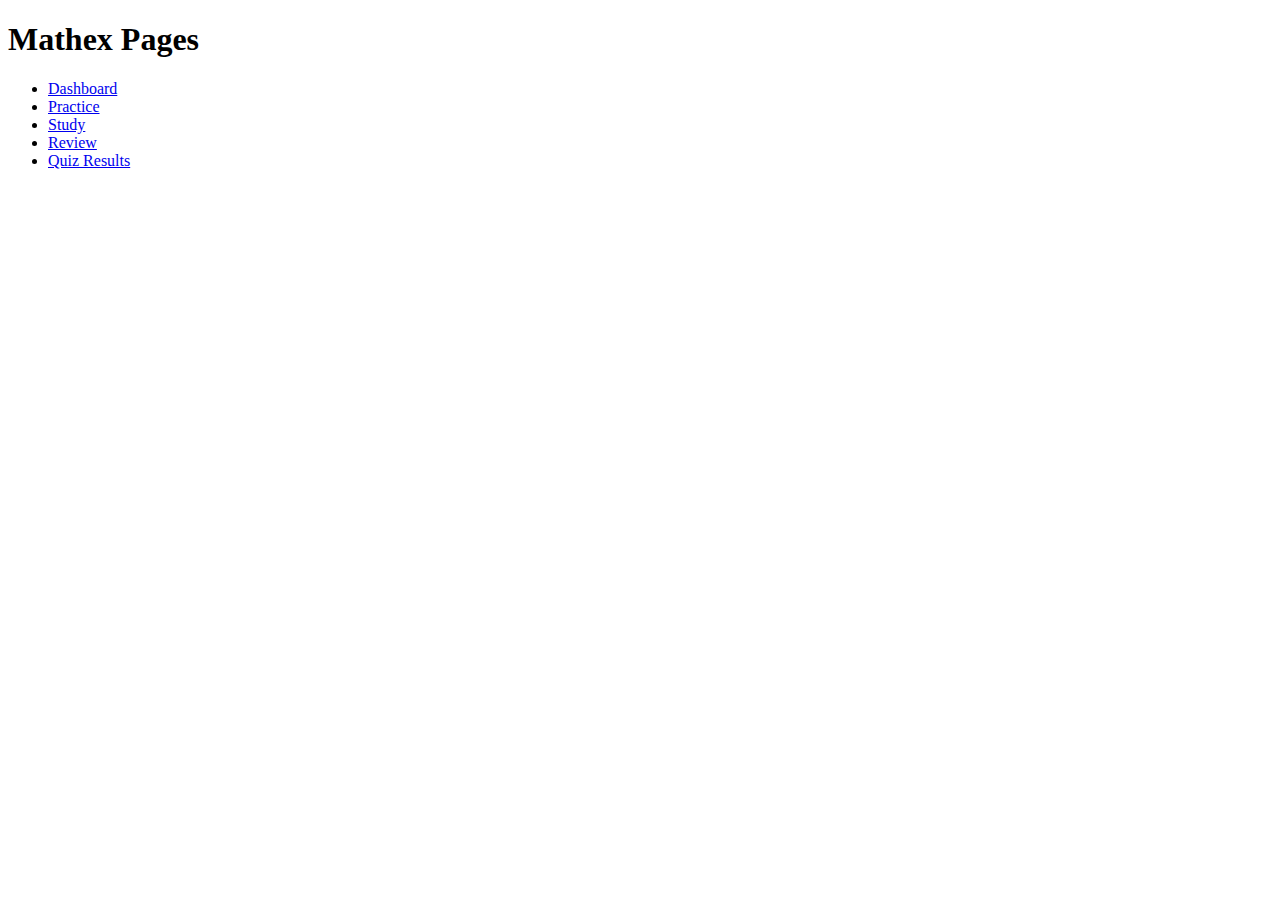
<file: index.html>
<!DOCTYPE html>
<html lang="en">
<head>
  <meta charset="UTF-8" />
  <title>Mathex</title>
</head>
<body>
  <h1>Mathex Pages</h1>
  <ul>
    <li><a href="dashboard.html">Dashboard</a></li>
    <li><a href="practice.html">Practice</a></li>
    <li><a href="study.html">Study</a></li>
    <li><a href="review.html">Review</a></li>
    <li><a href="results.html">Quiz Results</a></li>
  </ul>
</body>
</html>
</file>
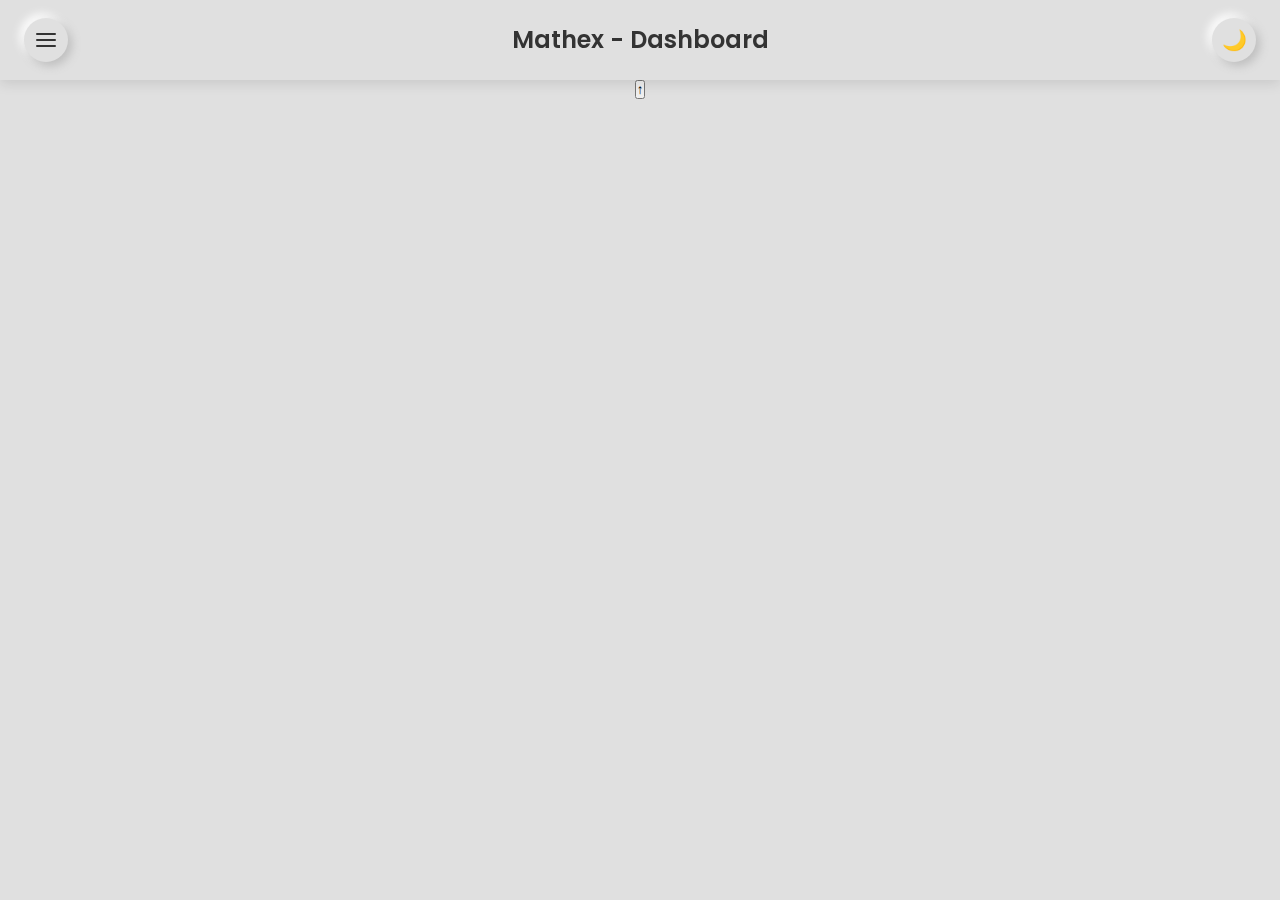
<file: app.html>
<!DOCTYPE html>
<html lang="en">
<head>
  <meta charset="UTF-8" />
  <meta name="viewport" content="width=device-width, initial-scale=1.0">
  <title>Neumorphic Card - Math Practice & Study</title>
  <!-- Added Google Font for Study Area -->
  <link rel="preconnect" href="https://fonts.googleapis.com">
  <link rel="preconnect" href="https://fonts.gstatic.com" crossorigin>
  <link href="https://fonts.googleapis.com/css2?family=Poppins:wght@300;400;600&display=swap" rel="stylesheet">
  <!-- Link to the external CSS file -->
  <link rel="stylesheet" href="style.css">

</head>
<body>
  <!-- ============ TOP TAB (Fixed) ============ -->
  <div class="page-tab">
    <!-- HAMBURGER BUTTON -->
    <button class="hamburger-btn" id="hamburgerBtn" aria-label="Toggle Navigation Menu" aria-expanded="false" aria-controls="main-nav">
        <span></span>
        <span></span>
        <span></span>
    </button>
    <!-- END HAMBURGER BUTTON -->

    <span class="page-title" id="pageTitle">Mathex - Dashboard</span> <!-- Updated ID -->
    <button class="toggle-btn" id="themeToggle" aria-label="Toggle dark mode (T)">🌙</button>
  </div>

  <!-- ============ NAVIGATION MENU ============ -->
  <nav id="main-nav" aria-labelledby="hamburgerBtn">
      <ul class="nav-list">
          <!-- UPDATED Nav Links with data attributes -->
        <li><a href="#" data-area="dashboard-area" onclick="showArea('dashboard-area'); return false;">Dashboard</a></li>
        <li><a href="#" data-area="practice-area" onclick="showArea('practice-area'); return false;">Practice</a></li>
        <li><a href="#" data-area="study-area" onclick="showArea('study-area'); return false;">Study</a></li>
      </ul>
  </nav>

  <!-- ============ DASHBOARD AREA (ENHANCED) ============ -->
  <div id="dashboard-area">
      <div id="dashboardCard" class="dashboard-card">
          <h2>Your Dashboard</h2>
          
          <!-- Overall Performance (Existing) -->
          <div id="overall-stats">
              <div class="subheading">Overall Performance</div>
              <div class="subcards">
                  <!-- Subcards will be populated by JS -->
                  <p>Start practicing to see your stats here!</p>
              </div>
          </div>
          
          <!-- NEW: Trend Analysis Section -->
          <div id="dashboard-trends">
              <div class="subheading">Your Progress Over Time</div>
              <div class="dashboard-grid">
                  <!-- Performance Trends Chart -->
                  <div class="graph-subcard" id="performanceTrendContainer">
                      <h4 class="subheading" id="performanceTrendHeading" style="text-align:center; margin-top:0; border:none;">Performance Trends</h4>
                     <div id="performanceTrendChart" class="line-graph" role="figure" aria-labelledby="performanceTrendHeading">
                          <div style="color: var(--text-secondary); font-style: italic; padding: 20px;">Performance history will be charted here.</div>
                      </div>
                      <div id="performanceTrendLegend" class="line-chart-legend"></div>
                  </div>
                  <!-- Mastery Evolution Chart -->
                  <div class="graph-subcard" id="masteryTrendContainer">
                       <h4 class="subheading" style="text-align:center; margin-top:0; border:none;">Mastery Evolution</h4>
                       <div id="masteryTrendChart" class="time-graph" role="figure" aria-labelledby="masteryTrendHeading">
                           <div style="color: var(--text-secondary); font-style: italic; padding: 20px;">Your mastery growth will appear here.</div>
                       </div>
                  </div>
              </div>
          </div>

          <!-- Performance by Type/Difficulty (Existing) -->
          <div class="dashboard-grid">
              <div id="type-performance">
                  <div class="subheading">Performance by Question Type</div>
                  <table class="dashboard-table" id="type-performance-table">
                      <thead>
                          <tr>
                              <th>Type</th>
                              <th>Accuracy</th>
                              <th>Mastery</th>
                              <th>Avg. Time</th>
                          </tr>
                      </thead>
                      <tbody>
                          <!-- Rows will be populated by JS -->
                      </tbody>
                  </table>
              </div>
              <div id="difficulty-performance">
                  <div class="subheading">Performance by Difficulty</div>
                   <table class="dashboard-table" id="difficulty-performance-table">
                      <thead>
                          <tr>
                              <th>Difficulty</th>
                              <th>Accuracy</th>
                              <th>Mastery</th>
                              <th>Avg. Time</th>
                          </tr>
                      </thead>
                      <tbody>
                          <!-- Rows will be populated by JS -->
                      </tbody>
                  </table>
              </div>
          </div>
          
          <!-- Upcoming Reviews (Existing) -->
          <div id="review-container">
              <div class="subheading">Upcoming Reviews</div>
              <p id="review-message" style="text-align: left; color: var(--text-secondary);">Topics you should practice next based on spaced repetition.</p>
              <div id="review-items" class="subcards" style="justify-content: flex-start;">
                <!-- Review items will be populated by JS -->
              </div>
          </div>

          <!-- NEW: Persona-Based Insights & Achievements -->
          <div id="dashboard-insights">
              <div class="subheading">Insights & Achievements</div>
              <div id="insights-container" class="subcards" style="justify-content: flex-start;">
                   <!-- Insights will be populated by JS -->
                   <p style="text-align: left; color: var(--text-secondary); width: 100%;">Personalized tips will appear here as you practice.</p>
              </div>
              <div id="achievements-container" class="subcards" style="justify-content: flex-start;">
                   <!-- Achievement badges will be populated by JS -->
              </div>
          </div>

        </div>

        <!-- Session History (moved from Review section) -->
        <div id="reviewListCard" class="neumorphic-card" style="max-width: 800px;">
            <h2>Session History</h2>
            <div id="session-list-container">
                <!-- Session history list will be populated by JS -->
                <p style="color: var(--text-secondary); font-style: italic;">Your past practice sessions will appear here.</p>
            </div>
        </div>

        <div id="reviewDetailCard" class="secondary-card" aria-hidden="true" style="display: none;">
          <h2 id="reviewDetailTitle">Session Review</h2>
          <div class="result-columns">
            <!-- Column 1: Summary & Pie Chart -->
            <div class="result-column result-column-1">
              <div class="column-card">
                <div class="subheading">Summary</div>
                <div class="subcards">
                  <div class="result-subcard">
                    <div class="hero-number" id="reviewAccuracyNumber">0%</div>
                    <div class="hero-label">Accuracy</div>
                  </div>
                  <div class="result-subcard">
                    <div class="hero-number" id="reviewCorrectNumber">0</div>
                    <div class="hero-label">Correct</div>
                  </div>
                  <div class="result-subcard">
                    <div class="hero-number" id="reviewIncorrectNumber">0</div>
                    <div class="hero-label">Incorrect</div>
                  </div>
                   <div class="result-subcard">
                    <div class="hero-number" id="reviewSkippedNumber">0</div>
                    <div class="hero-label">Skipped</div>
                  </div>
                  <div class="result-subcard" id="reviewStreakCard">
                    <div class="hero-number" id="reviewStreakNumber">0</div>
                    <div class="hero-label">Longest Streak</div>
                  </div>
                </div>
                 <div id="reviewChallengeScoreContainer" style="display:none;">
                     <div class="subheading">Challenge Score</div>
                     <div class="subcards">
                         <div class="result-subcard" id="reviewChallengeScoreCard">
                             <div class="hero-number" id="reviewChallengeScoreNumber">0</div>
                             <div class="hero-label">Total Score</div>
                         </div>
                     </div>
                 </div>
                <div class="subheading pie-chart-heading" id="review-pie-chart-heading">Answer Breakdown</div>
                <div id="reviewPieChartContainer" class="summary-pie-chart-container" role="figure" aria-labelledby="review-pie-chart-heading">
                    <div class="pie-chart-placeholder" style="color: var(--text-secondary); font-style: italic; padding: 20px 0;"></div>
                </div>
                <div id="reviewPieChartLegend" class="pie-chart-legend"></div>
              </div>
            </div>
            <!-- Column 2: Time Graph & Time Analysis -->
            <div class="result-column result-column-2">
              <div class="graph-subcard">
                <div class="subheading" id="review-time-graph-heading">Time per Question</div>
                <div id="reviewTimeGraph" class="time-graph" role="figure" aria-labelledby="review-time-graph-heading">
                  <div style="color: var(--text-secondary); font-style: italic; padding-left: 10px;">No time data yet.</div>
                </div>
                 <div class="subheading">Time Analysis</div>
                 <div class="subcards">
                   <div class="result-subcard">
                     <div class="hero-number" id="reviewAvgTimeNumber">0s</div>
                     <div class="hero-label">Average Time</div>
                   </div>
                   <div class="result-subcard">
                     <div class="hero-number" id="reviewFastestNumber">0s</div>
                     <div class="hero-label">Fastest</div>
                   </div>
                   <div class="result-subcard">
                     <div class="hero-number" id="reviewSlowestNumber">0s</div>
                     <div class="hero-label">Slowest</div>
                   </div>
                   <div class="result-subcard" id="reviewTotalTimeCard">
                    <div class="hero-number" id="reviewTotalTimeNumber">0s</div>
                    <div class="hero-label">Total Time</div>
                   </div>
                 </div>
              </div>
            </div>
            <!-- Column 3: Detailed Results -->
            <div class="result-column result-column-3">
              <div class="detail-table-subcard" id="reviewDetailTableSubcard">
                <div class="subheading" id="review-desktop-detail-heading">Detailed Results</div>
                 <div class="table-scroll-wrapper">
                    <table class="detailed-results" id="reviewDetailedResultsTable" aria-labelledby="review-desktop-detail-heading">
                      <thead>
                        <tr>
                          <th scope="col">Question</th>
                          <th scope="col">Correct Answer</th>
                          <th scope="col">Your Answer</th>
                          <th scope="col">Time Taken</th>
                        </tr>
                      </thead>
                      <tbody id="reviewDetailTableBody">
                          <tr><td colspan="4" style="text-align: center; color: var(--text-secondary); font-style: italic;">No details yet.</td></tr>
                      </tbody>
                    </table>
                 </div>
              </div>
              <div id="reviewMobileDetailContainer" class="result-card-container">
                <div class="subheading">Detailed Results</div>
                <div style="text-align: center; color: var(--text-secondary); font-style: italic;">No details yet.</div>
              </div>
            </div>
          </div>
          <div class="session-actions" style="margin-top: 35px;">
              <button id="backToListBtn" onclick="showReviewList()">Back to Session History</button>
          </div>
        </div>

    </div><!-- END Dashboard Area -->

  <!-- ============ PRACTICE AREA (Unchanged) ============ -->
  <div id="practice-area">
      <!-- All existing practice-related cards go inside here -->
      <div id="mainCard" class="neumorphic-card">
        <h2>Test Your Skills</h2>
        <!-- Mode Selection Buttons -->
        <div class="section-buttons" role="tablist" aria-label="Practice Modes">
          <button id="btn-section1" class="active" onclick="showSection('section1')" role="tab" aria-selected="true" aria-controls="section1">Fixed Qs</button>
          <button id="btn-section2" onclick="showSection('section2')" role="tab" aria-selected="false" aria-controls="section2">Fixed Time</button>
          <button id="btn-section3" onclick="showSection('section3')" role="tab" aria-selected="false" aria-controls="section3">Adaptive</button>
          <button id="btn-section4" onclick="showSection('section4')" role="tab" aria-selected="false" aria-controls="section4">Challenge</button>
          <button id="btn-section5" onclick="showSection('section5')" role="tab" aria-selected="false" aria-controls="section5">Targeted</button>
        </div>

        <!-- SECTION 1: Fixed Questions -->
        <div id="section1" class="section active" role="tabpanel" aria-labelledby="btn-section1" aria-hidden="false">
          <label for="s1-numQuestions" class="visually-hidden">Number of Questions</label>
          <input id="s1-numQuestions" class="input-bar" type="number" placeholder="Number of Questions (e.g., 10)" min="1" value="10">
          <div class="checkbox-group">
            <div class="checkbox-title" id="s1-types-title">Select Question Type(s)</div>
            <div class="checkbox-options" data-group="s1-types" role="group" aria-labelledby="s1-types-title">
              <label><input type="checkbox" value="multiplication" checked><span>Multiplication</span></label>
              <label><input type="checkbox" value="squares"><span>Squares</span></label>
              <label><input type="checkbox" value="cubes"><span>Cubes</span></label>
              <label><input type="checkbox" value="sqrt"><span>Square Root</span></label>
              <label><input type="checkbox" value="cbrt"><span>Cube Root</span></label>
              <label><input type="checkbox" value="fractions"><span>Fractions (Decimal Value)</span></label>
            </div>
          </div>
          <div class="checkbox-group">
            <div class="checkbox-title" id="s1-difficulty-title">Select Difficulty Level(s) <span style="font-weight: normal; font-size: 0.9em;">(for Typed Qs)</span></div>
            <div class="checkbox-options" data-group="s1-difficulty" role="group" aria-labelledby="s1-difficulty-title">
              <label><input type="checkbox" value="easy" checked><span>Easy</span></label>
              <label><input type="checkbox" value="medium"><span>Medium</span></label>
              <label><input type="checkbox" value="hard"><span>Hard</span></label>
              <label><input type="checkbox" value="expert"><span>Expert</span></label>
            </div>
          </div>
          <button class="start-btn" onclick="startSession()">Start</button>
        </div>

        <!-- SECTION 2: Fixed Time -->
        <div id="section2" class="section" role="tabpanel" aria-labelledby="btn-section2" aria-hidden="true">
           <label for="s2-timeDuration" class="visually-hidden">Time Duration in Seconds</label>
           <input id="s2-timeDuration" class="input-bar" type="number" placeholder="Time Duration (seconds, e.g., 60)" min="10" value="60">
           <div class="checkbox-group">
             <div class="checkbox-title" id="s2-types-title">Select Question Type(s)</div>
             <div class="checkbox-options" data-group="s2-types" role="group" aria-labelledby="s2-types-title">
                <label><input type="checkbox" value="multiplication" checked><span>Multiplication</span></label>
                <label><input type="checkbox" value="squares"><span>Squares</span></label>
                <label><input type="checkbox" value="cubes"><span>Cubes</span></label>
                <label><input type="checkbox" value="sqrt"><span>Square Root</span></label>
                <label><input type="checkbox" value="cbrt"><span>Cube Root</span></label>
                <label><input type="checkbox" value="fractions"><span>Fractions (Decimal Value)</span></label>
             </div>
           </div>
           <div class="checkbox-group">
             <div class="checkbox-title" id="s2-difficulty-title">Select Difficulty Level(s) <span style="font-weight: normal; font-size: 0.9em;">(for Typed Qs)</span></div>
             <div class="checkbox-options" data-group="s2-difficulty" role="group" aria-labelledby="s2-difficulty-title">
               <label><input type="checkbox" value="easy" checked><span>Easy</span></label>
               <label><input type="checkbox" value="medium"><span>Medium</span></label>
               <label><input type="checkbox" value="hard"><span>Hard</span></label>
               <label><input type="checkbox" value="expert"><span>Expert</span></label>
             </div>
           </div>
           <button class="start-btn" onclick="startSession()">Start</button>
        </div>

        <!-- SECTION 3: Adaptive -->
        <div id="section3" class="section" role="tabpanel" aria-labelledby="btn-section3" aria-hidden="true">
          <div class="subsection-toggle" role="tablist" aria-label="Adaptive Mode Type">
            <button id="sub-fq" class="active" onclick="toggleSub('fq')" role="tab" aria-selected="true" aria-controls="s3-adaptiveInput">Fixed Questions</button>
            <button id="sub-ft" onclick="toggleSub('ft')" role="tab" aria-selected="false" aria-controls="s3-adaptiveInput">Fixed Time</button>
          </div>
          <label for="s3-adaptiveInput" class="visually-hidden" id="s3-input-label">Number of Questions</label>
          <input id="s3-adaptiveInput" class="input-bar" type="number" placeholder="Number of Questions (e.g., 15)" min="1" data-mode="questions" aria-labelledby="s3-input-label" value="15">
           <div class="checkbox-group">
            <div class="checkbox-title" id="s3-types-title">Select Question Type(s)</div>
            <div class="checkbox-options" data-group="s3-types" role="group" aria-labelledby="s3-types-title">
                <label><input type="checkbox" value="multiplication" checked><span>Multiplication</span></label>
                <label><input type="checkbox" value="squares"><span>Squares</span></label>
                <label><input type="checkbox" value="cubes"><span>Cubes</span></label>
                <label><input type="checkbox" value="sqrt"><span>Square Root</span></label>
                <label><input type="checkbox" value="cbrt"><span>Cube Root</span></label>
                <label><input type="checkbox" value="fractions"><span>Fractions (Decimal Value)</span></label>
            </div>
          </div>
          <button class="start-btn" onclick="startSession()">Start</button>
        </div>

        <!-- SECTION 4: Challenge -->
        <div id="section4" class="section" role="tabpanel" aria-labelledby="btn-section4" aria-hidden="true">
          <label for="s4-timeDuration" class="visually-hidden">Initial Time Duration in Seconds</label>
          <input id="s4-timeDuration" class="input-bar" type="number" placeholder="Time Duration (seconds, e.g., 120)" min="30" value="120">
          <div class="checkbox-group">
            <div class="checkbox-title" id="s4-types-title">Select Question Type(s)</div>
            <div class="checkbox-options" data-group="s4-types" role="group" aria-labelledby="s4-types-title">
                <label><input type="checkbox" value="multiplication" checked><span>Multiplication</span></label>
                <label><input type="checkbox" value="squares"><span>Squares</span></label>
                <label><input type="checkbox" value="cubes"><span>Cubes</span></label>
                <label><input type="checkbox" value="sqrt"><span>Square Root</span></label>
                <label><input type="checkbox" value="cbrt"><span>Cube Root</span></label>
                <label><input type="checkbox" value="fractions"><span>Fractions (Decimal Value)</span></label>
            </div>
          </div>
          <div class="checkbox-group">
            <div class="checkbox-title" id="s4-difficulty-title">Select Starting Difficulty Level</div>
            <div class="checkbox-options" data-group="s4-difficulty" role="radiogroup" aria-labelledby="s4-difficulty-title">
              <label><input type="radio" name="s4-difficulty-radio" value="easy" checked><span>Easy</span></label>
              <label><input type="radio" name="s4-difficulty-radio" value="medium"><span>Medium</span></label>
              <label><input type="radio" name="s4-difficulty-radio" value="hard"><span>Hard</span></label>
              <label><input type="radio" name="s4-difficulty-radio" value="expert"><span>Expert</span></label>
            </div>
          </div>
          <button class="start-btn" onclick="startSession()">Start Challenge</button>
        </div>

        <!-- SECTION 5: Targeted Practice -->
        <div id="section5" class="section" role="tabpanel" aria-labelledby="btn-section5" aria-hidden="true">
            <div class="targeted-type-selector checkbox-group">
                <div class="checkbox-title" id="s5-target-type-title">Select Target Type</div>
                <div class="checkbox-options" role="radiogroup" aria-labelledby="s5-target-type-title">
                    <label><input type="radio" name="s5-target-type" value="multiplicationTable" checked onchange="updateTargetedInputs()"><span>Mult. Table</span></label>
                    <label><input type="radio" name="s5-target-type" value="squareRange" onchange="updateTargetedInputs()"><span>Square Range</span></label>
                    <label><input type="radio" name="s5-target-type" value="cubeRange" onchange="updateTargetedInputs()"><span>Cube Range</span></label>
                </div>
            </div>
            <div class="targeted-inputs">
                <div id="s5-input-multiplicationTable">
                     <label for="s5-targetValue1" class="visually-hidden">Multiplication Tables</label>
                     <input id="s5-targetValue1" class="input-bar" type="text" placeholder="Tables or range (e.g., 3,5,7 or 2-5)" value="7">
                </div>
                <div id="s5-input-squareRange" style="display: none;">
                    <div class="input-pair">
                        <label for="s5-targetValueMinSq" class="visually-hidden">Minimum Square Base</label>
                        <input id="s5-targetValueMinSq" class="input-bar" type="number" placeholder="Min" min="1" value="21">
                        <span>to</span>
                        <label for="s5-targetValueMaxSq" class="visually-hidden">Maximum Square Base</label>
                        <input id="s5-targetValueMaxSq" class="input-bar" type="number" placeholder="Max" min="1" value="30">
                    </div>
                </div>
                 <div id="s5-input-cubeRange" style="display: none;">
                    <div class="input-pair">
                        <label for="s5-targetValueMinCb" class="visually-hidden">Minimum Cube Base</label>
                        <input id="s5-targetValueMinCb" class="input-bar" type="number" placeholder="Min" min="1" value="11">
                        <span>to</span>
                        <label for="s5-targetValueMaxCb" class="visually-hidden">Maximum Cube Base</label>
                        <input id="s5-targetValueMaxCb" class="input-bar" type="number" placeholder="Max" min="1" value="20">
                    </div>
                </div>
            </div>
            <div class="targeted-limit-type checkbox-group">
                <div class="checkbox-title" id="s5-limit-type-title">Select Limit</div>
                <div class="checkbox-options" role="radiogroup" aria-labelledby="s5-limit-type-title">
                    <label><input type="radio" name="s5-limit-type" value="questions" checked onchange="updateTargetedLimitInput()"><span>Questions</span></label>
                    <label><input type="radio" name="s5-limit-type" value="time" onchange="updateTargetedLimitInput()"><span>Time</span></label>
                </div>
                <label for="s5-limitValue" class="visually-hidden" id="s5-limit-label">Number of Questions</label>
                <input id="s5-limitValue" class="input-bar" type="number" placeholder="Number of Questions (e.g., 10)" min="1" value="10" aria-labelledby="s5-limit-label">
            </div>
          <button class="start-btn" onclick="startSession()">Start Practice</button>
        </div>
      </div>

      <!-- SESSION CARD (Inside Practice Area) -->
      <div id="sessionCard" class="secondary-card" aria-hidden="true">
        <!-- Progress Bar and Status -->
        <div class="progress-container" role="progressbar" aria-valuenow="0" aria-valuemin="0" aria-valuemax="100" aria-labelledby="statusIndicator">
          <div id="progressBar" class="progress-bar" style="width: 0%;"></div>
        </div>
        <div id="statusIndicator" class="status-indicator" aria-live="polite">Question 0 / 0</div>
        <!-- Question Display -->
        <div id="sessionQuestion" class="session-question" aria-live="polite">Question will appear here...</div>
        <!-- Answer Input -->
        <label for="sessionAnswer" class="visually-hidden">Your Answer</label>
        <input id="sessionAnswer" class="input-bar" type="number" step="0.001" inputmode="decimal" placeholder="Enter your answer (e.g., 1.500)">
        <!-- Action Buttons -->
        <div class="session-actions">
          <button onclick="submitAnswer()" aria-label="Submit Answer (Enter)">Submit</button>
          <button onclick="skipQuestion()" aria-label="Skip Question (S)">Skip</button>
        </div>
      </div>

      <!-- RESULT CARD (Inside Practice Area) -->
      <div id="resultCard" class="secondary-card" aria-hidden="true">
        <h2>Session Results</h2>
        <div class="result-columns">
          <!-- Column 1: Summary & Pie Chart -->
          <div class="result-column result-column-1">
            <div class="column-card">
              <div class="subheading">Summary</div>
              <div class="subcards">
                <div class="result-subcard">
                  <div class="hero-number" id="accuracyNumber">0%</div>
                  <div class="hero-label">Accuracy</div>
                </div>
                <div class="result-subcard">
                  <div class="hero-number" id="correctNumber">0</div>
                  <div class="hero-label">Correct</div>
                </div>
                <div class="result-subcard">
                  <div class="hero-number" id="incorrectNumber">0</div>
                  <div class="hero-label">Incorrect</div>
                </div>
                 <div class="result-subcard">
                  <div class="hero-number" id="skippedNumber">0</div>
                  <div class="hero-label">Skipped</div>
                </div>
                <div class="result-subcard" id="streakCard">
                  <div class="hero-number" id="streakNumber">0</div>
                  <div class="hero-label">Longest Streak</div>
                </div>
              </div>
               <div id="challengeScoreContainer">
                   <div class="subheading">Challenge Score</div>
                   <div class="subcards">
                       <div class="result-subcard" id="challengeScoreCard">
                           <div class="hero-number" id="challengeScoreNumber">0</div>
                           <div class="hero-label">Total Score</div>
                       </div>
                   </div>
               </div>
              <div class="subheading pie-chart-heading" id="pie-chart-heading">Answer Breakdown</div>
              <div id="summaryPieChartContainer" class="summary-pie-chart-container" role="figure" aria-labelledby="pie-chart-heading">
                  <div class="pie-chart-placeholder" style="color: var(--text-secondary); font-style: italic; padding: 20px 0;"></div>
              </div>
              <div id="summaryPieChartLegend" class="pie-chart-legend"></div>
            </div>
          </div>
          <!-- Column 2: Time Graph & Time Analysis -->
          <div class="result-column result-column-2">
            <div class="graph-subcard">
              <div class="subheading" id="time-graph-heading">Time per Question (Hover/Focus for details)</div>
              <div id="timeGraph" class="time-graph" role="figure" aria-labelledby="time-graph-heading">
                <div style="color: var(--text-secondary); font-style: italic; padding-left: 10px;">No time data yet.</div>
              </div>
               <div class="subheading">Time Analysis</div>
               <div class="subcards">
                 <div class="result-subcard">
                   <div class="hero-number" id="avgTimeNumber">0s</div>
                   <div class="hero-label">Average Time</div>
                 </div>
                 <div class="result-subcard">
                   <div class="hero-number" id="fastestNumber">0s</div>
                   <div class="hero-label">Fastest</div>
                 </div>
                 <div class="result-subcard">
                   <div class="hero-number" id="slowestNumber">0s</div>
                   <div class="hero-label">Slowest</div>
                 </div>
                 <div class="result-subcard" id="totalTimeCard">
                  <div class="hero-number" id="totalTimeNumber">0s</div>
                  <div class="hero-label">Total Time</div>
                 </div>
               </div>
            </div>
          </div>
          <!-- Column 3: Detailed Results -->
          <div class="result-column result-column-3">
            <div class="detail-table-subcard" id="detailTableSubcard">
              <div class="subheading" id="desktop-detail-heading">Detailed Results</div>
               <div class="table-scroll-wrapper">
                  <table class="detailed-results" id="detailedResultsTable" aria-labelledby="desktop-detail-heading">
                    <thead>
                      <tr>
                        <th scope="col">Question</th>
                        <th scope="col">Correct Answer</th>
                        <th scope="col">Your Answer</th>
                        <th scope="col">Time Taken</th>
                      </tr>
                    </thead>
                    <tbody id="detailTableBody">
                        <tr><td colspan="4" style="text-align: center; color: var(--text-secondary); font-style: italic;">No details yet.</td></tr>
                    </tbody>
                  </table>
               </div>
            </div>
            <div id="mobileDetailContainer" class="result-card-container">
              <div class="subheading">Detailed Results</div>
              <div style="text-align: center; color: var(--text-secondary); font-style: italic;">No details yet.</div>
            </div>
          </div>
        </div>
        <div class="session-actions" style="margin-top: 35px;">
            <button id="playAgainBtn" onclick="resetToMainScreen()">Play Again</button>
        </div>
      </div>

      <!-- INFO BUTTON & DESKTOP TOOLTIP AREA (Inside Practice Area) -->
      <div id="info-container">
          <button id="info-button" aria-label="Show Information (? or I)" aria-haspopup="true" aria-expanded="false">?</button>
          <div id="info-tooltip" role="tooltip">
              <h4>Information</h4>
              <h4>Modes</h4>
              <ul>
                  <li><strong>Fixed Questions:</strong> Answer a set number of questions. Select types and difficulties freely.</li>
                  <li><strong>Fixed Time:</strong> Answer as many questions as possible within the time limit. Select types and difficulties freely.</li>
                  <li><strong>Adaptive (Enhanced):</strong> Difficulty now adapts based on your long-term performance, focusing on your weakest areas using mastery scores and spaced repetition. In-session difficulty still adjusts based on correct/incorrect streaks.</li>
                  <li><strong>Challenge:</strong> Time-based mode. Start at a chosen difficulty. Correct answers add time bonus (Easy:+0.5s, Exp:+2s) & difficulty ↑ after 3 correct. Incorrect answers reset difficulty streak.</li>
                  <li><strong>Targeted:</strong> Practice a specific multiplication table, or a specific range of squares or cubes. Choose number of questions or time limit.</li>
              </ul>
              <h4>Question Types</h4>
              <ul>
                  <li><strong>Multiplication:</strong> e.g., 12 × 5</li>
                  <li><strong>Squares:</strong> e.g., 15²</li>
                  <li><strong>Cubes:</strong> e.g., 7³</li>
                  <li><strong>Square Root:</strong> e.g., √144 (only perfect squares)</li>
                  <li><strong>Cube Root:</strong> e.g., ³√125 (only perfect cubes)</li>
                  <li><strong>Fractions (Decimal Value):</strong> e.g., 3/8? (answer as decimal: 0.375)</li>
              </ul>
               <h4>Difficulty Levels (Approx. Number Ranges / Effect)</h4>
               <ul>
                   <li><strong>Multiplication:</strong> Easy (1-10 × 1-10), Med (1-10 × 11-30 or vice-versa), Hard (11-30 × 11-30), Expert (31-50 × 31-50)</li>
                   <li><strong>Squares:</strong> Easy (1-20), Med (21-30), Hard (31-40), Expert (41-50)</li>
                   <li><strong>Cubes:</strong> Easy (1-10), Med (11-20), Hard (21-30), Expert (31-40)</li>
                   <li><strong>Square Root (Result):</strong> Easy (1-20), Med (21-30), Hard (31-40), Expert (41-50)</li>
                   <li><strong>Cube Root (Result):</strong> Easy (1-10), Med (11-20), Hard (21-30), Expert (31-40)</li>
                   <li><strong>Fractions (Decimal Value):</strong> Numerator/Denominator always 1-10. Difficulty level currently only affects Adaptive/Challenge mode progression.</li>
               </ul>
                <h4>Keyboard Shortcuts</h4>
               <ul>
                   <li><strong>Enter:</strong> Submit answer (when input focused).</li>
                   <li><strong>S:</strong> Skip current question (during session).</li>
                   <li><strong>T:</strong> Toggle Light/Dark Theme.</li>
                   <li><strong>?</strong> or <strong>I:</strong> Show/Hide this information panel (when not in session).</li>
                   <li><strong>Esc:</strong> Close this panel or Graph Tooltip.</li>
               </ul>
               <h4>Other Features</h4>
               <ul>
                   <li><strong>Auto-Submit:</strong> Correct answers are submitted automatically as you type them.</li>
               </ul>
          </div>
      </div>

  </div><!-- END Practice Area -->

  <!-- ============ STUDY AREA (Unchanged) ============ -->
  <div id="study-area">
      <!-- CONTENT FROM SECOND HTML FILE PASTED HERE -->
       <div class="study-container"> <!-- Renamed class -->
            <h1>Neumorphic Math Tables</h1>

            <!-- Utility Controls -->
            <div class="controls">
                 <div class="control-item">
                     <button id="toggle-answers-btn" class="neumorphic-button" data-state="shown">Hide Answers</button>
                 </div>
            </div>

            <!-- Tab Buttons -->
            <div class="tab-container" role="tablist">
                <button class="tab-button active" data-tab="multiplication" role="tab" aria-selected="true" id="tab-btn-multiplication">Multiplication (1-50)</button>
                <button class="tab-button" data-tab="squares" role="tab" aria-selected="false" id="tab-btn-squares">Squares (1-50)</button>
                <button class="tab-button" data-tab="cubes" role="tab" aria-selected="false" id="tab-btn-cubes">Cubes (1-30)</button>
            </div>

            <!-- Tab Content Panels -->
            <div id="multiplication" class="tab-content active" role="tabpanel" aria-labelledby="tab-btn-multiplication">
                <h2>Multiplication Tables (1 to 50)</h2>
                 <div class="controls">
                     <div class="control-item">
                        <label for="jump-to-input">Jump to Table:</label>
                        <input type="number" id="jump-to-input" class="neumorphic-input" placeholder="e.g., 27" min="1" max="50"> <!-- Added min/max -->
                    </div>
                 </div>
                <div id="multiplication-tables-grid">
                     <p>Loading Multiplication Tables...</p>
                </div>
            </div>

            <div id="squares" class="tab-content" role="tabpanel" aria-labelledby="tab-btn-squares">
                <h2>Squares (1 to 50)</h2>
                <div id="squares-tables-grid">
                     <p>Loading Squares...</p>
                </div>
            </div>

            <div id="cubes" class="tab-content" role="tabpanel" aria-labelledby="tab-btn-cubes">
                <h2>Cubes (1 to 30)</h2>
                <div id="cubes-tables-grid">
                    <p>Loading Cubes...</p>
                </div>
            </div>
        </div>
      <!-- END OF PASTED CONTENT -->
  </div><!-- END Study Area -->


  <!-- ============ MOBILE INFO MODAL (Remains outside specific areas) ============ -->
  <div id="info-modal-overlay" role="dialog" aria-modal="true" aria-labelledby="info-modal-heading" tabindex="-1">
      <div id="info-modal-card">
          <div class="modal-header">
              <h4 id="info-modal-heading">Information</h4>
              <button id="info-modal-close" aria-label="Close Information">×</button>
          </div>
          <div class="modal-content">
               <h4>Modes</h4>
              <ul>
                  <li><strong>Fixed Questions:</strong> Answer a set number of questions. Select types and difficulties freely.</li>
                  <li><strong>Fixed Time:</strong> Answer as many questions as possible within the time limit. Select types and difficulties freely.</li>
                   <li><strong>Adaptive (Enhanced):</strong> Difficulty now adapts based on your long-term performance, focusing on your weakest areas using mastery scores and spaced repetition. In-session difficulty still adjusts based on correct/incorrect streaks.</li>
                  <li><strong>Challenge:</strong> Time-based mode. Start at a chosen difficulty. Correct answers add time bonus (Easy:+0.5s, Exp:+2s) & difficulty ↑ after 3 correct. Incorrect answers reset difficulty streak.</li>
                  <li><strong>Targeted:</strong> Practice a specific multiplication table, or a specific range of squares or cubes. Choose number of questions or time limit.</li>
              </ul>
              <h4>Question Types</h4>
              <ul>
                  <li><strong>Multiplication:</strong> e.g., 12 × 5</li>
                  <li><strong>Squares:</strong> e.g., 15²</li>
                  <li><strong>Cubes:</strong> e.g., 7³</li>
                  <li><strong>Square Root:</strong> e.g., √144 (only perfect squares)</li>
                  <li><strong>Cube Root:</strong> e.g., ³√125 (only perfect cubes)</li>
                  <li><strong>Fractions (Decimal Value):</strong> e.g., 3/8? (answer as decimal: 0.375)</li>
              </ul>
              <h4>Difficulty Levels (Approx. Number Ranges / Effect)</h4>
              <ul>
                  <li><strong>Multiplication:</strong> Easy (1-10 × 1-10), Med (1-10 × 11-30 or vice-versa), Hard (11-30 × 11-30), Expert (31-50 × 31-50)</li>
                  <li><strong>Squares:</strong> Easy (1-20), Med (21-30), Hard (31-40), Expert (41-50)</li>
                  <li><strong>Cubes:</strong> Easy (1-10), Med (11-20), Hard (21-30), Expert (31-40)</li>
                  <li><strong>Square Root (Result):</strong> Easy (1-20), Med (21-30), Hard (31-40), Expert (41-50)</li>
                  <li><strong>Cube Root (Result):</strong> Easy (1-10), Med (11-20), Hard (21-30), Expert (31-40)</li>
                   <li><strong>Fractions (Decimal Value):</strong> Numerator/Denominator always 1-10. Difficulty level currently only affects Adaptive/Challenge mode progression.</li>
              </ul>
               <h4>Keyboard Shortcuts</h4>
              <ul>
                  <li><strong>Enter:</strong> Submit answer (when input focused).</li>
                  <li><strong>S:</strong> Skip current question (during session).</li>
                  <li><strong>T:</strong> Toggle Light/Dark Theme.</li>
                  <li><strong>?</strong> or <strong>I:</strong> Show/Hide this information panel (when not in session).</li>
                  <li><strong>Esc:</strong> Close this panel or Graph Tooltip.</li>
              </ul>
              <h4>Other Features</h4>
              <ul>
                 <li><strong>Auto-Submit:</strong> Correct answers are submitted automatically as you type them.</li>
              </ul>
          </div>
      </div>
  </div>

  <!-- ============ GRAPH TOOLTIP ELEMENT (Remains outside specific areas) ============ -->
  <div id="graphTooltip"></div>

  <!-- Back to Top Button (Global) -->
  <button id="back-to-top-btn" title="Back to Top" aria-label="Back to Top">↑</button>

  <!-- Link to the external JavaScript file -->
  <script>
    const params = new URLSearchParams(window.location.search);
    const areaParam = params.get("area");

    let area = areaParam ? (areaParam.endsWith("-area") ? areaParam : `${areaParam}-area`) : "dashboard-area";
    if (area === "review-area") area = "dashboard-area";
    document.body.dataset.area = area;

    document.body.dataset.area = areaParam ? (areaParam.endsWith("-area") ? areaParam : `${areaParam}-area`) : "dashboard-area";

  </script>
  <script src="main.js" defer></script>
</body>
</html>
</file>
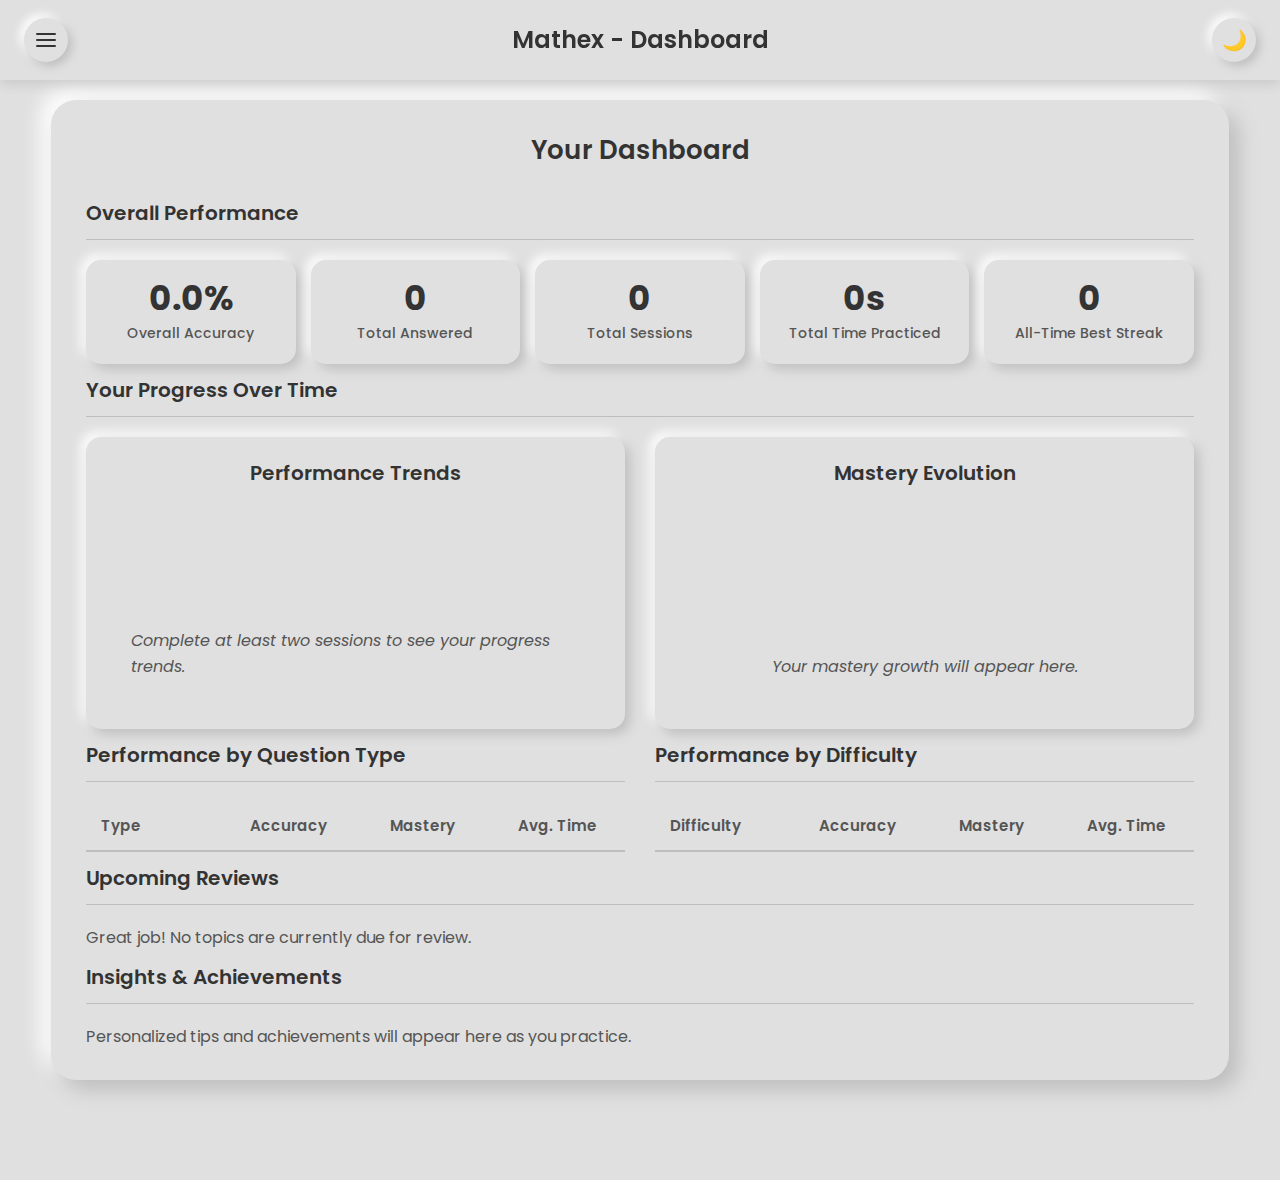
<file: dashboard.html>
<!DOCTYPE html>
<html lang="en">
<head>
  <meta charset="UTF-8" />
  <meta name="viewport" content="width=device-width, initial-scale=1.0">
  <title>Neumorphic Card - Math Practice & Study</title>
  <!-- Added Google Font for Study Area -->
  <link rel="preconnect" href="https://fonts.googleapis.com">
  <link rel="preconnect" href="https://fonts.gstatic.com" crossorigin>
  <link href="https://fonts.googleapis.com/css2?family=Poppins:wght@300;400;600&display=swap" rel="stylesheet">
  <!-- Link to the external CSS file -->
<style>
/* ============ ANIMATION KEYFRAMES ============ */
@keyframes scaleIn {
  from {
    opacity: 0;
    transform: scale(0.9);
  }
  to {
    opacity: 1;
    transform: scale(1);
  }
}

@keyframes slideInUp {
  from {
    opacity: 0;
    transform: translateY(20px);
  }
  to {
    opacity: 1;
    transform: translateY(0);
  }
}

@keyframes slideInDown {
    from {
        opacity: 0;
        transform: translateY(-20px);
    }
    to {
        opacity: 1;
        transform: translateY(0);
    }
}

@keyframes subtlePulse {
  0%, 100% {
    box-shadow: 4px 4px 10px var(--shadow-dark), -4px -4px 10px var(--shadow-light);
    transform: scale(1);
  }
  50% {
    box-shadow: 6px 6px 14px var(--shadow-dark), -6px -6px 14px var(--shadow-light);
    transform: scale(1.02);
  }
}

@keyframes fadeIn {
    from { opacity: 0; transform: translateY(10px); }
    to { opacity: 1; transform: translateY(0); }
}

@keyframes fadeInArea {
    from { opacity: 0; }
    to { opacity: 1; }
}


/* ============ GLOBAL BASE STYLES & RESET ============ */
* {
  margin: 0;
  padding: 0;
  box-sizing: border-box;
}

html {
  font-size: 16px; /* Base font size */
  scroll-behavior: smooth; /* Smooth scrolling */
}

/* ============ GLOBAL THEME (Practice Area Focused) ============ */
:root {
  --bg: #e0e0e0;
  --card-bg: #e0e0e0; /* Sticking with solid for clean neumorphism */
  --shadow-dark: #bebebe;
  --shadow-light: #ffffff;
  --text-primary: #333;
  --text-secondary: #555;
  /* Pill Colors (also used for bars & pie chart) */
  --pill-correct-text: #155724;
  --pill-correct-bg: rgba(40, 167, 69, 0.3);
  --pill-incorrect-text: #721c24;
  --pill-incorrect-bg: rgba(220, 53, 69, 0.3);
  --pill-skipped-text: #856404;
  --pill-skipped-bg: rgba(255, 193, 7, 0.3);
  --pill-fast-text: #155724;
  --pill-fast-bg: rgba(40, 167, 69, 0.3); /* Same as correct */
  --pill-slow-text: #721c24;
  --pill-slow-bg: rgba(220, 53, 69, 0.3); /* Same as incorrect */
  --pill-average-text: #0c5460;
  --pill-average-bg: rgba(23, 162, 184, 0.3);
  --progress-bar-gradient: linear-gradient(90deg, #00bc8c, #2ecc71);
  --nav-active-text: #007bff; /* Color for active nav item */
  --nav-active-bg: rgba(0, 123, 255, 0.1); /* Subtle background for active nav */
  --mastery-color: #007bff;

  --header-height: 80px; /* Define header height variable */
}

body {
  /* Using Segoe UI as primary, Poppins as fallback or specific override */
  font-family: 'Segoe UI', 'Poppins', Tahoma, Geneva, Verdana, sans-serif;
  display: flex;
  flex-direction: column;
  align-items: center;
  justify-content: flex-start;
  min-height: 100vh;
  margin: 0;
  padding-top: var(--header-height); /* Use variable */
  padding-bottom: 80px; /* Space at bottom */
  background: var(--bg);
  color: var(--text-primary); /* Set default body text color */
  transition: background 0.3s ease, color 0.3s ease;
  box-sizing: border-box;
  line-height: 1.6; /* Base line-height from study styles */
}

.dark-mode {
  --bg: #1e1e1e;
  --card-bg: #2a2a2a; /* Sticking with solid dark */
  --shadow-dark: #141414;
  --shadow-light: #3a3a3a;
  --text-primary: #eee;
  --text-secondary: #aaa;
  --pill-correct-text: #a3e9a4;
  --pill-correct-bg: rgba(40, 167, 69, 0.4);
  --pill-incorrect-text: #f5c6cb;
  --pill-incorrect-bg: rgba(220, 53, 69, 0.4);
  --pill-skipped-text: #ffeeba;
  --pill-skipped-bg: rgba(255, 193, 7, 0.4);
  --pill-fast-text: #a3e9a4;
  --pill-fast-bg: rgba(40, 167, 69, 0.4);
  --pill-slow-text: #f5c6cb;
  --pill-slow-bg: rgba(220, 53, 69, 0.4);
  --pill-average-text: #bee5eb;
  --pill-average-bg: rgba(23, 162, 184, 0.4);
  --progress-bar-gradient: linear-gradient(90deg, #0ca678, #20c997);
  --nav-active-text: #4dabf7; /* Lighter blue for dark mode */
  --nav-active-bg: rgba(77, 171, 247, 0.15);
  --mastery-color: #4dabf7;
}

/* ============ TOP TAB (Fixed) ============ */
.page-tab {
  width: 100%;
  display: flex;
  justify-content: center; /* Center title by default */
  align-items: center;
  position: fixed;
  top: 0;
  left: 0;
  z-index: 1000;
  height: var(--header-height); /* Use variable */
  padding: 0 24px; /* Adjusted padding */
  box-sizing: border-box;
  font-size: 22px;
  font-weight: 600;
  color: var(--text-primary);
  background: var(--card-bg);
  box-shadow: 0 4px 12px rgba(0, 0, 0, 0.1); /* Subtle shadow for light */
  transition: background 0.3s ease, color 0.3s ease, box-shadow 0.3s ease;
  animation: slideInDown 0.6s ease-out forwards; /* ANIMATION */
}
.dark-mode .page-tab {
    box-shadow: 4px 4px 10px var(--shadow-dark), -4px -4px 10px var(--shadow-light);
}

/* --- Hamburger Button --- */
.hamburger-btn {
    position: absolute; /* Position relative to the header */
    left: 24px;
    top: 50%;
    transform: translateY(-50%);
    padding: 0;
    font-size: 20px;
    border: none;
    border-radius: 50%;
    background: var(--card-bg);
    color: var(--text-primary);
    box-shadow: 4px 4px 10px var(--shadow-dark), -4px -4px 10px var(--shadow-light);
    cursor: pointer;
    transition: all 0.3s ease;
    width: 44px;
    height: 44px;
    display: flex;
    flex-direction: column; /* Stack bars vertically */
    align-items: center;
    justify-content: center;
    outline: none;
    z-index: 1001; /* Above menu overlay but below header content if needed */
    gap: 4px; /* Space between bars */
    animation: scaleIn 0.5s ease-out 0.4s backwards; /* ANIMATION */
}
.hamburger-btn span {
    display: block;
    width: 20px;
    height: 2px;
    background-color: var(--text-primary);
    border-radius: 1px;
    transition: transform 0.3s ease, opacity 0.3s ease, background-color 0.3s ease;
}
.hamburger-btn:hover {
  box-shadow: 5px 5px 12px var(--shadow-dark), -5px -5px 12px var(--shadow-light);
  transform: translateY(-50%) scale(1.05);
}
.hamburger-btn:active {
  box-shadow: inset 5px 5px 10px var(--shadow-dark), inset -5px -5px 10px var(--shadow-light);
  transform: translateY(-50%) scale(0.98);
}
 .hamburger-btn:focus-visible {
     outline: 2px solid var(--text-primary);
     outline-offset: 2px;
     box-shadow: 5px 5px 12px var(--shadow-dark), -5px -5px 12px var(--shadow-light); /* Keep hover shadow */
 }
/* Hamburger Active State (X) */
.hamburger-btn.active {
   box-shadow: inset 5px 5px 10px var(--shadow-dark), inset -5px -5px 10px var(--shadow-light); /* ADDED: Inset shadow when active */
}
.hamburger-btn.active span:nth-child(1) {
    transform: translateY(6px) rotate(45deg); /* Move down and rotate */
}
.hamburger-btn.active span:nth-child(2) {
    opacity: 0; /* Middle bar fades out */
}
.hamburger-btn.active span:nth-child(3) {
     transform: translateY(-6px) rotate(-45deg); /* Move up and rotate */
}
/* --- End Hamburger Button --- */

.page-title { /* Adjusted for hamburger */
    flex-grow: 1;
    font-size: 24px; /* Slightly reduced */
    text-align: center;
    color: var(--text-primary);
    font-weight: 600;
    margin: 0 60px; /* Increase margin to avoid overlap with side buttons */
    white-space: nowrap;
    overflow: hidden;
    text-overflow: ellipsis;
    animation: scaleIn 0.5s ease-out 0.2s backwards; /* ANIMATION */
}

/* Theme Toggle Button */
.toggle-btn {
  position: absolute; /* Keep absolute for easy positioning */
  right: 24px;
  top: 50%;
  transform: translateY(-50%);
  padding: 0;
  font-size: 20px;
  border: none;
  border-radius: 50%;
  background: var(--card-bg);
  color: var(--text-primary);
  box-shadow: 4px 4px 10px var(--shadow-dark), -4px -4px 10px var(--shadow-light);
  cursor: pointer;
  transition: all 0.3s ease;
  width: 44px;
  height: 44px;
  display: flex;
  align-items: center;
  justify-content: center;
  outline: none;
  z-index: 1;
  animation: scaleIn 0.5s ease-out 0.4s backwards; /* ANIMATION */
}
.toggle-btn:hover {
  box-shadow: 5px 5px 12px var(--shadow-dark), -5px -5px 12px var(--shadow-light);
  transform: translateY(-50%) scale(1.05); /* Adjust transform */
}
.toggle-btn:active {
  box-shadow: inset 5px 5px 10px var(--shadow-dark), inset -5px -5px 10px var(--shadow-light);
  transform: translateY(-50%) scale(0.98); /* Adjust transform */
}
 .toggle-btn:focus-visible {
     outline: 2px solid var(--text-primary);
     outline-offset: 2px;
     box-shadow: 5px 5px 12px var(--shadow-dark), -5px -5px 12px var(--shadow-light); /* Keep hover shadow */
 }

/* ============ NAVIGATION MENU ============ */
#main-nav {
    position: fixed;
    top: var(--header-height); /* Position below header */
    left: 0;
    width: 100%;
    background: var(--card-bg);
    z-index: 999; /* Below header (1000) */
    overflow: hidden;
    max-height: 0; /* Initially hidden */
    opacity: 0;
    visibility: hidden;
    transition: max-height 0.4s ease-out, opacity 0.3s ease, visibility 0s linear 0.4s;
    box-shadow: 0 5px 15px rgba(0, 0, 0, 0.1);
    border-top: 1px solid var(--shadow-dark); /* Separator */
}
 .dark-mode #main-nav {
    box-shadow: 0 5px 15px rgba(0, 0, 0, 0.3);
    border-top-color: var(--shadow-light);
 }
#main-nav.active {
    max-height: 50vh; /* Allow menu to grow */
    opacity: 1;
    visibility: visible;
    transition: max-height 0.4s ease-in-out, opacity 0.3s ease 0.1s, visibility 0s linear 0s;
}
.nav-list {
    list-style: none;
    padding: 10px 0;
    margin: 0;
}
.nav-list li {
    text-align: center;
}
.nav-list a {
    display: block;
    padding: 12px 20px;
    color: var(--text-secondary);
    text-decoration: none;
    font-size: 16px;
    font-weight: 500;
    transition: color 0.2s ease, background-color 0.2s ease;
}
.nav-list a:hover,
.nav-list a:focus {
    color: var(--text-primary);
    background-color: rgba(128, 128, 128, 0.1); /* Subtle hover */
    outline: none;
}
.dark-mode .nav-list a:hover,
.dark-mode .nav-list a:focus {
    background-color: rgba(200, 200, 200, 0.1);
}
/* Style for the active navigation link */
.nav-list a.nav-active {
    font-weight: 700; /* Make it bolder */
    color: var(--nav-active-text); /* Use theme variable for active color */
    background-color: var(--nav-active-bg); /* Subtle background */
}

/* ============ TOP LEVEL AREAS (Practice / Study / Dashboard / Review) ============ */
#practice-area, #study-area, #dashboard-area, #review-area {
    width: 100%; /* Take full width */
    max-width: 1600px; /* Limit max width */
    display: none; /* Hidden by default */
    flex-direction: column;
    align-items: center;
    justify-content: flex-start; /* Align content to top */
    padding: 0 10px; /* Add some horizontal padding */
    box-sizing: border-box;
    animation: fadeInArea 0.5s ease forwards; /* Apply fade-in */
}
#practice-area.active, #study-area.active, #dashboard-area.active, #review-area.active {
    display: flex; /* Show the active area using flex */
}

/* ============ NEUMORPHIC CARDS (Practice Area) ============ */
.neumorphic-card,
.secondary-card {
  width: 95%;
  max-width: 650px;
  padding: 30px 35px;
  margin: 20px 0; /* Margin applied to cards within areas */
  border-radius: 25px;
  background: var(--bg); /* Main cards have bg background */
  /* Slightly tighter shadow */
  box-shadow: 10px 10px 20px var(--shadow-dark), -10px -10px 20px var(--shadow-light);
  text-align: center;
  transition: all 0.3s ease;
}
.secondary-card {
  background: var(--card-bg); /* Session/Result card have card background */
}
.neumorphic-card h2,
.secondary-card h2,
.dashboard-card h2 { /* Add dashboard h2 */
  margin: 0 0 25px;
  font-size: 26px;
  font-weight: 600;
  color: var(--text-primary);
  animation: slideInUp 0.5s ease-out 0.2s backwards; /* ANIMATION */
}

/* Adjustments for cards inside areas */
#practice-area .neumorphic-card,
#practice-area .secondary-card,
#dashboard-area .dashboard-card,
#review-area .neumorphic-card, /* NEW */
#review-area .secondary-card { /* NEW */
    margin-left: auto; /* Center cards within the flex container */
    margin-right: auto;
}

/* ============ INPUTS (Practice Area) ============ */
.input-bar {
  margin: 25px auto;
  padding: 12px 18px;
  border: none;
  border-radius: 15px;
  background: var(--card-bg);
  /* Standard inset */
  box-shadow: inset 5px 5px 10px var(--shadow-dark), inset -5px -5px 10px var(--shadow-light);
  color: var(--text-primary);
  font-size: 16px;
  outline: none;
  width: 100%;
  max-width: 300px;
  display: block;
  transition: all 0.3s ease;
  box-sizing: border-box;
}
.input-bar::placeholder {
    color: var(--text-secondary);
    opacity: 0.8;
}
.input-bar:focus {
    /* Subtle focus highlight */
     box-shadow: inset 6px 6px 12px var(--shadow-dark),
                 inset -6px -6px 12px var(--shadow-light),
                 0 0 0 2px var(--text-secondary);
}
/* Hide number input spinners */
input[type=number]::-webkit-inner-spin-button,
input[type=number]::-webkit-outer-spin-button {
  -webkit-appearance: none;
  margin: 0;
}
input[type=number] {
  -moz-appearance: textfield; /* Firefox */
}
/* Allow decimal input for answer */
#sessionAnswer {
  /* No specific change needed for decimals, type=number allows them */
}

/* ============ CHECKBOX & RADIO GROUP (Practice Area) ============ */
.checkbox-group {
  margin: 25px 0;
  text-align: center;
}
.checkbox-title {
  font-weight: 600;
  color: var(--text-primary);
  margin-bottom: 15px;
  font-size: 16px;
}
.checkbox-options {
  display: flex;
  justify-content: center;
  gap: 15px 20px;
  flex-wrap: wrap;
}
.checkbox-options label {
  display: flex;
  align-items: center;
  font-size: 15px;
  color: var(--text-primary);
  cursor: pointer;
  transition: color 0.3s ease;
  padding: 5px 0; /* Easier vertical clicking */
  user-select: none; /* Prevent text selection on click */
}
.checkbox-options input[type="checkbox"],
.checkbox-options input[type="radio"] {
  appearance: none; /* Remove default appearance */
  -webkit-appearance: none;
  width: 22px;
  height: 22px;
  margin-right: 10px;
  background: var(--card-bg);
  /* Standard raised shadow */
  box-shadow: 3px 3px 6px var(--shadow-dark), -3px -3px 6px var(--shadow-light);
  position: relative; /* For pseudo-element positioning */
  transition: all 0.3s ease;
  cursor: pointer;
  flex-shrink: 0; /* Prevent shrinking in flex */
}
.checkbox-options input[type="checkbox"] {
  border-radius: 8px;
}
.checkbox-options input[type="radio"] {
  border-radius: 50%;
}
 /* Custom focus style */
.checkbox-options input[type="checkbox"]:focus-visible,
.checkbox-options input[type="radio"]:focus-visible {
   outline: 2px solid var(--text-primary);
   outline-offset: 2px;
}
/* Checked state (DEEPER inset shadow) */
.checkbox-options input[type="checkbox"]:checked,
.checkbox-options input[type="radio"]:checked {
  box-shadow: inset 4px 4px 8px var(--shadow-dark), inset -4px -4px 8px var(--shadow-light); /* Enhanced inset */
}
/* Checkmark for Checkbox */
.checkbox-options input[type="checkbox"]:checked::after {
  content: '✔';
  position: absolute;
  top: 50%;
  left: 50%;
  transform: translate(-50%, -50%);
  font-size: 14px;
  font-weight: bold;
  color: var(--text-primary);
  animation: scaleIn 0.3s ease; /* ANIMATION */
}
/* Dot for Radio */
.checkbox-options input[type="radio"]:checked::after {
   content: '';
   position: absolute;
   top: 50%;
   left: 50%;
   transform: translate(-50%, -50%);
   width: 10px; /* Size of the inner dot */
   height: 10px;
   border-radius: 50%;
   background: var(--text-primary);
   animation: scaleIn 0.3s ease; /* ANIMATION */
}
/* Highlight label text when checked */
.checkbox-options input[type="checkbox"]:checked + span,
.checkbox-options input[type="radio"]:checked + span {
  font-weight: 600;
}

/* ============ SECTION BUTTONS & ACTION BUTTONS (Practice Area) ============ */
.section-buttons {
  display: flex;
  justify-content: center;
  margin-top: 25px;
  gap: 15px;
  flex-wrap: wrap; /* Allow wrapping on smaller screens */
  animation: slideInUp 0.5s ease-out 0.3s backwards; /* ANIMATION */
}
/* Styling common to section tabs, sub-tabs, start, and session/result buttons */
.section-buttons button, .subsection-toggle button, .start-btn, .session-actions button {
  padding: 10px 20px;
  border: none;
  border-radius: 12px;
  background: var(--card-bg);
  color: var(--text-primary);
  font-size: 15px;
  font-weight: 500;
  box-shadow: 4px 4px 10px var(--shadow-dark), -4px -4px 10px var(--shadow-light);
  cursor: pointer;
  transition: all 0.3s ease;
  outline: none; /* Remove default outline */
}
/* Hover effect - slightly raised */
.section-buttons button:hover, .subsection-toggle button:hover, .start-btn:hover, .session-actions button:hover {
  box-shadow: 5px 5px 12px var(--shadow-dark), -5px -5px 12px var(--shadow-light);
  transform: translateY(-1px);
}
/* Active tab state (DEEPER inset shadow) */
.section-buttons button.active, .subsection-toggle button.active {
  box-shadow: inset 5px 5px 10px var(--shadow-dark), inset -5px -5px 10px var(--shadow-light); /* Enhanced inset */
  font-weight: 600; /* Indicate active */
  transform: translateY(0); /* Reset hover transform */
}
 /* Start and Session buttons are bolder */
 .start-btn, .session-actions button {
    font-weight: 600;
 }
/* Active (pressed) state for Start/Session/Result buttons (DEEPER inset) */
.start-btn:active, .session-actions button:active {
  box-shadow: inset 6px 6px 12px var(--shadow-dark), inset -6px -6px 12px var(--shadow-light); /* Enhanced inset */
  transform: scale(0.98); /* Slight shrink */
}
 /* Custom focus style for all these buttons */
 .section-buttons button:focus-visible,
 .subsection-toggle button:focus-visible,
 .start-btn:focus-visible,
 .session-actions button:focus-visible {
     outline: 2px solid var(--text-primary);
     outline-offset: 2px;
     /* Keep hover shadow on focus for visibility */
     box-shadow: 5px 5px 12px var(--shadow-dark), -5px -5px 12px var(--shadow-light);
 }

/* Section display logic (Practice Area) */
.section {
  display: none; /* Hidden by default */
  margin-top: 30px;
  animation: fadeIn 0.5s ease; /* Fade-in animation */
  width: 100%; /* Ensure sections take width */
}
.section.active {
  display: block; /* Show active section */
}

/* Adaptive Mode Sub-section Toggle (Practice Area) */
.subsection-toggle {
  display: flex;
  justify-content: center;
  gap: 15px;
  margin: 20px 0;
}
.subsection-toggle button {
  padding: 8px 16px; /* Slightly smaller */
  font-size: 14px;
}

/* Start Button Specifics (Practice Area) */
.start-btn {
  margin-top: 35px;
  padding: 12px 25px;
  font-size: 17px;
  font-weight: 600;
  animation: subtlePulse 2.5s infinite ease-in-out 1s; /* ANIMATION */
}
.start-btn:hover, .start-btn:focus, .start-btn:active {
    animation-name: none; /* Pause pulse on interaction */
}

/* Secondary Cards (Session, Results - Practice Area) */
.secondary-card {
  display: none; /* Hidden by default */
  animation: fadeIn 0.5s ease; /* Apply fade-in */
}
.secondary-card.active {
  display: block; /* Show when active */
}

/* Progress Bar (Practice Area) */
.progress-container {
  width: 90%;
  max-width: 500px;
  height: 10px;
  background: var(--card-bg);
  margin: 25px auto;
  border-radius: 10px;
  /* Inset shadow for the container */
  box-shadow: inset 3px 3px 6px var(--shadow-dark), inset -3px -3px 6px var(--shadow-light);
  overflow: hidden; /* Clip the inner bar */
  position: relative; /* For potential future elements */
}
.progress-bar {
  height: 100%;
  background: var(--progress-bar-gradient);
  border-radius: 10px; /* Match container */
  width: 0%; /* Initial width */
  transition: width 0.4s cubic-bezier(0.68, -0.55, 0.27, 1.55); /* Bouncy transition */
}
/* Status Text (e.g., Question 1/10 - Practice Area) */
.status-indicator {
  margin-top: 10px;
  margin-bottom: 10px; /* Added margin */
  color: var(--text-secondary);
  font-size: 15px;
  font-weight: 500;
  min-height: 20px; /* Prevent layout shift */
}
/* Question Display Area (Practice Area) */
.session-question {
  margin: 20px 10px; /* Reduced margin */
  color: var(--text-primary);
  font-size: 20px;
  font-weight: 500;
  min-height: 30px; /* Prevent layout shift */
  line-height: 1.4;
}
/* Staggered entry for session card items */
#sessionCard.active .status-indicator {
    animation: fadeIn 0.4s ease 0s backwards;
}
#sessionCard.active .session-question {
    animation: fadeIn 0.4s ease 0.1s backwards;
}
#sessionCard.active .input-bar {
    animation: fadeIn 0.4s ease 0.2s backwards;
}
#sessionCard.active .session-actions {
    animation: fadeIn 0.4s ease 0.3s backwards;
}

/* Session Action Buttons (Submit, Skip, Play Again - Practice Area) */
.session-actions {
  margin-top: 25px; /* Default margin, override if needed */
  display: flex;
  justify-content: center;
  gap: 20px;
  flex-wrap: wrap; /* Allow wrapping if needed */
}
.session-actions button {
    min-width: 100px; /* Ensure buttons have decent width */
}

/* ============ RESULT CARD LAYOUT (Practice & Review Areas) ============ */
/* Result Card Subheadings */
.subheading {
  margin: 30px 0 15px 0;
  font-size: 20px;
  font-weight: 600;
  color: var(--text-primary);
  text-align: center; /* Center headings */
}
/* Container for small result boxes (Accuracy, Correct, etc.) */
.subcards {
  display: flex;
  flex-wrap: wrap; /* Allow wrapping */
  justify-content: center;
  gap: 15px;
  margin-bottom: 25px;
}
/* Individual small result box */
.result-subcard {
  flex: 1 1 120px; /* Grow, shrink, base width */
  min-width: 110px; /* Minimum width before wrapping */
  padding: 20px 15px;
  border-radius: 15px;
  background: var(--card-bg);
  box-shadow: 5px 5px 12px var(--shadow-dark), -5px -5px 12px var(--shadow-light);
  color: var(--text-primary);
  text-align: center;
  transition: all 0.3s ease;
  display: flex; /* Center content vertically */
  flex-direction: column;
  align-items: center;
  justify-content: center;
}
/* Stagger animation for the small result cards */
#resultCard.active .result-subcard,
#reviewDetailCard.active .result-subcard { /* ADDED review card */
    animation: scaleIn 0.4s ease-out backwards;
}
#resultCard.active .subcards .result-subcard:nth-child(1),
#reviewDetailCard.active .subcards .result-subcard:nth-child(1) { animation-delay: 0.1s; }
#resultCard.active .subcards .result-subcard:nth-child(2),
#reviewDetailCard.active .subcards .result-subcard:nth-child(2) { animation-delay: 0.15s; }
#resultCard.active .subcards .result-subcard:nth-child(3),
#reviewDetailCard.active .subcards .result-subcard:nth-child(3) { animation-delay: 0.2s; }
#resultCard.active .subcards .result-subcard:nth-child(4),
#reviewDetailCard.active .subcards .result-subcard:nth-child(4) { animation-delay: 0.25s; }
#resultCard.active .subcards .result-subcard:nth-child(5),
#reviewDetailCard.active .subcards .result-subcard:nth-child(5) { animation-delay: 0.3s; }
#resultCard.active .subcards .result-subcard:nth-child(6),
#reviewDetailCard.active .subcards .result-subcard:nth-child(6) { animation-delay: 0.35s; }


/* Large number display (e.g., 95%) */
.hero-number {
  font-size: 34px;
  font-weight: 700;
  color: var(--text-primary);
  margin: 0 0 5px 0;
  line-height: 1.1;
  animation: slideInUp 0.5s ease-out 0.4s backwards; /* ANIMATION */
}
/* Label below the hero number (e.g., Accuracy) */
.hero-label {
  font-size: 14px;
  color: var(--text-secondary);
  font-weight: 500;
}

/* Sub-cards for Graph and Table (Base Styles) */
.column-card,
.graph-subcard,
.detail-table-subcard {
  margin: 0; /* No margin on the card itself, spacing handled by grid gap */
  background: var(--card-bg);
  border-radius: 15px;
  padding: 20px 25px;
  box-shadow: 5px 5px 12px var(--shadow-dark), -5px -5px 12px var(--shadow-light);
  color: var(--text-primary);
  transition: all 0.3s ease;
  overflow: hidden; /* Needed for child overflow */
  box-sizing: border-box; /* Include padding in height/width */
}

 /* Subheading placement within cards */
.column-card .subheading,
.graph-subcard .subheading,
.detail-table-subcard .subheading {
    margin-top: 0; /* Remove top margin for first heading */
    margin-bottom: 15px;
    padding: 0; /* Reset padding */
}
 /* Add top margin to subsequent headings within column-card / graph-card */
.column-card .subheading:not(:first-of-type),
.graph-subcard .subheading:not(:first-of-type) { /* UPDATED: Also apply to graph card */
     margin-top: 25px;
}

/* Time Graph Container */
.time-graph {
  display: flex;
  justify-content: center; /* Center the bars horizontally */
  align-items: flex-end; /* Align bars at the bottom */
  gap: 10px; /* Reduced gap */
  margin-top: 10px; /* Reduced margin */
  padding: 10px 10px 10px 0; /* Padding around bars */
  min-height: 180px; /* Ensure space even if empty */
  overflow-x: auto; /* Enable horizontal scroll if needed */
  -webkit-overflow-scrolling: touch; /* Smooth scrolling on iOS */
   /* Custom Scrollbar styles */
   scrollbar-width: thin; /* Firefox */
   scrollbar-color: var(--text-secondary) var(--card-bg); /* Firefox */
}
/* Webkit Scrollbar styles */
.time-graph::-webkit-scrollbar { height: 8px; }
.time-graph::-webkit-scrollbar-track { background: var(--card-bg); border-radius: 4px; box-shadow: inset 1px 1px 2px var(--shadow-dark), inset -1px -1px 2px var(--shadow-light); }
.time-graph::-webkit-scrollbar-thumb { background-color: var(--text-secondary); border-radius: 4px; box-shadow: 1px 1px 2px var(--shadow-dark), -1px -1px 2px var(--shadow-light); }
.time-graph::-webkit-scrollbar-thumb:hover { background-color: var(--text-primary); }
/* Individual Bar in Time Graph */
.time-graph .bar { display: flex; flex-direction: column; align-items: center; flex-shrink: 0; cursor: default; position: relative; outline: none; }
/* Stagger animation for time graph bars */
#resultCard.active .time-graph .bar,
#reviewDetailCard.active .time-graph .bar { /* ADDED review card */
    animation: slideInUp 0.5s cubic-bezier(0.25, 0.46, 0.45, 0.94) backwards;
}
#resultCard.active .time-graph .bar:nth-child(1),
#reviewDetailCard.active .time-graph .bar:nth-child(1) { animation-delay: 0.2s; }
#resultCard.active .time-graph .bar:nth-child(2),
#reviewDetailCard.active .time-graph .bar:nth-child(2) { animation-delay: 0.22s; }
#resultCard.active .time-graph .bar:nth-child(3),
#reviewDetailCard.active .time-graph .bar:nth-child(3) { animation-delay: 0.24s; }
#resultCard.active .time-graph .bar:nth-child(4),
#reviewDetailCard.active .time-graph .bar:nth-child(4) { animation-delay: 0.26s; }
#resultCard.active .time-graph .bar:nth-child(5),
#reviewDetailCard.active .time-graph .bar:nth-child(5) { animation-delay: 0.28s; }
#resultCard.active .time-graph .bar:nth-child(6),
#reviewDetailCard.active .time-graph .bar:nth-child(6) { animation-delay: 0.30s; }
#resultCard.active .time-graph .bar:nth-child(7),
#reviewDetailCard.active .time-graph .bar:nth-child(7) { animation-delay: 0.32s; }
#resultCard.active .time-graph .bar:nth-child(8),
#reviewDetailCard.active .time-graph .bar:nth-child(8) { animation-delay: 0.34s; }
#resultCard.active .time-graph .bar:nth-child(9),
#reviewDetailCard.active .time-graph .bar:nth-child(9) { animation-delay: 0.36s; }
#resultCard.active .time-graph .bar:nth-child(10),
#reviewDetailCard.active .time-graph .bar:nth-child(10) { animation-delay: 0.38s; }

.time-graph .bar:focus-visible { outline: 2px solid var(--text-primary); outline-offset: 2px; border-radius: 4px; }
.bar-inner { width: 20px; border-radius: 6px 6px 0 0; box-shadow: 3px -3px 6px rgba(0,0,0,0.1); transition: height 0.5s ease-out, background 0.3s ease; pointer-events: none; }
.bar-inner.correct { background: var(--pill-correct-bg); }
.bar-inner.incorrect { background: var(--pill-incorrect-bg); }
.bar-inner.skipped { background: var(--pill-skipped-bg); }
.time-graph .bar .bar-label { margin-top: 8px; font-size: 12px; color: var(--text-secondary); text-align: center; font-weight: 500; pointer-events: none; }

/* Detailed Results Table */
/* This is the container on DESKTOP for the table */
.detail-table-subcard {
  overflow: hidden; /* Hide scrollbar for card itself */
  -webkit-overflow-scrolling: touch;
  /* Flex properties are defined in the desktop media query */
}

/* This wrapper is used INSIDE the desktop detail card to make the TABLE scroll */
.table-scroll-wrapper {
    /* Scroll properties are defined in the desktop media query */
}

table.detailed-results {
    width: 100%;
    border-collapse: collapse;
    color: var(--text-primary);
    /* min-width is handled in desktop/mobile styles */
    table-layout: auto; /* Let table determine column widths */
}
/* Animate the result details table rows */
#resultCard.active .detailed-results tbody tr,
#reviewDetailCard.active .detailed-results tbody tr { /* ADDED review card */
    animation: fadeIn 0.5s ease backwards;
}
#resultCard.active .detailed-results tbody tr:nth-child(1),
#reviewDetailCard.active .detailed-results tbody tr:nth-child(1) { animation-delay: 0.3s; }
#resultCard.active .detailed-results tbody tr:nth-child(2),
#reviewDetailCard.active .detailed-results tbody tr:nth-child(2) { animation-delay: 0.35s; }
#resultCard.active .detailed-results tbody tr:nth-child(3),
#reviewDetailCard.active .detailed-results tbody tr:nth-child(3) { animation-delay: 0.4s; }
#resultCard.active .detailed-results tbody tr:nth-child(4),
#reviewDetailCard.active .detailed-results tbody tr:nth-child(4) { animation-delay: 0.45s; }
#resultCard.active .detailed-results tbody tr:nth-child(5),
#reviewDetailCard.active .detailed-results tbody tr:nth-child(5) { animation-delay: 0.5s; }

table.detailed-results th,
table.detailed-results td {
  text-align: center;
  padding: 12px 15px;
  border-bottom: 1px solid var(--shadow-dark);
  font-size: 14px;
  vertical-align: middle;
  /* white-space handled in desktop/mobile styles */
}
 table.detailed-results th {
    font-weight: 600;
    color: var(--text-secondary);
    border-bottom-width: 2px;
    /* Sticky header handled in desktop styles */
 }
 table.detailed-results tr:last-child td { border-bottom: none; }
 /* Cell alignment/padding handled in desktop/mobile styles */
table.detailed-results .pill { margin-left: 5px; margin-right: 0; }

/* Status/Speed Pills */
.pill { display: inline-block; border-radius: 999px; padding: 5px 10px; font-size: 11px; font-weight: 600; margin-left: 8px; transition: all 0.3s ease; line-height: 1; vertical-align: middle; white-space: nowrap; animation: scaleIn 0.4s ease; /* ANIMATION */ }
.pill-correct { color: var(--pill-correct-text); background-color: var(--pill-correct-bg); }
.pill-incorrect { color: var(--pill-incorrect-text); background-color: var(--pill-incorrect-bg); }
.pill-skipped { color: var(--pill-skipped-text); background-color: var(--pill-skipped-bg); }
.pill-fast { color: var(--pill-fast-text); background-color: var(--pill-fast-bg); }
.pill-slow { color: var(--pill-slow-text); background-color: var(--pill-slow-bg); }
.pill-average { color: var(--pill-average-text); background-color: var(--pill-average-bg); }

/* Mobile Detailed Results Container */
#mobileDetailContainer,
#reviewMobileDetailContainer { /* ADDED review container */
    display: none;
    margin: 20px 0 0 0;
    padding: 0 5px;
    width: 100%;
    box-sizing: border-box;
}
.mobile-detail-card { background: var(--card-bg); border-radius: 15px; padding: 15px 18px; margin-bottom: 15px; box-shadow: 5px 5px 12px var(--shadow-dark), -5px -5px 12px var(--shadow-light); transition: all 0.3s ease; text-align: left; }
/* Animate mobile detail cards */
#resultCard.active .mobile-detail-card,
#reviewDetailCard.active .mobile-detail-card { /* ADDED review card */
    animation: fadeIn 0.5s ease backwards;
}
#resultCard.active #mobileDetailContainer .mobile-detail-card:nth-of-type(1),
#reviewDetailCard.active #reviewMobileDetailContainer .mobile-detail-card:nth-of-type(1) { animation-delay: 0.3s; }
#resultCard.active #mobileDetailContainer .mobile-detail-card:nth-of-type(2),
#reviewDetailCard.active #reviewMobileDetailContainer .mobile-detail-card:nth-of-type(2) { animation-delay: 0.35s; }
#resultCard.active #mobileDetailContainer .mobile-detail-card:nth-of-type(3),
#reviewDetailCard.active #reviewMobileDetailContainer .mobile-detail-card:nth-of-type(3) { animation-delay: 0.4s; }
#resultCard.active #mobileDetailContainer .mobile-detail-card:nth-of-type(4),
#reviewDetailCard.active #reviewMobileDetailContainer .mobile-detail-card:nth-of-type(4) { animation-delay: 0.45s; }
#resultCard.active #mobileDetailContainer .mobile-detail-card:nth-of-type(5),
#reviewDetailCard.active #reviewMobileDetailContainer .mobile-detail-card:nth-of-type(5) { animation-delay: 0.5s; }


.mobile-detail-card, .mobile-detail-card div, .mobile-detail-card span:not(.pill) { color: var(--text-primary); }
.mobile-detail-header { display: flex; justify-content: space-between; align-items: flex-start; padding-bottom: 10px; border-bottom: 1px solid var(--shadow-dark); margin-bottom: 12px; gap: 10px; }
.mobile-detail-question { font-size: 16px; font-weight: 600; line-height: 1.3; flex-grow: 1; }
.mobile-detail-status { flex-shrink: 0; }
.mobile-detail-status .pill { margin-left: 0; }
.mobile-detail-body { font-size: 14px; line-height: 1.6; }
.mobile-detail-row { display: flex; justify-content: space-between; align-items: center; margin-bottom: 8px; gap: 10px; }
.mobile-detail-row span:first-child { font-weight: 500; color: var(--text-secondary); flex-shrink: 0; }
.mobile-detail-row span:last-child { font-weight: 500; text-align: right; word-break: break-all; }
.mobile-detail-row .pill { margin-left: 5px; }
.mobile-detail-row:last-child { margin-bottom: 0; }

/* Challenge Score Container */
#challengeScoreContainer,
#reviewChallengeScoreContainer { /* ADDED review container */
    display: none;
}
#challengeScoreContainer.active,
#reviewChallengeScoreContainer.active { /* ADDED review container */
    display: block;
}
.column-card #challengeScoreContainer,
.column-card #reviewChallengeScoreContainer { /* ADDED review container */
    margin-top: 25px; /* Space above challenge score inside column-card */
}
.column-card #challengeScoreContainer .subheading,
.column-card #reviewChallengeScoreContainer .subheading { /* ADDED review container */
    margin-top: 0; /* No extra top margin for challenge heading */
}


/* ============ INFO BUTTON & TOOLTIP/MODAL (Practice Area) ============ */
/* Info container remains part of Practice area */
#info-container { position: fixed; bottom: 20px; right: 20px; z-index: 1001; display: flex; flex-direction: column; align-items: flex-end; }
#info-button { width: 48px; height: 48px; border-radius: 50%; background: var(--card-bg); color: var(--text-primary); border: none; font-size: 20px; font-weight: bold; display: flex; align-items: center; justify-content: center; cursor: pointer; box-shadow: 4px 4px 10px var(--shadow-dark), -4px -4px 10px var(--shadow-light); transition: all 0.3s ease; outline: none; position: relative; z-index: 1; }
#info-button:hover { box-shadow: 5px 5px 12px var(--shadow-dark), -5px -5px 12px var(--shadow-light); transform: scale(1.05); }
#info-button:active { box-shadow: inset 5px 5px 10px var(--shadow-dark), inset -5px -5px 10px var(--shadow-light); transform: scale(0.98); }
#info-button:focus-visible { outline: 2px solid var(--text-primary); outline-offset: 2px; box-shadow: 5px 5px 12px var(--shadow-dark), -5px -5px 12px var(--shadow-light); }
/* Desktop Tooltip */
#info-tooltip { position: absolute; bottom: calc(100% + 10px); right: 0; overflow-y: auto; max-height: 80vh; width: max-content; max-width: 350px; background: var(--card-bg); color: var(--text-primary); padding: 20px; border-radius: 15px; box-shadow: 8px 8px 20px var(--shadow-dark), -8px -8px 20px var(--shadow-light); text-align: left; font-size: 13px; line-height: 1.6; opacity: 0; visibility: hidden; transform: translateY(10px) scale(0.95); transform-origin: bottom right; transition: opacity 0.3s ease, visibility 0s linear 0.3s, transform 0.3s ease; pointer-events: none; z-index: 0; scrollbar-width: thin; scrollbar-color: var(--text-secondary) var(--card-bg); }
#info-tooltip::-webkit-scrollbar { width: 6px; }
#info-tooltip::-webkit-scrollbar-track { background: var(--card-bg); border-radius: 3px; }
#info-tooltip::-webkit-scrollbar-thumb { background-color: var(--text-secondary); border-radius: 3px; }
#info-tooltip::-webkit-scrollbar-thumb:hover { background-color: var(--text-primary); }
/* Tooltip/Modal Content Styling */
#info-tooltip h4, #info-modal-card .modal-content h4 { margin: 0 0 10px 0; font-size: 15px; color: var(--text-primary); border-bottom: 1px solid var(--shadow-dark); padding-bottom: 5px; }
#info-tooltip ul, #info-modal-card .modal-content ul { margin: 0 0 15px 0; padding-left: 20px; list-style: disc; }
#info-tooltip li, #info-modal-card .modal-content li { margin-bottom: 5px; }
#info-tooltip strong, #info-modal-card .modal-content strong { font-weight: 600; color: var(--text-primary); }
#info-tooltip.tooltip-visible { opacity: 1; visibility: visible; transform: translateY(0) scale(1); transition-delay: 0s, 0s, 0s; pointer-events: auto; z-index: 2; }
/* Mobile Info Modal Overlay */
#info-modal-overlay { position: fixed; top: 0; left: 0; width: 100%; height: 100%; background-color: rgba(0, 0, 0, 0.5); z-index: 1002; display: flex; justify-content: center; align-items: center; padding: 20px; box-sizing: border-box; backdrop-filter: blur(3px); opacity: 0; visibility: hidden; transition: opacity 0.3s ease, visibility 0s linear 0.3s; }
#info-modal-overlay.modal-visible { opacity: 1; visibility: visible; transition-delay: 0s; }

/* ============ GRAPH TOOLTIP (Practice Area) ============ */
#graphTooltip { position: fixed; background: var(--card-bg); color: var(--text-primary); padding: 10px 15px; border-radius: 10px; box-shadow: 6px 6px 12px var(--shadow-dark), -6px -6px 12px var(--shadow-light); font-size: 12px; line-height: 1.5; text-align: left; z-index: 1010; max-width: 250px; opacity: 0; visibility: hidden; transform: translateY(5px) scale(0.98); transform-origin: top left; transition: opacity 0.2s ease, visibility 0s linear 0.2s, transform 0.2s ease; pointer-events: none; white-space: normal; }
#graphTooltip.tooltip-visible { opacity: 1; visibility: visible; transform: translateY(0) scale(1); transition-delay: 0s; }
#graphTooltip strong { font-weight: 600; color: var(--text-secondary); margin-right: 5px; }
#graphTooltip div { margin-bottom: 4px; }
#graphTooltip div:last-child { margin-bottom: 0; }
#graphTooltip .pill { padding: 3px 8px; font-size: 10px; margin-left: 4px; }

/* Targeted Practice Section (Practice Area) */
#section5 .targeted-type-selector, #section5 .targeted-inputs, #section5 .targeted-limit-type { margin: 20px auto; max-width: 400px; }
#section5 .targeted-inputs label { display: block; margin-bottom: 5px; font-weight: 500; color: var(--text-secondary); font-size: 14px; }
#section5 .targeted-inputs .input-bar { width: 100%; max-width: none; margin: 0 auto 15px auto; }
#section5 .checkbox-options label { justify-content: center; }
#section5 .input-pair { display: flex; gap: 15px; align-items: center; }
#section5 .input-pair .input-bar { margin-bottom: 0; flex: 1; }
#section5 .input-pair span { font-weight: 500; color: var(--text-secondary); }

/* ============ PIE CHART STYLES (Practice & Review Areas) ============ */
.pie-chart-heading {
    margin-top: 30px; /* Space above the chart heading */
    margin-bottom: 15px;
}
.summary-pie-chart-container {
    width: 100%;
    max-width: 200px; /* Adjusted max size */
    margin: 0 auto; /* Center the chart */
    aspect-ratio: 1 / 1; /* Make it square */
    position: relative; /* For potential overlays or legends */
    display: flex;
    align-items: center;
    justify-content: center;
}
.summary-pie-chart-container svg {
    display: block;
    width: 100%;
    height: 100%;
    transform: rotate(-90deg); /* Start chart from the top */
    border-radius: 50%; /* Ensure clipping if needed */
    /* Optional: add a subtle shadow to the SVG container */
     box-shadow: inset 2px 2px 4px var(--shadow-dark), inset -2px -2px 4px var(--shadow-light);
}
.summary-pie-chart-container circle {
    fill: none;
    stroke-width: 20; /* Thickness of segments - Match JS */
    transition: stroke-dashoffset 0.6s cubic-bezier(0.4, 0, 0.2, 1); /* Smoother animation */
}
/* Placeholder style */
.pie-chart-placeholder {
    text-align: center;
    font-size: 14px;
}
/* Legend styles */
.pie-chart-legend {
    display: flex;
    justify-content: center;
    gap: 10px 20px; /* Adjusted gap */
    margin-top: 20px; /* Space above legend */
    flex-wrap: wrap;
    font-size: 12px;
    color: var(--text-secondary);
    padding: 0 10px; /* Padding */
}
.pie-chart-legend span {
    display: inline-flex;
    align-items: center;
    font-weight: 500;
    animation: fadeIn 0.5s ease backwards; /* ANIMATION */
}
.pie-chart-legend span:nth-of-type(2) { animation-delay: 0.1s; }
.pie-chart-legend span:nth-of-type(3) { animation-delay: 0.2s; }

.pie-chart-legend span::before {
    content: '';
    display: inline-block;
    width: 12px;
    height: 12px;
    border-radius: 50%;
    margin-right: 6px; /* Spacing */
    background-color: var(--color); /* Custom property set by JS */
     /* Add subtle shadow to legend dots */
     box-shadow: 1px 1px 2px rgba(0,0,0,0.2);
}
/* END PIE CHART STYLES */

/* Visually Hidden Utility Class */
.visually-hidden { position: absolute; width: 1px; height: 1px; padding: 0; margin: -1px; overflow: hidden; clip: rect(0, 0, 0, 0); white-space: nowrap; border: 0; }


/* ============ STUDY AREA SPECIFIC STYLES ============ */
/* --- Main Container --- */
#study-area .study-container { /* Renamed from .container to avoid conflict */
    background-color: var(--card-bg); /* Use theme variable */
    padding: 25px;
    border-radius: 20px;
    box-shadow: 10px 10px 20px var(--shadow-dark), -10px -10px 20px var(--shadow-light);
    width: 95%;
    max-width: 1200px; /* Can adjust this */
    margin-top: 20px;
    position: relative;
    font-family: 'Poppins', 'Segoe UI', sans-serif; /* Prioritize Poppins in study area */
    color: var(--text-primary); /* Use theme color */
}

/* Header */
#study-area h1 {
    text-align: center;
    color: var(--text-secondary); /* Use theme color */
    margin-bottom: 30px;
    font-weight: 600;
    text-shadow: 1px 1px 1px var(--shadow-light), -1px -1px 1px var(--shadow-dark); /* Use theme vars */
    font-size: 2rem; /* Adjust size */
}

/* --- Tab Navigation --- */
#study-area .tab-container {
    display: flex;
    justify-content: center;
    margin-bottom: 30px;
    flex-wrap: wrap;
    gap: 15px;
}
#study-area .tab-button {
    padding: 12px 25px;
    border: none;
    border-radius: 12px;
    background-color: var(--card-bg);
    color: var(--text-secondary);
    font-size: 1rem;
    font-weight: 400;
    cursor: pointer;
    box-shadow: 5px 5px 10px var(--shadow-dark), -5px -5px 10px var(--shadow-light);
    transition: all 0.2s ease-in-out;
    outline: none;
    position: relative;
}
#study-area .tab-button:hover {
    color: var(--text-primary);
    box-shadow: 7px 7px 12px var(--shadow-dark), -7px -7px 12px var(--shadow-light);
}
#study-area .tab-button.active {
    box-shadow: inset 5px 5px 10px var(--shadow-dark), inset -5px -5px 10px var(--shadow-light);
    color: var(--text-primary);
    font-weight: 600;
}
#study-area .tab-button:focus-visible {
     box-shadow: inset 5px 5px 10px var(--shadow-dark), inset -5px -5px 10px var(--shadow-light), 0 0 0 2px var(--text-secondary);
}

/* --- Tab Content Area --- */
#study-area .tab-content {
    padding: 20px;
    margin-top: 20px;
    background-color: var(--card-bg);
    border-radius: 15px;
    box-shadow: inset 8px 8px 15px var(--shadow-dark), inset -8px -8px 15px var(--shadow-light);
    display: none; /* Hide inactive tabs */
}
#study-area .tab-content.active {
     display: block; /* Show active tab */
     animation: fadeIn 0.5s ease; /* Use existing fadeIn animation */
}

/* General Content Styling */
#study-area h2 {
    text-align: center;
    color: var(--text-primary); /* Darker for contrast */
    margin-bottom: 25px;
    font-weight: 600;
    opacity: 0.8; /* Use opacity if desired */
    font-size: 1.5rem; /* Adjust size */
}

/* --- Utility Controls --- */
#study-area .controls {
    display: flex;
    flex-wrap: wrap;
    justify-content: center;
    gap: 15px;
    margin-bottom: 25px;
    align-items: center;
}
#study-area .control-item label {
    margin-right: 8px;
    color: var(--text-secondary);
    font-size: 0.9rem;
}
#study-area .neumorphic-input,
#study-area .neumorphic-button {
    padding: 8px 15px;
    border: none;
    border-radius: 8px;
    background-color: var(--card-bg);
    color: var(--text-primary);
    font-size: 0.9rem;
    box-shadow: inset 3px 3px 6px var(--shadow-dark), inset -3px -3px 6px var(--shadow-light);
    outline: none;
    transition: box-shadow 0.2s ease-in-out;
}
#study-area .neumorphic-button {
    box-shadow: 5px 5px 10px var(--shadow-dark), -5px -5px 10px var(--shadow-light);
    cursor: pointer;
}
#study-area .neumorphic-button:hover {
    box-shadow: 7px 7px 12px var(--shadow-dark), -7px -7px 12px var(--shadow-light);
}
#study-area .neumorphic-button:active {
    box-shadow: inset 5px 5px 10px var(--shadow-dark), inset -5px -5px 10px var(--shadow-light);
}
#study-area .neumorphic-input:focus-visible,
#study-area .neumorphic-button:focus-visible {
    box-shadow: inset 3px 3px 6px var(--shadow-dark), inset -3px -3px 6px var(--shadow-light), 0 0 0 2px var(--text-secondary);
}
#study-area .neumorphic-button:focus-visible {
    box-shadow: 5px 5px 10px var(--shadow-dark), -5px -5px 10px var(--shadow-light), 0 0 0 2px var(--text-secondary);
}

/* --- Multiplication Tables Specific Styling --- */
#study-area #multiplication-tables-grid {
    display: grid;
    grid-template-columns: repeat(auto-fit, minmax(180px, 1fr));
    gap: 25px;
    margin-top: 20px;
}
#study-area .table-block {
    background-color: var(--card-bg);
    padding: 15px;
    border-radius: 10px;
    box-shadow: 5px 5px 10px var(--shadow-dark), -5px -5px 10px var(--shadow-light);
    text-align: center;
    transition: box-shadow 0.2s ease, transform 0.2s ease;
    font-size: 1.05rem;
}
#study-area .table-block:hover {
     box-shadow: 7px 7px 14px var(--shadow-dark), -7px -7px 14px var(--shadow-light);
     transform: translateY(-2px);
}
#study-area .table-block h3 {
    margin-bottom: 10px;
    color: var(--text-secondary);
    font-size: 1.1em;
    font-weight: 600;
    opacity: 0.7; /* Adjusted opacity */
}
#study-area .table-block p {
    color: var(--text-primary);
    margin-bottom: 4px;
    transition: background-color 0.2s ease, box-shadow 0.2s ease, opacity 0.2s ease;
    border-radius: 4px;
    padding: 2px 5px;
    cursor: pointer;
    position: relative;
    font-size: 1.4em;
    opacity: 0.5; /* Apply opacity to the question part */
}
 #study-area .table-block p:hover {
     background-color: rgba(128, 128, 128, 0.1); /* Use theme hover effect */
 }
 .dark-mode #study-area .table-block p:hover {
     background-color: rgba(200, 200, 200, 0.1);
 }


/* --- Squares and Cubes Specific Styling --- */
#study-area #squares-tables-grid,
#study-area #cubes-tables-grid {
    display: grid;
    grid-template-columns: repeat(auto-fit, minmax(120px, 1fr));
    gap: 20px;
}
#study-area .value-item {
    background-color: var(--card-bg);
    padding: 15px 10px;
    border-radius: 10px;
    box-shadow: 5px 5px 10px var(--shadow-dark), -5px -5px 10px var(--shadow-light);
    text-align: center;
    color: var(--text-primary);
    transition: box-shadow 0.2s ease, transform 0.2s ease, background-color 0.2s ease;
    cursor: pointer;
    font-size: 1.05rem;
}
 #study-area .value-item:hover {
     box-shadow: 7px 7px 14px var(--shadow-dark), -7px -7px 14px var(--shadow-light);
     transform: translateY(-2px);
     background-color: rgba(128, 128, 128, 0.1); /* Use theme hover effect */
 }
 .dark-mode #study-area .value-item:hover {
     background-color: rgba(200, 200, 200, 0.1);
 }
#study-area .value-item p {
    display: inline-block;
    opacity: 0.5; /* Apply opacity to the question part */
    transition: opacity 0.2s ease;
}
#study-area .value-item sup {
    font-size: 0.7em;
    vertical-align: super;
}

/* Animation for items inside an active study tab */
#study-area .tab-content.active .table-block,
#study-area .tab-content.active .value-item {
    animation: scaleIn 0.4s cubic-bezier(0.25, 0.46, 0.45, 0.94) backwards;
}

/* Stagger the first few items for effect */
#study-area .tab-content.active .table-block:nth-child(1),
#study-area .tab-content.active .value-item:nth-child(1) { animation-delay: 0.05s; }
#study-area .tab-content.active .table-block:nth-child(2),
#study-area .tab-content.active .value-item:nth-child(2) { animation-delay: 0.10s; }
#study-area .tab-content.active .table-block:nth-child(3),
#study-area .tab-content.active .value-item:nth-child(3) { animation-delay: 0.15s; }
#study-area .tab-content.active .table-block:nth-child(4),
#study-area .tab-content.active .value-item:nth-child(4) { animation-delay: 0.20s; }
#study-area .tab-content.active .table-block:nth-child(5),
#study-area .tab-content.active .value-item:nth-child(5) { animation-delay: 0.25s; }
#study-area .tab-content.active .table-block:nth-child(6),
#study-area .tab-content.active .value-item:nth-child(6) { animation-delay: 0.30s; }
#study-area .tab-content.active .table-block:nth-child(7),
#study-area .tab-content.active .value-item:nth-child(7) { animation-delay: 0.35s; }
#study-area .tab-content.active .table-block:nth-child(8),
#study-area .tab-content.active .value-item:nth-child(8) { animation-delay: 0.40s; }


/* --- Make Answers Prominent --- */
#study-area .answer-value {
    color: var(--nav-active-text); /* Use a theme color for answers */
    font-weight: 600;
    opacity: 1; /* Counteract parent opacity */
}

/* --- Hide Answers Functionality --- */
#study-area.answers-hidden .answer-value {
    opacity: 0 !important;
    transition: opacity 0.2s ease;
}
#study-area.answers-hidden .table-block p:hover .answer-value,
#study-area.answers-hidden .value-item:hover .answer-value {
    opacity: 0 !important;
}

 /* --- Click Highlight Functionality --- */
 #study-area .table-block p.highlighted,
 #study-area .value-item.highlighted {
     box-shadow: inset 3px 3px 6px var(--shadow-dark), inset -3px -3px 6px var(--shadow-light);
     background-color: var(--card-bg);
 }
 #study-area .table-block p.highlighted {
      opacity: 1;
  }
 #study-area .value-item.highlighted p {
     opacity: 1;
 }
 #study-area .table-block p.highlighted:hover {
     opacity: 1;
     transform: none;
     background-color: var(--card-bg); /* Keep background consistent */
 }
  #study-area .value-item.highlighted:hover {
      box-shadow: inset 3px 3px 6px var(--shadow-dark), inset -3px -3px 6px var(--shadow-light);
      transform: none;
 }
 #study-area .value-item.highlighted:hover p {
     opacity: 1;
     background-color: transparent;
 }
 #study-area .table-block p.highlighted .answer-value,
 #study-area .value-item.highlighted .answer-value {
      opacity: 1;
  }
/* END STUDY AREA SPECIFIC STYLES */

/* ============ DASHBOARD AREA SPECIFIC STYLES (ENHANCED) ============ */
.dashboard-card {
    width: 95%;
    max-width: 1200px; /* Wider card for dashboard */
    padding: 30px 35px;
    margin: 20px 0;
    border-radius: 25px;
    background: var(--card-bg);
    box-shadow: 10px 10px 20px var(--shadow-dark), -10px -10px 20px var(--shadow-light);
    text-align: center;
    transition: all 0.3s ease;
}
.dashboard-card .subheading {
    text-align: left;
    margin: 40px 0 20px 0;
    padding-bottom: 10px;
    border-bottom: 1px solid var(--shadow-dark);
}
.dashboard-card .subheading:first-of-type {
    margin-top: 10px;
}
.dashboard-grid {
    display: grid;
    grid-template-columns: repeat(auto-fit, minmax(320px, 1fr));
    gap: 30px;
    text-align: left;
}
.dashboard-table {
    width: 100%;
    border-collapse: collapse;
    color: var(--text-primary);
    margin-top: 15px;
    table-layout: fixed; /* For equal columns */
}
.dashboard-table th, .dashboard-table td {
    padding: 12px 15px;
    border-bottom: 1px solid var(--shadow-dark);
    font-size: 15px;
    text-align: left;
    vertical-align: middle;
}
.dashboard-table th {
    font-weight: 600;
    color: var(--text-secondary);
    border-bottom-width: 2px;
}
.dashboard-table tr:last-child td {
    border-bottom: none;
}
.dashboard-table td:not(:first-child) {
    text-align: center; /* Center numerical data */
    font-weight: 500;
}
 .dashboard-table th:not(:first-child) {
    text-align: center;
}
.dashboard-table .type-name {
    font-weight: 600;
    text-transform: capitalize;
}
#dashboard-area .subcards {
    margin-bottom: 0;
    justify-content: flex-start;
}
 #dashboard-area .result-subcard {
     flex-basis: 150px; /* Fixed base width */
     animation: scaleIn 0.4s ease-out backwards;
}
#dashboard-area #overall-stats .result-subcard:nth-child(1) { animation-delay: 0.1s; }
#dashboard-area #overall-stats .result-subcard:nth-child(2) { animation-delay: 0.15s; }
#dashboard-area #overall-stats .result-subcard:nth-child(3) { animation-delay: 0.2s; }
#dashboard-area #overall-stats .result-subcard:nth-child(4) { animation-delay: 0.25s; }
#dashboard-area #overall-stats .result-subcard:nth-child(5) { animation-delay: 0.3s; }

#dashboard-area .dashboard-grid,
#dashboard-area .subheading {
    animation: fadeIn 0.5s ease backwards;
}
 #dashboard-area .dashboard-grid { animation-delay: 0.2s; }

 .mastery-bar-container {
    width: 100%;
    height: 10px;
    background: var(--card-bg);
    border-radius: 5px;
    box-shadow: inset 2px 2px 4px var(--shadow-dark), inset -2px -2px 4px var(--shadow-light);
    overflow: hidden;
 }
 .mastery-bar {
    height: 100%;
    background-color: var(--mastery-color);
    border-radius: 5px;
    transition: width 0.5s ease-out;
 }
 .review-time {
    font-size: 0.85em;
    color: var(--text-secondary);
 }
 /* NEW: Styles for Dashboard Trend Charts */
 #dashboard-trends .graph-subcard {
    min-height: 250px; /* Give charts some default height */
    display: flex;
  flex-direction: column;
}

/* Simple achievement badge */
.badge {
  display: inline-block;
  padding: 6px 10px;
  margin: 4px;
  border-radius: 12px;
  background: #4caf50;
  color: #fff;
  font-weight: 600;
  font-size: 0.9rem;
}
 #dashboard-trends .time-graph { /* Reusing time-graph for trend charts */
    flex-grow: 1;
    width: 100%;
    padding: 10px 0;
 }

/* ============ REVIEW AREA SPECIFIC STYLES (NEW) ============ */
#review-area #reviewListCard {
    animation: fadeIn 0.5s ease;
}
#session-list-container {
    width: 100%;
    margin-top: 20px;
    display: flex;
    flex-direction: column;
    gap: 15px;
}
.session-list-item {
    background: var(--card-bg);
    border-radius: 15px;
    padding: 15px 20px;
    box-shadow: 5px 5px 12px var(--shadow-dark), -5px -5px 12px var(--shadow-light);
    display: flex;
    justify-content: space-between;
    align-items: center;
    flex-wrap: wrap;
    gap: 15px;
    cursor: pointer;
    transition: all 0.2s ease-in-out;
    border: 2px solid transparent;
    outline: none;
}
.session-list-item:hover, .session-list-item:focus-visible {
    box-shadow: 7px 7px 14px var(--shadow-dark), -7px -7px 14px var(--shadow-light);
    transform: translateY(-2px);
    border-color: var(--text-secondary);
}
.session-list-item:active {
    box-shadow: inset 5px 5px 10px var(--shadow-dark), inset -5px -5px 10px var(--shadow-light);
    transform: translateY(0);
}
.session-list-info {
    flex: 1 1 250px;
    text-align: left;
}
.session-list-info .date {
    font-weight: 600;
    font-size: 1.1em;
    color: var(--text-primary);
}
.session-list-info .mode {
    font-size: 0.9em;
    color: var(--text-secondary);
    text-transform: capitalize;
}
.session-list-stats {
    flex: 2 1 300px;
    display: flex;
    justify-content: flex-end;
    align-items: center;
    gap: 20px;
    flex-wrap: wrap;
}
.session-list-stats .stat {
    font-size: 0.95em;
    font-weight: 500;
    color: var(--text-primary);
    white-space: nowrap;
}
.session-list-stats .stat .label {
    color: var(--text-secondary);
    margin-right: 5px;
}
#review-area #reviewDetailCard {
    /* Uses .secondary-card styles, which is correct */
    /* All child elements use existing result card classes and will be styled automatically */
}

/* ============ BACK TO TOP BUTTON (Global) ============ */
#back-to-top-btn {
    position: fixed;
    bottom: 20px;
    right: 20px;
    width: 50px;
    height: 50px;
    background-color: var(--card-bg);
    color: var(--text-secondary);
    border: none;
    border-radius: 50%; /* Circle */
    box-shadow: 5px 5px 10px var(--shadow-dark), -5px -5px 10px var(--shadow-light);
    font-size: 1.5rem; /* Adjust size for arrow */
    line-height: 50px; /* Center arrow vertically */
    text-align: center;
    cursor: pointer;
    outline: none;
    z-index: 100;
    opacity: 0;
    visibility: hidden;
    transition: opacity 0.3s ease-in-out, visibility 0s linear 0.3s, box-shadow 0.2s ease, transform 0.3s ease-in-out; /* Added transform transition */
    transform: translateY(10px); /* Start slightly lower */
}
#back-to-top-btn.visible {
    opacity: 1;
    visibility: visible;
    transition-delay: 0s;
    transform: translateY(0);
}
#back-to-top-btn:hover {
    color: var(--text-primary);
    box-shadow: 7px 7px 12px var(--shadow-dark), -7px -7px 12px var(--shadow-light);
}
#back-to-top-btn:active {
    box-shadow: inset 5px 5px 10px var(--shadow-dark), inset -5px -5px 10px var(--shadow-light);
}
#back-to-top-btn:focus-visible {
     box-shadow: 5px 5px 10px var(--shadow-dark), -5px -5px 10px var(--shadow-light), 0 0 0 2px var(--text-secondary);
 }

/* ============ DESKTOP LAYOUT (Overrides for min-width: 601px) ============ */
@media (min-width: 601px) {
    #practice-area, #study-area, #dashboard-area, #review-area { /* ADDED review-area */
        padding: 0 20px; /* Slightly more padding on desktop */
    }

    /* --- Practice & Review Area Desktop --- */
    #resultCard, #reviewDetailCard { /* ADDED reviewDetailCard */
        width: 95%;
        max-width: 1600px; /* Increased max-width for desktop */
        padding: 40px 45px; /* Increased padding */
    }
    .result-columns {
        display: grid;
        grid-template-columns: repeat(3, 1fr); /* 3 equal columns */
        gap: 30px; /* Space between columns */
        align-items: stretch; /* MODIFIED: Make columns stretch vertically */
        width: 100%; /* Ensure container takes full width */
        margin-bottom: 35px; /* Space before Play Again button */
    }
    .result-column {
        display: flex; /* Use flex to help children stretch */
        flex-direction: column;
        min-height: 0; /* Prevent flex/grid items from overflowing containers */
        min-width: 0; /* Prevent grid blow out */
    }
    /* Column 1: Summary Card */
    .result-column-1 .column-card {
        flex-grow: 1; /* MODIFIED: Ensure card grows */
        display: flex;
        flex-direction: column;
    }
     /* Adjust spacing inside column-card */
     .result-column-1 .column-card .subheading {
         margin-top: 0;
         margin-bottom: 15px;
     }
     .result-column-1 .column-card .subheading:not(:first-of-type) {
        margin-top: 30px;
     }
     .result-column-1 .column-card .subcards {
         margin-bottom: 0;
     }
     .result-column-1 .column-card #challengeScoreContainer,
     .result-column-1 .column-card #reviewChallengeScoreContainer { /* ADDED review container */
         margin-top: 30px;
         margin-bottom: 0;
     }
      .result-column-1 .column-card > *:last-child {
        margin-bottom: 0;
      }
      /* Make pie chart section take remaining space if needed */
      .result-column-1 .column-card .pie-chart-heading {
            margin-top: 30px;
            flex-shrink: 0; /* Prevent heading shrinking */
        }
       .result-column-1 .column-card .summary-pie-chart-container {
            max-width: 220px;
            margin-top: auto; /* Push chart down if space allows */
            margin-bottom: 0;
            flex-shrink: 0;
       }
       .result-column-1 .column-card .pie-chart-legend {
            margin-top: 15px;
            margin-bottom: 0;
            flex-shrink: 0;
       }
    /* Column 2: Graph & Time Analysis */
    .result-column-2 .graph-subcard {
        flex-grow: 1; /* MODIFIED: Ensure card grows */
        display: flex;
        flex-direction: column;
        margin-top: 0;
        margin-bottom: 0;
        padding: 20px 25px;
    }
    .result-column-2 .graph-subcard .subheading {
         margin-bottom: 10px;
         flex-shrink: 0;
    }
     .result-column-2 .graph-subcard .subheading:not(#time-graph-heading):not(#review-time-graph-heading) { /* ADDED review heading ID */
         margin-top: 30px;
         margin-bottom: 15px;
     }
    .result-column-2 .graph-subcard #timeGraph,
    .result-column-2 .graph-subcard #reviewTimeGraph { /* ADDED review graph ID */
        flex-grow: 1; /* Allow graph itself to take remaining vertical space */
        min-height: 250px;
        display: flex; /* Ensure bars align */
        flex-direction: row; /* Default, but explicit */
        align-items: flex-end;
        justify-content: center;
    }
    .result-column-2 .graph-subcard .subcards {
        margin-bottom: 0;
        margin-top: auto; /* Push time analysis down */
        flex-shrink: 0;
    }
    /* Column 3: Table */
    .result-column-3 .detail-table-subcard {
        flex-grow: 1; /* MODIFIED: Ensure card grows */
        display: flex;
        flex-direction: column;
        overflow: hidden;
        margin-top: 0;
        margin-bottom: 0;
        padding: 0;
    }
     .result-column-3 .detail-table-subcard .subheading {
        flex-shrink: 0;
        margin-bottom: 15px;
        padding: 20px 25px 0 25px;
     }
    /* Make the table container scrollable */
    .result-column-3 .detail-table-subcard .table-scroll-wrapper {
        overflow-y: auto;
        overflow-x: hidden;
        flex-grow: 1; /* Allow wrapper to take remaining space */
        padding: 0 25px 20px 25px;
        min-height: 0;
        scrollbar-width: thin;
        scrollbar-color: var(--text-secondary) var(--card-bg);
    }
     .result-column-3 .detail-table-subcard .table-scroll-wrapper::-webkit-scrollbar { width: 8px; }
     .result-column-3 .detail-table-subcard .table-scroll-wrapper::-webkit-scrollbar-track { background: var(--card-bg); border-radius: 4px; box-shadow: inset 1px 1px 2px var(--shadow-dark), inset -1px -1px 2px var(--shadow-light); }
     .result-column-3 .detail-table-subcard .table-scroll-wrapper::-webkit-scrollbar-thumb { background-color: var(--text-secondary); border-radius: 4px; box-shadow: 1px 1px 2px var(--shadow-dark), -1px -1px 2px var(--shadow-light); }
     .result-column-3 .detail-table-subcard .table-scroll-wrapper::-webkit-scrollbar-thumb:hover { background-color: var(--text-primary); }

    /* Table styling inside scroll wrapper */
    .result-column-3 .detail-table-subcard table.detailed-results {
        width: 100%;
        min-width: 0;
        border-collapse: collapse;
    }
    .result-column-3 .detail-table-subcard table.detailed-results thead {
        position: sticky;
        top: 0;
        background: var(--card-bg);
        z-index: 1;
        box-shadow: 0 2px 5px rgba(0,0,0,0.1);
        border-bottom: none;
    }
     .dark-mode .result-column-3 .detail-table-subcard table.detailed-results thead {
         box-shadow: 0 2px 5px rgba(0,0,0,0.3);
     }
    .result-column-3 .detail-table-subcard table.detailed-results th,
    .result-column-3 .detail-table-subcard table.detailed-results td {
        padding: 12px 15px;
        text-align: center;
        border-bottom: 1px solid var(--shadow-dark);
        vertical-align: middle;
        white-space: normal;
    }
    .result-column-3 .detail-table-subcard table.detailed-results th {
        font-weight: 600;
        color: var(--text-secondary);
        border-bottom-width: 2px;
        border-bottom-style: solid;
        border-bottom-color: var(--shadow-dark);
    }
    .result-column-3 .detail-table-subcard table.detailed-results td:first-child,
    .result-column-3 .detail-table-subcard table.detailed-results th:first-child {
        text-align: left;
        padding-left: 0;
        min-width: 100px; /* Reduced min-width */
        width: 35%; /* Suggest a relative width, adjust as needed */
    }
     /* Adjust other column widths (optional, auto-layout might be fine) */
    .result-column-3 .detail-table-subcard table.detailed-results th:nth-child(2),
    .result-column-3 .detail-table-subcard table.detailed-results td:nth-child(2) { width: 25%; }
    .result-column-3 .detail-table-subcard table.detailed-results th:nth-child(3),
    .result-column-3 .detail-table-subcard table.detailed-results td:nth-child(3) { width: 25%; }
    .result-column-3 .detail-table-subcard table.detailed-results th:nth-child(4),
    .result-column-3 .detail-table-subcard table.detailed-results td:nth-child(4) { width: 15%; }

    .result-column-3 .detail-table-subcard table.detailed-results td:last-child,
    .result-column-3 .detail-table-subcard table.detailed-results th:last-child {
        padding-right: 0;
    }
    .result-column-3 .detail-table-subcard table.detailed-results tr:last-child td {
        border-bottom: none;
    }
    /* Hide mobile details container on desktop */
    #mobileDetailContainer, #reviewMobileDetailContainer { /* ADDED review container */
        display: none !important;
    }
    #detailTableSubcard, #reviewDetailTableSubcard { /* ADDED review container */
         display: flex !important;
     }
    /* Ensure Play Again button is centered below the columns */
    #resultCard .session-actions, #reviewDetailCard .session-actions { /* ADDED review card */
        justify-content: center;
        margin-top: 35px;
    }

    /* --- Study Area Desktop --- */
    /* Styles already prefixed should work */
}

/* ============ MEDIA QUERIES (Mobile - max-width: 600px) ============ */
@media (max-width: 600px) {
  :root {
      --header-height: 70px; /* Adjust header height for mobile */
  }
  body { padding-top: var(--header-height); padding-bottom: 70px; }

  /* === Mobile Header Adjustments === */
  .page-tab {
       justify-content: space-between; /* Space out items */
       align-items: center;
       padding: 0 16px; /* Vertical padding handled by height */
       font-size: 20px;
       position: relative; /* Needed for absolute positioning inside */
  }
   /* Hamburger Button Mobile */
  .hamburger-btn {
      position: static; /* Let flexbox handle positioning */
      order: 1; /* Move to the left */
      transform: none; /* Reset transform */
      width: 40px;
      height: 40px;
      gap: 4px;
      box-shadow: 3px 3px 6px var(--shadow-dark), -3px -3px 6px var(--shadow-light);
  }
   .hamburger-btn span { width: 18px; height: 2px; }
   .hamburger-btn.active span:nth-child(1) { transform: translateY(5px) rotate(45deg); }
   .hamburger-btn.active span:nth-child(3) { transform: translateY(-5px) rotate(-45deg); }
   .hamburger-btn:hover { transform: scale(1.05); box-shadow: 4px 4px 8px var(--shadow-dark), -4px -4px 8px var(--shadow-light); }
   .hamburger-btn:active { transform: scale(0.98); box-shadow: inset 3px 3px 6px var(--shadow-dark), inset -3px -3px 6px var(--shadow-light); }
   .hamburger-btn:focus-visible { outline: 2px solid var(--text-primary); outline-offset: 2px; box-shadow: 4px 4px 8px var(--shadow-dark), -4px -4px 8px var(--shadow-light); }
  /* Title */
  .page-title {
      position: absolute; /* Center title absolutely */
      left: 50%;
      top: 50%;
      transform: translate(-50%, -50%);
      order: 2; /* Title comes logically after hamburger */
      flex-grow: 0;
      text-align: center;
      margin: 0; /* Remove margin */
      font-size: 18px; /* Slightly smaller title on mobile */
      font-weight: 600;
      white-space: nowrap; /* Prevent wrapping */
      /* Adjusted max-width: space for two 40px buttons + padding (16px*2) */
      max-width: calc(100% - 80px - 32px);
      overflow: hidden;
      text-overflow: ellipsis;
   }
  /* Theme Toggle */
  .toggle-btn {
      position: static;
      order: 3; /* Move theme toggle to the right */
      width: 40px;
      height: 40px;
      font-size: 18px;
      margin: 0;
      box-shadow: 3px 3px 6px var(--shadow-dark), -3px -3px 6px var(--shadow-light);
      transform: none;
  }
  .toggle-btn:hover { transform: scale(1.05); box-shadow: 4px 4px 8px var(--shadow-dark), -4px -4px 8px var(--shadow-light); }
  .toggle-btn:active { transform: scale(0.98); box-shadow: inset 3px 3px 6px var(--shadow-dark), inset -3px -3px 6px var(--shadow-light); }
  .toggle-btn:focus-visible { outline: 2px solid var(--text-primary); outline-offset: 2px; box-shadow: 4px 4px 8px var(--shadow-dark), -4px -4px 8px var(--shadow-light); }

  /* Keep the dedicated info container hidden on mobile */
  #info-container { display: none !important; }

  /* === General Mobile Styles === */
   #practice-area, #study-area, #dashboard-area, #review-area { /* ADDED review-area */
       padding: 0 5px; /* Reduced padding for areas on mobile */
   }
  .neumorphic-card, .secondary-card, .dashboard-card { width: 95%; padding: 20px 18px; margin: 15px 0; border-radius: 20px; }
  .neumorphic-card h2, .secondary-card h2, .dashboard-card h2 { font-size: 22px; margin-bottom: 20px; }
  .section-buttons { gap: 8px; }
  .section-buttons button { flex: 1 1 40%; min-width: 100px; padding: 10px 6px; font-size: 13px; white-space: nowrap; }
  .input-bar { width: 90%; max-width: none; margin: 20px auto; padding: 12px 15px; font-size: 15px; }
  .checkbox-group { margin: 20px 0; }
  .checkbox-title { font-size: 15px; margin-bottom: 12px; }
  .checkbox-options { display: grid; grid-template-columns: repeat(auto-fit, minmax(100px, 1fr)); gap: 10px 15px; width: 95%; margin: 0 auto; }
  .checkbox-options label { font-size: 14px; justify-content: flex-start; }
  .checkbox-options input[type="checkbox"], .checkbox-options input[type="radio"] { width: 20px; height: 20px; margin-right: 8px; }
  .checkbox-options input[type="checkbox"]:checked, .checkbox-options input[type="radio"]:checked { box-shadow: inset 3px 3px 6px var(--shadow-dark), inset -3px -3px 6px var(--shadow-light); }
  .start-btn { width: 85%; margin: 25px auto 10px auto; padding: 12px; font-size: 16px; }
  .progress-container { width: 90%; height: 8px; margin: 20px auto; }
  .status-indicator { font-size: 13px; margin-top: 8px; margin-bottom: 8px; line-height: 1.3; }
  .session-question { font-size: 18px; margin: 20px 5px; }
  .session-actions { margin-top: 20px; gap: 15px; }
  .session-actions button { flex: 1; max-width: 140px; padding: 10px 5px; font-size: 14px; }
  #resultCard .session-actions, #reviewDetailCard .session-actions { /* ADDED review card */
      margin-top: 30px;
  }

  /* === Mobile Result Card Adjustments (Practice & Review) === */
   .result-columns { display: block; /* Stack columns vertically */ }
   .result-column { margin-bottom: 20px; /* Space between stacked sections */ }
   .result-column:last-child { margin-bottom: 0; }
   /* Ensure cards in columns take auto height */
   .result-column-1 .column-card,
   .result-column-2 .graph-subcard,
   .result-column-3 .detail-table-subcard {
       height: auto; /* Let content dictate height */
       min-height: 0; /* Remove min height */
       padding: 15px 18px; /* Mobile padding */
   }
   .result-column-1 .column-card {
        margin-bottom: 0; /* Remove column margin, spacing controlled by .result-column */
   }
    .result-column-2 .graph-subcard {
       margin-top: 0; /* Ensure consistent spacing */
       margin-bottom: 0;
   }
   /* Hide the desktop table container AND its scroll wrapper on mobile */
   .result-column-3 .detail-table-subcard {
        display: none !important;
   }
    #mobileDetailContainer, #reviewMobileDetailContainer { /* ADDED review container */
        display: block !important; /* Show mobile cards container */
        margin-top: 0; /* Adjust margin if needed */
    }

  .subheading { font-size: 18px; margin: 20px 0 12px 0; } /* Adjusted margin */
   /* Subheading inside mobile column-card */
   .column-card .subheading, .graph-subcard .subheading { /* UPDATED */
       margin: 15px 0 12px 0;
   }
   .column-card .subheading:first-of-type, .graph-subcard .subheading:first-of-type { /* UPDATED */
        margin-top: 0;
   }

  .subcards { gap: 10px; margin-bottom: 15px; } /* Reduced margin */
   .column-card .subcards, .graph-subcard .subcards { /* UPDATED */
       margin-bottom: 0;
   }

  .result-subcard { flex: 1 1 40%; min-width: 90px; padding: 15px 10px; }
  .result-subcard#challengeScoreCard, .result-subcard#streakCard, .result-subcard#totalTimeCard,
  .result-subcard#reviewChallengeScoreCard, .result-subcard#reviewStreakCard, .result-subcard#reviewTotalTimeCard { /* ADDED review cards */
      flex-basis: 40%;
  }
  .hero-number { font-size: 28px; }
  .hero-label { font-size: 12px; }
  .graph-subcard { padding: 15px 15px; } /* Keep padding for graph card */
  .time-graph { margin-top: 20px; gap: 8px; padding: 10px 5px 10px 0; min-height: 150px; }
  .bar-inner { width: 16px; border-radius: 4px 4px 0 0; }
  /* Mobile Detail Card adjustments */
  .mobile-detail-card { padding: 12px 15px; }
  .mobile-detail-question { font-size: 15px; }
  .mobile-detail-body { font-size: 13px; }
  .mobile-detail-row span:first-child { color: var(--text-secondary); }

   /* Pie chart adjustments for mobile */
   .pie-chart-heading { margin-top: 25px; }
   .summary-pie-chart-container { max-width: 160px; } /* Smaller chart */
   .pie-chart-legend { margin-top: 15px; gap: 8px 15px; font-size: 11px; }
   .pie-chart-legend span::before { width: 10px; height: 10px; }

  /* Hide Desktop Tooltip & Graph Tooltip */
  #info-tooltip { display: none !important; }
  #graphTooltip { display: none !important; }

  /* === Mobile Info Modal Styles === */
  #info-modal-card { background: var(--card-bg); color: var(--text-primary); border-radius: 20px; padding: 0; box-shadow: 10px 10px 20px var(--shadow-dark), -10px -10px 20px var(--shadow-light); width: 100%; max-width: 95%; max-height: 85vh; overflow: hidden; display: flex; flex-direction: column; position: relative; transform: scale(0.95); opacity: 0; transition: opacity 0.3s 0.1s ease, transform 0.3s 0.1s ease; }
  #info-modal-overlay.modal-visible #info-modal-card { opacity: 1; transform: scale(1); }
  .modal-header { padding: 15px 50px 15px 25px; position: relative; border-bottom: 1px solid var(--shadow-dark); flex-shrink: 0; background: var(--card-bg); border-radius: 20px 20px 0 0; display: flex; align-items: center; }
  .modal-header #info-modal-heading { margin: 0; font-size: 18px; color: var(--text-primary); font-weight: 600; line-height: 1.3; flex-grow: 1; text-align: center; }
  #info-modal-close { position: absolute; top: 50%; right: 15px; transform: translateY(-50%); width: 36px; height: 36px; border-radius: 50%; background: var(--card-bg); color: var(--text-primary); border: none; font-size: 24px; font-weight: bold; line-height: 1; display: flex; align-items: center; justify-content: center; cursor: pointer; box-shadow: 3px 3px 6px var(--shadow-dark), -3px -3px 6px var(--shadow-light); transition: all 0.2s ease; padding: 0; outline: none; }
  #info-modal-close:hover { box-shadow: 4px 4px 8px var(--shadow-dark), -4px -4px 8px var(--shadow-light); transform: translateY(-50%) scale(1.05); }
  #info-modal-close:active { box-shadow: inset 3px 3px 6px var(--shadow-dark), inset -3px -3px 6px var(--shadow-light); transform: translateY(-50%) scale(0.95); }
  #info-modal-close:focus-visible { outline: 2px solid var(--text-primary); outline-offset: 2px; box-shadow: 4px 4px 8px var(--shadow-dark), -4px -4px 8px var(--shadow-light); }
  .modal-content { padding: 15px 25px; overflow-y: auto; flex-grow: 1; text-align: left; font-size: 14px; line-height: 1.6; color: var(--text-primary); }
  .modal-content h4 { margin: 15px 0 10px 0; font-size: 15px; color: var(--text-primary); border-bottom: 1px solid var(--shadow-dark); padding-bottom: 5px; }
  .modal-content h4:first-child { margin-top: 0; }
  .modal-content ul { margin: 0 0 15px 0; padding-left: 20px; list-style: disc; }
  .modal-content li { margin-bottom: 5px; }
  .modal-content strong { font-weight: 600; color: var(--text-primary); }
  .modal-content::-webkit-scrollbar { width: 8px; }
  .modal-content::-webkit-scrollbar-track { background: var(--card-bg); border-radius: 10px; box-shadow: inset 2px 2px 4px var(--shadow-dark), inset -2px -2px 4px var(--shadow-light); }
  .modal-content::-webkit-scrollbar-thumb { background-color: var(--text-secondary); border-radius: 10px; box-shadow: 2px 2px 5px var(--shadow-dark), -2px -2px 5px var(--shadow-light); }
  .modal-content::-webkit-scrollbar-thumb:hover { background-color: var(--text-primary); }
  .modal-content { scrollbar-width: thin; scrollbar-color: var(--text-secondary) var(--card-bg); }

  /* Targeted Practice Mobile Adjustments */
  #section5 .targeted-type-selector .checkbox-options label span, #section5 .targeted-limit-type .checkbox-options label span { font-size: 13px; }
  #section5 .targeted-type-selector .checkbox-options, #section5 .targeted-limit-type .checkbox-options { grid-template-columns: repeat(auto-fit, minmax(100px, 1fr)); }
  #section5 .input-pair { flex-direction: column; align-items: stretch; gap: 8px; }
  #section5 .input-pair span { text-align: center; margin: 5px 0; }

  /* --- Study Area Mobile Adjustments --- */
  #study-area .study-container { padding: 15px; box-shadow: 8px 8px 15px var(--shadow-dark), -8px -8px 15px var(--shadow-light); }
  #study-area h1 { font-size: 1.8rem; }
  #study-area .tab-button { padding: 10px 15px; font-size: 0.95rem; }
  #study-area .tab-content { /* Removed positioning overrides */ padding: 15px; margin-top: 15px; box-shadow: inset 6px 6px 12px var(--shadow-dark), inset -6px -6px 12px var(--shadow-light);}
  #study-area #multiplication-tables-grid { grid-template-columns: repeat(auto-fit, minmax(150px, 1fr)); gap: 15px; }
  #study-area #squares-tables-grid, #study-area #cubes-tables-grid { grid-template-columns: repeat(auto-fit, minmax(100px, 1fr)); gap: 10px; }
  #study-area .table-block, #study-area .value-item { font-size: 1rem; }
  #study-area .controls { flex-direction: column; align-items: stretch; gap: 10px; }
  #study-area .control-item { text-align: center; }
  #study-area .control-item label { margin-right: 0; margin-bottom: 5px; display: block;}
  #study-area .neumorphic-input, #study-area .neumorphic-button { width: 100%; text-align: center; }
  #back-to-top-btn { width: 45px; height: 45px; font-size: 1.3rem; line-height: 45px; bottom: 15px; right: 15px;}

  /* === Mobile Dashboard Adjustments === */
  .dashboard-grid { grid-template-columns: 1fr; /* Stack tables vertically */ }
  .dashboard-table { table-layout: auto; } /* Let table resize columns */
  .dashboard-table th, .dashboard-table td { font-size: 14px; padding: 10px 8px; }
  #dashboard-trends .graph-subcard { min-height: 200px; } /* Adjust chart height for mobile */

  /* === Mobile Review Area Adjustments (NEW) === */
  .session-list-item { flex-direction: column; align-items: flex-start; }
  .session-list-stats { justify-content: flex-start; gap: 10px 15px; }
  .session-list-stats .stat { font-size: 0.9em; }

} /* End of @media (max-width: 600px) */

@media (max-width: 480px) {
    body { padding-bottom: 60px; }

    /* === Mobile Header (Small) === */
    .page-title { font-size: 16px; max-width: calc(100% - 70px - 24px); } /* Further reduce size/space */
    .hamburger-btn, .toggle-btn { width: 36px; height: 36px; }
    .hamburger-btn span { width: 16px; }
    .hamburger-btn.active span:nth-child(1) { transform: translateY(4px) rotate(45deg); }
    .hamburger-btn.active span:nth-child(3) { transform: translateY(-4px) rotate(-45deg); }
    .toggle-btn { font-size: 16px; }

    /* === Practice Area Mobile (Small) === */
    .neumorphic-card, .secondary-card, .dashboard-card { padding: 15px 12px; border-radius: 15px; }
    .neumorphic-card h2, .secondary-card h2, .dashboard-card h2 { font-size: 20px; }
    .section-buttons button { font-size: 12px; padding: 8px 5px; min-width: 80px; }
    .input-bar { padding: 10px 12px; font-size: 14px; }
    .checkbox-options { gap: 8px 10px; }
    .checkbox-options label { font-size: 13px; }
    .checkbox-options input[type="checkbox"], .checkbox-options input[type="radio"] { width: 18px; height: 18px; }
    .start-btn { font-size: 15px; padding: 10px; }
    .progress-container { height: 6px; }
    .status-indicator { font-size: 12px; }
    .session-question { font-size: 16px; }
    .session-actions button { font-size: 13px; padding: 8px 5px; max-width: 120px; }
    .result-subcard { min-width: 80px; padding: 12px 8px; }
    .hero-number { font-size: 24px; }
    .hero-label { font-size: 11px; }
    .bar-inner { width: 14px; }
    .mobile-detail-card { padding: 10px 12px; }
    .mobile-detail-question { font-size: 14px; }
    .mobile-detail-body { font-size: 12px; }

    /* === Study Area Mobile (Small) === */
    #study-area .study-container { padding: 10px; border-radius: 15px; box-shadow: 6px 6px 12px var(--shadow-dark), -6px -6px 12px var(--shadow-light); }
    #study-area h1 { font-size: 1.5rem; margin-bottom: 20px; }
    #study-area .tab-container { gap: 8px; margin-bottom: 15px; }
    #study-area .tab-button { padding: 8px 12px; font-size: 0.9rem; border-radius: 10px; box-shadow: 4px 4px 8px var(--shadow-dark), -4px -4px 8px var(--shadow-light); }
    #study-area .tab-button.active { box-shadow: inset 4px 4px 8px var(--shadow-dark), inset -4px -4px 8px var(--shadow-light); }
    #study-area .tab-button:focus-visible { box-shadow: inset 4px 4px 8px var(--shadow-dark), inset -4px -4px 8px var(--shadow-light), 0 0 0 2px var(--text-secondary); }
    #study-area .tab-content { padding: 10px; margin-top: 10px; box-shadow: inset 6px 6px 12px var(--shadow-dark), inset -6px -6px 12px var(--shadow-light);}
    #study-area h2 { font-size: 1.2rem; margin-bottom: 15px; }
    #study-area #multiplication-tables-grid { grid-template-columns: 1fr; gap: 10px; } /* Stack tables vertically */
    #study-area #squares-tables-grid, #study-area #cubes-tables-grid { grid-template-columns: repeat(auto-fit, minmax(80px, 1fr)); gap: 8px; }
    #study-area .table-block, #study-area .value-item { font-size: 0.95rem; }
    #study-area .table-block h3 { font-size: 1.1em; }
    #study-area .value-item sup { font-size: 0.7em; }
    #back-to-top-btn { width: 40px; height: 40px; font-size: 1.2rem; line-height: 40px; bottom: 10px; right: 10px;}

    /* === Review Area Mobile (Small) (NEW) === */
    .session-list-stats { gap: 8px 12px; }
    .session-list-stats .stat { font-size: 0.85em; }

} /* End of @media (max-width: 480px) */
</style>
</head>
<body>
  <!-- ============ TOP TAB (Fixed) ============ -->
  <div class="page-tab">
    <!-- HAMBURGER BUTTON -->
    <button class="hamburger-btn" id="hamburgerBtn" aria-label="Toggle Navigation Menu" aria-expanded="false" aria-controls="main-nav">
        <span></span>
        <span></span>
        <span></span>
    </button>
    <!-- END HAMBURGER BUTTON -->

    <span class="page-title" id="pageTitle">Mathex - Dashboard</span> <!-- Updated ID -->
    <button class="toggle-btn" id="themeToggle" aria-label="Toggle dark mode (T)">🌙</button>
  </div>

  <!-- ============ NAVIGATION MENU ============ -->
  <nav id="main-nav" aria-labelledby="hamburgerBtn">
      <ul class="nav-list">
          <!-- UPDATED Nav Links with data attributes -->
          <li><a href="#dashboard-area" data-area="dashboard-area" onclick="showArea('dashboard-area');">Dashboard</a></li>
          <li><a href="#practice-area" data-area="practice-area" onclick="showArea('practice-area');">Practice</a></li>
          <li><a href="#study-area" data-area="study-area" onclick="showArea('study-area');">Study</a></li>
          <li><a href="#review-area" data-area="review-area" onclick="showArea('review-area');">Review</a></li>
      </ul>
  </nav>

  <!-- ============ DASHBOARD AREA (ENHANCED) ============ -->
  <div id="dashboard-area">
      <div id="dashboardCard" class="dashboard-card">
          <h2>Your Dashboard</h2>
          
          <!-- Overall Performance (Existing) -->
          <div id="overall-stats">
              <div class="subheading">Overall Performance</div>
              <div class="subcards">
                  <!-- Subcards will be populated by JS -->
                  <p>Start practicing to see your stats here!</p>
              </div>
          </div>
          
          <!-- NEW: Trend Analysis Section -->
          <div id="dashboard-trends">
              <div class="subheading">Your Progress Over Time</div>
              <div class="dashboard-grid">
                  <!-- Performance Trends Chart -->
                  <div class="graph-subcard" id="performanceTrendContainer">
                      <h4 class="subheading" style="text-align:center; margin-top:0; border:none;">Performance Trends</h4>
                      <div id="performanceTrendChart" class="time-graph" role="figure" aria-labelledby="performanceTrendHeading">
                          <div style="color: var(--text-secondary); font-style: italic; padding: 20px;">Performance history will be charted here.</div>
                      </div>
                  </div>
                  <!-- Mastery Evolution Chart -->
                  <div class="graph-subcard" id="masteryTrendContainer">
                       <h4 class="subheading" style="text-align:center; margin-top:0; border:none;">Mastery Evolution</h4>
                       <div id="masteryTrendChart" class="time-graph" role="figure" aria-labelledby="masteryTrendHeading">
                           <div style="color: var(--text-secondary); font-style: italic; padding: 20px;">Your mastery growth will appear here.</div>
                       </div>
                  </div>
              </div>
          </div>

          <!-- Performance by Type/Difficulty (Existing) -->
          <div class="dashboard-grid">
              <div id="type-performance">
                  <div class="subheading">Performance by Question Type</div>
                  <table class="dashboard-table" id="type-performance-table">
                      <thead>
                          <tr>
                              <th>Type</th>
                              <th>Accuracy</th>
                              <th>Mastery</th>
                              <th>Avg. Time</th>
                          </tr>
                      </thead>
                      <tbody>
                          <!-- Rows will be populated by JS -->
                      </tbody>
                  </table>
              </div>
              <div id="difficulty-performance">
                  <div class="subheading">Performance by Difficulty</div>
                   <table class="dashboard-table" id="difficulty-performance-table">
                      <thead>
                          <tr>
                              <th>Difficulty</th>
                              <th>Accuracy</th>
                              <th>Mastery</th>
                              <th>Avg. Time</th>
                          </tr>
                      </thead>
                      <tbody>
                          <!-- Rows will be populated by JS -->
                      </tbody>
                  </table>
              </div>
          </div>
          
          <!-- Upcoming Reviews (Existing) -->
          <div id="review-container">
              <div class="subheading">Upcoming Reviews</div>
              <p id="review-message" style="text-align: left; color: var(--text-secondary);">Topics you should practice next based on spaced repetition.</p>
              <div id="review-items" class="subcards" style="justify-content: flex-start;">
                <!-- Review items will be populated by JS -->
              </div>
          </div>

          <!-- NEW: Persona-Based Insights & Achievements -->
          <div id="dashboard-insights">
              <div class="subheading">Insights & Achievements</div>
              <div id="insights-container" class="subcards" style="justify-content: flex-start;">
                   <!-- Insights will be populated by JS -->
                   <p style="text-align: left; color: var(--text-secondary); width: 100%;">Personalized tips will appear here as you practice.</p>
              </div>
              <div id="achievements-container" class="subcards" style="justify-content: flex-start;">
                   <!-- Achievement badges will be populated by JS -->
              </div>
          </div>

      </div>
  </div><!-- END Dashboard Area -->

  <!-- ============ PRACTICE AREA (Unchanged) ============ -->
  <div id="practice-area">
      <!-- All existing practice-related cards go inside here -->
      <div id="mainCard" class="neumorphic-card">
        <h2>Test Your Skills</h2>
        <!-- Mode Selection Buttons -->
        <div class="section-buttons" role="tablist" aria-label="Practice Modes">
          <button id="btn-section1" class="active" onclick="showSection('section1')" role="tab" aria-selected="true" aria-controls="section1">Fixed Qs</button>
          <button id="btn-section2" onclick="showSection('section2')" role="tab" aria-selected="false" aria-controls="section2">Fixed Time</button>
          <button id="btn-section3" onclick="showSection('section3')" role="tab" aria-selected="false" aria-controls="section3">Adaptive</button>
          <button id="btn-section4" onclick="showSection('section4')" role="tab" aria-selected="false" aria-controls="section4">Challenge</button>
          <button id="btn-section5" onclick="showSection('section5')" role="tab" aria-selected="false" aria-controls="section5">Targeted</button>
        </div>

        <!-- SECTION 1: Fixed Questions -->
        <div id="section1" class="section active" role="tabpanel" aria-labelledby="btn-section1" aria-hidden="false">
          <label for="s1-numQuestions" class="visually-hidden">Number of Questions</label>
          <input id="s1-numQuestions" class="input-bar" type="number" placeholder="Number of Questions (e.g., 10)" min="1" value="10">
          <div class="checkbox-group">
            <div class="checkbox-title" id="s1-types-title">Select Question Type(s)</div>
            <div class="checkbox-options" data-group="s1-types" role="group" aria-labelledby="s1-types-title">
              <label><input type="checkbox" value="multiplication" checked><span>Multiplication</span></label>
              <label><input type="checkbox" value="squares"><span>Squares</span></label>
              <label><input type="checkbox" value="cubes"><span>Cubes</span></label>
              <label><input type="checkbox" value="sqrt"><span>Square Root</span></label>
              <label><input type="checkbox" value="cbrt"><span>Cube Root</span></label>
              <label><input type="checkbox" value="fractions"><span>Fractions (Decimal Value)</span></label>
            </div>
          </div>
          <div class="checkbox-group">
            <div class="checkbox-title" id="s1-difficulty-title">Select Difficulty Level(s) <span style="font-weight: normal; font-size: 0.9em;">(for Typed Qs)</span></div>
            <div class="checkbox-options" data-group="s1-difficulty" role="group" aria-labelledby="s1-difficulty-title">
              <label><input type="checkbox" value="easy" checked><span>Easy</span></label>
              <label><input type="checkbox" value="medium"><span>Medium</span></label>
              <label><input type="checkbox" value="hard"><span>Hard</span></label>
              <label><input type="checkbox" value="expert"><span>Expert</span></label>
            </div>
          </div>
          <button class="start-btn" onclick="startSession()">Start</button>
        </div>

        <!-- SECTION 2: Fixed Time -->
        <div id="section2" class="section" role="tabpanel" aria-labelledby="btn-section2" aria-hidden="true">
           <label for="s2-timeDuration" class="visually-hidden">Time Duration in Seconds</label>
           <input id="s2-timeDuration" class="input-bar" type="number" placeholder="Time Duration (seconds, e.g., 60)" min="10" value="60">
           <div class="checkbox-group">
             <div class="checkbox-title" id="s2-types-title">Select Question Type(s)</div>
             <div class="checkbox-options" data-group="s2-types" role="group" aria-labelledby="s2-types-title">
                <label><input type="checkbox" value="multiplication" checked><span>Multiplication</span></label>
                <label><input type="checkbox" value="squares"><span>Squares</span></label>
                <label><input type="checkbox" value="cubes"><span>Cubes</span></label>
                <label><input type="checkbox" value="sqrt"><span>Square Root</span></label>
                <label><input type="checkbox" value="cbrt"><span>Cube Root</span></label>
                <label><input type="checkbox" value="fractions"><span>Fractions (Decimal Value)</span></label>
             </div>
           </div>
           <div class="checkbox-group">
             <div class="checkbox-title" id="s2-difficulty-title">Select Difficulty Level(s) <span style="font-weight: normal; font-size: 0.9em;">(for Typed Qs)</span></div>
             <div class="checkbox-options" data-group="s2-difficulty" role="group" aria-labelledby="s2-difficulty-title">
               <label><input type="checkbox" value="easy" checked><span>Easy</span></label>
               <label><input type="checkbox" value="medium"><span>Medium</span></label>
               <label><input type="checkbox" value="hard"><span>Hard</span></label>
               <label><input type="checkbox" value="expert"><span>Expert</span></label>
             </div>
           </div>
           <button class="start-btn" onclick="startSession()">Start</button>
        </div>

        <!-- SECTION 3: Adaptive -->
        <div id="section3" class="section" role="tabpanel" aria-labelledby="btn-section3" aria-hidden="true">
          <div class="subsection-toggle" role="tablist" aria-label="Adaptive Mode Type">
            <button id="sub-fq" class="active" onclick="toggleSub('fq')" role="tab" aria-selected="true" aria-controls="s3-adaptiveInput">Fixed Questions</button>
            <button id="sub-ft" onclick="toggleSub('ft')" role="tab" aria-selected="false" aria-controls="s3-adaptiveInput">Fixed Time</button>
          </div>
          <label for="s3-adaptiveInput" class="visually-hidden" id="s3-input-label">Number of Questions</label>
          <input id="s3-adaptiveInput" class="input-bar" type="number" placeholder="Number of Questions (e.g., 15)" min="1" data-mode="questions" aria-labelledby="s3-input-label" value="15">
           <div class="checkbox-group">
            <div class="checkbox-title" id="s3-types-title">Select Question Type(s)</div>
            <div class="checkbox-options" data-group="s3-types" role="group" aria-labelledby="s3-types-title">
                <label><input type="checkbox" value="multiplication" checked><span>Multiplication</span></label>
                <label><input type="checkbox" value="squares"><span>Squares</span></label>
                <label><input type="checkbox" value="cubes"><span>Cubes</span></label>
                <label><input type="checkbox" value="sqrt"><span>Square Root</span></label>
                <label><input type="checkbox" value="cbrt"><span>Cube Root</span></label>
                <label><input type="checkbox" value="fractions"><span>Fractions (Decimal Value)</span></label>
            </div>
          </div>
          <button class="start-btn" onclick="startSession()">Start</button>
        </div>

        <!-- SECTION 4: Challenge -->
        <div id="section4" class="section" role="tabpanel" aria-labelledby="btn-section4" aria-hidden="true">
          <label for="s4-timeDuration" class="visually-hidden">Initial Time Duration in Seconds</label>
          <input id="s4-timeDuration" class="input-bar" type="number" placeholder="Time Duration (seconds, e.g., 120)" min="30" value="120">
          <div class="checkbox-group">
            <div class="checkbox-title" id="s4-types-title">Select Question Type(s)</div>
            <div class="checkbox-options" data-group="s4-types" role="group" aria-labelledby="s4-types-title">
                <label><input type="checkbox" value="multiplication" checked><span>Multiplication</span></label>
                <label><input type="checkbox" value="squares"><span>Squares</span></label>
                <label><input type="checkbox" value="cubes"><span>Cubes</span></label>
                <label><input type="checkbox" value="sqrt"><span>Square Root</span></label>
                <label><input type="checkbox" value="cbrt"><span>Cube Root</span></label>
                <label><input type="checkbox" value="fractions"><span>Fractions (Decimal Value)</span></label>
            </div>
          </div>
          <div class="checkbox-group">
            <div class="checkbox-title" id="s4-difficulty-title">Select Starting Difficulty Level</div>
            <div class="checkbox-options" data-group="s4-difficulty" role="radiogroup" aria-labelledby="s4-difficulty-title">
              <label><input type="radio" name="s4-difficulty-radio" value="easy" checked><span>Easy</span></label>
              <label><input type="radio" name="s4-difficulty-radio" value="medium"><span>Medium</span></label>
              <label><input type="radio" name="s4-difficulty-radio" value="hard"><span>Hard</span></label>
              <label><input type="radio" name="s4-difficulty-radio" value="expert"><span>Expert</span></label>
            </div>
          </div>
          <button class="start-btn" onclick="startSession()">Start Challenge</button>
        </div>

        <!-- SECTION 5: Targeted Practice -->
        <div id="section5" class="section" role="tabpanel" aria-labelledby="btn-section5" aria-hidden="true">
            <div class="targeted-type-selector checkbox-group">
                <div class="checkbox-title" id="s5-target-type-title">Select Target Type</div>
                <div class="checkbox-options" role="radiogroup" aria-labelledby="s5-target-type-title">
                    <label><input type="radio" name="s5-target-type" value="multiplicationTable" checked onchange="updateTargetedInputs()"><span>Mult. Table</span></label>
                    <label><input type="radio" name="s5-target-type" value="squareRange" onchange="updateTargetedInputs()"><span>Square Range</span></label>
                    <label><input type="radio" name="s5-target-type" value="cubeRange" onchange="updateTargetedInputs()"><span>Cube Range</span></label>
                </div>
            </div>
            <div class="targeted-inputs">
                <div id="s5-input-multiplicationTable">
                     <label for="s5-targetValue1" class="visually-hidden">Multiplication Tables</label>
                     <input id="s5-targetValue1" class="input-bar" type="text" placeholder="Tables or range (e.g., 3,5,7 or 2-5)" value="7">
                </div>
                <div id="s5-input-squareRange" style="display: none;">
                    <div class="input-pair">
                        <label for="s5-targetValueMinSq" class="visually-hidden">Minimum Square Base</label>
                        <input id="s5-targetValueMinSq" class="input-bar" type="number" placeholder="Min" min="1" value="21">
                        <span>to</span>
                        <label for="s5-targetValueMaxSq" class="visually-hidden">Maximum Square Base</label>
                        <input id="s5-targetValueMaxSq" class="input-bar" type="number" placeholder="Max" min="1" value="30">
                    </div>
                </div>
                 <div id="s5-input-cubeRange" style="display: none;">
                    <div class="input-pair">
                        <label for="s5-targetValueMinCb" class="visually-hidden">Minimum Cube Base</label>
                        <input id="s5-targetValueMinCb" class="input-bar" type="number" placeholder="Min" min="1" value="11">
                        <span>to</span>
                        <label for="s5-targetValueMaxCb" class="visually-hidden">Maximum Cube Base</label>
                        <input id="s5-targetValueMaxCb" class="input-bar" type="number" placeholder="Max" min="1" value="20">
                    </div>
                </div>
            </div>
            <div class="targeted-limit-type checkbox-group">
                <div class="checkbox-title" id="s5-limit-type-title">Select Limit</div>
                <div class="checkbox-options" role="radiogroup" aria-labelledby="s5-limit-type-title">
                    <label><input type="radio" name="s5-limit-type" value="questions" checked onchange="updateTargetedLimitInput()"><span>Questions</span></label>
                    <label><input type="radio" name="s5-limit-type" value="time" onchange="updateTargetedLimitInput()"><span>Time</span></label>
                </div>
                <label for="s5-limitValue" class="visually-hidden" id="s5-limit-label">Number of Questions</label>
                <input id="s5-limitValue" class="input-bar" type="number" placeholder="Number of Questions (e.g., 10)" min="1" value="10" aria-labelledby="s5-limit-label">
            </div>
          <button class="start-btn" onclick="startSession()">Start Practice</button>
        </div>
      </div>

      <!-- SESSION CARD (Inside Practice Area) -->
      <div id="sessionCard" class="secondary-card" aria-hidden="true">
        <!-- Progress Bar and Status -->
        <div class="progress-container" role="progressbar" aria-valuenow="0" aria-valuemin="0" aria-valuemax="100" aria-labelledby="statusIndicator">
          <div id="progressBar" class="progress-bar" style="width: 0%;"></div>
        </div>
        <div id="statusIndicator" class="status-indicator" aria-live="polite">Question 0 / 0</div>
        <!-- Question Display -->
        <div id="sessionQuestion" class="session-question" aria-live="polite">Question will appear here...</div>
        <!-- Answer Input -->
        <label for="sessionAnswer" class="visually-hidden">Your Answer</label>
        <input id="sessionAnswer" class="input-bar" type="number" step="0.001" inputmode="decimal" placeholder="Enter your answer (e.g., 1.500)">
        <!-- Action Buttons -->
        <div class="session-actions">
          <button onclick="submitAnswer()" aria-label="Submit Answer (Enter)">Submit</button>
          <button onclick="skipQuestion()" aria-label="Skip Question (S)">Skip</button>
        </div>
      </div>

      <!-- RESULT CARD (Inside Practice Area) -->
      <div id="resultCard" class="secondary-card" aria-hidden="true">
        <h2>Session Results</h2>
        <div class="result-columns">
          <!-- Column 1: Summary & Pie Chart -->
          <div class="result-column result-column-1">
            <div class="column-card">
              <div class="subheading">Summary</div>
              <div class="subcards">
                <div class="result-subcard">
                  <div class="hero-number" id="accuracyNumber">0%</div>
                  <div class="hero-label">Accuracy</div>
                </div>
                <div class="result-subcard">
                  <div class="hero-number" id="correctNumber">0</div>
                  <div class="hero-label">Correct</div>
                </div>
                <div class="result-subcard">
                  <div class="hero-number" id="incorrectNumber">0</div>
                  <div class="hero-label">Incorrect</div>
                </div>
                 <div class="result-subcard">
                  <div class="hero-number" id="skippedNumber">0</div>
                  <div class="hero-label">Skipped</div>
                </div>
                <div class="result-subcard" id="streakCard">
                  <div class="hero-number" id="streakNumber">0</div>
                  <div class="hero-label">Longest Streak</div>
                </div>
              </div>
               <div id="challengeScoreContainer">
                   <div class="subheading">Challenge Score</div>
                   <div class="subcards">
                       <div class="result-subcard" id="challengeScoreCard">
                           <div class="hero-number" id="challengeScoreNumber">0</div>
                           <div class="hero-label">Total Score</div>
                       </div>
                   </div>
               </div>
              <div class="subheading pie-chart-heading" id="pie-chart-heading">Answer Breakdown</div>
              <div id="summaryPieChartContainer" class="summary-pie-chart-container" role="figure" aria-labelledby="pie-chart-heading">
                  <div class="pie-chart-placeholder" style="color: var(--text-secondary); font-style: italic; padding: 20px 0;"></div>
              </div>
              <div id="summaryPieChartLegend" class="pie-chart-legend"></div>
            </div>
          </div>
          <!-- Column 2: Time Graph & Time Analysis -->
          <div class="result-column result-column-2">
            <div class="graph-subcard">
              <div class="subheading" id="time-graph-heading">Time per Question (Hover/Focus for details)</div>
              <div id="timeGraph" class="time-graph" role="figure" aria-labelledby="time-graph-heading">
                <div style="color: var(--text-secondary); font-style: italic; padding-left: 10px;">No time data yet.</div>
              </div>
               <div class="subheading">Time Analysis</div>
               <div class="subcards">
                 <div class="result-subcard">
                   <div class="hero-number" id="avgTimeNumber">0s</div>
                   <div class="hero-label">Average Time</div>
                 </div>
                 <div class="result-subcard">
                   <div class="hero-number" id="fastestNumber">0s</div>
                   <div class="hero-label">Fastest</div>
                 </div>
                 <div class="result-subcard">
                   <div class="hero-number" id="slowestNumber">0s</div>
                   <div class="hero-label">Slowest</div>
                 </div>
                 <div class="result-subcard" id="totalTimeCard">
                  <div class="hero-number" id="totalTimeNumber">0s</div>
                  <div class="hero-label">Total Time</div>
                 </div>
               </div>
            </div>
          </div>
          <!-- Column 3: Detailed Results -->
          <div class="result-column result-column-3">
            <div class="detail-table-subcard" id="detailTableSubcard">
              <div class="subheading" id="desktop-detail-heading">Detailed Results</div>
               <div class="table-scroll-wrapper">
                  <table class="detailed-results" id="detailedResultsTable" aria-labelledby="desktop-detail-heading">
                    <thead>
                      <tr>
                        <th scope="col">Question</th>
                        <th scope="col">Correct Answer</th>
                        <th scope="col">Your Answer</th>
                        <th scope="col">Time Taken</th>
                      </tr>
                    </thead>
                    <tbody id="detailTableBody">
                        <tr><td colspan="4" style="text-align: center; color: var(--text-secondary); font-style: italic;">No details yet.</td></tr>
                    </tbody>
                  </table>
               </div>
            </div>
            <div id="mobileDetailContainer" class="result-card-container">
              <div class="subheading">Detailed Results</div>
              <div style="text-align: center; color: var(--text-secondary); font-style: italic;">No details yet.</div>
            </div>
          </div>
        </div>
        <div class="session-actions" style="margin-top: 35px;">
            <button id="playAgainBtn" onclick="resetToMainScreen()">Play Again</button>
        </div>
      </div>

      <!-- INFO BUTTON & DESKTOP TOOLTIP AREA (Inside Practice Area) -->
      <div id="info-container">
          <button id="info-button" aria-label="Show Information (? or I)" aria-haspopup="true" aria-expanded="false">?</button>
          <div id="info-tooltip" role="tooltip">
              <h4>Information</h4>
              <h4>Modes</h4>
              <ul>
                  <li><strong>Fixed Questions:</strong> Answer a set number of questions. Select types and difficulties freely.</li>
                  <li><strong>Fixed Time:</strong> Answer as many questions as possible within the time limit. Select types and difficulties freely.</li>
                  <li><strong>Adaptive (Enhanced):</strong> Difficulty now adapts based on your long-term performance, focusing on your weakest areas using mastery scores and spaced repetition. In-session difficulty still adjusts based on correct/incorrect streaks.</li>
                  <li><strong>Challenge:</strong> Time-based mode. Start at a chosen difficulty. Correct answers add time bonus (Easy:+0.5s, Exp:+2s) & difficulty ↑ after 3 correct. Incorrect answers reset difficulty streak.</li>
                  <li><strong>Targeted:</strong> Practice a specific multiplication table, or a specific range of squares or cubes. Choose number of questions or time limit.</li>
              </ul>
              <h4>Question Types</h4>
              <ul>
                  <li><strong>Multiplication:</strong> e.g., 12 × 5</li>
                  <li><strong>Squares:</strong> e.g., 15²</li>
                  <li><strong>Cubes:</strong> e.g., 7³</li>
                  <li><strong>Square Root:</strong> e.g., √144 (only perfect squares)</li>
                  <li><strong>Cube Root:</strong> e.g., ³√125 (only perfect cubes)</li>
                  <li><strong>Fractions (Decimal Value):</strong> e.g., 3/8? (answer as decimal: 0.375)</li>
              </ul>
               <h4>Difficulty Levels (Approx. Number Ranges / Effect)</h4>
               <ul>
                   <li><strong>Multiplication:</strong> Easy (1-10 × 1-10), Med (1-10 × 11-30 or vice-versa), Hard (11-30 × 11-30), Expert (31-50 × 31-50)</li>
                   <li><strong>Squares:</strong> Easy (1-20), Med (21-30), Hard (31-40), Expert (41-50)</li>
                   <li><strong>Cubes:</strong> Easy (1-10), Med (11-20), Hard (21-30), Expert (31-40)</li>
                   <li><strong>Square Root (Result):</strong> Easy (1-20), Med (21-30), Hard (31-40), Expert (41-50)</li>
                   <li><strong>Cube Root (Result):</strong> Easy (1-10), Med (11-20), Hard (21-30), Expert (31-40)</li>
                   <li><strong>Fractions (Decimal Value):</strong> Numerator/Denominator always 1-10. Difficulty level currently only affects Adaptive/Challenge mode progression.</li>
               </ul>
                <h4>Keyboard Shortcuts</h4>
               <ul>
                   <li><strong>Enter:</strong> Submit answer (when input focused).</li>
                   <li><strong>S:</strong> Skip current question (during session).</li>
                   <li><strong>T:</strong> Toggle Light/Dark Theme.</li>
                   <li><strong>?</strong> or <strong>I:</strong> Show/Hide this information panel (when not in session).</li>
                   <li><strong>Esc:</strong> Close this panel or Graph Tooltip.</li>
               </ul>
               <h4>Other Features</h4>
               <ul>
                   <li><strong>Auto-Submit:</strong> Correct answers are submitted automatically as you type them.</li>
               </ul>
          </div>
      </div>

  </div><!-- END Practice Area -->

  <!-- ============ STUDY AREA (Unchanged) ============ -->
  <div id="study-area">
      <!-- CONTENT FROM SECOND HTML FILE PASTED HERE -->
       <div class="study-container"> <!-- Renamed class -->
            <h1>Neumorphic Math Tables</h1>

            <!-- Utility Controls -->
            <div class="controls">
                 <div class="control-item">
                     <button id="toggle-answers-btn" class="neumorphic-button" data-state="shown">Hide Answers</button>
                 </div>
            </div>

            <!-- Tab Buttons -->
            <div class="tab-container" role="tablist">
                <button class="tab-button active" data-tab="multiplication" role="tab" aria-selected="true" id="tab-btn-multiplication">Multiplication (1-50)</button>
                <button class="tab-button" data-tab="squares" role="tab" aria-selected="false" id="tab-btn-squares">Squares (1-50)</button>
                <button class="tab-button" data-tab="cubes" role="tab" aria-selected="false" id="tab-btn-cubes">Cubes (1-30)</button>
            </div>

            <!-- Tab Content Panels -->
            <div id="multiplication" class="tab-content active" role="tabpanel" aria-labelledby="tab-btn-multiplication">
                <h2>Multiplication Tables (1 to 50)</h2>
                 <div class="controls">
                     <div class="control-item">
                        <label for="jump-to-input">Jump to Table:</label>
                        <input type="number" id="jump-to-input" class="neumorphic-input" placeholder="e.g., 27" min="1" max="50"> <!-- Added min/max -->
                    </div>
                 </div>
                <div id="multiplication-tables-grid">
                     <p>Loading Multiplication Tables...</p>
                </div>
            </div>

            <div id="squares" class="tab-content" role="tabpanel" aria-labelledby="tab-btn-squares">
                <h2>Squares (1 to 50)</h2>
                <div id="squares-tables-grid">
                     <p>Loading Squares...</p>
                </div>
            </div>

            <div id="cubes" class="tab-content" role="tabpanel" aria-labelledby="tab-btn-cubes">
                <h2>Cubes (1 to 30)</h2>
                <div id="cubes-tables-grid">
                    <p>Loading Cubes...</p>
                </div>
            </div>
        </div>
      <!-- END OF PASTED CONTENT -->
  </div><!-- END Study Area -->

  <!-- ============ REVIEW AREA (NEW) ============ -->
  <div id="review-area">
      <!-- Card for listing past sessions -->
      <div id="reviewListCard" class="neumorphic-card" style="max-width: 800px;">
          <h2>Session History</h2>
          <div id="session-list-container">
              <!-- Session history list will be populated by JS -->
              <p style="color: var(--text-secondary); font-style: italic;">Your past practice sessions will appear here.</p>
          </div>
      </div>
      
      <!-- Card for displaying the details of a selected past session. -->
      <!-- This is a clone of resultCard with unique IDs. -->
      <div id="reviewDetailCard" class="secondary-card" aria-hidden="true" style="display: none;">
        <h2 id="reviewDetailTitle">Session Review</h2>
        <div class="result-columns">
          <!-- Column 1: Summary & Pie Chart -->
          <div class="result-column result-column-1">
            <div class="column-card">
              <div class="subheading">Summary</div>
              <div class="subcards">
                <div class="result-subcard">
                  <div class="hero-number" id="reviewAccuracyNumber">0%</div>
                  <div class="hero-label">Accuracy</div>
                </div>
                <div class="result-subcard">
                  <div class="hero-number" id="reviewCorrectNumber">0</div>
                  <div class="hero-label">Correct</div>
                </div>
                <div class="result-subcard">
                  <div class="hero-number" id="reviewIncorrectNumber">0</div>
                  <div class="hero-label">Incorrect</div>
                </div>
                 <div class="result-subcard">
                  <div class="hero-number" id="reviewSkippedNumber">0</div>
                  <div class="hero-label">Skipped</div>
                </div>
                <div class="result-subcard" id="reviewStreakCard">
                  <div class="hero-number" id="reviewStreakNumber">0</div>
                  <div class="hero-label">Longest Streak</div>
                </div>
              </div>
               <div id="reviewChallengeScoreContainer" style="display:none;">
                   <div class="subheading">Challenge Score</div>
                   <div class="subcards">
                       <div class="result-subcard" id="reviewChallengeScoreCard">
                           <div class="hero-number" id="reviewChallengeScoreNumber">0</div>
                           <div class="hero-label">Total Score</div>
                       </div>
                   </div>
               </div>
              <div class="subheading pie-chart-heading" id="review-pie-chart-heading">Answer Breakdown</div>
              <div id="reviewPieChartContainer" class="summary-pie-chart-container" role="figure" aria-labelledby="review-pie-chart-heading">
                  <div class="pie-chart-placeholder" style="color: var(--text-secondary); font-style: italic; padding: 20px 0;"></div>
              </div>
              <div id="reviewPieChartLegend" class="pie-chart-legend"></div>
            </div>
          </div>
          <!-- Column 2: Time Graph & Time Analysis -->
          <div class="result-column result-column-2">
            <div class="graph-subcard">
              <div class="subheading" id="review-time-graph-heading">Time per Question</div>
              <div id="reviewTimeGraph" class="time-graph" role="figure" aria-labelledby="review-time-graph-heading">
                <div style="color: var(--text-secondary); font-style: italic; padding-left: 10px;">No time data yet.</div>
              </div>
               <div class="subheading">Time Analysis</div>
               <div class="subcards">
                 <div class="result-subcard">
                   <div class="hero-number" id="reviewAvgTimeNumber">0s</div>
                   <div class="hero-label">Average Time</div>
                 </div>
                 <div class="result-subcard">
                   <div class="hero-number" id="reviewFastestNumber">0s</div>
                   <div class="hero-label">Fastest</div>
                 </div>
                 <div class="result-subcard">
                   <div class="hero-number" id="reviewSlowestNumber">0s</div>
                   <div class="hero-label">Slowest</div>
                 </div>
                 <div class="result-subcard" id="reviewTotalTimeCard">
                  <div class="hero-number" id="reviewTotalTimeNumber">0s</div>
                  <div class="hero-label">Total Time</div>
                 </div>
               </div>
            </div>
          </div>
          <!-- Column 3: Detailed Results -->
          <div class="result-column result-column-3">
            <div class="detail-table-subcard" id="reviewDetailTableSubcard">
              <div class="subheading" id="review-desktop-detail-heading">Detailed Results</div>
               <div class="table-scroll-wrapper">
                  <table class="detailed-results" id="reviewDetailedResultsTable" aria-labelledby="review-desktop-detail-heading">
                    <thead>
                      <tr>
                        <th scope="col">Question</th>
                        <th scope="col">Correct Answer</th>
                        <th scope="col">Your Answer</th>
                        <th scope="col">Time Taken</th>
                      </tr>
                    </thead>
                    <tbody id="reviewDetailTableBody">
                        <tr><td colspan="4" style="text-align: center; color: var(--text-secondary); font-style: italic;">No details yet.</td></tr>
                    </tbody>
                  </table>
               </div>
            </div>
            <div id="reviewMobileDetailContainer" class="result-card-container">
              <div class="subheading">Detailed Results</div>
              <div style="text-align: center; color: var(--text-secondary); font-style: italic;">No details yet.</div>
            </div>
          </div>
        </div>
        <div class="session-actions" style="margin-top: 35px;">
            <button id="backToListBtn" onclick="showReviewList()">Back to Session History</button>
        </div>
      </div>
  </div><!-- END Review Area -->

  <!-- ============ MOBILE INFO MODAL (Remains outside specific areas) ============ -->
  <div id="info-modal-overlay" role="dialog" aria-modal="true" aria-labelledby="info-modal-heading" tabindex="-1">
      <div id="info-modal-card">
          <div class="modal-header">
              <h4 id="info-modal-heading">Information</h4>
              <button id="info-modal-close" aria-label="Close Information">×</button>
          </div>
          <div class="modal-content">
               <h4>Modes</h4>
              <ul>
                  <li><strong>Fixed Questions:</strong> Answer a set number of questions. Select types and difficulties freely.</li>
                  <li><strong>Fixed Time:</strong> Answer as many questions as possible within the time limit. Select types and difficulties freely.</li>
                   <li><strong>Adaptive (Enhanced):</strong> Difficulty now adapts based on your long-term performance, focusing on your weakest areas using mastery scores and spaced repetition. In-session difficulty still adjusts based on correct/incorrect streaks.</li>
                  <li><strong>Challenge:</strong> Time-based mode. Start at a chosen difficulty. Correct answers add time bonus (Easy:+0.5s, Exp:+2s) & difficulty ↑ after 3 correct. Incorrect answers reset difficulty streak.</li>
                  <li><strong>Targeted:</strong> Practice a specific multiplication table, or a specific range of squares or cubes. Choose number of questions or time limit.</li>
              </ul>
              <h4>Question Types</h4>
              <ul>
                  <li><strong>Multiplication:</strong> e.g., 12 × 5</li>
                  <li><strong>Squares:</strong> e.g., 15²</li>
                  <li><strong>Cubes:</strong> e.g., 7³</li>
                  <li><strong>Square Root:</strong> e.g., √144 (only perfect squares)</li>
                  <li><strong>Cube Root:</strong> e.g., ³√125 (only perfect cubes)</li>
                  <li><strong>Fractions (Decimal Value):</strong> e.g., 3/8? (answer as decimal: 0.375)</li>
              </ul>
              <h4>Difficulty Levels (Approx. Number Ranges / Effect)</h4>
              <ul>
                  <li><strong>Multiplication:</strong> Easy (1-10 × 1-10), Med (1-10 × 11-30 or vice-versa), Hard (11-30 × 11-30), Expert (31-50 × 31-50)</li>
                  <li><strong>Squares:</strong> Easy (1-20), Med (21-30), Hard (31-40), Expert (41-50)</li>
                  <li><strong>Cubes:</strong> Easy (1-10), Med (11-20), Hard (21-30), Expert (31-40)</li>
                  <li><strong>Square Root (Result):</strong> Easy (1-20), Med (21-30), Hard (31-40), Expert (41-50)</li>
                  <li><strong>Cube Root (Result):</strong> Easy (1-10), Med (11-20), Hard (21-30), Expert (31-40)</li>
                   <li><strong>Fractions (Decimal Value):</strong> Numerator/Denominator always 1-10. Difficulty level currently only affects Adaptive/Challenge mode progression.</li>
              </ul>
               <h4>Keyboard Shortcuts</h4>
              <ul>
                  <li><strong>Enter:</strong> Submit answer (when input focused).</li>
                  <li><strong>S:</strong> Skip current question (during session).</li>
                  <li><strong>T:</strong> Toggle Light/Dark Theme.</li>
                  <li><strong>?</strong> or <strong>I:</strong> Show/Hide this information panel (when not in session).</li>
                  <li><strong>Esc:</strong> Close this panel or Graph Tooltip.</li>
              </ul>
              <h4>Other Features</h4>
              <ul>
                 <li><strong>Auto-Submit:</strong> Correct answers are submitted automatically as you type them.</li>
              </ul>
          </div>
      </div>
  </div>

  <!-- ============ GRAPH TOOLTIP ELEMENT (Remains outside specific areas) ============ -->
  <div id="graphTooltip"></div>

  <!-- Back to Top Button (Global) -->
  <button id="back-to-top-btn" title="Back to Top">↑</button> <!-- Simple up arrow -->

  <!-- Link to the external JavaScript file -->
<script>
/*
--------------------------------------------------------------------------
IMPORTANT NOTE ON DATA STORAGE
--------------------------------------------------------------------------
This application uses the browser's `localStorage` to save user progress.
This data is stored securely within your browser for this specific website.
It does NOT create any physical files on your computer's filesystem (like
in the same folder as this index.html file). This is the standard, modern
approach for web applications to remember user data without requiring a server
or user accounts. The data persists even if you close the tab or browser.
--------------------------------------------------------------------------
*/

/* ---------------------------------------
   GLOBAL VARIABLES & STATE TRACKING
---------------------------------------- */
let currentMode = 'light'; // 'light' or 'dark'
let sessionActive = false;
let sessionStartTime = 0;
let sessionEndTime = 0;
let questionIndex = 0; // Current question number (1-based for display)
let correctCount = 0;
let incorrectCount = 0;
let skippedCount = 0;
let totalQuestionsTarget = 0; // For 'Fixed Questions' mode
let sessionDurationTarget = 0; // For 'Fixed Time' modes (in seconds)
let sessionTimerId = null;
let remainingTime = 0; // For 'Fixed Time' modes (in seconds)
let questionStartTime = 0; // Timestamp when the current question was shown
let currentSessionSettings = null; // Holds settings for the current session
let sessionDetails = []; // Array to store details of each question answered
let currentQuestion = null; // The currently displayed question object {text, answer, type, difficulty}
let isAutoSubmitting = false; // Flag to prevent double submission on auto-submit
let currentArea = 'practice-area'; // Track the currently visible area

// Difficulty levels order
const difficultyLevels = ['easy', 'medium', 'hard', 'expert'];
const questionTypes = ['multiplication', 'squares', 'cubes', 'sqrt', 'cbrt', 'fractions'];
let isAdaptiveMode = false;
let adaptiveDifficultyLevel = 'easy'; // Current difficulty in adaptive/challenge modes
let consecutiveCorrectAnswers = 0; // Counter for adaptive/challenge progression
let consecutiveIncorrectAnswers = 0; // NEW: Counter for adaptive decrease trigger
let adaptiveIncreaseThreshold = 5; // Correct answers needed to level up in Adaptive
const ADAPTIVE_DECREASE_THRESHOLD = 2; // NEW: Consecutive incorrect needed to decrease difficulty

let isChallengeMode = false;
let challengeScore = 0;
const challengeTimeBonuses = { easy: 0.5, medium: 1, hard: 1.5, expert: 2 }; // Seconds added per correct answer
const challengeDifficultyIncreaseThreshold = 3; // Correct answers needed to level up in Challenge

// Streak tracking variables
let currentStreak = 0;
let maxStreak = 0;

// DOM Element References (GLOBAL)
const body = document.body;
const pageTab = document.querySelector('.page-tab');
const pageTitleEl = document.getElementById('pageTitle');
const practiceArea = document.getElementById('practice-area');
const studyArea = document.getElementById('study-area');
const dashboardArea = document.getElementById('dashboard-area');
const mainCard = document.getElementById('mainCard');
const sessionCard = document.getElementById('sessionCard');
const resultCard = document.getElementById('resultCard');
const progressBar = document.getElementById('progressBar');
const progressBarContainer = document.querySelector('.progress-container');
const statusIndicator = document.getElementById('statusIndicator');
const sessionQuestionEl = document.getElementById('sessionQuestion');
const sessionAnswerInput = document.getElementById('sessionAnswer');
const timeGraphContainer = document.getElementById('timeGraph');
const detailTableBody = document.getElementById('detailTableBody');
const mobileDetailContainer = document.getElementById('mobileDetailContainer');
const themeToggleButton = document.getElementById('themeToggle');
const challengeScoreContainer = document.getElementById('challengeScoreContainer');
const challengeScoreNumber = document.getElementById('challengeScoreNumber');
const infoContainer = document.getElementById('info-container');
const infoButton = document.getElementById('info-button');
const infoTooltip = document.getElementById('info-tooltip');
const infoModalOverlay = document.getElementById('info-modal-overlay');
const infoModalCard = document.getElementById('info-modal-card');
const infoModalCloseBtn = document.getElementById('info-modal-close');
const s3AdaptiveInput = document.getElementById('s3-adaptiveInput');
const s3InputLabel = document.getElementById('s3-input-label');
const subFqButton = document.getElementById('sub-fq');
const subFtButton = document.getElementById('sub-ft');
const streakNumberEl = document.getElementById('streakNumber');
const totalTimeNumberEl = document.getElementById('totalTimeNumber');
const graphTooltipEl = document.getElementById('graphTooltip');
const summaryPieChartContainer = document.getElementById('summaryPieChartContainer');
const summaryPieChartLegend = document.getElementById('summaryPieChartLegend');
const hamburgerBtn = document.getElementById('hamburgerBtn');
const mainNav = document.getElementById('main-nav');
const navLinks = mainNav?.querySelectorAll('.nav-list a[data-area]') || []; // Get area links
const backToTopBtnGlobal = document.getElementById('back-to-top-btn'); // Global Back to Top Button

// Targeted Practice elements
const s5TargetTypeRadios = document.querySelectorAll('input[name="s5-target-type"]');
const s5LimitTypeRadios = document.querySelectorAll('input[name="s5-limit-type"]');
const s5TargetInputContainers = {
    multiplicationTable: document.getElementById('s5-input-multiplicationTable'),
    squareRange: document.getElementById('s5-input-squareRange'),
    cubeRange: document.getElementById('s5-input-cubeRange')
};
const s5LimitValueInput = document.getElementById('s5-limitValue');
const s5LimitLabel = document.getElementById('s5-limit-label');

// NEW: Review Area DOM Element References
const reviewArea = document.getElementById('review-area');
const reviewListCard = document.getElementById('reviewListCard');
const sessionListContainer = document.getElementById('session-list-container');
const reviewDetailCard = document.getElementById('reviewDetailCard');


/* ---------------------------------------
   ADVANCED USER PROFILE MANAGEMENT
---------------------------------------- */

/**
 * UserProfile class to manage all user data, including stats, history, and mastery.
 * This encapsulates all data logic, making the main script cleaner.
 */
class UserProfile {
    constructor(data = {}) {
        this.schemaVersion = data.schemaVersion || 3; // UPDATED: Schema version for full session storage
        this.profile = {
            creationDate: data.profile?.creationDate || new Date().toISOString(),
            lastSeenDate: data.profile?.lastSeenDate || new Date().toISOString()
        };
        this.globalStats = {
            totalSessions: 0,
            totalTimePracticed: 0,
            allTimeBestStreak: 0,
            totalQuestionsAnswered: 0,
            ...data.globalStats
        };
        // UPDATED: sessionHistory now stores the full session object
        this.sessionHistory = data.sessionHistory || [];
        this.detailedPerformance = data.detailedPerformance || {};
        this.nextReviewSchedule = data.nextReviewSchedule || {};
    }

    /**
     * Processes the results of a completed session and updates the user profile.
     * @param {{sessionId: string, startTime: number, endTime: number, maxStreak: number, settings: object, details: Array<object>, summary: object}} sessionData
     */
    endSession(sessionData) {
        const { endTime, startTime, maxStreak, details } = sessionData;
        this.globalStats.totalSessions++;
        const durationMs = endTime - startTime;
        this.globalStats.totalTimePracticed += durationMs;
        this.globalStats.allTimeBestStreak = Math.max(this.globalStats.allTimeBestStreak, maxStreak);
        this.profile.lastSeenDate = new Date().toISOString();

        // Record full session history
        this.sessionHistory.unshift(sessionData); // Add to the beginning (for reverse chrono order)
        if (this.sessionHistory.length > 100) this.sessionHistory.pop(); // Keep history manageable

        // Update per-question stats and mastery
        details.forEach(d => this._updateDetail(d));

        // Schedule next review based on performance in this session
        this._scheduleNextReview(details);

        // Persist the entire updated profile
        saveUserPerformance(this);
    }

    _updateDetail({ type, difficulty, status, timeMs, userAnswer, questionText, correctAnswer }) {
        if (difficulty === 'targeted') return; // Do not track targeted practice in long-term stats

        this.globalStats.totalQuestionsAnswered++;

        // Ensure the data structure path exists
        this.detailedPerformance[type] ??= {};
        const bucket = (this.detailedPerformance[type][difficulty] ??= {
            correct: 0,
            incorrect: 0,
            skipped: 0,
            totalAttempts: 0,
            totalTimeCorrect: 0,
            totalTimeIncorrect: 0,
            errorLog: [],
            mastery: 0
        });

        bucket.totalAttempts++;
        if (status === 'correct') {
            bucket.correct++;
            bucket.totalTimeCorrect += timeMs;
        } else if (status === 'incorrect') {
            bucket.incorrect++;
            bucket.totalTimeIncorrect += timeMs;
            bucket.errorLog.push({ q: questionText, ans: correctAnswer, userAns: userAnswer, time: new Date().toISOString() });
            if (bucket.errorLog.length > 20) bucket.errorLog.shift(); // Keep error log manageable
        } else {
            bucket.skipped++;
        }
        // Update mastery after every attempt
        bucket.mastery = this._calculateMastery(bucket);
    }

    _calculateMastery(bucket) {
        // A simple mastery score: ratio of correct answers to total attempts.
        // Could be evolved into an exponential moving average for more recent performance weighting.
        if (bucket.totalAttempts === 0) return 0;
        return bucket.correct / bucket.totalAttempts;
    }

    _scheduleNextReview(details) {
        // Spaced Repetition System (SRS)
        details
            .filter(d => d.status !== 'skipped' && d.difficulty !== 'targeted')
            .forEach(({ type, difficulty }) => {
                const mastery = this.detailedPerformance[type]?.[difficulty]?.mastery ?? 0;
                // Spaced repetition intervals in days: [1, 3, 7, 14, 30]
                // The lower the mastery, the sooner the review.
                let intervalDays;
                if (mastery < 0.4) intervalDays = 1;
                else if (mastery < 0.7) intervalDays = 3;
                else if (mastery < 0.9) intervalDays = 7;
                else if (mastery < 1) intervalDays = 14;
                else intervalDays = 30; // Fully mastered

                this.nextReviewSchedule[type] ??= {};
                this.nextReviewSchedule[type][difficulty] = new Date(Date.now() + intervalDays * 24 * 3600 * 1000).toISOString();
            });
    }
}


/**
 * Retrieves the user's performance data from localStorage and returns a UserProfile instance.
 * @returns {UserProfile} An instance of the UserProfile class.
 */
function loadUserPerformance() {
  try {
    const data = localStorage.getItem('mathexUserProfile_v3'); // Using a new key for the new structure
    if (data) {
      const parsedData = JSON.parse(data);
      if (parsedData.schemaVersion === 3) {
         return new UserProfile(parsedData);
      }
    }
  } catch (error) {
    console.error("Error parsing user profile from localStorage:", error);
    localStorage.removeItem('mathexUserProfile_v3');
  }
  // Return a new, empty profile if nothing is found or an error occurs.
  return new UserProfile();
}

/**
 * Saves the UserProfile instance's data to localStorage.
 * @param {UserProfile} profile The UserProfile instance to save.
 */
function saveUserPerformance(profile) {
  try {
    // We stringify the profile instance, which serializes its data properties.
    localStorage.setItem('mathexUserProfile_v3', JSON.stringify(profile));
  } catch (error) {
    console.error("Error saving user profile to localStorage:", error);
  }
}


/* ---------------------------------------
   HELPER FUNCTIONS
---------------------------------------- */
function getRandomInt(min, max) {
  min = Math.ceil(min);
  max = Math.floor(max);
  return Math.floor(Math.random() * (max - min + 1)) + min;
}

// Parse a comma-separated list of numbers or ranges (e.g., "2,4-6")
function parseNumberList(str) {
    if (!str || typeof str !== 'string') return [];
    const values = [];
    str.split(',').forEach(part => {
        const item = part.trim();
        if (!item) return;
        if (item.includes('-')) {
            const [start, end] = item.split('-').map(n => parseInt(n, 10));
            if (!isNaN(start) && !isNaN(end) && start <= end) {
                for (let i = start; i <= end; i++) values.push(i);
            }
        } else {
            const num = parseInt(item, 10);
            if (!isNaN(num)) values.push(num);
        }
    });
    return values.filter(n => n >= 1);
}

function formatDecimalAnswer(num) {
    if (typeof num !== 'number' || isNaN(num)) {
        return '0.000';
    }
    let fixedNum = num.toFixed(3);
    let parts = fixedNum.split('.');
    if (parts.length === 1) {
        fixedNum += '.000';
    } else if (parts[1].length < 3) {
        fixedNum += '0'.repeat(3 - parts[1].length);
    }
    return fixedNum;
}

function formatTime(ms, showDecimals = true) {
    if (ms === null || typeof ms !== 'number' || isNaN(ms) || ms < 0) return showDecimals ? '0.00s' : '0s';
    if (showDecimals && ms < 60000) { // Only show decimals for times under a minute
         return `${(ms / 1000).toFixed(2)}s`;
    } else {
        const totalSeconds = Math.round(ms / 1000);
        const minutes = Math.floor(totalSeconds / 60);
        const seconds = totalSeconds % 60;
        if (minutes > 0) {
            return `${minutes}m ${seconds}s`;
        } else {
             return `${seconds}s`;
        }
    }
}

 function formatBigNumber(num) {
    if (typeof num !== 'number' || isNaN(num)) return '0';
    return num.toLocaleString();
}

function sanitizeHTML(str) {
    if (!str) return '';
    const temp = document.createElement('div');
    temp.textContent = str;
    return temp.innerHTML;
}

function updateTargetedInputs() {
    if (!practiceArea.contains(document.querySelector('input[name="s5-target-type"]'))) return; // Only run if in practice area
    const selectedType = document.querySelector('#practice-area input[name="s5-target-type"]:checked')?.value;
    Object.values(s5TargetInputContainers).forEach(container => {
        if (container) container.style.display = 'none';
    });
    if (selectedType && s5TargetInputContainers[selectedType]) {
        s5TargetInputContainers[selectedType].style.display = 'block';
         const firstInput = s5TargetInputContainers[selectedType].querySelector('input');
         if(firstInput && document.activeElement !== firstInput) firstInput.focus();
    }
}

function updateTargetedLimitInput() {
    if (!practiceArea.contains(document.querySelector('input[name="s5-limit-type"]'))) return; // Only run if in practice area
    const selectedLimit = document.querySelector('#practice-area input[name="s5-limit-type"]:checked')?.value;
    if (selectedLimit === 'questions') {
        s5LimitValueInput.placeholder = 'Number of Questions (e.g., 10)';
        s5LimitValueInput.min = '1';
        s5LimitLabel.textContent = 'Number of Questions';
        s5LimitValueInput.value = s5LimitValueInput.value || '10';
    } else if (selectedLimit === 'time') {
        s5LimitValueInput.placeholder = 'Time Duration (seconds, e.g., 60)';
        s5LimitValueInput.min = '10';
        s5LimitLabel.textContent = 'Time Duration (seconds)';
        s5LimitValueInput.value = s5LimitValueInput.value || '60';
    }
     if(document.activeElement !== s5LimitValueInput) s5LimitValueInput.focus();
}

function checkAnswerCorrectness(userAnswerRaw, question) {
    if (!question || typeof userAnswerRaw !== 'string') {
         console.warn("Invalid input to checkAnswerCorrectness");
         return false;
    }
    const correctAnswer = question.answer;
    let isCorrect = false;
    if (question.type === 'fractions') {
        try {
            const userAnswerNum = parseFloat(userAnswerRaw);
            const correctAnswerNum = parseFloat(correctAnswer);
            const tolerance = 0.0001;
            if (!isNaN(userAnswerNum) && !isNaN(correctAnswerNum)) {
                isCorrect = Math.abs(userAnswerNum - correctAnswerNum) < tolerance;
            } else {
                isCorrect = false;
            }
        } catch (e) {
            console.error("Error parsing fraction answer for comparison:", e);
            isCorrect = false;
        }
    } else {
        isCorrect = (userAnswerRaw.trim() === correctAnswer.trim());
    }
    return isCorrect;
}


/* ---------------------------------------
   QUESTION GENERATION
---------------------------------------- */
 function generateMultiplication(difficulty) {
  let num1, num2;
  switch (difficulty) {
    case 'easy': num1 = getRandomInt(1, 10); num2 = getRandomInt(1, 10); break;
    case 'medium':
      num1 = getRandomInt(1, 10);
      num2 = getRandomInt(11, 30);
      if (Math.random() > 0.5) [num1, num2] = [num2, num1];
      break;
    case 'hard': num1 = getRandomInt(11, 30); num2 = getRandomInt(11, 30); break;
    case 'expert': num1 = getRandomInt(31, 50); num2 = getRandomInt(31, 50); break;
    default: num1 = getRandomInt(1, 10); num2 = getRandomInt(1, 10);
  }
  return { text: `${num1} × ${num2}?`, answer: (num1 * num2).toString(), type: 'multiplication', difficulty };
}

function generateSquare(difficulty) {
    let base;
    switch (difficulty) {
        case 'easy': base = getRandomInt(1, 20); break;
        case 'medium': base = getRandomInt(21, 30); break;
        case 'hard': base = getRandomInt(31, 40); break;
        case 'expert': base = getRandomInt(41, 50); break;
        default: base = getRandomInt(1, 20);
    }
    return { text: `${base}²?`, answer: (base * base).toString(), type: 'squares', difficulty };
}

function generateCube(difficulty) {
    let base;
    switch (difficulty) {
        case 'easy': base = getRandomInt(1, 10); break;
        case 'medium': base = getRandomInt(11, 20); break;
        case 'hard': base = getRandomInt(21, 30); break;
        case 'expert': base = getRandomInt(31, 40); break;
        default: base = getRandomInt(1, 10);
    }
    return { text: `${base}³?`, answer: (base * base * base).toString(), type: 'cubes', difficulty };
}

function generateSquareRoot(difficulty) {
    let root;
    switch (difficulty) {
        case 'easy': root = getRandomInt(1, 20); break;
        case 'medium': root = getRandomInt(21, 30); break;
        case 'hard': root = getRandomInt(31, 40); break;
        case 'expert': root = getRandomInt(41, 50); break;
        default: root = getRandomInt(1, 20);
    }
    const perfectSquare = root * root;
    return { text: `√${perfectSquare}?`, answer: root.toString(), type: 'sqrt', difficulty };
}

function generateCubeRoot(difficulty) {
    let root;
    switch (difficulty) {
        case 'easy': root = getRandomInt(1, 10); break;
        case 'medium': root = getRandomInt(11, 20); break;
        case 'hard': root = getRandomInt(21, 30); break;
        case 'expert': root = getRandomInt(31, 40); break;
        default: root = getRandomInt(1, 10);
    }
    const perfectCube = root * root * root;
    return { text: `³√${perfectCube}?`, answer: root.toString(), type: 'cbrt', difficulty };
}

function generateFraction(difficulty) {
    let n1, d1, questionText;
    let maxNumDen = 10;
    do {
        n1 = getRandomInt(1, maxNumDen);
        d1 = getRandomInt(1, maxNumDen);
    } while (d1 === 0 || (n1 % d1 === 0));
    questionText = `What is the decimal value of ${n1}/${d1}?`;
    const decimalAnswer = n1 / d1;
    const formattedAnswer = formatDecimalAnswer(decimalAnswer);
    return { text: questionText, answer: formattedAnswer, type: 'fractions', difficulty };
}

function getAdaptiveQuestionPool(profile, availableTypes) {
    const reviewPool = [];
    const masteryPool = [];
    const now = new Date();

    // 1. Prioritize topics due for spaced repetition
    if (profile.nextReviewSchedule) {
        for (const type in profile.nextReviewSchedule) {
            if (availableTypes.includes(type)) {
                for (const difficulty in profile.nextReviewSchedule[type]) {
                    if (new Date(profile.nextReviewSchedule[type][difficulty]) <= now) {
                        reviewPool.push({ type, difficulty, weight: 10 }); // High weight for review items
                    }
                }
            }
        }
    }
    if (reviewPool.length > 0) {
         console.log("ADAPTIVE: Prioritizing from review pool.", reviewPool);
         return reviewPool;
    }

    // 2. If no reviews are due, build a pool based on mastery
    questionTypes.forEach(type => {
        if (availableTypes.includes(type)) {
            difficultyLevels.forEach(difficulty => {
                const mastery = profile.detailedPerformance[type]?.[difficulty]?.mastery ?? 0;
                // Weight is inversely proportional to mastery. Higher weight for lower mastery.
                const weight = Math.ceil((1 - mastery) * 10);
                if (weight > 0) {
                    masteryPool.push({ type, difficulty, weight });
                }
            });
        }
    });
    
    // Create the final pool based on weights
    const finalPool = [];
    masteryPool.forEach(item => {
        for (let i = 0; i < item.weight; i++) {
            finalPool.push({ type: item.type, difficulty: item.difficulty });
        }
    });

    console.log("ADAPTIVE: Using mastery-based pool.", finalPool);
    return finalPool.length > 0 ? finalPool : null;
}


function generateQuestion() {
  if (!currentSessionSettings) {
      console.error("Cannot generate question: session settings not loaded.");
      return generateMultiplication('easy'); // Fallback
  }

  // === Targeted Practice Logic ===
  if (currentSessionSettings.mode === 'section5') {
      const { targetType, targetValues, targetValueMin, targetValueMax } = currentSessionSettings;
      const MULT_RANGE = 12;
      let newQuestion = null;
      try {
         if (targetType === 'multiplicationTable') {
            const table = targetValues[getRandomInt(0, targetValues.length - 1)];
            const num2 = getRandomInt(1, MULT_RANGE);
            const text = Math.random() > 0.5 ? `${table} × ${num2}?` : `${num2} × ${table}?`;
            newQuestion = { text: text, answer: (table * num2).toString(), type: 'multiplication', difficulty: 'targeted' };
         } else if (targetType === 'squareRange') {
            const base = getRandomInt(targetValueMin, targetValueMax);
            newQuestion = { text: `${base}²?`, answer: (base * base).toString(), type: 'squares', difficulty: 'targeted' };
         } else if (targetType === 'cubeRange') {
             const base = getRandomInt(targetValueMin, targetValueMax);
             newQuestion = { text: `${base}³?`, answer: (base * base * base).toString(), type: 'cubes', difficulty: 'targeted' };
         } else {
              console.error("Unknown targeted practice type:", targetType);
              newQuestion = generateMultiplication('easy'); // Fallback
         }
      } catch (e) {
          console.error("Error generating targeted question:", e);
          newQuestion = generateMultiplication('easy'); // Fallback
      }
       currentQuestion = newQuestion;
       return currentQuestion;
  }

  // === Logic for other modes ===
  let availableTypes = currentSessionSettings.types.length > 0 ? currentSessionSettings.types : ['multiplication'];
  let difficultyToUse;
  let questionFunc;

  // === MODIFIED ADAPTIVE LOGIC ===
  if (isAdaptiveMode) {
        const userProfile = loadUserPerformance();
        const adaptivePool = getAdaptiveQuestionPool(userProfile, availableTypes);
        let questionParams;

        if (adaptivePool && adaptivePool.length > 0) {
            questionParams = adaptivePool[getRandomInt(0, adaptivePool.length - 1)];
        } else {
            // Fallback if there's no history or all types are mastered: select a random available type
            const selectedType = availableTypes[getRandomInt(0, availableTypes.length - 1)];
            questionParams = { type: selectedType, difficulty: 'easy' }; // Start easy on new types
        }
         // In-session difficulty still overrides the difficulty from the pool for a smoother experience
        difficultyToUse = adaptiveDifficultyLevel;
        switch (questionParams.type) {
            case 'multiplication': questionFunc = generateMultiplication; break;
            case 'squares': questionFunc = generateSquare; break;
            case 'cubes': questionFunc = generateCube; break;
            case 'sqrt': questionFunc = generateSquareRoot; break;
            case 'cbrt': questionFunc = generateCubeRoot; break;
            case 'fractions': questionFunc = generateFraction; break;
            default: questionFunc = generateMultiplication;
        }
  }
  // === END OF MODIFIED ADAPTIVE LOGIC ===
  else { // Regular, non-adaptive logic for other modes
      const selectedType = availableTypes[getRandomInt(0, availableTypes.length - 1)];

      if (isChallengeMode) {
          difficultyToUse = adaptiveDifficultyLevel;
      } else {
          const availableDifficulties = currentSessionSettings.difficulty.length > 0 ? currentSessionSettings.difficulty : ['easy'];
          difficultyToUse = availableDifficulties[getRandomInt(0, availableDifficulties.length - 1)];
      }

      switch (selectedType) {
          case 'multiplication': questionFunc = generateMultiplication; break;
          case 'squares': questionFunc = generateSquare; break;
          case 'cubes': questionFunc = generateCube; break;
          case 'sqrt': questionFunc = generateSquareRoot; break;
          case 'cbrt': questionFunc = generateCubeRoot; break;
          case 'fractions': questionFunc = generateFraction; break;
          default: questionFunc = generateMultiplication;
      }
  }

   currentQuestion = questionFunc(difficultyToUse);
   return currentQuestion;
}


/* ---------------------------------------
   ADAPTIVE & CHALLENGE LOGIC
---------------------------------------- */
function increaseDifficulty() {
    const currentIndex = difficultyLevels.indexOf(adaptiveDifficultyLevel);
    if (currentIndex < difficultyLevels.length - 1) {
        adaptiveDifficultyLevel = difficultyLevels[currentIndex + 1];
        console.log("Difficulty Increased to:", adaptiveDifficultyLevel);
    }
}

function decreaseDifficulty() {
    const currentIndex = difficultyLevels.indexOf(adaptiveDifficultyLevel);
    if (currentIndex > 0) {
        adaptiveDifficultyLevel = difficultyLevels[currentIndex - 1];
        console.log("Difficulty Decreased to:", adaptiveDifficultyLevel);
    }
}

function updateAdaptiveState(status) {
    if (isAdaptiveMode) {
        if (status === 'correct') {
            consecutiveCorrectAnswers++;
            consecutiveIncorrectAnswers = 0;
            if (consecutiveCorrectAnswers >= adaptiveIncreaseThreshold) {
                increaseDifficulty();
                consecutiveCorrectAnswers = 0;
            }
        } else if (status === 'incorrect') {
            consecutiveIncorrectAnswers++;
            consecutiveCorrectAnswers = 0;
            if (consecutiveIncorrectAnswers >= ADAPTIVE_DECREASE_THRESHOLD) {
                if (adaptiveDifficultyLevel !== difficultyLevels[0]) {
                     decreaseDifficulty();
                }
                consecutiveIncorrectAnswers = 0;
            }
        } else { // Skipped
             consecutiveCorrectAnswers = 0;
             consecutiveIncorrectAnswers = 0;
        }
    } else if (isChallengeMode) {
         if (status === 'correct') {
              consecutiveCorrectAnswers++;
              if (consecutiveCorrectAnswers >= challengeDifficultyIncreaseThreshold) {
                  increaseDifficulty();
                  consecutiveCorrectAnswers = 0;
              }
         } else {
             consecutiveCorrectAnswers = 0;
         }
    }
}

function updateChallengeState(status, difficulty) {
    if (!isChallengeMode || status !== 'correct' || !difficulty || difficulty === 'targeted') return;
    const timeBonus = challengeTimeBonuses[difficulty] || 0;
    challengeScore += timeBonus;
    if (sessionTimerId && remainingTime >= 0) {
        const bonusSeconds = Math.round(timeBonus);
        remainingTime += bonusSeconds;
        console.log(`Challenge Score: ${challengeScore.toFixed(1)}, Time Bonus: +${timeBonus}s (difficulty ${difficulty}), Added ${bonusSeconds}s, New Remaining: ${remainingTime}s`);
        updateStatusIndicator();
    }
}

/* ---------------------------------------
   UI & THEME MANAGEMENT
---------------------------------------- */
  function toggleMode() {
      body.classList.toggle('dark-mode');
      currentMode = body.classList.contains('dark-mode') ? 'dark' : 'light';
      themeToggleButton.textContent = currentMode === 'dark' ? '☀️' : '🌙';
      // Re-render components that depend on theme variables if they are visible
      if (!sessionActive) {
        if(resultCard?.classList.contains('active') && currentArea === 'practice-area') {
            renderTimeGraph('live', sessionDetails);
            // Pie chart is already rendered with correct colors
        }
        if(dashboardArea?.classList.contains('active') && currentArea === 'dashboard-area') {
            renderDashboard();
        }
        if (reviewDetailCard?.style.display !== 'none' && currentArea === 'review-area') {
            // Re-render the visible review graph if theme changes
            const profile = loadUserPerformance();
            const visibleSessionId = reviewDetailCard.dataset.sessionId;
            const sessionData = profile.sessionHistory.find(s => s.sessionId === visibleSessionId);
            if (sessionData) {
                renderTimeGraph('review', sessionData.details);
            }
        }
      }
      try {
         localStorage.setItem('themeMode', currentMode);
      } catch (e) {
         console.warn("Could not save theme preference to localStorage.");
      }
  }

  function applySavedTheme() {
      try {
          const savedMode = localStorage.getItem('themeMode');
          if (savedMode === 'dark') {
              body.classList.add('dark-mode');
              currentMode = 'dark';
              themeToggleButton.textContent = '☀️';
          } else {
              body.classList.remove('dark-mode');
              currentMode = 'light';
              themeToggleButton.textContent = '🌙';
          }
      } catch (e) {
          console.warn("Could not load theme preference from localStorage.");
          currentMode = 'light';
          themeToggleButton.textContent = '🌙';
      }
  }

/* ---------------------------------------
   AREA & SECTION NAVIGATION
---------------------------------------- */
function showArea(areaId) {
    if (sessionActive && areaId !== 'practice-area') {
        console.warn("Cannot switch away from Practice area during an active session.");
        closeNavMenu();
        return;
    }

    console.log(`Switching to area: ${areaId}`);
    currentArea = areaId;

    // Hide all top-level areas
    practiceArea.classList.remove('active');
    studyArea.classList.remove('active');
    dashboardArea.classList.remove('active');
    reviewArea.classList.remove('active'); // NEW

    // Show the target area
    const targetArea = document.getElementById(areaId);
    if (targetArea) {
        targetArea.classList.add('active');

        // Update page title
        if (pageTitleEl) {
             const titleText = areaId.split('-')[0]; // practice, study, dashboard
             pageTitleEl.textContent = `Mathex - ${titleText.charAt(0).toUpperCase() + titleText.slice(1)}`;
        }

        // Update active class in nav menu
        navLinks.forEach(link => {
            link.classList.remove('nav-active');
            if (link.dataset.area === areaId) {
                link.classList.add('nav-active');
            }
        });

        // --- Specific Area Setup ---
        if (areaId === 'dashboard-area') {
            renderDashboard();
        } else if (areaId === 'practice-area' && !sessionActive) {
             // If returning to practice setup, ensure correct card is visible
             if(mainCard) mainCard.style.display = 'block';
             if(sessionCard) sessionCard.style.display = 'none';
             if(resultCard) resultCard.style.display = 'none';
             if(sessionCard) sessionCard.classList.remove('active');
             if(resultCard) resultCard.classList.remove('active');
             // Show the last selected section or default to section1
             const currentActiveSectionButton = practiceArea.querySelector('.section-buttons button.active');
             if (!currentActiveSectionButton) {
                 showSection('section1');
             } else {
                 showSection(currentActiveSectionButton.id.replace('btn-',''));
             }
         } else if (areaId === 'study-area') {
            // Focus the study area container or its heading
             setTimeout(() => {
                 const studyContainer = studyArea.querySelector('.study-container');
                 (studyContainer?.querySelector('h1') || studyContainer)?.focus();
             }, 50);
             // Ensure study area answer state matches button
             const studyToggleBtn = studyArea.querySelector('#toggle-answers-btn');
             if (studyToggleBtn) {
                const state = studyToggleBtn.getAttribute('data-state');
                if (state === 'hidden') {
                    studyArea.classList.add('answers-hidden');
                } else {
                    studyArea.classList.remove('answers-hidden');
                }
             }
         } else if (areaId === 'review-area') { // NEW
            renderSessionHistoryList();
            showReviewList(); // Ensure the list is visible by default
         }
    } else {
        console.error("Target area not found:", areaId);
    }

    handleResize(); // Update layout (e.g., info button visibility) based on new area
    closeNavMenu(); // Close nav menu after switching
}

// Specific to Practice Area Sections
function showSection(sectionId) {
  // Only allow changing sections if in practice area and session is not active
  if (currentArea !== 'practice-area' || sessionActive) return;

  document.querySelectorAll('#practice-area .section').forEach((s) => {
    s.classList.remove('active');
    s.setAttribute('aria-hidden', 'true');
  });
  document.querySelectorAll('#practice-area .section-buttons button').forEach((b) => {
      b.classList.remove('active');
      b.setAttribute('aria-selected', 'false');
  });
  const targetSection = document.getElementById(sectionId);
  const targetButton = document.getElementById('btn-' + sectionId);
  if(targetSection) {
      targetSection.classList.add('active');
      targetSection.setAttribute('aria-hidden', 'false');
      const firstInput = targetSection.querySelector('input, button');
      if (firstInput && document.activeElement !== firstInput) setTimeout(() => firstInput.focus(), 50);
  }
   if(targetButton) {
      targetButton.classList.add('active');
      targetButton.setAttribute('aria-selected', 'true');
  }
   if (sectionId === 'section5') {
      updateTargetedInputs();
      updateTargetedLimitInput();
   }
}

// Specific to Practice Area Adaptive Mode Sub-toggle
function toggleSub(type) {
  if (currentArea !== 'practice-area' || sessionActive) return;

  subFqButton.classList.remove('active');
  subFtButton.classList.remove('active');
  subFqButton.setAttribute('aria-selected', 'false');
  subFtButton.setAttribute('aria-selected', 'false');
  if (type === 'fq') {
    s3AdaptiveInput.placeholder = 'Number of Questions (e.g., 15)';
    s3AdaptiveInput.dataset.mode = 'questions';
    s3InputLabel.textContent = 'Number of Questions';
    subFqButton.classList.add('active');
    subFqButton.setAttribute('aria-selected', 'true');
    s3AdaptiveInput.value = '15';
    subFqButton.focus();
  } else {
    s3AdaptiveInput.placeholder = 'Time Duration (seconds, e.g., 90)';
    s3AdaptiveInput.dataset.mode = 'time';
    s3InputLabel.textContent = 'Time Duration (seconds)';
    subFtButton.classList.add('active');
    subFtButton.setAttribute('aria-selected', 'true');
    s3AdaptiveInput.value = '90';
    subFtButton.focus();
  }
  if(document.activeElement !== s3AdaptiveInput) setTimeout(() => s3AdaptiveInput.focus(), 50);
}

 // Specific to Practice Area Checkbox/Radio Groups
 function getSelectedValues(selector) {
     // Ensure the selector targets within the practice area if needed
     const fullSelector = `#practice-area ${selector}`;
     return Array.from(document.querySelectorAll(fullSelector))
                 .filter(el => el.checked)
                 .map(el => el.value);
 }

 /* ---------------------------------------
    NAVIGATION MENU CONTROL
 ---------------------------------------- */
 function toggleNavMenu() {
     if (!hamburgerBtn || !mainNav) return;
     const isExpanded = hamburgerBtn.getAttribute('aria-expanded') === 'true';
     hamburgerBtn.classList.toggle('active');
     mainNav.classList.toggle('active');
     hamburgerBtn.setAttribute('aria-expanded', !isExpanded);
     if (!isExpanded) {
        const firstLink = mainNav.querySelector('a');
        if(firstLink) setTimeout(() => firstLink.focus(), 50);
     }
 }

 function closeNavMenu() {
     if (!hamburgerBtn || !mainNav) return;
     hamburgerBtn.classList.remove('active');
     mainNav.classList.remove('active');
     hamburgerBtn.setAttribute('aria-expanded', 'false');
 }

 if (hamburgerBtn) hamburgerBtn.addEventListener('click', toggleNavMenu);

 document.addEventListener('click', (event) => {
    // Close Nav Menu
    if (mainNav?.classList.contains('active') && !mainNav.contains(event.target) && event.target !== hamburgerBtn && !hamburgerBtn?.contains(event.target)) {
        closeNavMenu();
    }
    // Close Desktop Info Tooltip
    if (window.innerWidth > 600 && infoTooltip?.classList.contains('tooltip-visible')) {
        if (infoContainer && !infoContainer.contains(event.target)) {
            hideInfo();
        }
    }
    // Close Graph Tooltip
    if (graphTooltipEl?.classList.contains('tooltip-visible')) {
        const clickedBar = event.target.closest('.time-graph .bar');
        if (!graphTooltipEl.contains(event.target) && !clickedBar) {
             hideGraphTooltip();
        }
    }
    // Remove Study Area highlight on click outside
    if (currentArea === 'study-area') {
         const highlightedItem = studyArea.querySelector('.highlighted');
         const clickedItem = event.target.closest('#study-area .table-block p, #study-area .value-item');
         if (highlightedItem && highlightedItem !== clickedItem && !highlightedItem.contains(event.target)) {
             highlightedItem.classList.remove('highlighted');
         }
    }
 });


 /* ---------------------------------------
    SESSION SETUP & CONTROL
 ---------------------------------------- */
 function getSessionSettings() {
     const activeSection = practiceArea.querySelector('.section.active'); // Look within practice area
     if (!activeSection) {
         console.error("No active practice section found.");
         return null;
     }
     const sectionId = activeSection.id;
     let settings = {
        mode: sectionId,
        numQuestions: 0,
        timeLimit: 0,
        types: [],
        difficulty: [],
        adaptiveSubMode: 'questions',
        targetType: null,
        targetValues: [],
        targetValueMin: null,
        targetValueMax: null,
        limitType: 'questions',
     };

     // --- Standard Modes (Sections 1, 2, 3, 4) ---
     if (sectionId !== 'section5') {
         settings.types = getSelectedValues(`#${sectionId} .checkbox-options[data-group$="-types"] input:checked`);
         if (settings.types.length === 0 && sectionId !== 'section3') {
             alert("Please select at least one Question Type.");
             return null;
         }
         if (sectionId === 'section1' || sectionId === 'section2') {
             settings.difficulty = getSelectedValues(`#${sectionId} .checkbox-options[data-group$="-difficulty"] input:checked`);
             if (settings.difficulty.length === 0) {
                  settings.difficulty = ['easy']; // Default to easy if none selected
             }
         } else if (sectionId === 'section4') {
             const diffRadio = activeSection.querySelector(`#${sectionId} .checkbox-options[data-group$="-difficulty"] input[type="radio"]:checked`);
             settings.difficulty = diffRadio ? [diffRadio.value] : ['easy'];
         } else if (sectionId === 'section3') {
             settings.difficulty = ['easy']; // Adaptive starts easy
             if(settings.types.length === 0) settings.types = ['multiplication']; // Default type if none selected
         }
         try {
             let inputElement, value;
             if (sectionId === 'section1') {
                 inputElement = document.getElementById('s1-numQuestions');
                 value = parseInt(inputElement?.value, 10);
                 if (!inputElement || !inputElement.value || isNaN(value) || value < 1) { alert("Please enter a valid Number of Questions (minimum 1)."); inputElement?.focus(); return null; }
                 settings.numQuestions = value;
             } else if (sectionId === 'section2') {
                 inputElement = document.getElementById('s2-timeDuration');
                 value = parseInt(inputElement?.value, 10);
                  if (!inputElement || !inputElement.value || isNaN(value) || value < 10) { alert("Please enter a valid Time Duration (minimum 10 seconds)."); inputElement?.focus(); return null; }
                 settings.timeLimit = value;
             } else if (sectionId === 'section3') {
                 inputElement = s3AdaptiveInput;
                 settings.adaptiveSubMode = inputElement.dataset.mode || 'questions';
                 value = parseInt(inputElement?.value, 10);
                 if (!inputElement || !inputElement.value || isNaN(value)) { alert(`Please enter a valid ${settings.adaptiveSubMode === 'questions' ? 'Number of Questions' : 'Time Duration'}.`); inputElement?.focus(); return null; }
                 if (settings.adaptiveSubMode === 'questions') {
                      if (value < 1) { alert("Number of Questions must be at least 1."); inputElement?.focus(); return null; }
                     settings.numQuestions = value;
                 } else {
                      if (value < 10) { alert("Time Duration must be at least 10 seconds."); inputElement?.focus(); return null; }
                     settings.timeLimit = value;
                 }
             } else if (sectionId === 'section4') {
                 inputElement = document.getElementById('s4-timeDuration');
                 value = parseInt(inputElement?.value, 10);
                 if (!inputElement || !inputElement.value || isNaN(value) || value < 30) { alert("Please enter a valid Initial Time Duration (minimum 30 seconds)."); inputElement?.focus(); return null; }
                 settings.timeLimit = value;
             }
         } catch (e) {
             console.error("Error parsing number/time inputs:", e);
             alert("Invalid number or time entered. Please check your inputs.");
             return null;
         }
     }
     // --- Targeted Mode (Section 5) ---
     else { // sectionId === 'section5'
         settings.targetType = activeSection.querySelector('input[name="s5-target-type"]:checked')?.value;
         if (!settings.targetType) { alert("Please select a Target Type."); activeSection.querySelector('input[name="s5-target-type"]')?.focus(); return null; }
         try {
            if (settings.targetType === 'multiplicationTable') {
                const input = document.getElementById('s5-targetValue1');
                settings.targetValues = parseNumberList(input?.value);
                if (!input || settings.targetValues.length === 0) { alert("Please enter valid table numbers or range."); input?.focus(); return null; }
            } else if (settings.targetType === 'squareRange' || settings.targetType === 'cubeRange') {
                 const inputMin = document.getElementById(settings.targetType === 'squareRange' ? 's5-targetValueMinSq' : 's5-targetValueMinCb');
                 const inputMax = document.getElementById(settings.targetType === 'squareRange' ? 's5-targetValueMaxSq' : 's5-targetValueMaxCb');
                 settings.targetValueMin = parseInt(inputMin?.value, 10);
                 settings.targetValueMax = parseInt(inputMax?.value, 10);
                 if (!inputMin || !inputMax || isNaN(settings.targetValueMin) || isNaN(settings.targetValueMax) || settings.targetValueMin < 1 || settings.targetValueMax < 1) { alert("Please enter valid Min and Max values (minimum 1)."); (inputMin || inputMax)?.focus(); return null; }
                 if (settings.targetValueMin > settings.targetValueMax) { alert("Min value cannot be greater than Max value."); inputMin?.focus(); return null; }
             }
         } catch (e) {
              console.error("Error parsing targeted value inputs:", e);
              alert("Invalid target value entered. Please check your inputs.");
              return null;
         }
         settings.limitType = activeSection.querySelector('input[name="s5-limit-type"]:checked')?.value || 'questions';
         const limitInput = document.getElementById('s5-limitValue');
         const limitValue = parseInt(limitInput?.value, 10);
         if (settings.limitType === 'questions') {
             if (!limitInput || isNaN(limitValue) || limitValue < 1) { alert("Please enter a valid Number of Questions (minimum 1)."); limitInput?.focus(); return null; }
             settings.numQuestions = limitValue;
         } else { // 'time'
             if (!limitInput || isNaN(limitValue) || limitValue < 10) { alert("Please enter a valid Time Duration (minimum 10 seconds)."); limitInput?.focus(); return null; }
             settings.timeLimit = limitValue;
         }
         settings.difficulty = ['targeted']; // Use a specific difficulty identifier
         settings.types = [settings.targetType]; // Type is determined by target type
     }
     console.log("Session Settings:", settings);
     return settings;
 }

function startSession() {
  if (currentArea !== 'practice-area') return; // Can only start from practice area
  // Basic null checks for essential elements
  if (!mainCard || !sessionCard || !resultCard || !progressBar || !progressBarContainer || !statusIndicator || !sessionQuestionEl || !sessionAnswerInput) {
      console.error("Cannot start session: Essential UI elements not found.");
      alert("Error: UI components missing. Cannot start session.");
      return;
  }

  currentSessionSettings = getSessionSettings();
  if (!currentSessionSettings) return;

  sessionActive = true;
  sessionStartTime = Date.now();
  sessionEndTime = 0;
  questionIndex = 0;
  correctCount = 0;
  incorrectCount = 0;
  skippedCount = 0;
  sessionDetails = [];
  clearTimeout(sessionTimerId);
  sessionTimerId = null;
  currentQuestion = null;
  isAutoSubmitting = false;
  currentStreak = 0;
  maxStreak = 0;
  consecutiveCorrectAnswers = 0;
  consecutiveIncorrectAnswers = 0;

  totalQuestionsTarget = currentSessionSettings.numQuestions;
  sessionDurationTarget = currentSessionSettings.timeLimit;
  isAdaptiveMode = currentSessionSettings.mode === 'section3';
  isChallengeMode = currentSessionSettings.mode === 'section4';
  adaptiveDifficultyLevel = currentSessionSettings.difficulty[0] || difficultyLevels[0]; // Use first difficulty as start or default
  challengeScore = 0;
  if(challengeScoreContainer) challengeScoreContainer.classList.remove('active');

  if (isAdaptiveMode) {
       if (currentSessionSettings.adaptiveSubMode === 'questions' && totalQuestionsTarget > 0) {
           adaptiveIncreaseThreshold = Math.max(2, Math.min(5, Math.ceil(totalQuestionsTarget * 0.2)));
       } else {
           adaptiveIncreaseThreshold = 5; // Default for time-based adaptive
       }
       console.log("Adaptive Increase Threshold:", adaptiveIncreaseThreshold, "Decrease Threshold:", ADAPTIVE_DECREASE_THRESHOLD);
  }

  console.log("Starting Session - Mode:", currentSessionSettings.mode, "Adaptive:", isAdaptiveMode, "Challenge:", isChallengeMode, "Targeted:", currentSessionSettings.mode === 'section5', "Start Diff:", adaptiveDifficultyLevel);

  // UI Updates (within Practice Area)
  mainCard.style.display = 'none';
  resultCard.classList.remove('active');
  resultCard.setAttribute('aria-hidden', 'true');
  resultCard.style.display = 'none';
  sessionCard.classList.add('active');
  sessionCard.setAttribute('aria-hidden', 'false');
  sessionCard.style.display = 'block';
  progressBar.style.width = '0%';
  progressBarContainer.setAttribute('aria-valuenow', '0');
  handleResize(); // Hides info button container, etc.
  hideInfo();
  hideGraphTooltip();
  closeNavMenu();
  if (summaryPieChartContainer) summaryPieChartContainer.innerHTML = '<div class="pie-chart-placeholder" style="color: var(--text-secondary); font-style: italic; padding: 20px 0;"></div>';
  if (summaryPieChartLegend) summaryPieChartLegend.innerHTML = '';

  if (sessionDurationTarget > 0) {
       startSessionTimer(sessionDurationTarget);
   } else {
       updateStatusIndicator();
   }
  nextQuestion();
}

function updateStatusIndicator() {
    if (!statusIndicator || !progressBarContainer || !progressBar) return;
    let text = "";
    let currentProgressIndex = sessionDetails.length;
    let currentDisplayNum = currentProgressIndex + 1;
    let progressTarget = totalQuestionsTarget;
    let isTimeBasedLimit = false;
    if (currentSessionSettings?.mode === 'section2' ||
        (isAdaptiveMode && currentSessionSettings?.adaptiveSubMode === 'time') ||
        currentSessionSettings?.mode === 'section4' ||
        (currentSessionSettings?.mode === 'section5' && currentSessionSettings?.limitType === 'time')) {
        progressTarget = sessionDurationTarget;
        isTimeBasedLimit = true;
    }
    if (totalQuestionsTarget > 0 && !isTimeBasedLimit) {
        text = `Question ${Math.min(currentDisplayNum, totalQuestionsTarget)} / ${totalQuestionsTarget}`;
    } else if (isTimeBasedLimit) {
        // For time modes, just show current question number, not total time
        text = `Question ${currentDisplayNum}`;
    } else {
         // Fallback for modes without explicit limit (though should have one)
         text = `Question ${currentDisplayNum}`;
    }
    // Add targeted info if applicable
    if(currentSessionSettings && currentSessionSettings.mode === 'section5') {
        let targetDesc = '';
        switch(currentSessionSettings.targetType) {
            case 'multiplicationTable': targetDesc = `${currentSessionSettings.targetValues.join(',')}× Table`; break;
            case 'squareRange': targetDesc = `Squares ${currentSessionSettings.targetValueMin}-${currentSessionSettings.targetValueMax}`; break;
            case 'cubeRange': targetDesc = `Cubes ${currentSessionSettings.targetValueMin}-${currentSessionSettings.targetValueMax}`; break;
        }
         text = `${targetDesc} - ${text}`;
    }
    // Calculate Progress Bar Percentage
    let progressPercent = 0;
    if (progressTarget > 0) {
        if (isTimeBasedLimit) {
            // Progress based on time elapsed
            const elapsed = sessionDurationTarget - remainingTime;
            progressPercent = Math.min(100, Math.max(0, Math.round((elapsed / progressTarget) * 100)));
        } else {
            // Progress based on questions answered
            progressPercent = Math.min(100, Math.round((currentProgressIndex / progressTarget) * 100));
        }
    }
    progressBar.style.width = `${progressPercent}%`;
    progressBarContainer.setAttribute('aria-valuenow', progressPercent);
    // Add time remaining if applicable
    if (sessionDurationTarget > 0 && remainingTime >= 0) {
         const minutes = Math.floor(remainingTime / 60);
         const seconds = remainingTime % 60;
         const timeString = `${minutes}:${seconds < 10 ? '0' : ''}${seconds}`;
         text += ` (${timeString} left)`;
    }
    // Add difficulty/streak info
    if (isAdaptiveMode || isChallengeMode) {
        text += ` [${adaptiveDifficultyLevel}]`;
    }
    if (currentStreak > 0) {
        text += ` (Streak: ${currentStreak})`;
    }
    statusIndicator.textContent = text;
}

function startSessionTimer(durationSeconds) {
    remainingTime = durationSeconds;
    updateStatusIndicator();
    clearTimeout(sessionTimerId);
    sessionTimerId = setInterval(() => {
        if (!sessionActive) {
            clearTimeout(sessionTimerId);
            return;
        }
        remainingTime--;
        updateStatusIndicator();
        if (remainingTime < 0) {
            remainingTime = 0;
            updateStatusIndicator();
            console.log("Time's up!");
            endSession();
        }
    }, 1000);
}

function nextQuestion() {
  if (!sessionActive) return;
  if (!sessionQuestionEl || !sessionAnswerInput) return; // Element check

  if (totalQuestionsTarget > 0 && sessionDetails.length >= totalQuestionsTarget) {
    console.log("Target questions reached.");
    endSession();
    return;
  }
  questionIndex = sessionDetails.length + 1;
  isAutoSubmitting = false;
  sessionAnswerInput.value = '';
  const q = generateQuestion();
  if (!q) {
      console.error("Failed to generate question!");
      alert("Error generating question. Ending session.");
      endSession();
      return;
  }
   sessionQuestionEl.textContent = q.text;
  setTimeout(() => {
     if(sessionActive && document.activeElement !== sessionAnswerInput) sessionAnswerInput.focus();
  }, 50);
  updateStatusIndicator();
  questionStartTime = Date.now();
}


function recordAnswer(status) {
    if (!sessionActive || !currentQuestion) {
        console.warn("recordAnswer called, but session inactive or no current question.");
        return;
    }
    const timeTakenMs = Date.now() - questionStartTime;
    const userAnswerRaw = sessionAnswerInput.value.trim();
    let userAnswerFormatted = userAnswerRaw;
    if (status !== 'skipped') {
        try {
            const userAnswerFloat = parseFloat(userAnswerRaw);
            if (!isNaN(userAnswerFloat)) {
                if (currentQuestion.type === 'fractions') {
                    userAnswerFormatted = formatDecimalAnswer(userAnswerFloat);
                } else {
                     userAnswerFormatted = userAnswerRaw; // Keep raw non-fraction numbers as string
                }
            } else {
                userAnswerFormatted = userAnswerRaw; // Keep non-numeric input as is
            }
        } catch (e) {
            userAnswerFormatted = userAnswerRaw; // Fallback on error
        }
    }
    const userAnswerForStorage = (status === 'skipped') ? 'Skipped' : userAnswerFormatted;
    const { answer: correctAnswer, text: questionText, difficulty: questionDifficulty, type: questionType } = currentQuestion;
    sessionDetails.push({
        questionText: questionText || `Question ${sessionDetails.length + 1}`,
        correctAnswer: correctAnswer || 'N/A',
        userAnswer: userAnswerForStorage,
        timeMs: (status === 'skipped' ? null : timeTakenMs),
        status: status,
        difficulty: questionDifficulty,
        type: questionType
    });
    if (status === 'correct') {
        correctCount++;
        currentStreak++;
        maxStreak = Math.max(maxStreak, currentStreak);
    } else {
        currentStreak = 0;
        if (status === 'incorrect') incorrectCount++;
        else if (status === 'skipped') skippedCount++;
    }
    updateAdaptiveState(status);
    updateChallengeState(status, questionDifficulty);
    console.log(`Answer recorded: ${status}. User: '${userAnswerRaw}', Correct: '${correctAnswer}', Stored User Answer: '${userAnswerForStorage}', Q-Diff: ${questionDifficulty}. Streak: ${currentStreak}/${maxStreak}. Proceeding.`);
    nextQuestion(); // Proceed to the next question
}

function submitAnswer() {
    if (!sessionActive || isAutoSubmitting || !currentQuestion) return;
    if (!sessionAnswerInput) return; // Element check
    const userAnswerRaw = sessionAnswerInput.value.trim();
    if (userAnswerRaw === '') {
        sessionAnswerInput.focus();
        return; // Don't submit empty answers
    }
    const isCorrect = checkAnswerCorrectness(userAnswerRaw, currentQuestion);
    console.log(`Manual Submit: User='${userAnswerRaw}', Correct=${isCorrect}`);
    recordAnswer(isCorrect ? 'correct' : 'incorrect');
}

if (sessionAnswerInput) {
    sessionAnswerInput.addEventListener('keypress', function(event) {
        if (event.key === 'Enter' && sessionActive && !isAutoSubmitting) {
            event.preventDefault();
            submitAnswer();
        }
    });

    sessionAnswerInput.addEventListener('input', function(event) {
        if (sessionActive && currentQuestion && !isAutoSubmitting) {
            const userAnswerRaw = event.target.value;
            const isCorrect = checkAnswerCorrectness(userAnswerRaw, currentQuestion);
            if (isCorrect) {
                console.log(`Auto-Submit Triggered: User='${userAnswerRaw}' is correct!`);
                isAutoSubmitting = true;
                recordAnswer('correct');
            }
        }
    });
}


function skipQuestion() {
    if (!sessionActive || isAutoSubmitting || !currentQuestion) return;
    console.log("Skipping question");
    recordAnswer('skipped');
}

function endSession() {
  if (!sessionActive) return;

  sessionActive = false;
  sessionEndTime = Date.now();
  clearTimeout(sessionTimerId);
  isAutoSubmitting = false;

  const totalAnswered = correctCount + incorrectCount;
  const accuracy = totalAnswered > 0 ? ((correctCount / totalAnswered) * 100) : 0;
  const sessionActualDurationMs = sessionEndTime - sessionStartTime;

  // Compile all session data into one object
  const fullSessionData = {
    sessionId: `session_${sessionStartTime}`, // Unique ID for the session
    startTime: sessionStartTime,
    endTime: sessionEndTime,
    maxStreak: maxStreak,
    settings: { ...currentSessionSettings, isChallengeMode, challengeScore },
    details: sessionDetails,
    summary: { // Keep a summary for quick display
        correct: correctCount,
        incorrect: incorrectCount,
        skipped: skippedCount,
        accuracy: accuracy,
        durationMs: sessionActualDurationMs
    }
  };

  const userProfile = loadUserPerformance();
  userProfile.endSession(fullSessionData);

  // Switch cards within Practice Area
  sessionCard.classList.remove('active');
  sessionCard.setAttribute('aria-hidden', 'true');
  sessionCard.style.display = 'none';
  resultCard.classList.add('active');
  resultCard.setAttribute('aria-hidden', 'false');
  resultCard.style.display = 'block';

  handleResize();
  hideGraphTooltip();
  closeNavMenu();

  // Render the results for the completed session
  renderResults(fullSessionData, 'live');

  resultCard.scrollIntoView({ behavior: 'smooth', block: 'start' });
  const playAgainBtn = document.getElementById('playAgainBtn');
  if (playAgainBtn) setTimeout(() => playAgainBtn.focus(), 100);
}

/* ---------------------------------------
   RESULT & DASHBOARD RENDERING
---------------------------------------- */

/**
 * NEW: Generic function to render the results of a session into a view.
 * @param {object} sessionData - The full session object from sessionHistory.
 * @param {'live' | 'review'} viewType - The type of view to populate.
 */
function renderResults(sessionData, viewType) {
    if (!sessionData) return;

    const isLive = viewType === 'live';
    const sDetails = sessionData.details;
    const sSummary = sessionData.summary;
    const sSettings = sessionData.settings;

    // Determine the correct DOM elements based on the view type
    const accuracyEl = document.getElementById(isLive ? 'accuracyNumber' : 'reviewAccuracyNumber');
    const correctEl = document.getElementById(isLive ? 'correctNumber' : 'reviewCorrectNumber');
    const incorrectEl = document.getElementById(isLive ? 'incorrectNumber' : 'reviewIncorrectNumber');
    const skippedEl = document.getElementById(isLive ? 'skippedNumber' : 'reviewSkippedNumber');
    const streakEl = document.getElementById(isLive ? 'streakNumber' : 'reviewStreakNumber');
    const challengeScoreNumEl = document.getElementById(isLive ? 'challengeScoreNumber' : 'reviewChallengeScoreNumber');
    const challengeScoreContEl = document.getElementById(isLive ? 'challengeScoreContainer' : 'reviewChallengeScoreContainer');
    const pieContainerEl = document.getElementById(isLive ? 'summaryPieChartContainer' : 'reviewPieChartContainer');
    const pieLegendEl = document.getElementById(isLive ? 'summaryPieChartLegend' : 'reviewPieChartLegend');
    const timeGraphEl = document.getElementById(isLive ? 'timeGraph' : 'reviewTimeGraph');
    const avgTimeEl = document.getElementById(isLive ? 'avgTimeNumber' : 'reviewAvgTimeNumber');
    const fastestEl = document.getElementById(isLive ? 'fastestNumber' : 'reviewFastestNumber');
    const slowestEl = document.getElementById(isLive ? 'slowestNumber' : 'reviewSlowestNumber');
    const totalTimeEl = document.getElementById(isLive ? 'totalTimeNumber' : 'reviewTotalTimeNumber');
    const detailTableBodyEl = document.getElementById(isLive ? 'detailTableBody' : 'reviewDetailTableBody');
    const mobileDetailContEl = document.getElementById(isLive ? 'mobileDetailContainer' : 'reviewMobileDetailContainer');
    
    // Time calculations
    const validTimesMs = sDetails
        .filter(d => d.status !== 'skipped' && typeof d.timeMs === 'number' && !isNaN(d.timeMs))
        .map(d => d.timeMs);
    const avgTimeMs = validTimesMs.length > 0 ? validTimesMs.reduce((a, b) => a + b, 0) / validTimesMs.length : 0;
    const fastestTimeMs = validTimesMs.length > 0 ? Math.min(...validTimesMs) : 0;
    const slowestTimeMs = validTimesMs.length > 0 ? Math.max(...validTimesMs) : 0;

    // Populate summary numbers
    if (accuracyEl) accuracyEl.textContent = `${sSummary.accuracy.toFixed(1)}%`;
    if (correctEl) correctEl.textContent = sSummary.correct;
    if (incorrectEl) incorrectEl.textContent = sSummary.incorrect;
    if (skippedEl) skippedEl.textContent = sSummary.skipped;
    if (streakEl) streakEl.textContent = sessionData.maxStreak;
    if (totalTimeEl) totalTimeEl.textContent = formatTime(sSummary.durationMs, false);

    // Populate time analysis
    if (avgTimeEl) avgTimeEl.textContent = formatTime(avgTimeMs, true);
    if (fastestEl) fastestEl.textContent = formatTime(fastestTimeMs, true);
    if (slowestEl) slowestEl.textContent = formatTime(slowestTimeMs, true);
    
    // Handle challenge score display
    if (challengeScoreContEl && challengeScoreNumEl) {
        if (sSettings.isChallengeMode) {
            challengeScoreNumEl.textContent = sSettings.challengeScore.toFixed(1);
            challengeScoreContEl.style.display = 'block'; // Or add 'active' class
             challengeScoreContEl.classList.add('active');
        } else {
            challengeScoreContEl.style.display = 'none';
             challengeScoreContEl.classList.remove('active');
        }
    }
    
    // Render visual components
    renderPieChart(pieContainerEl, pieLegendEl, sSummary.correct, sSummary.incorrect, sSummary.skipped);
    renderTimeGraph(timeGraphEl, sDetails);
    renderDetailResultsTable(detailTableBodyEl, mobileDetailContEl, sDetails, avgTimeMs);
}


function renderTimeGraph(container, details) {
    if (!container) return;
    container.innerHTML = '';
    hideGraphTooltip();

    if (details.length === 0) {
        container.innerHTML = '<div style="color: var(--text-secondary); font-style: italic; padding-left: 10px;">No time data available.</div>';
        return;
    }

    const timesMs = details.map(d => (d.status !== 'skipped' && d.timeMs ? d.timeMs : 0));
    const maxTime = Math.max(...timesMs, 1);
    let graphHeight = container.clientHeight;
    if (!graphHeight || graphHeight < 50) {
        graphHeight = window.innerWidth > 600 ? 250 : 150;
    }
    const maxBarHeight = Math.max(50, graphHeight * 0.9);
    const minBarHeight = 5;

    details.forEach((detail, i) => {
        const timeMs = (detail.status !== 'skipped' && detail.timeMs) ? detail.timeMs : 0;
        let height = Math.max(minBarHeight, (timeMs / maxTime) * maxBarHeight);
        
        const barContainer = document.createElement('div');
        barContainer.classList.add('bar');
        barContainer.setAttribute('tabindex', '0');
        barContainer.dataset.index = i;
        barContainer.dataset.details = JSON.stringify(detail); // Store details for tooltip

        const barInner = document.createElement('div');
        barInner.classList.add('bar-inner', detail.status);
        barInner.style.height = height + 'px';
        
        const label = document.createElement('div');
        label.classList.add('bar-label');
        label.textContent = `${i + 1}`;

        barContainer.appendChild(barInner);
        barContainer.appendChild(label);
        container.appendChild(barContainer);

        // Add event listeners for tooltips
        barContainer.addEventListener('mouseover', (e) => handleGraphHoverFocus(e, details));
        barContainer.addEventListener('focus', (e) => handleGraphHoverFocus(e, details));
        barContainer.addEventListener('mouseout', hideGraphTooltip);
        barContainer.addEventListener('blur', hideGraphTooltip);
    });
}


function renderDetailResultsTable(tableBody, mobileContainer, details, avgMs) {
    if (!tableBody || !mobileContainer) {
        console.warn("Detail results containers not found.");
        return;
    }

    tableBody.innerHTML = '';
    const mobileHeading = mobileContainer.querySelector('.subheading');
    mobileContainer.innerHTML = '';
    if (mobileHeading) mobileContainer.appendChild(mobileHeading);

    if (details.length === 0) {
        const noDataMsg = '<div style="text-align: center; color: var(--text-secondary); font-style: italic;">No details available.</div>';
        tableBody.innerHTML = `<tr><td colspan="4">${noDataMsg}</td></tr>`;
        mobileContainer.innerHTML += noDataMsg;
        return;
    }

    const fastThreshold = avgMs > 0 ? avgMs * 0.75 : Infinity;
    const slowThreshold = avgMs > 0 ? avgMs * 1.25 : 0;

    details.forEach((qd, i) => {
        const timeMs = qd.timeMs;
        const timeText = qd.status === 'skipped' ? '-' : formatTime(timeMs, true);
        const questionNum = i + 1;
        const userAnswerDisplay = (qd.status === "skipped") ? "-" : (sanitizeHTML(qd.userAnswer) || '-');
        const correctAnswerDisplay = sanitizeHTML(qd.correctAnswer);
        const questionTextDisplay = sanitizeHTML(qd.questionText);
        const difficultyText = qd.difficulty === 'targeted' ? 'Targeted' : (sanitizeHTML(qd.difficulty) || 'N/A');

        let statusPillClass = 'pill-skipped', statusText = 'Skipped';
        if (qd.status === 'correct') { statusPillClass = 'pill-correct'; statusText = 'Correct'; }
        else if (qd.status === 'incorrect') { statusPillClass = 'pill-incorrect'; statusText = 'Incorrect'; }
        const statusPillHTML = `<span class="pill ${statusPillClass}">${statusText}</span>`;

        let speedPillHTML = '';
        if (qd.status !== 'skipped' && avgMs > 0 && timeMs !== null && timeMs >= 0) {
            let speedText = 'Average', speedClass = 'pill-average';
            if (timeMs <= fastThreshold) { speedText = 'Fast'; speedClass = 'pill-fast'; }
            else if (timeMs >= slowThreshold) { speedText = 'Slow'; speedClass = 'pill-slow'; }
            speedPillHTML = ` <span class="pill ${speedClass}">${speedText}</span>`;
        }

        const difficultySpanHTML = (difficultyText !== 'Targeted' && difficultyText !== 'N/A')
            ? `<span style='font-size:0.85em; color:var(--text-secondary); margin-left: 5px;'>[${difficultyText}]</span>`
            : '';

        const row = document.createElement('tr');
        row.innerHTML = `
            <td data-label="Question">Q${questionNum}: ${questionTextDisplay}${difficultySpanHTML} ${statusPillHTML}</td>
            <td data-label="Correct Answer">${correctAnswerDisplay}</td>
            <td data-label="Your Answer">${userAnswerDisplay}</td>
            <td data-label="Time Taken">${timeText}${speedPillHTML}</td>
        `;
        tableBody.appendChild(row);

        const card = document.createElement('div');
        card.className = 'mobile-detail-card';
        card.innerHTML = `
          <div class="mobile-detail-header">
            <div class="mobile-detail-question">Q${questionNum}: ${questionTextDisplay} ${difficultySpanHTML}</div>
            <div class="mobile-detail-status">${statusPillHTML}</div>
          </div>
          <div class="mobile-detail-body">
            <div class="mobile-detail-row">
              <span>Correct Answer:</span>
              <span>${correctAnswerDisplay}</span>
            </div>
            <div class="mobile-detail-row">
              <span>Your Answer:</span>
              <span>${userAnswerDisplay}</span>
            </div>
            <div class="mobile-detail-row">
              <span>Time Taken:</span>
              <span>${timeText}${speedPillHTML}</span>
            </div>
          </div>
        `;
        mobileContainer.appendChild(card);
    });
}


function renderPieChart(container, legendContainer, correct, incorrect, skipped) {
    if (!container || !legendContainer) return;
    const total = correct + incorrect + skipped;
    container.innerHTML = '';
    legendContainer.innerHTML = '';

    if (total === 0) {
        container.innerHTML = '<div class="pie-chart-placeholder" style="color: var(--text-secondary); font-style: italic; padding: 20px 0;">No data for chart.</div>';
        return;
    }

    const percentages = {
        correct: (correct / total) * 100,
        incorrect: (incorrect / total) * 100,
        skipped: (skipped / total) * 100,
    };

    const svgNS = "http://www.w3.org/2000/svg";
    const svg = document.createElementNS(svgNS, "svg");
    svg.setAttribute("viewBox", "0 0 100 100");
    svg.setAttribute("role", "img");

    const radius = 40, circumference = 2 * Math.PI * radius, strokeWidth = 20;
    let currentAngle = 0;

    const segments = [
        { value: percentages.correct, colorVar: '--pill-correct-bg', label: 'Correct', count: correct },
        { value: percentages.incorrect, colorVar: '--pill-incorrect-bg', label: 'Incorrect', count: incorrect },
        { value: percentages.skipped, colorVar: '--pill-skipped-bg', label: 'Skipped', count: skipped },
    ];

    const computedStyle = getComputedStyle(document.documentElement);

    segments.forEach(segment => {
        if (segment.value <= 0) return;
        const segmentLength = (segment.value / 100) * circumference;
        const dashOffset = circumference - (segmentLength * 0.999);

        const circle = document.createElementNS(svgNS, "circle");
        circle.setAttribute("cx", 50);
        circle.setAttribute("cy", 50);
        circle.setAttribute("r", radius);
        const strokeColor = computedStyle.getPropertyValue(segment.colorVar).trim() || '#ccc';
        circle.setAttribute("stroke", strokeColor);
        circle.setAttribute("stroke-width", strokeWidth);
        circle.setAttribute("stroke-dasharray", `${circumference} ${circumference}`);
        circle.setAttribute("transform", `rotate(${currentAngle} 50 50)`);
        circle.setAttribute("stroke-dashoffset", circumference);
        circle.style.transition = 'stroke-dashoffset 0.6s cubic-bezier(0.4, 0, 0.2, 1)';
        
        svg.appendChild(circle);
        setTimeout(() => { circle.style.strokeDashoffset = dashOffset; }, 50);
        currentAngle += (segment.value / 100) * 360;

        if (segment.count > 0) {
            const legendItem = document.createElement('span');
            legendItem.style.setProperty('--color', strokeColor);
            legendItem.textContent = `${segment.label}: ${segment.count} (${segment.value.toFixed(1)}%)`;
            legendContainer.appendChild(legendItem);
        }
    });

    container.appendChild(svg);
}


function renderDashboard() {
    if (!dashboardArea) return;
    const profile = loadUserPerformance();
    const { globalStats, detailedPerformance, nextReviewSchedule, sessionHistory } = profile;

    // Populate Overall Stats
    const overallStatsContainer = dashboardArea.querySelector('#overall-stats .subcards');
    if (overallStatsContainer) {
        const totalCorrect = Object.values(detailedPerformance).flatMap(Object.values).reduce((sum, s) => sum + s.correct, 0);
        const totalAnsweredForAcc = totalCorrect + Object.values(detailedPerformance).flatMap(Object.values).reduce((sum, s) => sum + s.incorrect, 0);
        const overallAccuracy = totalAnsweredForAcc > 0 ? (totalCorrect / totalAnsweredForAcc) * 100 : 0;

        overallStatsContainer.innerHTML = `
            <div class="result-subcard">
              <div class="hero-number">${overallAccuracy.toFixed(1)}%</div>
              <div class="hero-label">Overall Accuracy</div>
            </div>
            <div class="result-subcard">
              <div class="hero-number">${formatBigNumber(globalStats.totalQuestionsAnswered)}</div>
              <div class="hero-label">Total Answered</div>
            </div>
            <div class="result-subcard">
              <div class="hero-number">${formatBigNumber(globalStats.totalSessions)}</div>
              <div class="hero-label">Total Sessions</div>
            </div>
            <div class="result-subcard">
              <div class="hero-number">${formatTime(globalStats.totalTimePracticed, false)}</div>
              <div class="hero-label">Total Time Practiced</div>
            </div>
             <div class="result-subcard">
              <div class="hero-number">${globalStats.allTimeBestStreak || 0}</div>
              <div class="hero-label">All-Time Best Streak</div>
            </div>
        `;
    }

    const generateRowHTML = (name, stats) => {
        const accuracy = (stats.correct + stats.incorrect > 0) ? (stats.correct / (stats.correct + stats.incorrect)) * 100 : 0;
        const avgTime = stats.correct > 0 ? stats.totalTimeCorrect / stats.correct : 0;
        const mastery = stats.mastery || 0;
        return `
            <tr>
                <td class="type-name">${name}</td>
                <td>${accuracy.toFixed(1)}%</td>
                <td>
                    <div class="mastery-bar-container" title="Mastery: ${(mastery * 100).toFixed(1)}%">
                        <div class="mastery-bar" style="width: ${mastery * 100}%;"></div>
                    </div>
                </td>
                <td>${formatTime(avgTime, true)}</td>
            </tr>
        `;
    };

    const typeTableBody = dashboardArea.querySelector('#type-performance-table tbody');
    if (typeTableBody) {
        typeTableBody.innerHTML = '';
        questionTypes.forEach(type => {
            const typeStats = Object.values(detailedPerformance[type] || {}).reduce((acc, diffStats) => {
                acc.correct += diffStats.correct;
                acc.incorrect += diffStats.incorrect;
                acc.totalTimeCorrect += diffStats.totalTimeCorrect;
                acc.totalAttempts += diffStats.totalAttempts;
                return acc;
            }, { correct: 0, incorrect: 0, totalTimeCorrect: 0, totalAttempts: 0 });

            typeStats.mastery = typeStats.totalAttempts > 0 ? typeStats.correct / typeStats.totalAttempts : 0;

            if (typeStats.totalAttempts > 0) {
                const name = type.replace('cbrt', 'Cube Root').replace('sqrt', 'Square Root');
                typeTableBody.innerHTML += generateRowHTML(name, typeStats);
            }
        });
    }

    const diffTableBody = dashboardArea.querySelector('#difficulty-performance-table tbody');
    if (diffTableBody) {
        diffTableBody.innerHTML = '';
        difficultyLevels.forEach(diff => {
             const diffStats = questionTypes.reduce((acc, type) => {
                const stats = detailedPerformance[type]?.[diff];
                if(stats) {
                    acc.correct += stats.correct;
                    acc.incorrect += stats.incorrect;
                    acc.totalTimeCorrect += stats.totalTimeCorrect;
                    acc.totalAttempts += stats.totalAttempts;
                }
                return acc;
            }, { correct: 0, incorrect: 0, totalTimeCorrect: 0, totalAttempts: 0 });

             diffStats.mastery = diffStats.totalAttempts > 0 ? diffStats.correct / diffStats.totalAttempts : 0;

             if (diffStats.totalAttempts > 0) {
                diffTableBody.innerHTML += generateRowHTML(diff, diffStats);
            }
        });
    }

    const reviewItemsContainer = dashboardArea.querySelector('#review-items');
    const reviewMessage = dashboardArea.querySelector('#review-message');
    if (reviewItemsContainer && reviewMessage) {
        reviewItemsContainer.innerHTML = '';
        const now = new Date();
        const upcomingReviews = [];
        for (const type in nextReviewSchedule) {
            for (const difficulty in nextReviewSchedule[type]) {
                const reviewDate = new Date(nextReviewSchedule[type][difficulty]);
                if (reviewDate <= now) {
                    upcomingReviews.push({ type, difficulty, date: reviewDate });
                }
            }
        }

        if (upcomingReviews.length > 0) {
            reviewMessage.textContent = "These topics are ready for review to strengthen your mastery!";
            upcomingReviews
                .sort((a,b) => a.date - b.date)
                .forEach(item => {
                    const name = `${item.difficulty} ${item.type}`.replace('cbrt', 'Cube Root').replace('sqrt', 'Square Root');
                    const reviewCard = document.createElement('div');
                    reviewCard.className = 'result-subcard';
                    reviewCard.innerHTML = `<div class="hero-label" style="font-weight: 600; text-transform: capitalize;">${name}</div><div class="review-time">Review now</div>`;
                    reviewItemsContainer.appendChild(reviewCard);
                });
        } else {
            reviewMessage.textContent = "Great job! No topics are currently due for review.";
        }
    }
    
    // NEW: Call functions to render new dashboard components
    renderPerformanceTrendChart(sessionHistory);
    renderDashboardInsights(profile);
}


/* ---------------------------------------
   GRAPH TOOLTIP FUNCTIONS
---------------------------------------- */
function handleGraphHoverFocus(event, details) {
    if (window.innerWidth <= 600) return;
    const barElement = event.currentTarget;
    const index = parseInt(barElement.dataset.index, 10);
    if (isNaN(index) || !details || index < 0 || index >= details.length) return;
    const detail = details[index];
    showGraphTooltip(detail, index + 1, barElement, event);
}

function showGraphTooltip(detail, questionNum, targetElement, event) {
    if (!graphTooltipEl) return;
    const timeText = detail.status === 'skipped' ? '-' : formatTime(detail.timeMs, true);
    const userAnswerDisplay = (detail.status === "skipped") ? "-" : (sanitizeHTML(detail.userAnswer) || '-');
    const correctAnswerDisplay = sanitizeHTML(detail.correctAnswer);
    const questionTextDisplay = sanitizeHTML(detail.questionText);
    const difficultyText = detail.difficulty === 'targeted' ? 'Targeted' : (sanitizeHTML(detail.difficulty) || 'N/A');
    const difficultySpanHTML = (difficultyText !== 'Targeted' && difficultyText !== 'N/A') ? ` [${difficultyText}]` : '';

    let statusPillClass = 'pill-skipped', statusText = 'Skipped';
    if (detail.status === 'correct') { statusPillClass = 'pill-correct'; statusText = 'Correct'; }
    else if (detail.status === 'incorrect') { statusPillClass = 'pill-incorrect'; statusText = 'Incorrect'; }
    const statusPillHTML = `<span class="pill ${statusPillClass}">${statusText}</span>`;

    graphTooltipEl.innerHTML = `
        <div><strong>Q${questionNum}:</strong> ${questionTextDisplay}${difficultySpanHTML}</div>
        <div><strong>Status:</strong> ${statusPillHTML}</div>
        <div><strong>Correct:</strong> ${correctAnswerDisplay}</div>
        <div><strong>Yours:</strong> ${userAnswerDisplay}</div>
        <div><strong>Time:</strong> ${timeText}</div>
    `;
    updateTooltipPosition(event, targetElement);
    graphTooltipEl.classList.add('tooltip-visible');
}

function hideGraphTooltip() {
    if (graphTooltipEl) {
        graphTooltipEl.classList.remove('tooltip-visible');
    }
}

function updateTooltipPosition(event, targetElement) {
    if (!graphTooltipEl || !event) return;
    const PADDING = 15;
    let x, y;
    if (event.type.includes('mouse') && event.clientX && event.clientY) {
         x = event.clientX + PADDING;
         y = event.clientY + PADDING;
    } else if (targetElement) {
        const rect = targetElement.getBoundingClientRect();
        x = rect.left + window.scrollX;
        let tooltipHeight = graphTooltipEl.offsetHeight;
        if(tooltipHeight === 0) {
            graphTooltipEl.style.visibility = 'hidden';
            graphTooltipEl.style.display = 'block';
            tooltipHeight = graphTooltipEl.offsetHeight;
            graphTooltipEl.style.visibility = '';
            graphTooltipEl.style.display = '';
        }
        tooltipHeight = tooltipHeight || 50;
        y = rect.top + window.scrollY - PADDING - tooltipHeight;
        if (y < window.scrollY + PADDING) {
             y = rect.bottom + window.scrollY + PADDING;
        }
    } else {
        return;
    }
    const tooltipRect = graphTooltipEl.getBoundingClientRect();
    const tooltipWidth = tooltipRect.width || 200;
    const tooltipHeight = tooltipRect.height || 50;
    const vw = window.innerWidth;
    const vh = window.innerHeight;
    const currentScrollX = window.scrollX;
    const currentScrollY = window.scrollY;

    if (x + tooltipWidth + PADDING > vw + currentScrollX) {
        x = vw + currentScrollX - tooltipWidth - PADDING;
    }
    if (x < currentScrollX + PADDING) {
        x = currentScrollX + PADDING;
    }
    if (y + tooltipHeight + PADDING > vh + currentScrollY) {
         if (event.type.includes('mouse') && event.clientY) {
             y = event.clientY + currentScrollY - tooltipHeight - PADDING;
         } else if (targetElement) {
             const rect = targetElement.getBoundingClientRect();
             y = rect.top + currentScrollY - tooltipHeight - PADDING;
         } else {
             y = vh + currentScrollY - tooltipHeight - PADDING;
         }
    }
    if (y < currentScrollY + PADDING) {
        y = currentScrollY + PADDING;
    }
    graphTooltipEl.style.left = `${x}px`;
    graphTooltipEl.style.top = `${y}px`;
}

/* ---------------------------------------
   RESIZE HANDLING & RESPONSIVENESS
---------------------------------------- */
 let resizeTimeout;
function handleResize() {
    const isMobile = window.innerWidth <= 600;
    if (!pageTab || !hamburgerBtn || !mainNav || !resultCard || !infoContainer || !infoButton || !timeGraphContainer || !summaryPieChartContainer) {
        return;
    }

    if (!isMobile && mainNav.classList.contains('active')) {
        closeNavMenu();
    }

    if (currentArea === 'practice-area') {
        if (isMobile) {
            infoContainer.style.display = 'none';
        } else {
            infoContainer.style.display = sessionActive ? 'none' : 'flex';
        }
    } else {
        infoContainer.style.display = 'none';
    }

    if (currentArea === 'practice-area' && !sessionActive && resultCard.classList.contains('active')) {
       renderTimeGraph(timeGraphContainer, sessionDetails);
       renderPieChart(summaryPieChartContainer, summaryPieChartLegend, correctCount, incorrectCount, skippedCount);
    }

    hideInfo();
    hideGraphTooltip();
}

window.addEventListener('resize', () => {
    clearTimeout(resizeTimeout);
    resizeTimeout = setTimeout(handleResize, 100);
});

/* ---------------------------------------
   INFO TOOLTIP/MODAL LOGIC
---------------------------------------- */
 function showInfo() {
     if (sessionActive && currentArea === 'practice-area') return;
     closeNavMenu();

     if (window.innerWidth <= 600) {
         if(infoModalOverlay) infoModalOverlay.classList.add('modal-visible');
         if(infoModalCloseBtn) setTimeout(() => infoModalCloseBtn.focus(), 50);
     } else {
         if (currentArea === 'practice-area' && !sessionActive) {
             if (infoTooltip) infoTooltip.classList.add('tooltip-visible');
             if (infoButton) infoButton.setAttribute('aria-expanded', 'true');
         } else {
              if(infoModalOverlay) infoModalOverlay.classList.add('modal-visible');
              if(infoModalCloseBtn) setTimeout(() => infoModalCloseBtn.focus(), 50);
         }
     }
 }

 function hideInfo() {
     if (infoTooltip) infoTooltip.classList.remove('tooltip-visible');
     if (infoModalOverlay) infoModalOverlay.classList.remove('modal-visible');
     if (infoButton) infoButton.setAttribute('aria-expanded', 'false');
 }

 if (infoButton) {
     infoButton.addEventListener('click', (event) => {
         if (currentArea !== 'practice-area' || sessionActive || window.innerWidth <= 600) return;
         event.stopPropagation();
         const isExpanded = infoButton.getAttribute('aria-expanded') === 'true';
         if (isExpanded) hideInfo();
         else showInfo();
     });
 }

 if (infoModalCloseBtn) infoModalCloseBtn.addEventListener('click', hideInfo);

 if (infoModalOverlay) {
     infoModalOverlay.addEventListener('click', (event) => {
         if (event.target === infoModalOverlay) hideInfo();
     });
 }

 if(infoContainer && infoTooltip && infoButton) {
     let leaveTimeout;
     infoContainer.addEventListener('mouseenter', () => {
         clearTimeout(leaveTimeout);
         if (currentArea === 'practice-area' && window.innerWidth > 600 && !sessionActive && !infoTooltip.classList.contains('tooltip-visible') && mainNav && !mainNav.classList.contains('active')) {
             showInfo();
         }
     });
     infoContainer.addEventListener('mouseleave', () => {
         leaveTimeout = setTimeout(() => {
            if (window.innerWidth > 600 && !infoContainer.contains(document.activeElement)) {
                hideInfo();
            }
         }, 150);
     });
     infoContainer.addEventListener('focusin', () => {
          clearTimeout(leaveTimeout);
         if (currentArea === 'practice-area' && window.innerWidth > 600 && !sessionActive && !infoTooltip.classList.contains('tooltip-visible') && mainNav && !mainNav.classList.contains('active')) {
             showInfo();
         }
     });
     infoContainer.addEventListener('focusout', (event) => {
         setTimeout(() => {
             const targetIsInside = infoContainer.contains(event.relatedTarget) || infoTooltip.contains(event.relatedTarget);
            if (window.innerWidth > 600 && !targetIsInside) {
                hideInfo();
            }
         }, 50);
     });
 }

  window.addEventListener('scroll', hideGraphTooltip, true);

/* ---------------------------------------
   KEYBOARD SHORTCUTS
---------------------------------------- */
document.addEventListener('keydown', (event) => {
    const targetIsInput = event.target.tagName === 'INPUT' || event.target.tagName === 'TEXTAREA';
    const isSessionAnswerInputFocused = document.activeElement === sessionAnswerInput;
    const isStudyJumpInputFocused = studyArea && document.activeElement === studyArea.querySelector('#jump-to-input');

    if (event.key === 'Escape') {
         event.preventDefault();
         let closedSomething = false;
         if (mainNav?.classList.contains('active')) {
             closeNavMenu();
             hamburgerBtn?.focus();
             console.log("Shortcut: Esc Close Nav Menu");
             closedSomething = true;
         }
         else if ((infoModalOverlay?.classList.contains('modal-visible')) || (infoTooltip?.classList.contains('tooltip-visible'))) {
            hideInfo();
            if (window.innerWidth > 600 && currentArea === 'practice-area' && !sessionActive) infoButton?.focus();
            console.log("Shortcut: Esc Close Info");
            closedSomething = true;
        }
         else if (graphTooltipEl?.classList.contains('tooltip-visible')) {
             hideGraphTooltip();
             console.log("Shortcut: Esc Close Graph Tooltip");
             closedSomething = true;
         }
          if (!closedSomething && sessionActive && currentArea === 'practice-area') {
             sessionAnswerInput?.focus();
             console.log("Shortcut: Esc Focus Answer Input");
         } else if (!closedSomething && currentArea === 'study-area') {
             if(isStudyJumpInputFocused) event.target.blur();
         }
    }
    else if (sessionActive && currentArea === 'practice-area') {
        if (event.key.toLowerCase() === 's' && !isAutoSubmitting) {
             event.preventDefault();
             skipQuestion();
             console.log("Shortcut: Skip");
        }
    }
    else if (!targetIsInput) {
         if (event.key.toLowerCase() === 't') {
             event.preventDefault();
             toggleMode();
             console.log("Shortcut: Toggle Theme");
         }
         else if (event.key === '?' || event.key.toLowerCase() === 'i') {
             if (!(sessionActive && currentArea === 'practice-area')) {
                 event.preventDefault();
                 const infoVisible = (infoModalOverlay?.classList.contains('modal-visible')) || (infoTooltip?.classList.contains('tooltip-visible'));
                 if (infoVisible) {
                     hideInfo();
                     console.log("Shortcut: Hide Info");
                 } else {
                     showInfo();
                     console.log("Shortcut: Show Info");
                 }
             }
         }
    }
});


/* ---------------------------------------
   PLAY AGAIN FUNCTIONALITY
---------------------------------------- */
function resetToMainScreen() {
    console.log("Resetting to main practice screen...");
    if (sessionActive) endSession();
    sessionActive = false;
    clearTimeout(sessionTimerId);
    sessionTimerId = null;
    isAutoSubmitting = false;
    currentQuestion = null;

    if (!mainCard || !sessionCard || !resultCard) {
        console.error("Cannot reset: Main/Session/Result card not found.");
        return;
    }

    showArea('practice-area');
    mainCard.style.display = 'block';
    sessionCard.style.display = 'none';
    sessionCard.classList.remove('active');
    resultCard.style.display = 'none';
    resultCard.classList.remove('active');

    showSection('section1');
    handleResize();
    closeNavMenu();

     const accuracyEl = document.getElementById('accuracyNumber');
     const correctEl = document.getElementById('correctNumber');
     const incorrectEl = document.getElementById('incorrectNumber');
     const skippedEl = document.getElementById('skippedNumber');
     const avgTimeEl = document.getElementById('avgTimeNumber');
     const fastestEl = document.getElementById('fastestNumber');
     const slowestEl = document.getElementById('slowestNumber');

     if(accuracyEl) accuracyEl.textContent = '0%';
     if(correctEl) correctEl.textContent = '0';
     if(incorrectEl) incorrectEl.textContent = '0';
     if(skippedEl) skippedEl.textContent = '0';
     if(challengeScoreContainer) challengeScoreContainer.classList.remove('active');
     if(avgTimeEl) avgTimeEl.textContent = '0s';
     if(fastestEl) fastestEl.textContent = '0s';
     if(slowestEl) slowestEl.textContent = '0s';
     if(streakNumberEl) streakNumberEl.textContent = '0';
     if(totalTimeNumberEl) totalTimeNumberEl.textContent = '0s';
     if (timeGraphContainer) timeGraphContainer.innerHTML = '<div style="color: var(--text-secondary); font-style: italic; padding-left: 10px;">No time data yet.</div>';
     if (detailTableBody) detailTableBody.innerHTML = '<tr><td colspan="4" style="text-align: center; color: var(--text-secondary); font-style: italic;">No details yet.</td></tr>';
     if (mobileDetailContainer) mobileDetailContainer.innerHTML = '<div class="subheading">Detailed Results</div><div style="text-align: center; color: var(--text-secondary); font-style: italic;">No details yet.</div>';
    if (summaryPieChartContainer) summaryPieChartContainer.innerHTML = '<div class="pie-chart-placeholder" style="color: var(--text-secondary); font-style: italic; padding: 20px 0;"></div>';
    if (summaryPieChartLegend) summaryPieChartLegend.innerHTML = '';

    mainCard.scrollIntoView({ behavior: 'smooth', block: 'start' });
    const firstSectionBtn = document.getElementById('btn-section1');
    if (firstSectionBtn) setTimeout(() => firstSectionBtn.focus(), 100);
}


/* =======================================
   STUDY AREA JAVASCRIPT LOGIC
======================================== */
function initializeStudyArea() {
    console.log("Initializing Study Area...");
    const MULTIPLICATION_LIMIT = 50;
    const MULTIPLICATION_DEPTH = 10;
    const SQUARES_LIMIT = 50;
    const CUBES_LIMIT = 30;
    const JUMP_TO_DEBOUNCE_DELAY = 300;

    const studyContainer = studyArea.querySelector('.study-container');
    const tabButtonsStudy = studyArea.querySelectorAll('.tab-button');
    const tabContentsStudy = studyArea.querySelectorAll('.tab-content');
    const multiplicationContainerStudy = studyArea.querySelector('#multiplication-tables-grid');
    const squaresContainerStudy = studyArea.querySelector('#squares-tables-grid');
    const cubesContainerStudy = studyArea.querySelector('#cubes-tables-grid');
    const jumpToInputStudy = studyArea.querySelector('#jump-to-input');
    const toggleAnswersBtnStudy = studyArea.querySelector('#toggle-answers-btn');

    if (!studyContainer || tabButtonsStudy.length === 0 || tabContentsStudy.length === 0 || !multiplicationContainerStudy || !squaresContainerStudy || !cubesContainerStudy || !jumpToInputStudy || !toggleAnswersBtnStudy) {
         console.error("Study Area Initialization Failed: Missing required elements.");
         studyArea.innerHTML = `<div class='study-container' style='text-align: center; padding: 40px;'><h2>Error</h2><p style='color: var(--text-secondary);'>Could not load study materials. Required components are missing.</p></div>`;
         return;
    }

    const debounceStudy = (func, wait) => {
        let timeout;
        return function executedFunction(...args) {
            const later = () => {
                clearTimeout(timeout);
                func(...args);
            };
            clearTimeout(timeout);
            timeout = setTimeout(later, wait);
        };
    };

    tabButtonsStudy.forEach(button => {
        button.addEventListener('click', () => {
            const targetTabId = button.getAttribute('data-tab');
            const targetTabContent = studyArea.querySelector(`#${targetTabId}`);
            if (!targetTabContent) return;
            tabButtonsStudy.forEach(btn => {
                btn.classList.remove('active');
                btn.setAttribute('aria-selected', 'false');
            });
            tabContentsStudy.forEach(content => {
                content.classList.remove('active');
                const highlightedItem = content.querySelector('.highlighted');
                if (highlightedItem) {
                    highlightedItem.classList.remove('highlighted');
                }
            });
            button.classList.add('active');
            button.setAttribute('aria-selected', 'true');
            targetTabContent.classList.add('active');
            try {
               localStorage.setItem('activeMathTab', targetTabId);
            } catch(e){ console.warn("Could not save study tab preference."); }
        });
    });

    function generateMultiplicationTablesStudy() {
        let html = '';
        for (let i = 1; i <= MULTIPLICATION_LIMIT; i++) {
            html += `<div class="table-block" data-number="${i}" id="table-${i}">`;
            html += `<h3>Table of ${i}</h3>`;
            for (let j = 1; j <= MULTIPLICATION_DEPTH; j++) {
                html += `<p>${i} × ${j} = <span class="answer-value">${i * j}</span></p>`;
            }
            html += `</div>`;
        }
        multiplicationContainerStudy.innerHTML = html;
    }

    function generateSquaresStudy() {
        let html = '';
        for (let i = 1; i <= SQUARES_LIMIT; i++) {
            html += `<div class="value-item"><p>${i}<sup>2</sup> = <span class="answer-value">${i * i}</span></p></div>`;
        }
        squaresContainerStudy.innerHTML = html;
    }

    function generateCubesStudy() {
        let html = '';
        for (let i = 1; i <= CUBES_LIMIT; i++) {
            html += `<div class="value-item"><p>${i}<sup>3</sup> = <span class="answer-value">${i * i * i}</span></p></div>`;
        }
        cubesContainerStudy.innerHTML = html;
    }

    const handleJumpToStudy = debounceStudy(() => {
        let tableNumber = parseInt(jumpToInputStudy.value, 10);
         const multTabButton = studyArea.querySelector('.tab-button[data-tab="multiplication"]');
         if (!multTabButton || !multTabButton.classList.contains('active')) {
             console.log("Jump-to only works on Multiplication tab.");
             return;
         }
        if (isNaN(tableNumber)) {
            return;
        } else if (tableNumber < 1) {
            tableNumber = 1;
            jumpToInputStudy.value = '1';
        } else if (tableNumber > MULTIPLICATION_LIMIT) {
            tableNumber = MULTIPLICATION_LIMIT;
            jumpToInputStudy.value = MULTIPLICATION_LIMIT;
        }
        const targetTable = studyArea.querySelector(`#table-${tableNumber}`);
        if (targetTable) {
            targetTable.scrollIntoView({ behavior: 'smooth', block: 'center' });
            targetTable.style.transition = 'background-color 0.5s ease, box-shadow 0.5s ease';
            const originalBg = getComputedStyle(targetTable).backgroundColor;
             const computedStyle = getComputedStyle(document.documentElement);
             const shadowDark = computedStyle.getPropertyValue('--shadow-dark').trim();
             const shadowLight = computedStyle.getPropertyValue('--shadow-light').trim();
             const highlightShadow = `inset 4px 4px 8px ${shadowDark}, inset -4px -4px 8px ${shadowLight}, 5px 5px 10px ${shadowDark}, -5px -5px 10px ${shadowLight}`;
             const originalShadow = getComputedStyle(targetTable).boxShadow;
             targetTable.style.backgroundColor = 'rgba(128, 128, 128, 0.15)';
             targetTable.style.boxShadow = highlightShadow;
            setTimeout(() => {
                targetTable.style.backgroundColor = originalBg;
                targetTable.style.boxShadow = originalShadow;
                 setTimeout(() => {
                     targetTable.style.transition = '';
                     targetTable.style.backgroundColor = '';
                     targetTable.style.boxShadow = '';
                 }, 500);
            }, 1200);
        }
    }, JUMP_TO_DEBOUNCE_DELAY);

    jumpToInputStudy.addEventListener('input', handleJumpToStudy);
     jumpToInputStudy.addEventListener('keypress', (event) => {
         if (event.key === 'Enter') {
             event.preventDefault();
             handleJumpToStudy();
         }
     });

     toggleAnswersBtnStudy.addEventListener('click', () => {
        const currentState = toggleAnswersBtnStudy.getAttribute('data-state');
        if (currentState === 'shown') {
            studyArea.classList.add('answers-hidden');
            toggleAnswersBtnStudy.textContent = 'Show Answers';
            toggleAnswersBtnStudy.setAttribute('data-state', 'hidden');
        } else {
            studyArea.classList.remove('answers-hidden');
            toggleAnswersBtnStudy.textContent = 'Hide Answers';
            toggleAnswersBtnStudy.setAttribute('data-state', 'shown');
        }
     });

    function handleHighlightClickStudy(event) {
        const target = event.target;
        const clickableItem = target.closest('#study-area .table-block p, #study-area .value-item');
        if (clickableItem) {
            let itemToHighlight = clickableItem;
            const parentContainer = itemToHighlight.closest('.tab-content');
            if (!parentContainer) return;
            const currentlyHighlighted = parentContainer.querySelector('.highlighted');
            let clickedExistingHighlight = (currentlyHighlighted === itemToHighlight);
            if (currentlyHighlighted) {
                currentlyHighlighted.classList.remove('highlighted');
            }
            if (!clickedExistingHighlight) {
                itemToHighlight.classList.add('highlighted');
            }
        }
    }

    if(multiplicationContainerStudy) multiplicationContainerStudy.addEventListener('click', handleHighlightClickStudy);
    if(squaresContainerStudy) squaresContainerStudy.addEventListener('click', handleHighlightClickStudy);
    if(cubesContainerStudy) cubesContainerStudy.addEventListener('click', handleHighlightClickStudy);

    function setupStudyArea() {
        const lastTab = localStorage.getItem('activeMathTab');
        const defaultActiveButtonStudy = studyArea.querySelector('.tab-button.active');
        const defaultActiveContentStudy = studyArea.querySelector('.tab-content.active');

        if(defaultActiveButtonStudy) {
            defaultActiveButtonStudy.classList.remove('active');
            defaultActiveButtonStudy.setAttribute('aria-selected', 'false');
        }
        if(defaultActiveContentStudy) defaultActiveContentStudy.classList.remove('active');

        let tabToActivate = lastTab || 'multiplication';
        const lastActiveButtonStudy = studyArea.querySelector(`.tab-button[data-tab="${tabToActivate}"]`);
        const lastActiveContentStudy = studyArea.querySelector(`#${tabToActivate}`);

         if(lastActiveButtonStudy && lastActiveContentStudy) {
             lastActiveButtonStudy.classList.add('active');
             lastActiveButtonStudy.setAttribute('aria-selected', 'true');
             lastActiveContentStudy.classList.add('active');
         } else {
             const firstTabButton = studyArea.querySelector('.tab-button');
             const firstTabContent = studyArea.querySelector('.tab-content');
             if(firstTabButton) {
                 firstTabButton.classList.add('active');
                 firstTabButton.setAttribute('aria-selected', 'true');
             }
              if(firstTabContent) firstTabContent.classList.add('active');
         }
        generateMultiplicationTablesStudy();
        generateSquaresStudy();
        generateCubesStudy();
        console.log("Study Area Content Generated.");
    }
    setupStudyArea();
}


 /* =======================================
   GLOBAL BACK TO TOP LOGIC
======================================== */
function initializeBackToTop() {
    const SCROLL_THRESHOLD_FOR_BACK_TO_TOP = 300;
    if (!backToTopBtnGlobal) return;

    window.addEventListener('scroll', () => {
       if (window.scrollY > SCROLL_THRESHOLD_FOR_BACK_TO_TOP) {
           backToTopBtnGlobal.classList.add('visible');
       } else {
           backToTopBtnGlobal.classList.remove('visible');
       }
    });
    backToTopBtnGlobal.addEventListener('click', () => {
        window.scrollTo({ top: 0, behavior: 'smooth' });
    });
    console.log("Back to Top Initialized.");
}


/* =======================================
   NEW REVIEW AREA & DASHBOARD FUNCTIONS
======================================== */
function renderSessionHistoryList() {
    if (!sessionListContainer) return;
    const profile = loadUserPerformance();
    sessionListContainer.innerHTML = '';

    if (profile.sessionHistory.length === 0) {
        sessionListContainer.innerHTML = `<p style="color: var(--text-secondary); font-style: italic;">Your past practice sessions will appear here.</p>`;
        return;
    }

    profile.sessionHistory.forEach(session => {
        const item = document.createElement('div');
        item.className = 'session-list-item';
        item.setAttribute('tabindex', '0');
        item.setAttribute('role', 'button');
        item.dataset.sessionId = session.sessionId;

        const date = new Date(session.startTime);
        const formattedDate = date.toLocaleString(undefined, {
            year: 'numeric', month: 'short', day: 'numeric', hour: 'numeric', minute: '2-digit'
        });
        
        const modeText = (session.settings.mode || 'Practice').replace('section', 'Mode ');

        item.innerHTML = `
            <div class="session-list-info">
                <div class="date">${formattedDate}</div>
                <div class="mode">${modeText}</div>
            </div>
            <div class="session-list-stats">
                <div class="stat"><span class="label">🎯</span>${session.summary.accuracy.toFixed(1)}%</div>
                <div class="stat"><span class="label">📈</span>${session.maxStreak}</div>
                <div class="stat"><span class="label">⏱️</span>${formatTime(session.summary.durationMs, false)}</div>
            </div>
        `;
        item.addEventListener('click', () => showSessionReviewDetail(session.sessionId));
        item.addEventListener('keypress', (e) => {
            if (e.key === 'Enter' || e.key === ' ') showSessionReviewDetail(session.sessionId);
        });
        sessionListContainer.appendChild(item);
    });
}

function showSessionReviewDetail(sessionId) {
    const profile = loadUserPerformance();
    const sessionData = profile.sessionHistory.find(s => s.sessionId === sessionId);
    if (!sessionData) {
        alert("Error: Could not find session data.");
        return;
    }

    if (reviewListCard) reviewListCard.style.display = 'none';
    if (reviewDetailCard) {
        reviewDetailCard.dataset.sessionId = sessionId; // Store for theme changes
        reviewDetailCard.style.display = 'block';
        reviewDetailCard.setAttribute('aria-hidden', 'false');
    }

    const detailTitle = document.getElementById('reviewDetailTitle');
    if(detailTitle) detailTitle.textContent = `Review of Session from ${new Date(sessionData.startTime).toLocaleDateString()}`;

    renderResults(sessionData, 'review');
    reviewDetailCard.scrollIntoView({ behavior: 'smooth', block: 'start' });
}

function showReviewList() {
    if (reviewDetailCard) {
        reviewDetailCard.style.display = 'none';
        reviewDetailCard.setAttribute('aria-hidden', 'true');
    }
    if (reviewListCard) {
        reviewListCard.style.display = 'block';
        reviewListCard.scrollIntoView({ behavior: 'smooth', block: 'start' });
    }
}

function renderPerformanceTrendChart(sessionHistory) {
    const container = document.getElementById('performanceTrendChart');
    if (!container) return;

    const history = [...sessionHistory].reverse(); // Chart from oldest to newest
    if (history.length < 2) {
        container.innerHTML = `<div style="color: var(--text-secondary); font-style: italic; padding: 20px;">Complete at least two sessions to see your progress trends.</div>`;
        return;
    }
    container.innerHTML = ''; // Clear placeholder

    const accuracies = history.map(s => s.summary.accuracy);
    const avgTimes = history.map(s => {
        const validTimes = s.details.filter(d => d.timeMs !== null).map(d => d.timeMs);
        return validTimes.length > 0 ? validTimes.reduce((a, b) => a + b, 0) / validTimes.length : 0;
    });

    const maxAvgTime = Math.max(...avgTimes, 1);
    const graphHeight = container.clientHeight || 200;
    const maxBarHeight = graphHeight * 0.9;
    const minBarHeight = 2;
    
    // Simple bar chart visualization
    history.forEach((session, i) => {
        const accuracyHeight = Math.max(minBarHeight, (accuracies[i] / 100) * maxBarHeight);
        const timeHeight = Math.max(minBarHeight, (avgTimes[i] / maxAvgTime) * maxBarHeight);

        const barGroup = document.createElement('div');
        barGroup.classList.add('bar');
        barGroup.style.flexDirection = 'row';
        barGroup.style.gap = '2px';
        barGroup.setAttribute('tabindex', '0');
        barGroup.setAttribute('aria-label', `Session ${i+1}: Accuracy ${accuracies[i].toFixed(1)}%, Avg. Time ${formatTime(avgTimes[i])}`);

        // Accuracy bar
        const accBar = document.createElement('div');
        accBar.classList.add('bar-inner', 'correct');
        accBar.style.height = `${accuracyHeight}px`;
        accBar.style.width = '8px';
        accBar.title = `Accuracy: ${accuracies[i].toFixed(1)}%`;
        
        // Time bar
        const timeBar = document.createElement('div');
        timeBar.classList.add('bar-inner');
        timeBar.style.backgroundColor = 'var(--mastery-color)';
        timeBar.style.height = `${timeHeight}px`;
        timeBar.style.width = '8px';
        timeBar.title = `Avg. Time: ${formatTime(avgTimes[i])}`;
        
        const label = document.createElement('div');
        label.classList.add('bar-label');
        label.textContent = i + 1;

        const barContainer = document.createElement('div');
        barContainer.style.display = 'flex';
        barContainer.style.flexDirection = 'column';
        barContainer.style.alignItems = 'center';
        
        barGroup.appendChild(accBar);
        barGroup.appendChild(timeBar);
        barContainer.appendChild(barGroup);
        barContainer.appendChild(label);
        container.appendChild(barContainer);
    });
}

function getAchievements(profile) {
    const achievements = [];
    const { globalStats, detailedPerformance } = profile;

    if (globalStats.totalQuestionsAnswered >= 100) achievements.push('Rookie');
    if (globalStats.totalQuestionsAnswered >= 500) achievements.push('Veteran');
    if (globalStats.allTimeBestStreak >= 10) achievements.push('Streak 10');
    if (globalStats.allTimeBestStreak >= 25) achievements.push('On Fire');

    for (const type in detailedPerformance) {
        for (const diff in detailedPerformance[type]) {
            const item = detailedPerformance[type][diff];
            if (item.mastery >= 0.9) {
                achievements.push(`Mastered ${diff} ${type}`);
                return achievements;
            }
        }
    }
    return achievements;
}

function renderDashboardInsights(profile) {
    const container = document.getElementById('insights-container');
    const achContainer = document.getElementById('achievements-container');
    if (!container || !achContainer) return;

    const insights = [];
    const { detailedPerformance, globalStats } = profile;

    // Insight 1: Find weakest area
    let weakest = { mastery: 1, name: '' };
    for (const type in detailedPerformance) {
        for (const diff in detailedPerformance[type]) {
            const item = detailedPerformance[type][diff];
            if (item.mastery < weakest.mastery && item.totalAttempts > 5) {
                weakest = { mastery: item.mastery, name: `${diff} ${type}` };
            }
        }
    }
    if (weakest.mastery < 0.7) {
        insights.push(`Your biggest opportunity for improvement is in <strong>${weakest.name}</strong>. Try a 'Targeted' or 'Adaptive' session to focus on it.`);
    }

    // Insight 2: Speed vs Accuracy
    const timedModes = profile.sessionHistory.filter(s => s.settings.timeLimit > 0);
    const fixedModes = profile.sessionHistory.filter(s => s.settings.timeLimit === 0);
    if (timedModes.length > 2 && fixedModes.length > 2) {
        const timedAcc = timedModes.reduce((a,b) => a + b.summary.accuracy, 0) / timedModes.length;
        const fixedAcc = fixedModes.reduce((a,b) => a + b.summary.accuracy, 0) / fixedModes.length;
        if (timedAcc > 85 && Math.abs(timedAcc - fixedAcc) < 5) {
             insights.push("You perform well under pressure! Your accuracy remains high in timed modes.");
        } else if (fixedAcc > timedAcc + 10) {
            insights.push("You're very accurate, but the clock adds pressure. Try 'Fixed Time' mode with easier questions to build speed and confidence.");
        }
    }

    // Render insights
    if (insights.length > 0) {
        container.innerHTML = insights.map(insight => `<div class="result-subcard" style="flex-basis: 100%; text-align: left; align-items: flex-start;"><p>${insight}</p></div>`).join('');
    } else {
        container.innerHTML = `<p style="text-align: left; color: var(--text-secondary); width: 100%;">Personalized tips and achievements will appear here as you practice.</p>`;
    }

    const achievements = getAchievements(profile);
    achContainer.innerHTML = achievements.map(a => `<span class="badge" title="Achievement">${a}</span>`).join('');
}


/* ---------------------------------------
   INITIALIZATION
---------------------------------------- */
document.addEventListener('DOMContentLoaded', () => {
    console.log("DOM Fully Loaded.");
    applySavedTheme();
    showArea('dashboard-area'); // Start on dashboard
    initializeStudyArea();
    initializeBackToTop();

    if (practiceArea) {
        updateTargetedInputs();
        updateTargetedLimitInput();
    }

    if (summaryPieChartContainer) summaryPieChartContainer.innerHTML = '<div class="pie-chart-placeholder" style="color: var(--text-secondary); font-style: italic; padding: 20px 0;"></div>';
    if (summaryPieChartLegend) summaryPieChartLegend.innerHTML = '';

    if (practiceArea && mainCard) mainCard.style.display = 'block';
    if (sessionCard) sessionCard.style.display = 'none';
    if (resultCard) resultCard.style.display = 'none';

    if (themeToggleButton) {
        themeToggleButton.addEventListener('click', toggleMode);
    } else {
        console.error("Theme toggle button not found!");
    }

    console.log("Mathex App Initialized.");
});
</script>
<script>showArea("dashboard-area");</script>
</body>
</html>
</file>
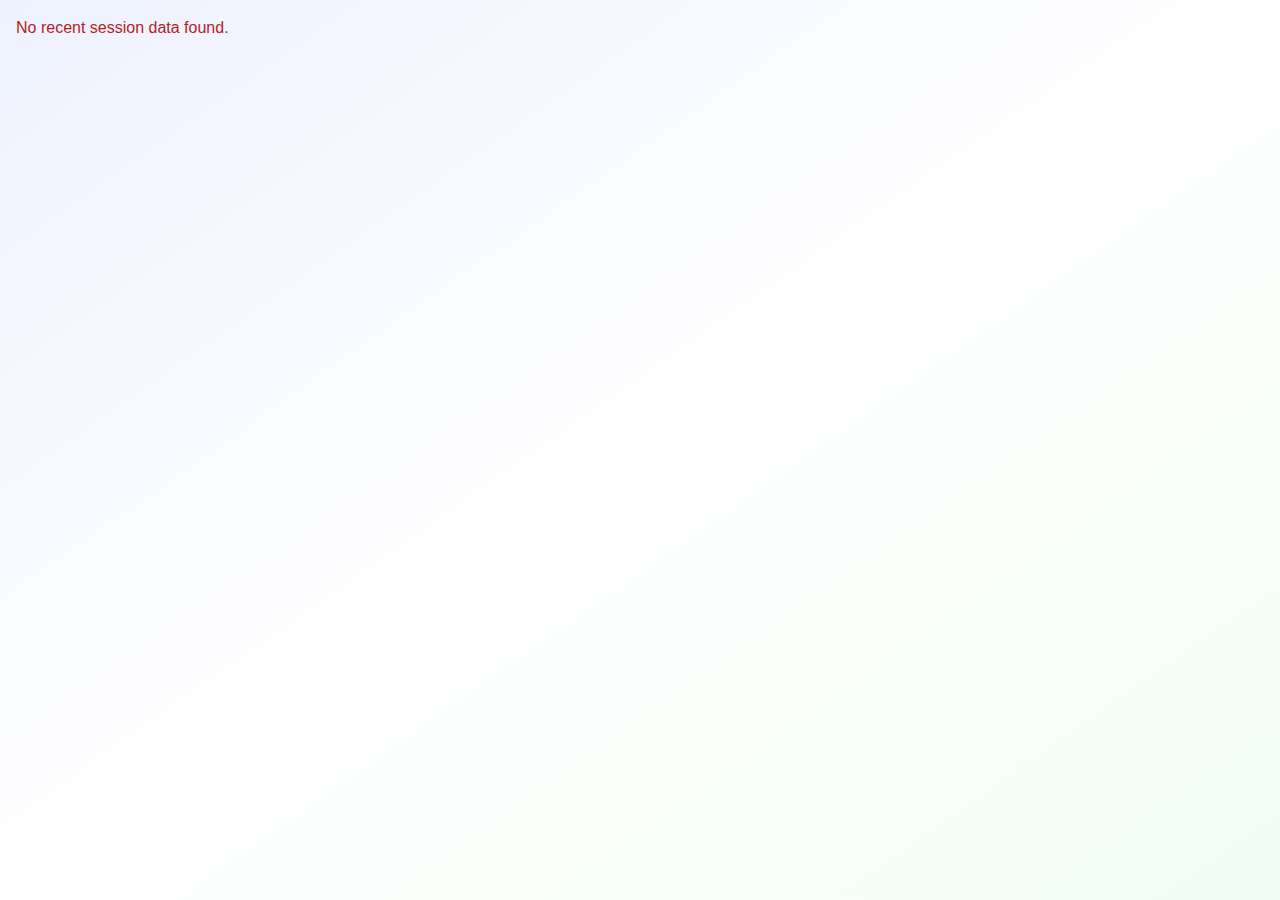
<file: results.html>
<!DOCTYPE html>
<html lang="en">
<head>
    <meta charset="UTF-8">
    <meta name="viewport" content="width=device-width, initial-scale=1.0">
    <title>Quiz Results</title>
    <style>
        /* --- General Resets & Body Styles --- */
        :root {
            --color-indigo-50: #eef2ff;
            --color-white: #ffffff;
            --color-green-50: #f0fdf4;
            --color-gray-50: #f9fafb;
            --color-gray-100: #f3f4f6;
            --color-gray-200: #e5e7eb;
            --color-gray-300: #d1d5db;
            --color-gray-400: #9ca3af;
            --color-gray-500: #6b7280;
            --color-gray-600: #4b5563;
            --color-gray-700: #374151;
            --color-gray-800: #1f2937;
            --color-gray-900: #111827;
            --color-blue-50: #eff6ff;
            --color-blue-100: #dbeafe;
            --color-blue-600: #2563eb;
            --color-blue-700: #1d4ed8;
            --color-green-100: #dcfce7;
            --color-green-500: #22c55e;
            --color-green-600: #16a34a;
            --color-green-700: #15803d;
            --color-green-800: #166534;
            --color-red-50: #fef2f2;
            --color-red-100: #fee2e2;
            --color-red-500: #ef4444;
            --color-red-600: #dc2626;
            --color-red-700: #b91c1c;
            --color-red-800: #991b1b;
            --color-purple-100: #f3e8ff;
            --color-purple-600: #9333ea;
            --color-yellow-100: #fef9c3;
            --color-yellow-400: #facc15;
            --color-yellow-700: #a16207;
            --color-yellow-800: #854d0e;
            --color-orange-100: #ffedd5;
            --color-orange-600: #ea580c;
        }

        body, html {
            margin: 0;
            padding: 0;
            box-sizing: border-box;
            font-family: -apple-system, BlinkMacSystemFont, "Segoe UI", Roboto, "Helvetica Neue", Arial, sans-serif;
            background-color: var(--color-white);
        }
        
        body {
            min-height: 100vh;
            background-image: linear-gradient(to bottom right, var(--color-indigo-50), var(--color-white), var(--color-green-50));
            color: var(--color-gray-800);
            line-height: 1.5;
        }

        *, *:before, *:after {
            box-sizing: inherit;
        }

        /* --- Layout Containers --- */
        .main-container {
            max-width: 80rem; /* 1280px */
            margin: auto;
            padding: 1.5rem 1rem;
        }

        /* --- Typography --- */
        h1 { font-size: 1.875rem; font-weight: 800; color: var(--color-gray-900); margin: 0 0 0.5rem 0; }
        h2 { font-size: 1.125rem; font-weight: 600; color: var(--color-gray-900); margin: 0 0 1rem 0; }
        p { margin: 0; }
        .text-center { text-align: center; }
        .text-gray-600 { color: var(--color-gray-600); }
        .text-base { font-size: 1rem; }
        .font-medium { font-weight: 500; }
        .font-bold { font-weight: 700; }
        .truncate { overflow: hidden; text-overflow: ellipsis; white-space: nowrap; }
        .capitalize { text-transform: capitalize; }
        .break-words { word-break: break-word; }

        /* --- Buttons & Inputs --- */
        button {
            border: none;
            cursor: pointer;
            font-family: inherit;
        }
        .action-button {
            display: inline-flex;
            align-items: center;
            gap: 0.5rem;
            font-weight: 500;
            padding: 0.5rem 1rem;
            border-radius: 0.5rem;
            color: white;
            transition: background-color 0.2s;
        }
        .btn-blue { background-color: var(--color-blue-600); }
        .btn-blue:hover { background-color: var(--color-blue-700); }
        .btn-gray { background-color: var(--color-gray-600); }
        .btn-gray:hover { background-color: var(--color-gray-700); }
        .btn-red { background-color: var(--color-red-600); }
        .btn-red:hover { background-color: var(--color-red-700); }
        .btn-play-again { padding: 0.75rem 1.5rem; }

        select, input.form-checkbox {
            padding: 0.5rem;
            border: 1px solid var(--color-gray-300);
            border-radius: 0.5rem;
            background-color: white;
        }
        input.form-checkbox { height: 1rem; width: 1rem; }

        /* --- Header & Badge --- */
        .header { margin-bottom: 1.5rem; }
        .badge {
            margin-top: 0.75rem;
            display: inline-flex;
            align-items: center;
            padding: 0.25rem 0.75rem;
            border-radius: 9999px;
            background-color: var(--color-yellow-100);
            color: var(--color-yellow-800);
            font-weight: 500;
            font-size: 0.875rem;
        }
        .action-buttons-container {
            display: flex;
            flex-direction: column;
            justify-content: center;
            align-items: center;
            gap: 0.75rem;
            margin-bottom: 1.5rem;
        }

        /* --- Cards & Panels --- */
        .card {
            background-color: white;
            border-radius: 0.75rem;
            padding: 1rem;
            box-shadow: 0 1px 2px 0 rgba(0,0,0,0.05);
            border: 1px solid var(--color-gray-100);
        }

        /* --- Grids --- */
        .grid { display: grid; }
        .gap-3 { gap: 0.75rem; }
        .gap-4 { gap: 1rem; }
        .gap-6 { gap: 1.5rem; }
        .space-y-4 > *:not(:last-child) { margin-bottom: 1rem; }
        .space-y-6 > *:not(:last-child) { margin-bottom: 1.5rem; }

        /* --- Stat Cards --- */
        .stats-grid { margin-bottom: 2rem; }
        .stat-card {
            background-color: white;
            border-radius: 0.75rem;
            padding: 1rem;
            box-shadow: 0 1px 2px 0 rgba(0,0,0,0.05);
            border: 1px solid var(--color-gray-100);
            height: 100%;
            opacity: 0;
            transform: translateY(20px);
            animation: fadeIn 0.5s ease-out forwards;
        }
        .stat-card-content { display: flex; align-items: center; justify-content: space-between; }
        .stat-card-text { min-width: 0; flex: 1; }
        .stat-card-text .title { font-size: 0.75rem; font-weight: 500; color: var(--color-gray-600); }
        .stat-card-text .value { font-size: 1.25rem; font-weight: 700; margin-top: 0.25rem; }
        .stat-card-text .subtitle { font-size: 0.75rem; color: var(--color-gray-500); margin-top: 0.25rem; }
        .stat-card-icon-wrapper { padding: 0.5rem; border-radius: 0.5rem; margin-left: 0.75rem; }
        .stat-card .icon { width: 1.25rem; height: 1.25rem; }
        .stat-card-text.color-green .value, .stat-card-icon-wrapper.color-green .icon { color: var(--color-green-600); }
        .stat-card-icon-wrapper.color-green { background-color: var(--color-green-100); }
        .stat-card-text.color-purple .value, .stat-card-icon-wrapper.color-purple .icon { color: var(--color-purple-600); }
        .stat-card-icon-wrapper.color-purple { background-color: var(--color-purple-100); }
        .stat-card-text.color-blue .value, .stat-card-icon-wrapper.color-blue .icon { color: var(--color-blue-600); }
        .stat-card-icon-wrapper.color-blue { background-color: var(--color-blue-100); }
        .stat-card-text.color-yellow .value, .stat-card-icon-wrapper.color-yellow .icon { color: var(--color-yellow-600); }
        .stat-card-icon-wrapper.color-yellow { background-color: var(--color-yellow-100); }
        @keyframes fadeIn { to { opacity: 1; transform: translateY(0); } }

        /* --- Filters & Toggles --- */
        .filters-container {
            display: flex;
            flex-direction: column;
            justify-content: space-between;
            align-items: center;
            margin-bottom: 1rem;
            gap: 1rem;
        }
        .filters-container .filter-inputs { display: flex; align-items: center; gap: 0.75rem; }
        .filters-container .toggle-label { display: inline-flex; align-items: center; gap: 0.5rem; color: var(--color-gray-700); cursor: pointer; }

        /* --- Detailed Results --- */
        .detailed-results-wrapper {
            transition: opacity 0.3s ease, max-height 0.5s ease, margin 0.5s ease;
            max-height: 10000px;
            overflow: hidden;
            margin-bottom: 2rem;
        }
        .detailed-results-wrapper.hidden {
            opacity: 0;
            max-height: 0;
            margin-bottom: 0;
        }
        .table-container { overflow-x: auto; }
        .results-table { width: 100%; font-size: 0.875rem; border-collapse: collapse; }
        .results-table thead tr { border-bottom: 1px solid var(--color-gray-200); background-color: var(--color-gray-50); }
        .results-table th { padding: 0.75rem; text-align: left; font-weight: 500; color: var(--color-gray-900); }
        .results-table tbody tr { border-bottom: 1px solid var(--color-gray-100); transition: background-color 0.2s; }
        .results-table tbody tr:hover { background-color: var(--color-gray-50) !important; }
        .results-table td { padding: 0.75rem; max-width: 16rem; }
        .status-pill { display: inline-flex; align-items: center; padding: 2px 8px; border-radius: 9999px; font-size: 0.75rem; font-weight: 500; }
        .pill-correct { background-color: var(--color-green-100); color: var(--color-green-800); }
        .pill-incorrect { background-color: var(--color-red-100); color: var(--color-red-800); }
        .pill-skipped { background-color: var(--color-gray-100); color: var(--color-gray-800); }
        .pill-Fast { background-color: var(--color-blue-100); color: var(--color-blue-700); }
        .pill-Average { background-color: var(--color-yellow-100); color: var(--color-yellow-800); }
        .pill-Slow { background-color: var(--color-orange-100); color: var(--color-orange-600); }
        .difficulty-pill-Easy { background-color: var(--color-green-100); color: var(--color-green-700); }
        .difficulty-pill-Medium { background-color: var(--color-yellow-100); color: var(--color-yellow-700); }
        .difficulty-pill-Hard { background-color: var(--color-red-100); color: var(--color-red-700); }
        .star-icon { display: inline-block; width: 1rem; height: 1rem; color: var(--color-yellow-400); }
        .text-green-600 { color: var(--color-green-600); } .text-green-700 { color: var(--color-green-700); }
        .text-red-600 { color: var(--color-red-600); } .text-red-700 { color: var(--color-red-700); }
        .text-blue-600 { color: var(--color-blue-600); }
        .text-orange-600 { color: var(--color-orange-600); }
        .bg-correct-50 { background-color: var(--color-green-50); }
        .bg-incorrect-50 { background-color: var(--color-red-50); }
        .bg-skipped-50 { background-color: var(--color-gray-50); }

        /* Mobile Cards */
        .mobile-card {
            border-radius: 0.75rem; padding: 1rem; border-left-width: 4px; box-shadow: 0 1px 2px 0 rgba(0,0,0,0.05); transition: background-color 0.2s;
        }
        .mobile-card:hover { background-color: var(--color-gray-100); }
        .mobile-card.border-correct { border-left-color: var(--color-green-500); background-color: var(--color-green-50); }
        .mobile-card.border-incorrect { border-left-color: var(--color-red-500); background-color: var(--color-red-50); }
        .mobile-card.border-skipped { border-left-color: var(--color-gray-400); background-color: var(--color-gray-50); }
        .mobile-card-header { display: flex; align-items: center; justify-content: space-between; margin-bottom: 0.75rem; }
        .mobile-card-id {
            width: 2rem; height: 2rem; border-radius: 9999px; display: flex; align-items: center; justify-content: center;
            font-size: 0.875rem; font-weight: 700; color: white; margin-right: 0.5rem;
        }
        .mobile-card-id.bg-correct { background-color: var(--color-green-500); }
        .mobile-card-id.bg-incorrect { background-color: var(--color-red-500); }
        .mobile-card-id.bg-skipped { background-color: var(--color-gray-500); }
        .mobile-card-question { font-size: 0.875rem; font-weight: 500; margin-bottom: 1rem; }
        .mobile-card-answers {
            background-color: white; border-radius: 0.5rem; padding: 0.75rem;
            border: 1px solid var(--color-gray-100); display: flex; flex-direction: column; gap: 0.75rem;
        }
        .mobile-card-answer-row { display: flex; align-items: flex-start; gap: 0.5rem; }
        .answer-dot { width: 0.75rem; height: 0.75rem; border-radius: 9999px; margin-top: 0.25rem; flex-shrink: 0; }
        .dot-correct { background-color: var(--color-green-500); }
        .dot-incorrect { background-color: var(--color-red-500); }
        .dot-skipped { background-color: var(--color-gray-400); }
        .answer-text-label { font-size: 0.75rem; color: var(--color-gray-600); font-weight: 500; }
        .answer-text-value { font-size: 0.875rem; font-weight: 600; word-break: break-word; }
        .mobile-card-footer {
            display: flex; align-items: center; justify-content: space-between;
            margin-top: 0.75rem; padding-top: 0.5rem; border-top: 1px solid var(--color-gray-200);
        }
        .footer-time-label { display: flex; align-items: center; gap: 0.25rem; font-size: 0.75rem; color: var(--color-gray-600); }
        .footer-time-label .icon { width: 0.75rem; height: 0.75rem; }
        .footer-time-value { font-size: 0.875rem; font-weight: 700; }

        /* --- Charts --- */
        .charts-section { margin-bottom: 2rem; }
        .chart-card { padding: 1rem; }
        .chart-wrapper { height: 12rem; }
        .chart-wrapper-bar { height: 12rem; }
        .chart-legend {
            display: flex; justify-content: center; align-items: center;
            gap: 1rem; margin-top: 0.5rem; font-size: 0.75rem;
        }
        .legend-item { display: flex; align-items: center; gap: 0.25rem; }
        .legend-color-box { width: 0.75rem; height: 0.75rem; border-radius: 2px; }
        .custom-tooltip {
            background-color: white; padding: 0.75rem; border: 1px solid var(--color-gray-200); border-radius: 0.5rem;
            box-shadow: 0 4px 6px -1px rgba(0,0,0,0.1); max-width: 240px; font-size: 0.75rem;
            opacity: 0; transition: opacity 0.2s; pointer-events: none; position: absolute; z-index: 10;
        }

        /* --- Time Analysis --- */
        .time-analysis-section { margin-bottom: 2rem; }
        .time-analysis-grid { display: grid; grid-template-columns: 1fr; gap: 1rem; }
        .time-analysis-item {
            display: flex; justify-content: space-between; align-items: center;
            padding: 0.75rem; border-radius: 0.5rem;
        }
        .time-analysis-item .label { font-weight: 500; font-size: 0.875rem; }
        .time-analysis-item .value { font-weight: 700; font-size: 1rem; }
        .item-total { background-color: var(--color-gray-50); }
        .item-average { background-color: var(--color-blue-50); }
        .item-average .label { color: var(--color-blue-600); }
        .item-average .value { color: var(--color-blue-700); }
        .item-fastest { background-color: var(--color-green-50); }
        .item-fastest .label { color: var(--color-green-600); }
        .item-fastest .value { color: var(--color-green-700); }
        .item-slowest { background-color: var(--color-red-50); }
        .item-slowest .label { color: var(--color-red-600); }
        .item-slowest .value { color: var(--color-red-700); }

        /* --- Responsive Design --- */
        @media (min-width: 640px) { /* sm */
            .main-container { padding: 1.5rem; }
            h1 { font-size: 2.25rem; }
            .header { margin-bottom: 2rem; }
            .text-base { font-size: 1.125rem; }
            .action-buttons-container { flex-direction: row; }
            .stats-grid { grid-template-columns: repeat(2, 1fr); gap: 1rem; }
            .stat-card { padding: 1.5rem; }
            .stat-card-text .title { font-size: 0.875rem; }
            .stat-card-text .value { font-size: 1.875rem; }
            .stat-card-icon-wrapper { padding: 0.75rem; }
            .stat-card .icon { width: 1.5rem; height: 1.5rem; }
            h2 { font-size: 1.25rem; }
            .card { padding: 1.5rem; }
            .filters-container { flex-direction: row; }
            .chart-wrapper, .chart-wrapper-bar { height: 16rem; }
            .time-analysis-grid { grid-template-columns: repeat(2, 1fr); gap: 1rem; }
            .btn-play-again { padding: 0.75rem 2rem; font-size: 1rem; }
        }

        @media (min-width: 1024px) { /* lg */
            .main-container { padding: 1.5rem 2rem; }
            .stats-grid { grid-template-columns: repeat(4, 1fr); gap: 1.5rem; }
            .charts-section { display: grid; grid-template-columns: 1fr 2fr; gap: 1.5rem; align-items: start; }
            .chart-wrapper-bar { height: 20rem; }
            .time-analysis-grid { grid-template-columns: repeat(4, 1fr); gap: 1.5rem; }
        }
    </style>
</head>
<body>
    <div id="root">
      <div class="main-container">
          <!-- Header -->
          <div class="header text-center">
              <h1>Quiz Results</h1>
              <p class="text-gray-600 text-base">Performance summary for your practice session</p>
              <div id="badge-container" class="badge"></div>
          </div>

          <!-- Action Buttons -->
          <div class="action-buttons-container">
              <button id="share-button" class="action-button btn-blue">
                  <span id="share-icon-placeholder"></span> Share
              </button>
              <button id="export-button" class="action-button btn-gray">
                  <span id="download-icon-placeholder"></span> Export JSON
              </button>
          </div>

          <!-- Top Stats -->
          <div id="stats-grid" class="stats-grid grid gap-3 grid-cols-2"></div>

          <!-- Performance Trends Line Chart -->
          <div class="card" style="margin-bottom: 2rem;">
              <h2 class="text-lg">Performance Trends</h2>
              <div class="chart-wrapper">
                  <div id="line-chart-container" style="width: 100%; height: 100%; position: relative;"></div>
              </div>
          </div>

          <!-- Filters & Toggle -->
          <div class="filters-container">
              <div class="filter-inputs">
                  <select id="status-filter" aria-label="Filter by status">
                      <option value="all">All Statuses</option>
                      <option value="correct">Correct</option>
                      <option value="incorrect">Incorrect</option>
                      <option value="skipped">Skipped</option>
                  </select>
                  <select id="speed-filter" aria-label="Filter by speed">
                      <option value="all">All Speeds</option>
                      <option value="Fast">Fast</option>
                      <option value="Average">Average</option>
                      <option value="Slow">Slow</option>
                  </select>
              </div>
              <label class="toggle-label">
                  <input type="checkbox" id="details-toggle" class="form-checkbox" checked>
                  <span>Show Detailed Results</span>
              </label>
          </div>

          <!-- Detailed Results -->
          <div id="detailed-results-wrapper" class="detailed-results-wrapper">
              <div class="card">
                  <h2 class="text-lg">Detailed Results</h2>
                  <div id="detailed-results-container" style="margin-top: 1.5rem;"></div>
                  <div class="text-center" style="margin-top: 1.5rem;">
                      <button class="action-button btn-red" style="padding: 0.75rem 1.5rem;">Practice Weak Areas</button>
                  </div>
              </div>
          </div>

          <!-- Charts Section -->
          <div id="charts-section" class="charts-section space-y-6">
              <div class="card chart-card">
                  <h2>Answer Breakdown</h2>
                  <div class="chart-wrapper">
                      <div id="pie-chart-container" style="width: 100%; height: 100%; position: relative;"></div>
                  </div>
                  <div id="pie-chart-legend" class="chart-legend"></div>
              </div>
              <div class="card chart-card">
                  <h2>Time Per Question</h2>
                  <div class="chart-wrapper chart-wrapper-bar">
                       <div id="bar-chart-container" style="width: 100%; height: 100%; position: relative;"></div>
                  </div>
                  <div id="bar-chart-legend" class="chart-legend"></div>
              </div>
          </div>

          <!-- Time Analysis -->
          <div class="card time-analysis-section">
              <h2>Time Analysis</h2>
              <div id="time-analysis-grid" class="time-analysis-grid" style="margin-top: 1rem;"></div>
          </div>

          <!-- Play Again -->
          <div class="text-center">
              <button class="action-button btn-blue btn-play-again">
                  <span id="play-again-icon-placeholder"></span> Play Again
              </button>
          </div>
      </div>
    </div>
    <div id="custom-tooltip" class="custom-tooltip"></div>

    <script>
        document.addEventListener('DOMContentLoaded', () => {

            // --- DATA LOADING ---
            const latestRaw = localStorage.getItem('latestSessionResults');
            const profileRaw = localStorage.getItem('mathexUserProfile_v3');
            if (!latestRaw) {
                document.getElementById('root').innerHTML = '<p style="padding:1rem;color:#b91c1c;">No recent session data found.</p>';
                return;
            }

            const latest = JSON.parse(latestRaw);
            const profile = profileRaw ? JSON.parse(profileRaw) : null;

            const validTimes = latest.details
                .filter(d => d.timeMs !== null && typeof d.timeMs === 'number')
                .map(d => d.timeMs / 1000);
            const avgTime = validTimes.length ? validTimes.reduce((a,b) => a+b,0)/validTimes.length : 0;
            const fastestTime = validTimes.length ? Math.min(...validTimes) : 0;
            const slowestTime = validTimes.length ? Math.max(...validTimes) : 0;

            const sessionData = {
                totalQuestions: latest.details.length,
                correctAnswers: latest.summary.correct,
                incorrectAnswers: latest.summary.incorrect,
                skippedAnswers: latest.summary.skipped,
                longestStreak: latest.maxStreak,
                challengeScore: latest.settings.challengeScore || 0,
                totalTime: Math.round(latest.summary.durationMs/1000),
                averageTime: +avgTime.toFixed(2),
                fastestTime: +fastestTime.toFixed(2),
                slowestTime: +slowestTime.toFixed(2),
                isChallengeMode: latest.settings.isChallengeMode,
            };
            const accuracy = Math.round((sessionData.correctAnswers / sessionData.totalQuestions) * 100);

            const questionData = latest.details.map((d,i) => {
                const timeSec = d.timeMs === null ? 0 : +(d.timeMs/1000).toFixed(2);
                const speedClass = d.timeMs === null ? 'Average' : timeSec < 10 ? 'Fast' : timeSec > 20 ? 'Slow' : 'Average';
                return {
                    id: i+1,
                    question: d.questionText,
                    correctAnswer: d.correctAnswer,
                    userAnswer: d.status === 'skipped' ? null : d.userAnswer,
                    timeTaken: timeSec,
                    status: d.status,
                    difficulty: d.difficulty || 'Medium',
                    speedClass,
                    confidence: d.confidence || 0
                };
            });

            const pieData = [
                { name: 'Correct', value: sessionData.correctAnswers, color: '#10b981' },
                { name: 'Incorrect', value: sessionData.incorrectAnswers, color: '#ef4444' },
                { name: 'Skipped', value: sessionData.skippedAnswers, color: '#6b7280' }
            ];

            let trendData = [];
            if (profile && Array.isArray(profile.sessionHistory)) {
                const sessions = profile.sessionHistory.slice(0,5).reverse();
                trendData = sessions.reverse().map((s, idx) => {
                    const times = s.details.filter(q => q.timeMs !== null && typeof q.timeMs === 'number').map(q => q.timeMs/1000);
                    const avg = times.length ? times.reduce((a,b)=>a+b,0)/times.length : 0;
                    return { session: idx+1, accuracy: s.summary.accuracy, avgTime: +avg.toFixed(2) };
                });
            } else {
                trendData = [{ session: 1, accuracy, avgTime: sessionData.averageTime }];
            }

            const timeChartData = questionData.map(q => ({
                question: `Q${q.id}`,
                time: q.timeTaken,
                fill: q.status === 'correct' ? '#10b981' : q.status === 'incorrect' ? '#ef4444' : '#6b7280'
            }));

            // --- STATE ---
            let filter = { status: 'all', speed: 'all' };
            let screenSize = 'desktop';

            // --- ICONS (SVG Code) ---
            const icons = {
                Clock: '<svg xmlns="http://www.w3.org/2000/svg" width="24" height="24" viewBox="0 0 24 24" fill="none" stroke="currentColor" stroke-width="2" stroke-linecap="round" stroke-linejoin="round" class="icon"><circle cx="12" cy="12" r="10"></circle><polyline points="12 6 12 12 16 14"></polyline></svg>',
                Trophy: '<svg xmlns="http://www.w3.org/2000/svg" width="24" height="24" viewBox="0 0 24 24" fill="none" stroke="currentColor" stroke-width="2" stroke-linecap="round" stroke-linejoin="round" class="icon"><path d="M6 9H4.5a2.5 2.5 0 0 1 0-5H6"/><path d="M18 9h1.5a2.5 2.5 0 0 0 0-5H18"/><path d="M4 22h16"/><path d="M10 14.66V17c0 .55-.47.98-.97 1.21C7.85 18.75 7 20.24 7 22"/><path d="M14 14.66V17c0 .55.47.98.97 1.21C16.15 18.75 17 20.24 17 22"/><path d="M18 2H6v7a6 6 0 0 0 12 0V2Z"/></svg>',
                Target: '<svg xmlns="http://www.w3.org/2000/svg" width="24" height="24" viewBox="0 0 24 24" fill="none" stroke="currentColor" stroke-width="2" stroke-linecap="round" stroke-linejoin="round" class="icon"><circle cx="12" cy="12" r="10"/><circle cx="12" cy="12" r="6"/><circle cx="12" cy="12" r="2"/></svg>',
                Zap: '<svg xmlns="http://www.w3.org/2000/svg" width="24" height="24" viewBox="0 0 24 24" fill="none" stroke="currentColor" stroke-width="2" stroke-linecap="round" stroke-linejoin="round" class="icon"><polygon points="13 2 3 14 12 14 11 22 21 10 12 10 13 2"></polygon></svg>',
                RotateCcw: '<svg xmlns="http://www.w3.org/2000/svg" width="16" height="16" viewBox="0 0 24 24" fill="none" stroke="currentColor" stroke-width="2" stroke-linecap="round" stroke-linejoin="round" class="icon"><path d="M3 12a9 9 0 1 0 9-9 9.75 9.75 0 0 0-6.74 2.74L3 8"/><path d="M3 3v5h5"/></svg>',
                Star: '<svg xmlns="http://www.w3.org/2000/svg" width="24" height="24" viewBox="0 0 24 24" fill="currentColor" stroke="currentColor" stroke-width="1" stroke-linecap="round" stroke-linejoin="round" class="star-icon"><polygon points="12 2 15.09 8.26 22 9.27 17 14.14 18.18 21.02 12 17.77 5.82 21.02 7 14.14 2 9.27 8.91 8.26 12 2"></polygon></svg>',
                Share2: '<svg xmlns="http://www.w3.org/2000/svg" width="16" height="16" viewBox="0 0 24 24" fill="none" stroke="currentColor" stroke-width="2" stroke-linecap="round" stroke-linejoin="round" class="icon"><circle cx="18" cy="5" r="3"/><circle cx="6" cy="12" r="3"/><circle cx="18" cy="19" r="3"/><line x1="8.59" y1="13.51" x2="15.42" y2="17.49"/><line x1="15.41" y1="6.51" x2="8.59" y2="10.49"/></svg>',
                Download: '<svg xmlns="http://www.w3.org/2000/svg" width="16" height="16" viewBox="0 0 24 24" fill="none" stroke="currentColor" stroke-width="2" stroke-linecap="round" stroke-linejoin="round" class="icon"><path d="M21 15v4a2 2 0 0 1-2 2H5a2 2 0 0 1-2-2v-4"/><polyline points="7 10 12 15 17 10"/><line x1="12" y1="15" x2="12" y2="3"/></svg>'
            };

            // --- DOM ELEMENT REFERENCES ---
            const statsGrid = document.getElementById('stats-grid');
            const badgeContainer = document.getElementById('badge-container');
            const resultsWrapper = document.getElementById('detailed-results-wrapper');
            const resultsContainer = document.getElementById('detailed-results-container');
            const timeAnalysisGrid = document.getElementById('time-analysis-grid');
            const tooltip = document.getElementById('custom-tooltip');
            const pieChartContainer = document.getElementById('pie-chart-container');
            const pieChartLegend = document.getElementById('pie-chart-legend');
            const barChartContainer = document.getElementById('bar-chart-container');
            const barChartLegend = document.getElementById('bar-chart-legend');
            const lineChartContainer = document.getElementById('line-chart-container');

            // --- RENDER FUNCTIONS ---
            
            function renderStatCards() {
                const statCardsData = [
                    { icon: icons.Target, title: "Accuracy", value: `${accuracy}%`, subtitle: `${sessionData.correctAnswers}/${sessionData.totalQuestions} correct`, color: "green" },
                    { icon: icons.Zap, title: "Longest Streak", value: sessionData.longestStreak, subtitle: "consecutive correct", color: "purple" },
                    { icon: icons.Clock, title: "Average Time", value: `${sessionData.averageTime}s`, subtitle: "per question", color: "blue" },
                ];
                if (sessionData.isChallengeMode) {
                    statCardsData.push({ icon: icons.Trophy, title: "Challenge Score", value: sessionData.challengeScore.toLocaleString(), subtitle: "with time bonuses", color: "yellow" });
                }
                statsGrid.innerHTML = statCardsData.map((card, i) => `
                    <div class="stat-card" style="animation-delay: ${i * 0.1}s;">
                        <div class="stat-card-content">
                            <div class="stat-card-text color-${card.color}">
                                <p class="title truncate">${card.title}</p>
                                <p class="value truncate">${card.value}</p>
                                <p class="subtitle truncate">${card.subtitle || ''}</p>
                            </div>
                            <div class="stat-card-icon-wrapper color-${card.color}">${card.icon}</div>
                        </div>
                    </div>
                `).join('');
            }

            function renderDetailedResults() {
                const filteredData = questionData.filter(q => 
                    (filter.status === 'all' || q.status === filter.status) &&
                    (filter.speed === 'all' || q.speedClass === filter.speed)
                );

                if (screenSize === 'mobile') {
                    resultsContainer.innerHTML = `<div class="space-y-4">${filteredData.map(renderMobileCard).join('')}</div>`;
                } else {
                    resultsContainer.innerHTML = `
                        <div class="table-container">
                            <table class="results-table">
                                <thead>
                                    <tr>
                                        <th>Q#</th><th>Question</th><th>Difficulty</th><th>Correct Answer</th>
                                        <th>Your Answer</th><th>Time</th><th>Status</th><th>Confidence</th>
                                    </tr>
                                </thead>
                                <tbody>${filteredData.map(renderTableRow).join('')}</tbody>
                            </table>
                        </div>
                    `;
                }
            }

            function renderTableRow(q) {
                const stars = Array.from({length: q.confidence}, () => icons.Star).join('');
                return `
                    <tr class="bg-${q.status}-50">
                        <td class="font-bold">${q.id}</td>
                        <td class="max-w-xs"><div class="truncate" title="${q.question}">${q.question}</div></td>
                        <td><span class="status-pill difficulty-pill-${q.difficulty}">${q.difficulty}</span></td>
                        <td>${q.correctAnswer}</td>
                        <td><span class="font-medium text-${q.status === 'correct' ? 'green-600' : q.status === 'incorrect' ? 'red-600' : 'gray-500'}">${q.userAnswer || 'Skipped'}</span></td>
                        <td><span class="font-medium text-${q.speedClass === 'Fast' ? 'blue-600' : q.speedClass === 'Slow' ? 'orange-600' : 'gray-600'}">${q.timeTaken}s</span></td>
                        <td>
                            <div style="display: flex; gap: 0.25rem; flex-wrap: wrap;">
                               <span class="status-pill pill-${q.status}">${q.status}</span>
                               <span class="status-pill pill-${q.speedClass}">${q.speedClass}</span>
                            </div>
                        </td>
                        <td>${stars}</td>
                    </tr>
                `;
            }

            function renderMobileCard(q) {
                const stars = Array.from({length: q.confidence}, () => icons.Star).join('');
                return `
                    <div class="mobile-card border-${q.status}">
                        <div class="mobile-card-header">
                            <div style="display: flex; align-items: center; gap: 0.5rem;">
                                <div class="mobile-card-id bg-${q.status}">${q.id}</div>
                                <div style="display: flex; gap: 0.25rem;">
                                    <span class="status-pill pill-${q.status}">${q.status}</span>
                                    <span class="status-pill pill-${q.speedClass}">${q.speedClass}</span>
                                </div>
                            </div>
                            <span class="status-pill difficulty-pill-${q.difficulty}">${q.difficulty}</span>
                        </div>
                        <p class="mobile-card-question">${q.question}</p>
                        <div class="mobile-card-answers">
                            <div class="mobile-card-answer-row">
                                <div class="answer-dot dot-correct"></div>
                                <div>
                                    <div class="answer-text-label">Correct Answer</div>
                                    <div class="answer-text-value text-green-700 break-words">${q.correctAnswer}</div>
                                </div>
                            </div>
                            <div class="mobile-card-answer-row">
                                <div class="answer-dot dot-${q.status === 'correct' ? 'correct' : q.status === 'incorrect' ? 'incorrect' : 'skipped'}"></div>
                                <div>
                                    <div class="answer-text-label">Your Answer</div>
                                    <div class="answer-text-value break-words text-${q.status === 'correct' ? 'green-700' : q.status === 'incorrect' ? 'red-700' : 'gray-600'}">${q.userAnswer || 'Skipped'}</div>
                                </div>
                            </div>
                        </div>
                        <div class="mobile-card-footer">
                            <div class="footer-time-label">${icons.Clock} <span>Time taken</span></div>
                            <span class="footer-time-value text-${q.speedClass === 'Fast' ? 'blue-600' : q.speedClass === 'Slow' ? 'orange-600' : 'gray-700'}">${q.timeTaken}s</span>
                        </div>
                        <div style="margin-top: 0.5rem;">${stars}</div>
                    </div>
                `;
            }

            function renderTimeAnalysis() {
                const formatTime = s => { const m = Math.floor(s/60), sec = s%60; return m>0 ? `${m}m ${sec}s` : `${sec}s`; };
                timeAnalysisGrid.innerHTML = `
                    <div class="time-analysis-item item-total"><span class="label">Total Time:</span><span class="value">${formatTime(sessionData.totalTime)}</span></div>
                    <div class="time-analysis-item item-average"><span class="label">Average:</span><span class="value">${sessionData.averageTime}s</span></div>
                    <div class="time-analysis-item item-fastest"><span class="label">Fastest:</span><span class="value">${sessionData.fastestTime}s</span></div>
                    <div class="time-analysis-item item-slowest"><span class="label">Slowest:</span><span class="value">${sessionData.slowestTime}s</span></div>
                `;
            }

            function renderBadge() {
                let badgeLabel = 'Bronze';
                if (accuracy >= 90) badgeLabel = 'Gold';
                else if (accuracy >= 80) badgeLabel = 'Silver';
                badgeContainer.textContent = `${badgeLabel} Performer`;
            }

            // --- SVG CHART RENDERING ---
            function createSvgElement(tag, attributes) {
                const el = document.createElementNS('http://www.w3.org/2000/svg', tag);
                for (const key in attributes) el.setAttribute(key, attributes[key]);
                return el;
            }
            
            function showTooltip(content, event) {
                tooltip.innerHTML = content;
                tooltip.style.opacity = '1';
                tooltip.style.left = `${event.pageX + 10}px`;
                tooltip.style.top = `${event.pageY + 10}px`;
            }

            function hideTooltip() {
                tooltip.style.opacity = '0';
            }

            function drawPieChart() {
                const container = pieChartContainer;
                container.innerHTML = '';
                const box = container.getBoundingClientRect();
                const width = box.width;
                const height = box.height;
                const outerR = screenSize === 'mobile' ? 65 : 85;
                const innerR = screenSize === 'mobile' ? 35 : 50;
                const cx = width / 2;
                const cy = height / 2;
                
                const svg = createSvgElement('svg', { width: '100%', height: '100%', viewBox: `0 0 ${width} ${height}` });
                container.appendChild(svg);

                const totalValue = pieData.reduce((sum, item) => sum + item.value, 0);
                if (totalValue === 0) return;
                let startAngle = -90;

                pieData.forEach(item => {
                    const angle = (item.value / totalValue) * 360;
                    const endAngle = startAngle + angle;

                    const start = { x: cx + Math.cos(startAngle * Math.PI / 180) * outerR, y: cy + Math.sin(startAngle * Math.PI / 180) * outerR };
                    const end = { x: cx + Math.cos(endAngle * Math.PI / 180) * outerR, y: cy + Math.sin(endAngle * Math.PI / 180) * outerR };
                    const innerStart = { x: cx + Math.cos(startAngle * Math.PI / 180) * innerR, y: cy + Math.sin(startAngle * Math.PI / 180) * innerR };
                    const innerEnd = { x: cx + Math.cos(endAngle * Math.PI / 180) * innerR, y: cy + Math.sin(endAngle * Math.PI / 180) * innerR };
                    
                    const largeArcFlag = angle > 180 ? 1 : 0;
                    const d = `M ${innerStart.x} ${innerStart.y} L ${start.x} ${start.y} A ${outerR} ${outerR} 0 ${largeArcFlag} 1 ${end.x} ${end.y} L ${innerEnd.x} ${innerEnd.y} A ${innerR} ${innerR} 0 ${largeArcFlag} 0 ${innerStart.x} ${innerStart.y} Z`;
                    
                    const path = createSvgElement('path', { d: d, fill: item.color, 'stroke-width': 5, stroke: 'white' });
                    svg.appendChild(path);

                    path.addEventListener('mousemove', e => {
                        const percent = Math.round(item.value / totalValue * 100);
                        showTooltip(`<div class="p-1"><p class="font-medium">${item.name}</p><p class="text-gray-600">${item.value} (${percent}%)</p></div>`, e);
                    });
                    path.addEventListener('mouseleave', hideTooltip);
                    
                    startAngle = endAngle;
                });

                pieChartLegend.innerHTML = pieData.map(d => `<div class="legend-item"><div class="legend-color-box" style="background-color: ${d.color};"></div><span>${d.name}</span></div>`).join('');
                pieChartLegend.style.display = screenSize !== 'mobile' ? 'flex' : 'none';
            }

            function drawBarChart() {
                const container = barChartContainer;
                container.innerHTML = '';
                const box = container.getBoundingClientRect();
                
                const margin = { top: 20, right: screenSize==='mobile'?10:30, bottom: 20, left: screenSize==='mobile'?10:30 };
                const width = box.width - margin.left - margin.right;
                const height = box.height - margin.top - margin.bottom;

                const svg = createSvgElement('svg', { width: '100%', height: '100%', viewBox: `0 0 ${box.width} ${box.height}` });
                container.appendChild(svg);
                const chartArea = createSvgElement('g', { transform: `translate(${margin.left},${margin.top})` });
                svg.appendChild(chartArea);
                
                const maxTime = Math.ceil(Math.max(...timeChartData.map(d => d.time)) / 5) * 5;
                const barWidth = width / timeChartData.length;
                const yScale = height / maxTime;

                timeChartData.forEach((d, i) => {
                    const q = questionData[i];
                    const barHeight = d.time * yScale;
                    const bar = createSvgElement('rect', {
                        x: i * barWidth + barWidth * 0.1, y: height - barHeight,
                        width: barWidth * 0.8, height: barHeight,
                        fill: d.fill, rx: 2, ry: 2
                    });
                    chartArea.appendChild(bar);
                    bar.addEventListener('mousemove', e => {
                        const stars = Array.from({length:q.confidence}, () => icons.Star.replace('class="star-icon"','class="star-icon" style="width:0.75rem; height:0.75rem;"')).join('');
                        const tooltipContent = `<div style="max-width:200px"><p class="font-medium text-gray-900">Question ${q.id}</p><p class="text-xs text-gray-600 truncate">${q.question}</p><p class="text-xs mt-1"><strong>Time:</strong> ${d.time}s</p><p class="text-xs"><strong>Status:</strong> <span class="ml-1 capitalize text-${q.status==='correct'?'green-600':q.status==='incorrect'?'red-600':'gray-600'}">${q.status}</span></p><p class="text-xs"><strong>Confidence:</strong> ${stars}</p></div>`;
                        showTooltip(tooltipContent, e);
                    });
                    bar.addEventListener('mouseleave', hideTooltip);
                });

                barChartLegend.innerHTML = pieData.map(d => `<div class="legend-item"><div class="legend-color-box" style="background-color: ${d.color};"></div><span>${d.name}</span></div>`).join('');
            }
            
            function drawLineChart() {
                const container = lineChartContainer;
                container.innerHTML = '';
                const box = container.getBoundingClientRect();
                const margin = { top: 30, right: 40, bottom: 30, left: 40 };
                const width = box.width - margin.left - margin.right;
                const height = box.height - margin.top - margin.bottom;

                const svg = createSvgElement('svg', { width: '100%', height: '100%', viewBox: `0 0 ${box.width} ${box.height}` });
                container.appendChild(svg);
                const chartArea = createSvgElement('g', { transform: `translate(${margin.left},${margin.top})` });
                svg.appendChild(chartArea);

                const maxAcc = 100;
                const maxTime = Math.max(...trendData.map(d => d.avgTime)) * 1.2;
                const xScale = width / (trendData.length - 1);
                const yAccScale = height / maxAcc;
                const yTimeScale = height / maxTime;
                
                const accPoints = trendData.map((d, i) => `${i * xScale},${height - d.accuracy * yAccScale}`).join(' ');
                const timePoints = trendData.map((d, i) => `${i * xScale},${height - d.avgTime * yTimeScale}`).join(' ');
                
                chartArea.appendChild(createSvgElement('polyline', { points: accPoints, fill: 'none', stroke: '#10b981', 'stroke-width': 2 }));
                chartArea.appendChild(createSvgElement('polyline', { points: timePoints, fill: 'none', stroke: '#3b82f6', 'stroke-width': 2 }));

                trendData.forEach((d, i) => {
                    const accDot = createSvgElement('circle', { cx: i * xScale, cy: height - d.accuracy * yAccScale, r: 4, fill: '#10b981', stroke: 'white', 'stroke-width': 2 });
                    const timeDot = createSvgElement('circle', { cx: i * xScale, cy: height - d.avgTime * yTimeScale, r: 4, fill: '#3b82f6', stroke: 'white', 'stroke-width': 2 });
                    chartArea.appendChild(accDot);
                    chartArea.appendChild(timeDot);
                });

                const legend = createSvgElement('g', { transform: `translate(${width/2 - 100}, -20)`});
                legend.innerHTML = `<rect x="0" y="0" width="200" height="20" fill="transparent"/><circle cx="10" cy="10" r="4" fill="#10b981"/> <text x="20" y="14" font-size="12">Accuracy</text><circle cx="110" cy="10" r="4" fill="#3b82f6"/> <text x="120" y="14" font-size="12">Avg Time</text>`;
                chartArea.appendChild(legend);
            }

            // --- EVENT HANDLERS & INITIALIZATION ---
            function handleResize() {
                const width = window.innerWidth;
                const oldScreenSize = screenSize;
                if (width < 640) screenSize = 'mobile';
                else if (width < 1024) screenSize = 'tablet';
                else screenSize = 'desktop';

                if (oldScreenSize !== screenSize) {
                    renderDetailedResults();
                }
                drawPieChart();
                drawBarChart();
                drawLineChart();
            }

            function handleFilterChange() {
                filter.status = document.getElementById('status-filter').value;
                filter.speed = document.getElementById('speed-filter').value;
                renderDetailedResults();
            }

            function handleToggleDetails() {
                const showDetails = document.getElementById('details-toggle').checked;
                resultsWrapper.classList.toggle('hidden', !showDetails);
            }
            
            function handleShare() {
                if (navigator.share) {
                    navigator.share({ title: 'My Quiz Results', text: `I scored ${accuracy}% accuracy!` }).catch(console.error);
                } else {
                    alert('Share functionality is not supported in this browser.');
                }
            }

            function handleExport() {
                const dataStr = JSON.stringify({ sessionData, questionData }, null, 2);
                const blob = new Blob([dataStr], { type: "application/json" });
                const a = document.createElement('a');
                a.href = URL.createObjectURL(blob);
                a.download = 'quiz_results.json';
                a.click();
                URL.revokeObjectURL(a.href);
            }

            function init() {
                document.getElementById('share-icon-placeholder').innerHTML = icons.Share2;
                document.getElementById('download-icon-placeholder').innerHTML = icons.Download;
                document.getElementById('play-again-icon-placeholder').innerHTML = icons.RotateCcw;
                
                renderBadge();
                renderStatCards();
                renderTimeAnalysis();
                renderDetailedResults();
                handleResize();

                document.getElementById('status-filter').addEventListener('change', handleFilterChange);
                document.getElementById('speed-filter').addEventListener('change', handleFilterChange);
                document.getElementById('details-toggle').addEventListener('change', handleToggleDetails);
                document.getElementById('share-button').addEventListener('click', handleShare);
                document.getElementById('export-button').addEventListener('click', handleExport);
                
                let resizeTimeout;
                window.addEventListener('resize', () => {
                    clearTimeout(resizeTimeout);
                    resizeTimeout = setTimeout(handleResize, 100);
                });
            }

            init();
        });
    </script>
</body>
</html>
</file>
<file: style.css>
/* ============ ANIMATION KEYFRAMES ============ */
@keyframes scaleIn {
  from {
    opacity: 0;
    transform: scale(0.9);
  }
  to {
    opacity: 1;
    transform: scale(1);
  }
}

@keyframes slideInUp {
  from {
    opacity: 0;
    transform: translateY(20px);
  }
  to {
    opacity: 1;
    transform: translateY(0);
  }
}

@keyframes slideInDown {
    from {
        opacity: 0;
        transform: translateY(-20px);
    }
    to {
        opacity: 1;
        transform: translateY(0);
    }
}

@keyframes subtlePulse {
  0%, 100% {
    box-shadow: 4px 4px 10px var(--shadow-dark), -4px -4px 10px var(--shadow-light);
    transform: scale(1);
  }
  50% {
    box-shadow: 6px 6px 14px var(--shadow-dark), -6px -6px 14px var(--shadow-light);
    transform: scale(1.02);
  }
}

@keyframes fadeIn {
    from { opacity: 0; transform: translateY(10px); }
    to { opacity: 1; transform: translateY(0); }
}

@keyframes fadeInArea {
    from { opacity: 0; }
    to { opacity: 1; }
}


/* ============ GLOBAL BASE STYLES & RESET ============ */
* {
  margin: 0;
  padding: 0;
  box-sizing: border-box;
}

html {
  font-size: 16px; /* Base font size */
  scroll-behavior: smooth; /* Smooth scrolling */
}

/* ============ GLOBAL THEME (Practice Area Focused) ============ */
:root {
  --bg: #e0e0e0;
  --card-bg: #e0e0e0; /* Sticking with solid for clean neumorphism */
  --shadow-dark: #bebebe;
  --shadow-light: #ffffff;
  --text-primary: #333;
  --text-secondary: #555;
  /* Pill Colors (also used for bars & pie chart) */
  --pill-correct-text: #155724;
  --pill-correct-bg: rgba(40, 167, 69, 0.3);
  --pill-incorrect-text: #721c24;
  --pill-incorrect-bg: rgba(220, 53, 69, 0.3);
  --pill-skipped-text: #856404;
  --pill-skipped-bg: rgba(255, 193, 7, 0.3);
  --pill-fast-text: #155724;
  --pill-fast-bg: rgba(40, 167, 69, 0.3); /* Same as correct */
  --pill-slow-text: #721c24;
  --pill-slow-bg: rgba(220, 53, 69, 0.3); /* Same as incorrect */
  --pill-average-text: #0c5460;
  --pill-average-bg: rgba(23, 162, 184, 0.3);
  --progress-bar-gradient: linear-gradient(90deg, #00bc8c, #2ecc71);
  --nav-active-text: #007bff; /* Color for active nav item */
  --nav-active-bg: rgba(0, 123, 255, 0.1); /* Subtle background for active nav */
  --mastery-color: #007bff;

  --header-height: 80px; /* Define header height variable */
}

body {
  /* Using Segoe UI as primary, Poppins as fallback or specific override */
  font-family: 'Segoe UI', 'Poppins', Tahoma, Geneva, Verdana, sans-serif;
  display: flex;
  flex-direction: column;
  align-items: center;
  justify-content: flex-start;
  min-height: 100vh;
  margin: 0;
  padding-top: var(--header-height); /* Use variable */
  padding-bottom: 80px; /* Space at bottom */
  background: var(--bg);
  color: var(--text-primary); /* Set default body text color */
  transition: background 0.3s ease, color 0.3s ease;
  box-sizing: border-box;
  line-height: 1.6; /* Base line-height from study styles */
}

.dark-mode {
  --bg: #1e1e1e;
  --card-bg: #2a2a2a; /* Sticking with solid dark */
  --shadow-dark: #141414;
  --shadow-light: #3a3a3a;
  --text-primary: #eee;
  --text-secondary: #aaa;
  --pill-correct-text: #a3e9a4;
  --pill-correct-bg: rgba(40, 167, 69, 0.4);
  --pill-incorrect-text: #f5c6cb;
  --pill-incorrect-bg: rgba(220, 53, 69, 0.4);
  --pill-skipped-text: #ffeeba;
  --pill-skipped-bg: rgba(255, 193, 7, 0.4);
  --pill-fast-text: #a3e9a4;
  --pill-fast-bg: rgba(40, 167, 69, 0.4);
  --pill-slow-text: #f5c6cb;
  --pill-slow-bg: rgba(220, 53, 69, 0.4);
  --pill-average-text: #bee5eb;
  --pill-average-bg: rgba(23, 162, 184, 0.4);
  --progress-bar-gradient: linear-gradient(90deg, #0ca678, #20c997);
  --nav-active-text: #4dabf7; /* Lighter blue for dark mode */
  --nav-active-bg: rgba(77, 171, 247, 0.15);
  --mastery-color: #4dabf7;
}

/* ============ TOP TAB (Fixed) ============ */
.page-tab {
  width: 100%;
  display: flex;
  justify-content: center; /* Center title by default */
  align-items: center;
  position: fixed;
  top: 0;
  left: 0;
  z-index: 1000;
  height: var(--header-height); /* Use variable */
  padding: 0 24px; /* Adjusted padding */
  box-sizing: border-box;
  font-size: 22px;
  font-weight: 600;
  color: var(--text-primary);
  background: var(--card-bg);
  box-shadow: 0 4px 12px rgba(0, 0, 0, 0.1); /* Subtle shadow for light */
  transition: background 0.3s ease, color 0.3s ease, box-shadow 0.3s ease;
  animation: slideInDown 0.6s ease-out forwards; /* ANIMATION */
}
.dark-mode .page-tab {
    box-shadow: 4px 4px 10px var(--shadow-dark), -4px -4px 10px var(--shadow-light);
}

/* --- Hamburger Button --- */
.hamburger-btn {
    position: absolute; /* Position relative to the header */
    left: 24px;
    top: 50%;
    transform: translateY(-50%);
    padding: 0;
    font-size: 20px;
    border: none;
    border-radius: 50%;
    background: var(--card-bg);
    color: var(--text-primary);
    box-shadow: 4px 4px 10px var(--shadow-dark), -4px -4px 10px var(--shadow-light);
    cursor: pointer;
    transition: all 0.3s ease;
    width: 44px;
    height: 44px;
    display: flex;
    flex-direction: column; /* Stack bars vertically */
    align-items: center;
    justify-content: center;
    outline: none;
    z-index: 1001; /* Above menu overlay but below header content if needed */
    gap: 4px; /* Space between bars */
    animation: scaleIn 0.5s ease-out 0.4s backwards; /* ANIMATION */
}
.hamburger-btn span {
    display: block;
    width: 20px;
    height: 2px;
    background-color: var(--text-primary);
    border-radius: 1px;
    transition: transform 0.3s ease, opacity 0.3s ease, background-color 0.3s ease;
}
.hamburger-btn:hover {
  box-shadow: 5px 5px 12px var(--shadow-dark), -5px -5px 12px var(--shadow-light);
  transform: translateY(-50%) scale(1.05);
}
.hamburger-btn:active {
  box-shadow: inset 5px 5px 10px var(--shadow-dark), inset -5px -5px 10px var(--shadow-light);
  transform: translateY(-50%) scale(0.98);
}
 .hamburger-btn:focus-visible {
     outline: 2px solid var(--text-primary);
     outline-offset: 2px;
     box-shadow: 5px 5px 12px var(--shadow-dark), -5px -5px 12px var(--shadow-light); /* Keep hover shadow */
 }
/* Hamburger Active State (X) */
.hamburger-btn.active {
   box-shadow: inset 5px 5px 10px var(--shadow-dark), inset -5px -5px 10px var(--shadow-light); /* ADDED: Inset shadow when active */
}
.hamburger-btn.active span:nth-child(1) {
    transform: translateY(6px) rotate(45deg); /* Move down and rotate */
}
.hamburger-btn.active span:nth-child(2) {
    opacity: 0; /* Middle bar fades out */
}
.hamburger-btn.active span:nth-child(3) {
     transform: translateY(-6px) rotate(-45deg); /* Move up and rotate */
}
/* --- End Hamburger Button --- */

.page-title { /* Adjusted for hamburger */
    flex-grow: 1;
    font-size: 24px; /* Slightly reduced */
    text-align: center;
    color: var(--text-primary);
    font-weight: 600;
    margin: 0 60px; /* Increase margin to avoid overlap with side buttons */
    white-space: nowrap;
    overflow: hidden;
    text-overflow: ellipsis;
    animation: scaleIn 0.5s ease-out 0.2s backwards; /* ANIMATION */
}

/* Theme Toggle Button */
.toggle-btn {
  position: absolute; /* Keep absolute for easy positioning */
  right: 24px;
  top: 50%;
  transform: translateY(-50%);
  padding: 0;
  font-size: 20px;
  border: none;
  border-radius: 50%;
  background: var(--card-bg);
  color: var(--text-primary);
  box-shadow: 4px 4px 10px var(--shadow-dark), -4px -4px 10px var(--shadow-light);
  cursor: pointer;
  transition: all 0.3s ease;
  width: 44px;
  height: 44px;
  display: flex;
  align-items: center;
  justify-content: center;
  outline: none;
  z-index: 1;
  animation: scaleIn 0.5s ease-out 0.4s backwards; /* ANIMATION */
}
.toggle-btn:hover {
  box-shadow: 5px 5px 12px var(--shadow-dark), -5px -5px 12px var(--shadow-light);
  transform: translateY(-50%) scale(1.05); /* Adjust transform */
}
.toggle-btn:active {
  box-shadow: inset 5px 5px 10px var(--shadow-dark), inset -5px -5px 10px var(--shadow-light);
  transform: translateY(-50%) scale(0.98); /* Adjust transform */
}
 .toggle-btn:focus-visible {
     outline: 2px solid var(--text-primary);
     outline-offset: 2px;
     box-shadow: 5px 5px 12px var(--shadow-dark), -5px -5px 12px var(--shadow-light); /* Keep hover shadow */
 }

/* ============ NAVIGATION MENU ============ */
#main-nav {
    position: fixed;
    top: var(--header-height); /* Position below header */
    left: 0;
    width: 100%;
    background: var(--card-bg);
    z-index: 999; /* Below header (1000) */
    overflow: hidden;
    max-height: 0; /* Initially hidden */
    opacity: 0;
    visibility: hidden;
    transition: max-height 0.4s ease-out, opacity 0.3s ease, visibility 0s linear 0.4s;
    box-shadow: 0 5px 15px rgba(0, 0, 0, 0.1);
    border-top: 1px solid var(--shadow-dark); /* Separator */
}
 .dark-mode #main-nav {
    box-shadow: 0 5px 15px rgba(0, 0, 0, 0.3);
    border-top-color: var(--shadow-light);
 }
#main-nav.active {
    max-height: 50vh; /* Allow menu to grow */
    opacity: 1;
    visibility: visible;
    transition: max-height 0.4s ease-in-out, opacity 0.3s ease 0.1s, visibility 0s linear 0s;
}
.nav-list {
    list-style: none;
    padding: 10px 0;
    margin: 0;
}
.nav-list li {
    text-align: center;
}
.nav-list a {
    display: block;
    padding: 12px 20px;
    color: var(--text-secondary);
    text-decoration: none;
    font-size: 16px;
    font-weight: 500;
    transition: color 0.2s ease, background-color 0.2s ease;
}
.nav-list a:hover,
.nav-list a:focus {
    color: var(--text-primary);
    background-color: rgba(128, 128, 128, 0.1); /* Subtle hover */
    outline: none;
}
.dark-mode .nav-list a:hover,
.dark-mode .nav-list a:focus {
    background-color: rgba(200, 200, 200, 0.1);
}
/* Style for the active navigation link */
.nav-list a.nav-active {
    font-weight: 700; /* Make it bolder */
    color: var(--nav-active-text); /* Use theme variable for active color */
    background-color: var(--nav-active-bg); /* Subtle background */
}

/* ============ TOP LEVEL AREAS (Practice / Study / Dashboard / Review) ============ */
#practice-area, #study-area, #dashboard-area {
    width: 100%; /* Take full width */
    max-width: 1600px; /* Limit max width */
    display: none; /* Hidden by default */
    flex-direction: column;
    align-items: center;
    justify-content: flex-start; /* Align content to top */
    padding: 0 10px; /* Add some horizontal padding */
    box-sizing: border-box;
    animation: fadeInArea 0.5s ease forwards; /* Apply fade-in */
}
#practice-area.active, #study-area.active, #dashboard-area.active {
    display: flex; /* Show the active area using flex */
}

/* ============ NEUMORPHIC CARDS (Practice Area) ============ */
.neumorphic-card,
.secondary-card {
  width: 95%;
  max-width: 650px;
  padding: 30px 35px;
  margin: 20px 0; /* Margin applied to cards within areas */
  border-radius: 25px;
  background: var(--bg); /* Main cards have bg background */
  /* Slightly tighter shadow */
  box-shadow: 10px 10px 20px var(--shadow-dark), -10px -10px 20px var(--shadow-light);
  text-align: center;
  transition: all 0.3s ease;
}
.secondary-card {
  background: var(--card-bg); /* Session/Result card have card background */
}
.neumorphic-card h2,
.secondary-card h2,
.dashboard-card h2 { /* Add dashboard h2 */
  margin: 0 0 25px;
  font-size: 26px;
  font-weight: 600;
  color: var(--text-primary);
  animation: slideInUp 0.5s ease-out 0.2s backwards; /* ANIMATION */
}

/* Adjustments for cards inside areas */
#practice-area .neumorphic-card,
#practice-area .secondary-card,
#dashboard-area .dashboard-card,
#dashboard-area .neumorphic-card,
#dashboard-area .secondary-card {
    margin-left: auto; /* Center cards within the flex container */
    margin-right: auto;
}

/* ============ INPUTS (Practice Area) ============ */
.input-bar {
  margin: 25px auto;
  padding: 12px 18px;
  border: none;
  border-radius: 15px;
  background: var(--card-bg);
  /* Standard inset */
  box-shadow: inset 5px 5px 10px var(--shadow-dark), inset -5px -5px 10px var(--shadow-light);
  color: var(--text-primary);
  font-size: 16px;
  outline: none;
  width: 100%;
  max-width: 300px;
  display: block;
  transition: all 0.3s ease;
  box-sizing: border-box;
}
.input-bar::placeholder {
    color: var(--text-secondary);
    opacity: 0.8;
}
.input-bar:focus {
    /* Subtle focus highlight */
     box-shadow: inset 6px 6px 12px var(--shadow-dark),
                 inset -6px -6px 12px var(--shadow-light),
                 0 0 0 2px var(--text-secondary);
}
/* Hide number input spinners */
input[type=number]::-webkit-inner-spin-button,
input[type=number]::-webkit-outer-spin-button {
  -webkit-appearance: none;
  margin: 0;
}
input[type=number] {
  -moz-appearance: textfield; /* Firefox */
}
/* Allow decimal input for answer */
#sessionAnswer {
  /* No specific change needed for decimals, type=number allows them */
}

/* ============ CHECKBOX & RADIO GROUP (Practice Area) ============ */
.checkbox-group {
  margin: 25px 0;
  text-align: center;
}
.checkbox-title {
  font-weight: 600;
  color: var(--text-primary);
  margin-bottom: 15px;
  font-size: 16px;
}
.checkbox-options {
  display: flex;
  justify-content: center;
  gap: 15px 20px;
  flex-wrap: wrap;
}
.checkbox-options label {
  display: flex;
  align-items: center;
  font-size: 15px;
  color: var(--text-primary);
  cursor: pointer;
  transition: color 0.3s ease;
  padding: 5px 0; /* Easier vertical clicking */
  user-select: none; /* Prevent text selection on click */
}
.checkbox-options input[type="checkbox"],
.checkbox-options input[type="radio"] {
  appearance: none; /* Remove default appearance */
  -webkit-appearance: none;
  width: 22px;
  height: 22px;
  margin-right: 10px;
  background: var(--card-bg);
  /* Standard raised shadow */
  box-shadow: 3px 3px 6px var(--shadow-dark), -3px -3px 6px var(--shadow-light);
  position: relative; /* For pseudo-element positioning */
  transition: all 0.3s ease;
  cursor: pointer;
  flex-shrink: 0; /* Prevent shrinking in flex */
}
.checkbox-options input[type="checkbox"] {
  border-radius: 8px;
}
.checkbox-options input[type="radio"] {
  border-radius: 50%;
}
 /* Custom focus style */
.checkbox-options input[type="checkbox"]:focus-visible,
.checkbox-options input[type="radio"]:focus-visible {
   outline: 2px solid var(--text-primary);
   outline-offset: 2px;
}
/* Checked state (DEEPER inset shadow) */
.checkbox-options input[type="checkbox"]:checked,
.checkbox-options input[type="radio"]:checked {
  box-shadow: inset 4px 4px 8px var(--shadow-dark), inset -4px -4px 8px var(--shadow-light); /* Enhanced inset */
}
/* Checkmark for Checkbox */
.checkbox-options input[type="checkbox"]:checked::after {
  content: '✔';
  position: absolute;
  top: 50%;
  left: 50%;
  transform: translate(-50%, -50%);
  font-size: 14px;
  font-weight: bold;
  color: var(--text-primary);
  animation: scaleIn 0.3s ease; /* ANIMATION */
}
/* Dot for Radio */
.checkbox-options input[type="radio"]:checked::after {
   content: '';
   position: absolute;
   top: 50%;
   left: 50%;
   transform: translate(-50%, -50%);
   width: 10px; /* Size of the inner dot */
   height: 10px;
   border-radius: 50%;
   background: var(--text-primary);
   animation: scaleIn 0.3s ease; /* ANIMATION */
}
/* Highlight label text when checked */
.checkbox-options input[type="checkbox"]:checked + span,
.checkbox-options input[type="radio"]:checked + span {
  font-weight: 600;
}

/* ============ SECTION BUTTONS & ACTION BUTTONS (Practice Area) ============ */
.section-buttons {
  display: flex;
  justify-content: center;
  margin-top: 25px;
  gap: 15px;
  flex-wrap: wrap; /* Allow wrapping on smaller screens */
  animation: slideInUp 0.5s ease-out 0.3s backwards; /* ANIMATION */
}
/* Styling common to section tabs, sub-tabs, start, and session/result buttons */
.section-buttons button, .subsection-toggle button, .start-btn, .session-actions button {
  padding: 10px 20px;
  border: none;
  border-radius: 12px;
  background: var(--card-bg);
  color: var(--text-primary);
  font-size: 15px;
  font-weight: 500;
  box-shadow: 4px 4px 10px var(--shadow-dark), -4px -4px 10px var(--shadow-light);
  cursor: pointer;
  transition: all 0.3s ease;
  outline: none; /* Remove default outline */
}
/* Hover effect - slightly raised */
.section-buttons button:hover, .subsection-toggle button:hover, .start-btn:hover, .session-actions button:hover {
  box-shadow: 5px 5px 12px var(--shadow-dark), -5px -5px 12px var(--shadow-light);
  transform: translateY(-1px);
}
/* Active tab state (DEEPER inset shadow) */
.section-buttons button.active, .subsection-toggle button.active {
  box-shadow: inset 5px 5px 10px var(--shadow-dark), inset -5px -5px 10px var(--shadow-light); /* Enhanced inset */
  font-weight: 600; /* Indicate active */
  transform: translateY(0); /* Reset hover transform */
}
 /* Start and Session buttons are bolder */
 .start-btn, .session-actions button {
    font-weight: 600;
 }
/* Active (pressed) state for Start/Session/Result buttons (DEEPER inset) */
.start-btn:active, .session-actions button:active {
  box-shadow: inset 6px 6px 12px var(--shadow-dark), inset -6px -6px 12px var(--shadow-light); /* Enhanced inset */
  transform: scale(0.98); /* Slight shrink */
}
 /* Custom focus style for all these buttons */
 .section-buttons button:focus-visible,
 .subsection-toggle button:focus-visible,
 .start-btn:focus-visible,
 .session-actions button:focus-visible {
     outline: 2px solid var(--text-primary);
     outline-offset: 2px;
     /* Keep hover shadow on focus for visibility */
     box-shadow: 5px 5px 12px var(--shadow-dark), -5px -5px 12px var(--shadow-light);
 }

/* Section display logic (Practice Area) */
.section {
  display: none; /* Hidden by default */
  margin-top: 30px;
  animation: fadeIn 0.5s ease; /* Fade-in animation */
  width: 100%; /* Ensure sections take width */
}
.section.active {
  display: block; /* Show active section */
}

/* Adaptive Mode Sub-section Toggle (Practice Area) */
.subsection-toggle {
  display: flex;
  justify-content: center;
  gap: 15px;
  margin: 20px 0;
}
.subsection-toggle button {
  padding: 8px 16px; /* Slightly smaller */
  font-size: 14px;
}

/* Start Button Specifics (Practice Area) */
.start-btn {
  margin-top: 35px;
  padding: 12px 25px;
  font-size: 17px;
  font-weight: 600;
  animation: subtlePulse 2.5s infinite ease-in-out 1s; /* ANIMATION */
}
.start-btn:hover, .start-btn:focus, .start-btn:active {
    animation-name: none; /* Pause pulse on interaction */
}

/* Secondary Cards (Session, Results - Practice Area) */
.secondary-card {
  display: none; /* Hidden by default */
  animation: fadeIn 0.5s ease; /* Apply fade-in */
}
.secondary-card.active {
  display: block; /* Show when active */
}

/* Progress Bar (Practice Area) */
.progress-container {
  width: 90%;
  max-width: 500px;
  height: 10px;
  background: var(--card-bg);
  margin: 25px auto;
  border-radius: 10px;
  /* Inset shadow for the container */
  box-shadow: inset 3px 3px 6px var(--shadow-dark), inset -3px -3px 6px var(--shadow-light);
  overflow: hidden; /* Clip the inner bar */
  position: relative; /* For potential future elements */
}
.progress-bar {
  height: 100%;
  background: var(--progress-bar-gradient);
  border-radius: 10px; /* Match container */
  width: 0%; /* Initial width */
  transition: width 0.4s cubic-bezier(0.68, -0.55, 0.27, 1.55); /* Bouncy transition */
}
/* Status Text (e.g., Question 1/10 - Practice Area) */
.status-indicator {
  margin-top: 10px;
  margin-bottom: 10px; /* Added margin */
  color: var(--text-secondary);
  font-size: 15px;
  font-weight: 500;
  min-height: 20px; /* Prevent layout shift */
}
/* Question Display Area (Practice Area) */
.session-question {
  margin: 20px 10px; /* Reduced margin */
  color: var(--text-primary);
  font-size: 20px;
  font-weight: 500;
  min-height: 30px; /* Prevent layout shift */
  line-height: 1.4;
}
/* Staggered entry for session card items */
#sessionCard.active .status-indicator {
    animation: fadeIn 0.4s ease 0s backwards;
}
#sessionCard.active .session-question {
    animation: fadeIn 0.4s ease 0.1s backwards;
}
#sessionCard.active .input-bar {
    animation: fadeIn 0.4s ease 0.2s backwards;
}
#sessionCard.active .session-actions {
    animation: fadeIn 0.4s ease 0.3s backwards;
}

/* Session Action Buttons (Submit, Skip, Play Again - Practice Area) */
.session-actions {
  margin-top: 25px; /* Default margin, override if needed */
  display: flex;
  justify-content: center;
  gap: 20px;
  flex-wrap: wrap; /* Allow wrapping if needed */
}
.session-actions button {
    min-width: 100px; /* Ensure buttons have decent width */
}

/* ============ RESULT CARD LAYOUT (Practice & Review Areas) ============ */
/* Result Card Subheadings */
.subheading {
  margin: 30px 0 15px 0;
  font-size: 20px;
  font-weight: 600;
  color: var(--text-primary);
  text-align: center; /* Center headings */
}
/* Container for small result boxes (Accuracy, Correct, etc.) */
.subcards {
  display: flex;
  flex-wrap: wrap; /* Allow wrapping */
  justify-content: center;
  gap: 15px;
  margin-bottom: 25px;
}
/* Individual small result box */
.result-subcard {
  flex: 1 1 120px; /* Grow, shrink, base width */
  min-width: 110px; /* Minimum width before wrapping */
  padding: 20px 15px;
  border-radius: 15px;
  background: var(--card-bg);
  box-shadow: 5px 5px 12px var(--shadow-dark), -5px -5px 12px var(--shadow-light);
  color: var(--text-primary);
  text-align: center;
  transition: all 0.3s ease;
  display: flex; /* Center content vertically */
  flex-direction: column;
  align-items: center;
  justify-content: center;
}
/* Stagger animation for the small result cards */
#resultCard.active .result-subcard,
#reviewDetailCard.active .result-subcard { /* ADDED review card */
    animation: scaleIn 0.4s ease-out backwards;
}
#resultCard.active .subcards .result-subcard:nth-child(1),
#reviewDetailCard.active .subcards .result-subcard:nth-child(1) { animation-delay: 0.1s; }
#resultCard.active .subcards .result-subcard:nth-child(2),
#reviewDetailCard.active .subcards .result-subcard:nth-child(2) { animation-delay: 0.15s; }
#resultCard.active .subcards .result-subcard:nth-child(3),
#reviewDetailCard.active .subcards .result-subcard:nth-child(3) { animation-delay: 0.2s; }
#resultCard.active .subcards .result-subcard:nth-child(4),
#reviewDetailCard.active .subcards .result-subcard:nth-child(4) { animation-delay: 0.25s; }
#resultCard.active .subcards .result-subcard:nth-child(5),
#reviewDetailCard.active .subcards .result-subcard:nth-child(5) { animation-delay: 0.3s; }
#resultCard.active .subcards .result-subcard:nth-child(6),
#reviewDetailCard.active .subcards .result-subcard:nth-child(6) { animation-delay: 0.35s; }


/* Large number display (e.g., 95%) */
.hero-number {
  font-size: 34px;
  font-weight: 700;
  color: var(--text-primary);
  margin: 0 0 5px 0;
  line-height: 1.1;
  animation: slideInUp 0.5s ease-out 0.4s backwards; /* ANIMATION */
}
/* Label below the hero number (e.g., Accuracy) */
.hero-label {
  font-size: 14px;
  color: var(--text-secondary);
  font-weight: 500;
}

/* Sub-cards for Graph and Table (Base Styles) */
.column-card,
.graph-subcard,
.detail-table-subcard {
  margin: 0; /* No margin on the card itself, spacing handled by grid gap */
  background: var(--card-bg);
  border-radius: 15px;
  padding: 20px 25px;
  box-shadow: 5px 5px 12px var(--shadow-dark), -5px -5px 12px var(--shadow-light);
  color: var(--text-primary);
  transition: all 0.3s ease;
  overflow: hidden; /* Needed for child overflow */
  box-sizing: border-box; /* Include padding in height/width */
}

 /* Subheading placement within cards */
.column-card .subheading,
.graph-subcard .subheading,
.detail-table-subcard .subheading {
    margin-top: 0; /* Remove top margin for first heading */
    margin-bottom: 15px;
    padding: 0; /* Reset padding */
}
 /* Add top margin to subsequent headings within column-card / graph-card */
.column-card .subheading:not(:first-of-type),
.graph-subcard .subheading:not(:first-of-type) { /* UPDATED: Also apply to graph card */
     margin-top: 25px;
}

/* Time Graph Container */
.time-graph {
  display: flex;
  justify-content: center; /* Center the bars horizontally */
  align-items: flex-end; /* Align bars at the bottom */
  gap: 10px; /* Reduced gap */
  margin-top: 10px; /* Reduced margin */
  padding: 10px 10px 10px 0; /* Padding around bars */
  min-height: 180px; /* Ensure space even if empty */
  overflow-x: auto; /* Enable horizontal scroll if needed */
  -webkit-overflow-scrolling: touch; /* Smooth scrolling on iOS */
   /* Custom Scrollbar styles */
   scrollbar-width: thin; /* Firefox */
   scrollbar-color: var(--text-secondary) var(--card-bg); /* Firefox */
}
/* Webkit Scrollbar styles */
.time-graph::-webkit-scrollbar { height: 8px; }
.time-graph::-webkit-scrollbar-track { background: var(--card-bg); border-radius: 4px; box-shadow: inset 1px 1px 2px var(--shadow-dark), inset -1px -1px 2px var(--shadow-light); }
.time-graph::-webkit-scrollbar-thumb { background-color: var(--text-secondary); border-radius: 4px; box-shadow: 1px 1px 2px var(--shadow-dark), -1px -1px 2px var(--shadow-light); }
.time-graph::-webkit-scrollbar-thumb:hover { background-color: var(--text-primary); }
/* Individual Bar in Time Graph */
.time-graph .bar { display: flex; flex-direction: column; align-items: center; flex-shrink: 0; cursor: default; position: relative; outline: none; }
/* Stagger animation for time graph bars */
#resultCard.active .time-graph .bar,
#reviewDetailCard.active .time-graph .bar { /* ADDED review card */
    animation: slideInUp 0.5s cubic-bezier(0.25, 0.46, 0.45, 0.94) backwards;
}
#resultCard.active .time-graph .bar:nth-child(1),
#reviewDetailCard.active .time-graph .bar:nth-child(1) { animation-delay: 0.2s; }
#resultCard.active .time-graph .bar:nth-child(2),
#reviewDetailCard.active .time-graph .bar:nth-child(2) { animation-delay: 0.22s; }
#resultCard.active .time-graph .bar:nth-child(3),
#reviewDetailCard.active .time-graph .bar:nth-child(3) { animation-delay: 0.24s; }
#resultCard.active .time-graph .bar:nth-child(4),
#reviewDetailCard.active .time-graph .bar:nth-child(4) { animation-delay: 0.26s; }
#resultCard.active .time-graph .bar:nth-child(5),
#reviewDetailCard.active .time-graph .bar:nth-child(5) { animation-delay: 0.28s; }
#resultCard.active .time-graph .bar:nth-child(6),
#reviewDetailCard.active .time-graph .bar:nth-child(6) { animation-delay: 0.30s; }
#resultCard.active .time-graph .bar:nth-child(7),
#reviewDetailCard.active .time-graph .bar:nth-child(7) { animation-delay: 0.32s; }
#resultCard.active .time-graph .bar:nth-child(8),
#reviewDetailCard.active .time-graph .bar:nth-child(8) { animation-delay: 0.34s; }
#resultCard.active .time-graph .bar:nth-child(9),
#reviewDetailCard.active .time-graph .bar:nth-child(9) { animation-delay: 0.36s; }
#resultCard.active .time-graph .bar:nth-child(10),
#reviewDetailCard.active .time-graph .bar:nth-child(10) { animation-delay: 0.38s; }

.time-graph .bar:focus-visible { outline: 2px solid var(--text-primary); outline-offset: 2px; border-radius: 4px; }
.bar-inner { width: 20px; border-radius: 6px 6px 0 0; box-shadow: 3px -3px 6px rgba(0,0,0,0.1); transition: height 0.5s ease-out, background 0.3s ease; pointer-events: none; }
.bar-inner.correct { background: var(--pill-correct-bg); }
.bar-inner.incorrect { background: var(--pill-incorrect-bg); }
.bar-inner.skipped { background: var(--pill-skipped-bg); }
.time-graph .bar .bar-label { margin-top: 8px; font-size: 12px; color: var(--text-secondary); text-align: center; font-weight: 500; pointer-events: none; }

/* Line Graph Container */
.line-graph {
  position: relative;
  width: 100%;
  min-height: 180px;
  padding: 10px 0;
}
.line-graph svg {
  width: 100%;
  height: 100%;
  overflow: visible;
}

/* Grid value labels */
.line-graph text.grid-label {
  font-size: 12px; /* larger grid indicator text */

  font-size: 10px;


  fill: var(--text-secondary);
}

/* Legend for line graph */
.line-chart-legend {
  display: flex;
  justify-content: center;
  gap: 10px 20px;
  margin-top: 10px;
  flex-wrap: wrap;
  font-size: 12px;
  color: var(--text-secondary);
}
.line-chart-legend span {
  display: inline-flex;
  align-items: center;
  font-weight: 500;
}
.line-chart-legend span::before {
  content: '';
  display: inline-block;
  width: 12px;
  height: 12px;
  border-radius: 2px;
  margin-right: 6px;
  background-color: var(--color);
  box-shadow: 1px 1px 2px rgba(0,0,0,0.2);
}

/* Detailed Results Table */
/* This is the container on DESKTOP for the table */
.detail-table-subcard {
  overflow: hidden; /* Hide scrollbar for card itself */
  -webkit-overflow-scrolling: touch;
  /* Flex properties are defined in the desktop media query */
}

/* This wrapper is used INSIDE the desktop detail card to make the TABLE scroll */
.table-scroll-wrapper {
    /* Scroll properties are defined in the desktop media query */
}

table.detailed-results {
    width: 100%;
    border-collapse: collapse;
    color: var(--text-primary);
    /* min-width is handled in desktop/mobile styles */
    table-layout: auto; /* Let table determine column widths */
}
/* Animate the result details table rows */
#resultCard.active .detailed-results tbody tr,
#reviewDetailCard.active .detailed-results tbody tr { /* ADDED review card */
    animation: fadeIn 0.5s ease backwards;
}
#resultCard.active .detailed-results tbody tr:nth-child(1),
#reviewDetailCard.active .detailed-results tbody tr:nth-child(1) { animation-delay: 0.3s; }
#resultCard.active .detailed-results tbody tr:nth-child(2),
#reviewDetailCard.active .detailed-results tbody tr:nth-child(2) { animation-delay: 0.35s; }
#resultCard.active .detailed-results tbody tr:nth-child(3),
#reviewDetailCard.active .detailed-results tbody tr:nth-child(3) { animation-delay: 0.4s; }
#resultCard.active .detailed-results tbody tr:nth-child(4),
#reviewDetailCard.active .detailed-results tbody tr:nth-child(4) { animation-delay: 0.45s; }
#resultCard.active .detailed-results tbody tr:nth-child(5),
#reviewDetailCard.active .detailed-results tbody tr:nth-child(5) { animation-delay: 0.5s; }

table.detailed-results th,
table.detailed-results td {
  text-align: center;
  padding: 12px 15px;
  border-bottom: 1px solid var(--shadow-dark);
  font-size: 14px;
  vertical-align: middle;
  /* white-space handled in desktop/mobile styles */
}
 table.detailed-results th {
    font-weight: 600;
    color: var(--text-secondary);
    border-bottom-width: 2px;
    /* Sticky header handled in desktop styles */
 }
 table.detailed-results tr:last-child td { border-bottom: none; }
 /* Cell alignment/padding handled in desktop/mobile styles */
table.detailed-results .pill { margin-left: 5px; margin-right: 0; }

/* Status/Speed Pills */
.pill { display: inline-block; border-radius: 999px; padding: 5px 10px; font-size: 11px; font-weight: 600; margin-left: 8px; transition: all 0.3s ease; line-height: 1; vertical-align: middle; white-space: nowrap; animation: scaleIn 0.4s ease; /* ANIMATION */ }
.pill-correct { color: var(--pill-correct-text); background-color: var(--pill-correct-bg); }
.pill-incorrect { color: var(--pill-incorrect-text); background-color: var(--pill-incorrect-bg); }
.pill-skipped { color: var(--pill-skipped-text); background-color: var(--pill-skipped-bg); }
.pill-fast { color: var(--pill-fast-text); background-color: var(--pill-fast-bg); }
.pill-slow { color: var(--pill-slow-text); background-color: var(--pill-slow-bg); }
.pill-average { color: var(--pill-average-text); background-color: var(--pill-average-bg); }

/* Mobile Detailed Results Container */
#mobileDetailContainer,
#reviewMobileDetailContainer { /* ADDED review container */
    display: none;
    margin: 20px 0 0 0;
    padding: 0 5px;
    width: 100%;
    box-sizing: border-box;
}
.mobile-detail-card { background: var(--card-bg); border-radius: 15px; padding: 15px 18px; margin-bottom: 15px; box-shadow: 5px 5px 12px var(--shadow-dark), -5px -5px 12px var(--shadow-light); transition: all 0.3s ease; text-align: left; }
/* Animate mobile detail cards */
#resultCard.active .mobile-detail-card,
#reviewDetailCard.active .mobile-detail-card { /* ADDED review card */
    animation: fadeIn 0.5s ease backwards;
}
#resultCard.active #mobileDetailContainer .mobile-detail-card:nth-of-type(1),
#reviewDetailCard.active #reviewMobileDetailContainer .mobile-detail-card:nth-of-type(1) { animation-delay: 0.3s; }
#resultCard.active #mobileDetailContainer .mobile-detail-card:nth-of-type(2),
#reviewDetailCard.active #reviewMobileDetailContainer .mobile-detail-card:nth-of-type(2) { animation-delay: 0.35s; }
#resultCard.active #mobileDetailContainer .mobile-detail-card:nth-of-type(3),
#reviewDetailCard.active #reviewMobileDetailContainer .mobile-detail-card:nth-of-type(3) { animation-delay: 0.4s; }
#resultCard.active #mobileDetailContainer .mobile-detail-card:nth-of-type(4),
#reviewDetailCard.active #reviewMobileDetailContainer .mobile-detail-card:nth-of-type(4) { animation-delay: 0.45s; }
#resultCard.active #mobileDetailContainer .mobile-detail-card:nth-of-type(5),
#reviewDetailCard.active #reviewMobileDetailContainer .mobile-detail-card:nth-of-type(5) { animation-delay: 0.5s; }


.mobile-detail-card, .mobile-detail-card div, .mobile-detail-card span:not(.pill) { color: var(--text-primary); }
.mobile-detail-header { display: flex; justify-content: space-between; align-items: flex-start; padding-bottom: 10px; border-bottom: 1px solid var(--shadow-dark); margin-bottom: 12px; gap: 10px; }
.mobile-detail-question { font-size: 16px; font-weight: 600; line-height: 1.3; flex-grow: 1; }
.mobile-detail-status { flex-shrink: 0; }
.mobile-detail-status .pill { margin-left: 0; }
.mobile-detail-body { font-size: 14px; line-height: 1.6; }
.mobile-detail-row { display: flex; justify-content: space-between; align-items: center; margin-bottom: 8px; gap: 10px; }
.mobile-detail-row span:first-child { font-weight: 500; color: var(--text-secondary); flex-shrink: 0; }
.mobile-detail-row span:last-child { font-weight: 500; text-align: right; word-break: break-all; }
.mobile-detail-row .pill { margin-left: 5px; }
.mobile-detail-row:last-child { margin-bottom: 0; }

/* Challenge Score Container */
#challengeScoreContainer,
#reviewChallengeScoreContainer { /* ADDED review container */
    display: none;
}
#challengeScoreContainer.active,
#reviewChallengeScoreContainer.active { /* ADDED review container */
    display: block;
}
.column-card #challengeScoreContainer,
.column-card #reviewChallengeScoreContainer { /* ADDED review container */
    margin-top: 25px; /* Space above challenge score inside column-card */
}
.column-card #challengeScoreContainer .subheading,
.column-card #reviewChallengeScoreContainer .subheading { /* ADDED review container */
    margin-top: 0; /* No extra top margin for challenge heading */
}


/* ============ INFO BUTTON & TOOLTIP/MODAL (Practice Area) ============ */
/* Info container remains part of Practice area */
#info-container { position: fixed; bottom: 20px; right: 20px; z-index: 1001; display: flex; flex-direction: column; align-items: flex-end; }
#info-button { width: 48px; height: 48px; border-radius: 50%; background: var(--card-bg); color: var(--text-primary); border: none; font-size: 20px; font-weight: bold; display: flex; align-items: center; justify-content: center; cursor: pointer; box-shadow: 4px 4px 10px var(--shadow-dark), -4px -4px 10px var(--shadow-light); transition: all 0.3s ease; outline: none; position: relative; z-index: 1; }
#info-button:hover { box-shadow: 5px 5px 12px var(--shadow-dark), -5px -5px 12px var(--shadow-light); transform: scale(1.05); }
#info-button:active { box-shadow: inset 5px 5px 10px var(--shadow-dark), inset -5px -5px 10px var(--shadow-light); transform: scale(0.98); }
#info-button:focus-visible { outline: 2px solid var(--text-primary); outline-offset: 2px; box-shadow: 5px 5px 12px var(--shadow-dark), -5px -5px 12px var(--shadow-light); }
/* Desktop Tooltip */
#info-tooltip { position: absolute; bottom: calc(100% + 10px); right: 0; overflow-y: auto; max-height: 80vh; width: max-content; max-width: 350px; background: var(--card-bg); color: var(--text-primary); padding: 20px; border-radius: 15px; box-shadow: 8px 8px 20px var(--shadow-dark), -8px -8px 20px var(--shadow-light); text-align: left; font-size: 13px; line-height: 1.6; opacity: 0; visibility: hidden; transform: translateY(10px) scale(0.95); transform-origin: bottom right; transition: opacity 0.3s ease, visibility 0s linear 0.3s, transform 0.3s ease; pointer-events: none; z-index: 0; scrollbar-width: thin; scrollbar-color: var(--text-secondary) var(--card-bg); }
#info-tooltip::-webkit-scrollbar { width: 6px; }
#info-tooltip::-webkit-scrollbar-track { background: var(--card-bg); border-radius: 3px; }
#info-tooltip::-webkit-scrollbar-thumb { background-color: var(--text-secondary); border-radius: 3px; }
#info-tooltip::-webkit-scrollbar-thumb:hover { background-color: var(--text-primary); }
/* Tooltip/Modal Content Styling */
#info-tooltip h4, #info-modal-card .modal-content h4 { margin: 0 0 10px 0; font-size: 15px; color: var(--text-primary); border-bottom: 1px solid var(--shadow-dark); padding-bottom: 5px; }
#info-tooltip ul, #info-modal-card .modal-content ul { margin: 0 0 15px 0; padding-left: 20px; list-style: disc; }
#info-tooltip li, #info-modal-card .modal-content li { margin-bottom: 5px; }
#info-tooltip strong, #info-modal-card .modal-content strong { font-weight: 600; color: var(--text-primary); }
#info-tooltip.tooltip-visible { opacity: 1; visibility: visible; transform: translateY(0) scale(1); transition-delay: 0s, 0s, 0s; pointer-events: auto; z-index: 2; }
/* Mobile Info Modal Overlay */
#info-modal-overlay { position: fixed; top: 0; left: 0; width: 100%; height: 100%; background-color: rgba(0, 0, 0, 0.5); z-index: 1002; display: flex; justify-content: center; align-items: center; padding: 20px; box-sizing: border-box; backdrop-filter: blur(3px); opacity: 0; visibility: hidden; transition: opacity 0.3s ease, visibility 0s linear 0.3s; }
#info-modal-overlay.modal-visible { opacity: 1; visibility: visible; transition-delay: 0s; }

/* ============ GRAPH TOOLTIP (Practice Area) ============ */
#graphTooltip { position: fixed; background: var(--card-bg); color: var(--text-primary); padding: 10px 15px; border-radius: 10px; box-shadow: 6px 6px 12px var(--shadow-dark), -6px -6px 12px var(--shadow-light); font-size: 12px; line-height: 1.5; text-align: left; z-index: 1010; max-width: 250px; opacity: 0; visibility: hidden; transform: translateY(5px) scale(0.98); transform-origin: top left; transition: opacity 0.2s ease, visibility 0s linear 0.2s, transform 0.2s ease; pointer-events: none; white-space: normal; }
#graphTooltip.tooltip-visible { opacity: 1; visibility: visible; transform: translateY(0) scale(1); transition-delay: 0s; }
#graphTooltip strong { font-weight: 600; color: var(--text-secondary); margin-right: 5px; }
#graphTooltip div { margin-bottom: 4px; }
#graphTooltip div:last-child { margin-bottom: 0; }
#graphTooltip .pill { padding: 3px 8px; font-size: 10px; margin-left: 4px; }

/* Targeted Practice Section (Practice Area) */
#section5 .targeted-type-selector, #section5 .targeted-inputs, #section5 .targeted-limit-type { margin: 20px auto; max-width: 400px; }
#section5 .targeted-inputs label { display: block; margin-bottom: 5px; font-weight: 500; color: var(--text-secondary); font-size: 14px; }
#section5 .targeted-inputs .input-bar { width: 100%; max-width: none; margin: 0 auto 15px auto; }
#section5 .checkbox-options label { justify-content: center; }
#section5 .input-pair { display: flex; gap: 15px; align-items: center; }
#section5 .input-pair .input-bar { margin-bottom: 0; flex: 1; }
#section5 .input-pair span { font-weight: 500; color: var(--text-secondary); }

/* ============ PIE CHART STYLES (Practice & Review Areas) ============ */
.pie-chart-heading {
    margin-top: 30px; /* Space above the chart heading */
    margin-bottom: 15px;
}
.summary-pie-chart-container {
    width: 100%;
    max-width: 200px; /* Adjusted max size */
    margin: 0 auto; /* Center the chart */
    aspect-ratio: 1 / 1; /* Make it square */
    position: relative; /* For potential overlays or legends */
    display: flex;
    align-items: center;
    justify-content: center;
}
.summary-pie-chart-container svg {
    display: block;
    width: 100%;
    height: 100%;
    transform: rotate(-90deg); /* Start chart from the top */
    border-radius: 50%; /* Ensure clipping if needed */
    /* Optional: add a subtle shadow to the SVG container */
     box-shadow: inset 2px 2px 4px var(--shadow-dark), inset -2px -2px 4px var(--shadow-light);
}
.summary-pie-chart-container circle {
    fill: none;
    stroke-width: 20; /* Thickness of segments - Match JS */
    transition: stroke-dashoffset 0.6s cubic-bezier(0.4, 0, 0.2, 1); /* Smoother animation */
}
/* Placeholder style */
.pie-chart-placeholder {
    text-align: center;
    font-size: 14px;
}
/* Legend styles */
.pie-chart-legend {
    display: flex;
    justify-content: center;
    gap: 10px 20px; /* Adjusted gap */
    margin-top: 20px; /* Space above legend */
    flex-wrap: wrap;
    font-size: 12px;
    color: var(--text-secondary);
    padding: 0 10px; /* Padding */
}
.pie-chart-legend span {
    display: inline-flex;
    align-items: center;
    font-weight: 500;
    animation: fadeIn 0.5s ease backwards; /* ANIMATION */
}
.pie-chart-legend span:nth-of-type(2) { animation-delay: 0.1s; }
.pie-chart-legend span:nth-of-type(3) { animation-delay: 0.2s; }

.pie-chart-legend span::before {
    content: '';
    display: inline-block;
    width: 12px;
    height: 12px;
    border-radius: 50%;
    margin-right: 6px; /* Spacing */
    background-color: var(--color); /* Custom property set by JS */
     /* Add subtle shadow to legend dots */
     box-shadow: 1px 1px 2px rgba(0,0,0,0.2);
}
/* END PIE CHART STYLES */

/* Visually Hidden Utility Class */
.visually-hidden { position: absolute; width: 1px; height: 1px; padding: 0; margin: -1px; overflow: hidden; clip: rect(0, 0, 0, 0); white-space: nowrap; border: 0; }


/* ============ STUDY AREA SPECIFIC STYLES ============ */
/* --- Main Container --- */
#study-area .study-container { /* Renamed from .container to avoid conflict */
    background-color: var(--card-bg); /* Use theme variable */
    padding: 25px;
    border-radius: 20px;
    box-shadow: 10px 10px 20px var(--shadow-dark), -10px -10px 20px var(--shadow-light);
    width: 95%;
    max-width: 1200px; /* Can adjust this */
    margin-top: 20px;
    position: relative;
    font-family: 'Poppins', 'Segoe UI', sans-serif; /* Prioritize Poppins in study area */
    color: var(--text-primary); /* Use theme color */
}

/* Header */
#study-area h1 {
    text-align: center;
    color: var(--text-secondary); /* Use theme color */
    margin-bottom: 30px;
    font-weight: 600;
    text-shadow: 1px 1px 1px var(--shadow-light), -1px -1px 1px var(--shadow-dark); /* Use theme vars */
    font-size: 2rem; /* Adjust size */
}

/* --- Tab Navigation --- */
#study-area .tab-container {
    display: flex;
    justify-content: center;
    margin-bottom: 30px;
    flex-wrap: wrap;
    gap: 15px;
}
#study-area .tab-button {
    padding: 12px 25px;
    border: none;
    border-radius: 12px;
    background-color: var(--card-bg);
    color: var(--text-secondary);
    font-size: 1rem;
    font-weight: 400;
    cursor: pointer;
    box-shadow: 5px 5px 10px var(--shadow-dark), -5px -5px 10px var(--shadow-light);
    transition: all 0.2s ease-in-out;
    outline: none;
    position: relative;
}
#study-area .tab-button:hover {
    color: var(--text-primary);
    box-shadow: 7px 7px 12px var(--shadow-dark), -7px -7px 12px var(--shadow-light);
}
#study-area .tab-button.active {
    box-shadow: inset 5px 5px 10px var(--shadow-dark), inset -5px -5px 10px var(--shadow-light);
    color: var(--text-primary);
    font-weight: 600;
}
#study-area .tab-button:focus-visible {
     box-shadow: inset 5px 5px 10px var(--shadow-dark), inset -5px -5px 10px var(--shadow-light), 0 0 0 2px var(--text-secondary);
}

/* --- Tab Content Area --- */
#study-area .tab-content {
    padding: 20px;
    margin-top: 20px;
    background-color: var(--card-bg);
    border-radius: 15px;
    box-shadow: inset 8px 8px 15px var(--shadow-dark), inset -8px -8px 15px var(--shadow-light);
    display: none; /* Hide inactive tabs */
}
#study-area .tab-content.active {
     display: block; /* Show active tab */
     animation: fadeIn 0.5s ease; /* Use existing fadeIn animation */
}

/* General Content Styling */
#study-area h2 {
    text-align: center;
    color: var(--text-primary); /* Darker for contrast */
    margin-bottom: 25px;
    font-weight: 600;
    opacity: 0.8; /* Use opacity if desired */
    font-size: 1.5rem; /* Adjust size */
}

/* --- Utility Controls --- */
#study-area .controls {
    display: flex;
    flex-wrap: wrap;
    justify-content: center;
    gap: 15px;
    margin-bottom: 25px;
    align-items: center;
}
#study-area .control-item label {
    margin-right: 8px;
    color: var(--text-secondary);
    font-size: 0.9rem;
}
#study-area .neumorphic-input,
#study-area .neumorphic-button {
    padding: 8px 15px;
    border: none;
    border-radius: 8px;
    background-color: var(--card-bg);
    color: var(--text-primary);
    font-size: 0.9rem;
    box-shadow: inset 3px 3px 6px var(--shadow-dark), inset -3px -3px 6px var(--shadow-light);
    outline: none;
    transition: box-shadow 0.2s ease-in-out;
}
#study-area .neumorphic-button {
    box-shadow: 5px 5px 10px var(--shadow-dark), -5px -5px 10px var(--shadow-light);
    cursor: pointer;
}
#study-area .neumorphic-button:hover {
    box-shadow: 7px 7px 12px var(--shadow-dark), -7px -7px 12px var(--shadow-light);
}
#study-area .neumorphic-button:active {
    box-shadow: inset 5px 5px 10px var(--shadow-dark), inset -5px -5px 10px var(--shadow-light);
}
#study-area .neumorphic-input:focus-visible,
#study-area .neumorphic-button:focus-visible {
    box-shadow: inset 3px 3px 6px var(--shadow-dark), inset -3px -3px 6px var(--shadow-light), 0 0 0 2px var(--text-secondary);
}
#study-area .neumorphic-button:focus-visible {
    box-shadow: 5px 5px 10px var(--shadow-dark), -5px -5px 10px var(--shadow-light), 0 0 0 2px var(--text-secondary);
}

/* --- Multiplication Tables Specific Styling --- */
#study-area #multiplication-tables-grid {
    display: grid;
    grid-template-columns: repeat(auto-fit, minmax(180px, 1fr));
    gap: 25px;
    margin-top: 20px;
}
#study-area .table-block {
    background-color: var(--card-bg);
    padding: 15px;
    border-radius: 10px;
    box-shadow: 5px 5px 10px var(--shadow-dark), -5px -5px 10px var(--shadow-light);
    text-align: center;
    transition: box-shadow 0.2s ease, transform 0.2s ease;
    font-size: 1.05rem;
}
#study-area .table-block:hover {
     box-shadow: 7px 7px 14px var(--shadow-dark), -7px -7px 14px var(--shadow-light);
     transform: translateY(-2px);
}
#study-area .table-block h3 {
    margin-bottom: 10px;
    color: var(--text-secondary);
    font-size: 1.1em;
    font-weight: 600;
    opacity: 0.7; /* Adjusted opacity */
}
#study-area .table-block p {
    color: var(--text-primary);
    margin-bottom: 4px;
    transition: background-color 0.2s ease, box-shadow 0.2s ease, opacity 0.2s ease;
    border-radius: 4px;
    padding: 2px 5px;
    cursor: pointer;
    position: relative;
    font-size: 1.4em;
    opacity: 0.5; /* Apply opacity to the question part */
}
 #study-area .table-block p:hover {
     background-color: rgba(128, 128, 128, 0.1); /* Use theme hover effect */
 }
 .dark-mode #study-area .table-block p:hover {
     background-color: rgba(200, 200, 200, 0.1);
 }


/* --- Squares and Cubes Specific Styling --- */
#study-area #squares-tables-grid,
#study-area #cubes-tables-grid {
    display: grid;
    grid-template-columns: repeat(auto-fit, minmax(120px, 1fr));
    gap: 20px;
}
#study-area .value-item {
    background-color: var(--card-bg);
    padding: 15px 10px;
    border-radius: 10px;
    box-shadow: 5px 5px 10px var(--shadow-dark), -5px -5px 10px var(--shadow-light);
    text-align: center;
    color: var(--text-primary);
    transition: box-shadow 0.2s ease, transform 0.2s ease, background-color 0.2s ease;
    cursor: pointer;
    font-size: 1.05rem;
}
 #study-area .value-item:hover {
     box-shadow: 7px 7px 14px var(--shadow-dark), -7px -7px 14px var(--shadow-light);
     transform: translateY(-2px);
     background-color: rgba(128, 128, 128, 0.1); /* Use theme hover effect */
 }
 .dark-mode #study-area .value-item:hover {
     background-color: rgba(200, 200, 200, 0.1);
 }
#study-area .value-item p {
    display: inline-block;
    opacity: 0.5; /* Apply opacity to the question part */
    transition: opacity 0.2s ease;
}
#study-area .value-item sup {
    font-size: 0.7em;
    vertical-align: super;
}

/* Animation for items inside an active study tab */
#study-area .tab-content.active .table-block,
#study-area .tab-content.active .value-item {
    animation: scaleIn 0.4s cubic-bezier(0.25, 0.46, 0.45, 0.94) backwards;
}

/* Stagger the first few items for effect */
#study-area .tab-content.active .table-block:nth-child(1),
#study-area .tab-content.active .value-item:nth-child(1) { animation-delay: 0.05s; }
#study-area .tab-content.active .table-block:nth-child(2),
#study-area .tab-content.active .value-item:nth-child(2) { animation-delay: 0.10s; }
#study-area .tab-content.active .table-block:nth-child(3),
#study-area .tab-content.active .value-item:nth-child(3) { animation-delay: 0.15s; }
#study-area .tab-content.active .table-block:nth-child(4),
#study-area .tab-content.active .value-item:nth-child(4) { animation-delay: 0.20s; }
#study-area .tab-content.active .table-block:nth-child(5),
#study-area .tab-content.active .value-item:nth-child(5) { animation-delay: 0.25s; }
#study-area .tab-content.active .table-block:nth-child(6),
#study-area .tab-content.active .value-item:nth-child(6) { animation-delay: 0.30s; }
#study-area .tab-content.active .table-block:nth-child(7),
#study-area .tab-content.active .value-item:nth-child(7) { animation-delay: 0.35s; }
#study-area .tab-content.active .table-block:nth-child(8),
#study-area .tab-content.active .value-item:nth-child(8) { animation-delay: 0.40s; }


/* --- Make Answers Prominent --- */
#study-area .answer-value {
    color: var(--nav-active-text); /* Use a theme color for answers */
    font-weight: 600;
    opacity: 1; /* Counteract parent opacity */
}

/* --- Hide Answers Functionality --- */
#study-area.answers-hidden .answer-value {
    opacity: 0 !important;
    transition: opacity 0.2s ease;
}
#study-area.answers-hidden .table-block p:hover .answer-value,
#study-area.answers-hidden .value-item:hover .answer-value {
    opacity: 0 !important;
}

 /* --- Click Highlight Functionality --- */
 #study-area .table-block p.highlighted,
 #study-area .value-item.highlighted {
     box-shadow: inset 3px 3px 6px var(--shadow-dark), inset -3px -3px 6px var(--shadow-light);
     background-color: var(--card-bg);
 }
 #study-area .table-block p.highlighted {
      opacity: 1;
  }
 #study-area .value-item.highlighted p {
     opacity: 1;
 }
 #study-area .table-block p.highlighted:hover {
     opacity: 1;
     transform: none;
     background-color: var(--card-bg); /* Keep background consistent */
 }
  #study-area .value-item.highlighted:hover {
      box-shadow: inset 3px 3px 6px var(--shadow-dark), inset -3px -3px 6px var(--shadow-light);
      transform: none;
 }
 #study-area .value-item.highlighted:hover p {
     opacity: 1;
     background-color: transparent;
 }
 #study-area .table-block p.highlighted .answer-value,
 #study-area .value-item.highlighted .answer-value {
      opacity: 1;
  }
/* END STUDY AREA SPECIFIC STYLES */

/* ============ DASHBOARD AREA SPECIFIC STYLES (ENHANCED) ============ */
.dashboard-card {
    width: 95%;
    max-width: 1200px; /* Wider card for dashboard */
    padding: 30px 35px;
    margin: 20px 0;
    border-radius: 25px;
    background: var(--card-bg);
    box-shadow: 10px 10px 20px var(--shadow-dark), -10px -10px 20px var(--shadow-light);
    text-align: center;
    transition: all 0.3s ease;
}
.dashboard-card .subheading {
    text-align: left;
    margin: 40px 0 20px 0;
    padding-bottom: 10px;
    border-bottom: 1px solid var(--shadow-dark);
}
.dashboard-card .subheading:first-of-type {
    margin-top: 10px;
}
.dashboard-grid {
    display: grid;
    grid-template-columns: repeat(auto-fit, minmax(320px, 1fr));
    gap: 30px;
    text-align: left;
}
.dashboard-table {
    width: 100%;
    border-collapse: collapse;
    color: var(--text-primary);
    margin-top: 15px;
    table-layout: fixed; /* For equal columns */
}
.dashboard-table th, .dashboard-table td {
    padding: 12px 15px;
    border-bottom: 1px solid var(--shadow-dark);
    font-size: 15px;
    text-align: left;
    vertical-align: middle;
}
.dashboard-table th {
    font-weight: 600;
    color: var(--text-secondary);
    border-bottom-width: 2px;
}
.dashboard-table tr:last-child td {
    border-bottom: none;
}
.dashboard-table td:not(:first-child) {
    text-align: center; /* Center numerical data */
    font-weight: 500;
}
 .dashboard-table th:not(:first-child) {
    text-align: center;
}
.dashboard-table .type-name {
    font-weight: 600;
    text-transform: capitalize;
}
#dashboard-area .subcards {
    margin-bottom: 0;
    justify-content: flex-start;
}
 #dashboard-area .result-subcard {
     flex-basis: 150px; /* Fixed base width */
     animation: scaleIn 0.4s ease-out backwards;
}
#dashboard-area #overall-stats .result-subcard:nth-child(1) { animation-delay: 0.1s; }
#dashboard-area #overall-stats .result-subcard:nth-child(2) { animation-delay: 0.15s; }
#dashboard-area #overall-stats .result-subcard:nth-child(3) { animation-delay: 0.2s; }
#dashboard-area #overall-stats .result-subcard:nth-child(4) { animation-delay: 0.25s; }
#dashboard-area #overall-stats .result-subcard:nth-child(5) { animation-delay: 0.3s; }

#dashboard-area .dashboard-grid,
#dashboard-area .subheading {
    animation: fadeIn 0.5s ease backwards;
}
 #dashboard-area .dashboard-grid { animation-delay: 0.2s; }

 .mastery-bar-container {
    width: 100%;
    height: 10px;
    background: var(--card-bg);
    border-radius: 5px;
    box-shadow: inset 2px 2px 4px var(--shadow-dark), inset -2px -2px 4px var(--shadow-light);
    overflow: hidden;
 }
 .mastery-bar {
    height: 100%;
    background-color: var(--mastery-color);
    border-radius: 5px;
    transition: width 0.5s ease-out;
 }
 .review-time {
    font-size: 0.85em;
    color: var(--text-secondary);
 }
 /* NEW: Styles for Dashboard Trend Charts */
 #dashboard-trends .graph-subcard {
    min-height: 250px; /* Give charts some default height */
    display: flex;
  flex-direction: column;
}

/* Simple achievement badge */
.badge {
  display: inline-block;
  padding: 6px 10px;
  margin: 4px;
  border-radius: 12px;
  background: #4caf50;
  color: #fff;
  font-weight: 600;
  font-size: 0.9rem;
}
 #dashboard-trends .time-graph,
 #dashboard-trends .line-graph { /* Reusing time-graph for trend charts */
    flex-grow: 1;
    width: 100%;
    padding: 10px 0;
    aspect-ratio: 1 / 1;
 }

/* ============ REVIEW HISTORY STYLES ============ */
#dashboard-area #reviewListCard {
    animation: fadeIn 0.5s ease;
}
#session-list-container {
    width: 100%;
    margin-top: 20px;
    display: flex;
    flex-direction: column;
    gap: 15px;
}
.session-list-item {
    background: var(--card-bg);
    border-radius: 15px;
    padding: 15px 20px;
    box-shadow: 5px 5px 12px var(--shadow-dark), -5px -5px 12px var(--shadow-light);
    display: flex;
    justify-content: space-between;
    align-items: center;
    flex-wrap: wrap;
    gap: 15px;
    cursor: pointer;
    transition: all 0.2s ease-in-out;
    border: 2px solid transparent;
    outline: none;
    position: relative;

}
.session-number {
    font-weight: 600;
    margin-right: 10px;
    width: 2ch;
    text-align: right;
    color: var(--text-secondary);

}
.session-list-item:hover, .session-list-item:focus-visible {
    box-shadow: 7px 7px 14px var(--shadow-dark), -7px -7px 14px var(--shadow-light);
    transform: translateY(-2px);
    border-color: var(--text-secondary);
}
.session-list-item:active {
    box-shadow: inset 5px 5px 10px var(--shadow-dark), inset -5px -5px 10px var(--shadow-light);
    transform: translateY(0);
}
.session-list-info {
    flex: 1 1 250px;
    text-align: left;
}
.session-list-info .date {
    font-weight: 600;
    font-size: 1.1em;
    color: var(--text-primary);
}
.session-list-info .mode {
    font-size: 0.9em;
    color: var(--text-secondary);
    text-transform: capitalize;
}
.session-list-stats {
    flex: 2 1 300px;
    display: flex;
    justify-content: flex-end;
    align-items: center;
    gap: 20px;
    flex-wrap: wrap;
}
.session-list-stats .stat {
    font-size: 0.95em;
    font-weight: 500;
    color: var(--text-primary);
    white-space: nowrap;
}
.session-list-stats .stat .label {
    color: var(--text-secondary);
    margin-right: 5px;
}

.delete-session-btn {
    z-index: 1;
    position: absolute;
    top: 8px;
    right: 8px;
    background: transparent;
    border: none;
    color: var(--pill-incorrect-text);
    font-size: 1.3em;
    cursor: pointer;
    padding: 0 4px;
    line-height: 1;
}
.delete-session-btn:hover,
.delete-session-btn:focus-visible {
    color: var(--text-primary);
    outline: none;
}
#dashboard-area #reviewDetailCard {
#review-area #reviewDetailCard {
    /* Uses .secondary-card styles, which is correct */
    /* All child elements use existing result card classes and will be styled automatically */
}

/* ============ BACK TO TOP BUTTON (Global) ============ */
#back-to-top-btn {
    position: fixed;
    bottom: 20px;
    left: 20px;
    width: 50px;
    height: 50px;
    background-color: var(--card-bg);
    color: var(--text-secondary);
    border: none;
    border-radius: 50%; /* Circle */
    box-shadow: 5px 5px 10px var(--shadow-dark), -5px -5px 10px var(--shadow-light);
    font-size: 1.5rem; /* Adjust size for arrow */
    line-height: 50px; /* Center arrow vertically */
    text-align: center;
    cursor: pointer;
    outline: none;
    z-index: 100;
    opacity: 0;
    visibility: hidden;
    transition: opacity 0.3s ease-in-out, visibility 0s linear 0.3s, box-shadow 0.2s ease, transform 0.3s ease-in-out; /* Added transform transition */
    transform: translateY(10px); /* Start slightly lower */
}
#back-to-top-btn.visible {
    opacity: 1;
    visibility: visible;
    transition-delay: 0s;
    transform: translateY(0);
}
#back-to-top-btn:hover {
    color: var(--text-primary);
    box-shadow: 7px 7px 12px var(--shadow-dark), -7px -7px 12px var(--shadow-light);
}
#back-to-top-btn:active {
    box-shadow: inset 5px 5px 10px var(--shadow-dark), inset -5px -5px 10px var(--shadow-light);
}
#back-to-top-btn:focus-visible {
     box-shadow: 5px 5px 10px var(--shadow-dark), -5px -5px 10px var(--shadow-light), 0 0 0 2px var(--text-secondary);
 }

/* ============ DESKTOP LAYOUT (Overrides for min-width: 601px) ============ */
@media (min-width: 601px) {
    #practice-area, #study-area, #dashboard-area {
        padding: 0 20px; /* Slightly more padding on desktop */
    }

    /* --- Practice & Review Area Desktop --- */
    #resultCard, #reviewDetailCard { /* ADDED reviewDetailCard */
        width: 95%;
        max-width: 1600px; /* Increased max-width for desktop */
        padding: 40px 45px; /* Increased padding */
    }
    .result-columns {
        display: grid;
        grid-template-columns: repeat(3, 1fr); /* 3 equal columns */
        gap: 30px; /* Space between columns */
        align-items: stretch; /* MODIFIED: Make columns stretch vertically */
        width: 100%; /* Ensure container takes full width */
        margin-bottom: 35px; /* Space before Play Again button */
    }
    .result-column {
        display: flex; /* Use flex to help children stretch */
        flex-direction: column;
        min-height: 0; /* Prevent flex/grid items from overflowing containers */
        min-width: 0; /* Prevent grid blow out */
    }
    /* Column 1: Summary Card */
    .result-column-1 .column-card {
        flex-grow: 1; /* MODIFIED: Ensure card grows */
        display: flex;
        flex-direction: column;
    }
     /* Adjust spacing inside column-card */
     .result-column-1 .column-card .subheading {
         margin-top: 0;
         margin-bottom: 15px;
     }
     .result-column-1 .column-card .subheading:not(:first-of-type) {
        margin-top: 30px;
     }
     .result-column-1 .column-card .subcards {
         margin-bottom: 0;
     }
     .result-column-1 .column-card #challengeScoreContainer,
     .result-column-1 .column-card #reviewChallengeScoreContainer { /* ADDED review container */
         margin-top: 30px;
         margin-bottom: 0;
     }
      .result-column-1 .column-card > *:last-child {
        margin-bottom: 0;
      }
      /* Make pie chart section take remaining space if needed */
      .result-column-1 .column-card .pie-chart-heading {
            margin-top: 30px;
            flex-shrink: 0; /* Prevent heading shrinking */
        }
       .result-column-1 .column-card .summary-pie-chart-container {
            max-width: 220px;
            margin-top: auto; /* Push chart down if space allows */
            margin-bottom: 0;
            flex-shrink: 0;
       }
       .result-column-1 .column-card .pie-chart-legend {
            margin-top: 15px;
            margin-bottom: 0;
            flex-shrink: 0;
       }
    /* Column 2: Graph & Time Analysis */
    .result-column-2 .graph-subcard {
        flex-grow: 1; /* MODIFIED: Ensure card grows */
        display: flex;
        flex-direction: column;
        margin-top: 0;
        margin-bottom: 0;
        padding: 20px 25px;
    }
    .result-column-2 .graph-subcard .subheading {
         margin-bottom: 10px;
         flex-shrink: 0;
    }
     .result-column-2 .graph-subcard .subheading:not(#time-graph-heading):not(#review-time-graph-heading) { /* ADDED review heading ID */
         margin-top: 30px;
         margin-bottom: 15px;
     }
    .result-column-2 .graph-subcard #timeGraph,
    .result-column-2 .graph-subcard #reviewTimeGraph { /* ADDED review graph ID */
        flex-grow: 1; /* Allow graph itself to take remaining vertical space */
        min-height: 250px;
        display: flex; /* Ensure bars align */
        flex-direction: row; /* Default, but explicit */
        align-items: flex-end;
        justify-content: center;
    }
    .result-column-2 .graph-subcard .subcards {
        margin-bottom: 0;
        margin-top: auto; /* Push time analysis down */
        flex-shrink: 0;
    }
    /* Column 3: Table */
    .result-column-3 .detail-table-subcard {
        flex-grow: 1; /* MODIFIED: Ensure card grows */
        display: flex;
        flex-direction: column;
        overflow: hidden;
        margin-top: 0;
        margin-bottom: 0;
        padding: 0;
    }
     .result-column-3 .detail-table-subcard .subheading {
        flex-shrink: 0;
        margin-bottom: 15px;
        padding: 20px 25px 0 25px;
     }
    /* Make the table container scrollable */
    .result-column-3 .detail-table-subcard .table-scroll-wrapper {
        overflow-y: auto;
        overflow-x: hidden;
        flex-grow: 1; /* Allow wrapper to take remaining space */
        padding: 0 25px 20px 25px;
        min-height: 0;
        scrollbar-width: thin;
        scrollbar-color: var(--text-secondary) var(--card-bg);
    }
     .result-column-3 .detail-table-subcard .table-scroll-wrapper::-webkit-scrollbar { width: 8px; }
     .result-column-3 .detail-table-subcard .table-scroll-wrapper::-webkit-scrollbar-track { background: var(--card-bg); border-radius: 4px; box-shadow: inset 1px 1px 2px var(--shadow-dark), inset -1px -1px 2px var(--shadow-light); }
     .result-column-3 .detail-table-subcard .table-scroll-wrapper::-webkit-scrollbar-thumb { background-color: var(--text-secondary); border-radius: 4px; box-shadow: 1px 1px 2px var(--shadow-dark), -1px -1px 2px var(--shadow-light); }
     .result-column-3 .detail-table-subcard .table-scroll-wrapper::-webkit-scrollbar-thumb:hover { background-color: var(--text-primary); }

    /* Table styling inside scroll wrapper */
    .result-column-3 .detail-table-subcard table.detailed-results {
        width: 100%;
        min-width: 0;
        border-collapse: collapse;
    }
    .result-column-3 .detail-table-subcard table.detailed-results thead {
        position: sticky;
        top: 0;
        background: var(--card-bg);
        z-index: 1;
        box-shadow: 0 2px 5px rgba(0,0,0,0.1);
        border-bottom: none;
    }
     .dark-mode .result-column-3 .detail-table-subcard table.detailed-results thead {
         box-shadow: 0 2px 5px rgba(0,0,0,0.3);
     }
    .result-column-3 .detail-table-subcard table.detailed-results th,
    .result-column-3 .detail-table-subcard table.detailed-results td {
        padding: 12px 15px;
        text-align: center;
        border-bottom: 1px solid var(--shadow-dark);
        vertical-align: middle;
        white-space: normal;
    }
    .result-column-3 .detail-table-subcard table.detailed-results th {
        font-weight: 600;
        color: var(--text-secondary);
        border-bottom-width: 2px;
        border-bottom-style: solid;
        border-bottom-color: var(--shadow-dark);
    }
    .result-column-3 .detail-table-subcard table.detailed-results td:first-child,
    .result-column-3 .detail-table-subcard table.detailed-results th:first-child {
        text-align: left;
        padding-left: 0;
        min-width: 100px; /* Reduced min-width */
        width: 35%; /* Suggest a relative width, adjust as needed */
    }
     /* Adjust other column widths (optional, auto-layout might be fine) */
    .result-column-3 .detail-table-subcard table.detailed-results th:nth-child(2),
    .result-column-3 .detail-table-subcard table.detailed-results td:nth-child(2) { width: 25%; }
    .result-column-3 .detail-table-subcard table.detailed-results th:nth-child(3),
    .result-column-3 .detail-table-subcard table.detailed-results td:nth-child(3) { width: 25%; }
    .result-column-3 .detail-table-subcard table.detailed-results th:nth-child(4),
    .result-column-3 .detail-table-subcard table.detailed-results td:nth-child(4) { width: 15%; }

    .result-column-3 .detail-table-subcard table.detailed-results td:last-child,
    .result-column-3 .detail-table-subcard table.detailed-results th:last-child {
        padding-right: 0;
    }
    .result-column-3 .detail-table-subcard table.detailed-results tr:last-child td {
        border-bottom: none;
    }
    /* Hide mobile details container on desktop */
    #mobileDetailContainer, #reviewMobileDetailContainer { /* ADDED review container */
        display: none !important;
    }
    #detailTableSubcard, #reviewDetailTableSubcard { /* ADDED review container */
         display: flex !important;
     }
    /* Ensure Play Again button is centered below the columns */
    #resultCard .session-actions, #reviewDetailCard .session-actions { /* ADDED review card */
        justify-content: center;
        margin-top: 35px;
    }

    /* --- Study Area Desktop --- */
    /* Styles already prefixed should work */
}

/* ============ MEDIA QUERIES (Mobile - max-width: 600px) ============ */
@media (max-width: 600px) {
  :root {
      --header-height: 70px; /* Adjust header height for mobile */
  }
  body { padding-top: var(--header-height); padding-bottom: 70px; }

  /* === Mobile Header Adjustments === */
  .page-tab {
       justify-content: space-between; /* Space out items */
       align-items: center;
       padding: 0 16px; /* Vertical padding handled by height */
       font-size: 20px;
       position: relative; /* Needed for absolute positioning inside */
  }
   /* Hamburger Button Mobile */
  .hamburger-btn {
      position: static; /* Let flexbox handle positioning */
      order: 1; /* Move to the left */
      transform: none; /* Reset transform */
      width: 40px;
      height: 40px;
      gap: 4px;
      box-shadow: 3px 3px 6px var(--shadow-dark), -3px -3px 6px var(--shadow-light);
  }
   .hamburger-btn span { width: 18px; height: 2px; }
   .hamburger-btn.active span:nth-child(1) { transform: translateY(5px) rotate(45deg); }
   .hamburger-btn.active span:nth-child(3) { transform: translateY(-5px) rotate(-45deg); }
   .hamburger-btn:hover { transform: scale(1.05); box-shadow: 4px 4px 8px var(--shadow-dark), -4px -4px 8px var(--shadow-light); }
   .hamburger-btn:active { transform: scale(0.98); box-shadow: inset 3px 3px 6px var(--shadow-dark), inset -3px -3px 6px var(--shadow-light); }
   .hamburger-btn:focus-visible { outline: 2px solid var(--text-primary); outline-offset: 2px; box-shadow: 4px 4px 8px var(--shadow-dark), -4px -4px 8px var(--shadow-light); }
  /* Title */
  .page-title {
      position: absolute; /* Center title absolutely */
      left: 50%;
      top: 50%;
      transform: translate(-50%, -50%);
      order: 2; /* Title comes logically after hamburger */
      flex-grow: 0;
      text-align: center;
      margin: 0; /* Remove margin */
      font-size: 18px; /* Slightly smaller title on mobile */
      font-weight: 600;
      white-space: nowrap; /* Prevent wrapping */
      /* Adjusted max-width: space for two 40px buttons + padding (16px*2) */
      max-width: calc(100% - 80px - 32px);
      overflow: hidden;
      text-overflow: ellipsis;
   }
  /* Theme Toggle */
  .toggle-btn {
      position: static;
      order: 3; /* Move theme toggle to the right */
      width: 40px;
      height: 40px;
      font-size: 18px;
      margin: 0;
      box-shadow: 3px 3px 6px var(--shadow-dark), -3px -3px 6px var(--shadow-light);
      transform: none;
  }
  .toggle-btn:hover { transform: scale(1.05); box-shadow: 4px 4px 8px var(--shadow-dark), -4px -4px 8px var(--shadow-light); }
  .toggle-btn:active { transform: scale(0.98); box-shadow: inset 3px 3px 6px var(--shadow-dark), inset -3px -3px 6px var(--shadow-light); }
  .toggle-btn:focus-visible { outline: 2px solid var(--text-primary); outline-offset: 2px; box-shadow: 4px 4px 8px var(--shadow-dark), -4px -4px 8px var(--shadow-light); }

  /* Keep the dedicated info container hidden on mobile */
  #info-container { display: none !important; }

  /* === General Mobile Styles === */
  #practice-area, #study-area, #dashboard-area {
       padding: 0 5px; /* Reduced padding for areas on mobile */
   }
  .neumorphic-card, .secondary-card, .dashboard-card { width: 95%; padding: 20px 18px; margin: 15px 0; border-radius: 20px; }
  .neumorphic-card h2, .secondary-card h2, .dashboard-card h2 { font-size: 22px; margin-bottom: 20px; }
  .section-buttons { gap: 8px; }
  .section-buttons button { flex: 1 1 40%; min-width: 100px; padding: 10px 6px; font-size: 13px; white-space: nowrap; }
  .input-bar { width: 90%; max-width: none; margin: 20px auto; padding: 12px 15px; font-size: 15px; }
  .checkbox-group { margin: 20px 0; }
  .checkbox-title { font-size: 15px; margin-bottom: 12px; }
  .checkbox-options { display: grid; grid-template-columns: repeat(auto-fit, minmax(100px, 1fr)); gap: 10px 15px; width: 95%; margin: 0 auto; }
  .checkbox-options label { font-size: 14px; justify-content: flex-start; }
  .checkbox-options input[type="checkbox"], .checkbox-options input[type="radio"] { width: 20px; height: 20px; margin-right: 8px; }
  .checkbox-options input[type="checkbox"]:checked, .checkbox-options input[type="radio"]:checked { box-shadow: inset 3px 3px 6px var(--shadow-dark), inset -3px -3px 6px var(--shadow-light); }
  .start-btn { width: 85%; margin: 25px auto 10px auto; padding: 12px; font-size: 16px; }
  .progress-container { width: 90%; height: 8px; margin: 20px auto; }
  .status-indicator { font-size: 13px; margin-top: 8px; margin-bottom: 8px; line-height: 1.3; }
  .session-question { font-size: 18px; margin: 20px 5px; }
  .session-actions { margin-top: 20px; gap: 15px; }
  .session-actions button { flex: 1; max-width: 140px; padding: 10px 5px; font-size: 14px; }
  #resultCard .session-actions, #reviewDetailCard .session-actions { /* ADDED review card */
      margin-top: 30px;
  }

  /* === Mobile Result Card Adjustments (Practice & Review) === */
   .result-columns { display: block; /* Stack columns vertically */ }
   .result-column { margin-bottom: 20px; /* Space between stacked sections */ }
   .result-column:last-child { margin-bottom: 0; }
   /* Ensure cards in columns take auto height */
   .result-column-1 .column-card,
   .result-column-2 .graph-subcard,
   .result-column-3 .detail-table-subcard {
       height: auto; /* Let content dictate height */
       min-height: 0; /* Remove min height */
       padding: 15px 18px; /* Mobile padding */
   }
   .result-column-1 .column-card {
        margin-bottom: 0; /* Remove column margin, spacing controlled by .result-column */
   }
    .result-column-2 .graph-subcard {
       margin-top: 0; /* Ensure consistent spacing */
       margin-bottom: 0;
   }
   /* Hide the desktop table container AND its scroll wrapper on mobile */
   .result-column-3 .detail-table-subcard {
        display: none !important;
   }
    #mobileDetailContainer, #reviewMobileDetailContainer { /* ADDED review container */
        display: block !important; /* Show mobile cards container */
        margin-top: 0; /* Adjust margin if needed */
    }

  .subheading { font-size: 18px; margin: 20px 0 12px 0; } /* Adjusted margin */
   /* Subheading inside mobile column-card */
   .column-card .subheading, .graph-subcard .subheading { /* UPDATED */
       margin: 15px 0 12px 0;
   }
   .column-card .subheading:first-of-type, .graph-subcard .subheading:first-of-type { /* UPDATED */
        margin-top: 0;
   }

  .subcards { gap: 10px; margin-bottom: 15px; } /* Reduced margin */
   .column-card .subcards, .graph-subcard .subcards { /* UPDATED */
       margin-bottom: 0;
   }

  .result-subcard { flex: 1 1 40%; min-width: 90px; padding: 15px 10px; }
  .result-subcard#challengeScoreCard, .result-subcard#streakCard, .result-subcard#totalTimeCard,
  .result-subcard#reviewChallengeScoreCard, .result-subcard#reviewStreakCard, .result-subcard#reviewTotalTimeCard { /* ADDED review cards */
      flex-basis: 40%;
  }
  .hero-number { font-size: 28px; }
  .hero-label { font-size: 12px; }
  .graph-subcard { padding: 15px 15px; } /* Keep padding for graph card */
  .time-graph { margin-top: 20px; gap: 8px; padding: 10px 5px 10px 0; min-height: 150px; }
  .bar-inner { width: 16px; border-radius: 4px 4px 0 0; }
  /* Mobile Detail Card adjustments */
  .mobile-detail-card { padding: 12px 15px; }
  .mobile-detail-question { font-size: 15px; }
  .mobile-detail-body { font-size: 13px; }
  .mobile-detail-row span:first-child { color: var(--text-secondary); }

   /* Pie chart adjustments for mobile */
   .pie-chart-heading { margin-top: 25px; }
   .summary-pie-chart-container { max-width: 160px; } /* Smaller chart */
   .pie-chart-legend { margin-top: 15px; gap: 8px 15px; font-size: 11px; }
   .pie-chart-legend span::before { width: 10px; height: 10px; }

  /* Hide Desktop Tooltip & Graph Tooltip */
  #info-tooltip { display: none !important; }
  #graphTooltip { display: none !important; }

  /* === Mobile Info Modal Styles === */
  #info-modal-card { background: var(--card-bg); color: var(--text-primary); border-radius: 20px; padding: 0; box-shadow: 10px 10px 20px var(--shadow-dark), -10px -10px 20px var(--shadow-light); width: 100%; max-width: 95%; max-height: 85vh; overflow: hidden; display: flex; flex-direction: column; position: relative; transform: scale(0.95); opacity: 0; transition: opacity 0.3s 0.1s ease, transform 0.3s 0.1s ease; }
  #info-modal-overlay.modal-visible #info-modal-card { opacity: 1; transform: scale(1); }
  .modal-header { padding: 15px 50px 15px 25px; position: relative; border-bottom: 1px solid var(--shadow-dark); flex-shrink: 0; background: var(--card-bg); border-radius: 20px 20px 0 0; display: flex; align-items: center; }
  .modal-header #info-modal-heading { margin: 0; font-size: 18px; color: var(--text-primary); font-weight: 600; line-height: 1.3; flex-grow: 1; text-align: center; }
  #info-modal-close { position: absolute; top: 50%; right: 15px; transform: translateY(-50%); width: 36px; height: 36px; border-radius: 50%; background: var(--card-bg); color: var(--text-primary); border: none; font-size: 24px; font-weight: bold; line-height: 1; display: flex; align-items: center; justify-content: center; cursor: pointer; box-shadow: 3px 3px 6px var(--shadow-dark), -3px -3px 6px var(--shadow-light); transition: all 0.2s ease; padding: 0; outline: none; }
  #info-modal-close:hover { box-shadow: 4px 4px 8px var(--shadow-dark), -4px -4px 8px var(--shadow-light); transform: translateY(-50%) scale(1.05); }
  #info-modal-close:active { box-shadow: inset 3px 3px 6px var(--shadow-dark), inset -3px -3px 6px var(--shadow-light); transform: translateY(-50%) scale(0.95); }
  #info-modal-close:focus-visible { outline: 2px solid var(--text-primary); outline-offset: 2px; box-shadow: 4px 4px 8px var(--shadow-dark), -4px -4px 8px var(--shadow-light); }
  .modal-content { padding: 15px 25px; overflow-y: auto; flex-grow: 1; text-align: left; font-size: 14px; line-height: 1.6; color: var(--text-primary); }
  .modal-content h4 { margin: 15px 0 10px 0; font-size: 15px; color: var(--text-primary); border-bottom: 1px solid var(--shadow-dark); padding-bottom: 5px; }
  .modal-content h4:first-child { margin-top: 0; }
  .modal-content ul { margin: 0 0 15px 0; padding-left: 20px; list-style: disc; }
  .modal-content li { margin-bottom: 5px; }
  .modal-content strong { font-weight: 600; color: var(--text-primary); }
  .modal-content::-webkit-scrollbar { width: 8px; }
  .modal-content::-webkit-scrollbar-track { background: var(--card-bg); border-radius: 10px; box-shadow: inset 2px 2px 4px var(--shadow-dark), inset -2px -2px 4px var(--shadow-light); }
  .modal-content::-webkit-scrollbar-thumb { background-color: var(--text-secondary); border-radius: 10px; box-shadow: 2px 2px 5px var(--shadow-dark), -2px -2px 5px var(--shadow-light); }
  .modal-content::-webkit-scrollbar-thumb:hover { background-color: var(--text-primary); }
  .modal-content { scrollbar-width: thin; scrollbar-color: var(--text-secondary) var(--card-bg); }

  /* Targeted Practice Mobile Adjustments */
  #section5 .targeted-type-selector .checkbox-options label span, #section5 .targeted-limit-type .checkbox-options label span { font-size: 13px; }
  #section5 .targeted-type-selector .checkbox-options, #section5 .targeted-limit-type .checkbox-options { grid-template-columns: repeat(auto-fit, minmax(100px, 1fr)); }
  #section5 .input-pair { flex-direction: column; align-items: stretch; gap: 8px; }
  #section5 .input-pair span { text-align: center; margin: 5px 0; }

  /* --- Study Area Mobile Adjustments --- */
  #study-area .study-container { padding: 15px; box-shadow: 8px 8px 15px var(--shadow-dark), -8px -8px 15px var(--shadow-light); }
  #study-area h1 { font-size: 1.8rem; }
  #study-area .tab-button { padding: 10px 15px; font-size: 0.95rem; }
  #study-area .tab-content { /* Removed positioning overrides */ padding: 15px; margin-top: 15px; box-shadow: inset 6px 6px 12px var(--shadow-dark), inset -6px -6px 12px var(--shadow-light);}
  #study-area #multiplication-tables-grid { grid-template-columns: repeat(auto-fit, minmax(150px, 1fr)); gap: 15px; }
  #study-area #squares-tables-grid, #study-area #cubes-tables-grid { grid-template-columns: repeat(auto-fit, minmax(100px, 1fr)); gap: 10px; }
  #study-area .table-block, #study-area .value-item { font-size: 1rem; }
  #study-area .controls { flex-direction: column; align-items: stretch; gap: 10px; }
  #study-area .control-item { text-align: center; }
  #study-area .control-item label { margin-right: 0; margin-bottom: 5px; display: block;}
  #study-area .neumorphic-input, #study-area .neumorphic-button { width: 100%; text-align: center; }

  #back-to-top-btn { width: 45px; height: 45px; font-size: 1.3rem; line-height: 45px; bottom: 15px; right: 15px; }

  #back-to-top-btn { width: 45px; height: 45px; font-size: 1.3rem; line-height: 45px; bottom: 15px; left: 15px; right: auto;}


  /* === Mobile Dashboard Adjustments === */
  .dashboard-grid { grid-template-columns: 1fr; /* Stack tables vertically */ }
  .dashboard-table { table-layout: auto; } /* Let table resize columns */
  .dashboard-table th, .dashboard-table td { font-size: 14px; padding: 10px 8px; }
  #dashboard-trends .graph-subcard { min-height: 200px; } /* Adjust chart height for mobile */

  /* === Mobile Review Area Adjustments (NEW) === */
  .session-list-item { flex-direction: column; align-items: flex-start; }
  .session-list-stats { justify-content: flex-start; gap: 10px 15px; }
  .session-list-stats .stat { font-size: 0.9em; }

} /* End of @media (max-width: 600px) */

@media (max-width: 480px) {
    body { padding-bottom: 60px; }

    /* === Mobile Header (Small) === */
    .page-title { font-size: 16px; max-width: calc(100% - 70px - 24px); } /* Further reduce size/space */
    .hamburger-btn, .toggle-btn { width: 36px; height: 36px; }
    .hamburger-btn span { width: 16px; }
    .hamburger-btn.active span:nth-child(1) { transform: translateY(4px) rotate(45deg); }
    .hamburger-btn.active span:nth-child(3) { transform: translateY(-4px) rotate(-45deg); }
    .toggle-btn { font-size: 16px; }

    /* === Practice Area Mobile (Small) === */
    .neumorphic-card, .secondary-card, .dashboard-card { padding: 15px 12px; border-radius: 15px; }
    .neumorphic-card h2, .secondary-card h2, .dashboard-card h2 { font-size: 20px; }
    .section-buttons button { font-size: 12px; padding: 8px 5px; min-width: 80px; }
    .input-bar { padding: 10px 12px; font-size: 14px; }
    .checkbox-options { gap: 8px 10px; }
    .checkbox-options label { font-size: 13px; }
    .checkbox-options input[type="checkbox"], .checkbox-options input[type="radio"] { width: 18px; height: 18px; }
    .start-btn { font-size: 15px; padding: 10px; }
    .progress-container { height: 6px; }
    .status-indicator { font-size: 12px; }
    .session-question { font-size: 16px; }
    .session-actions button { font-size: 13px; padding: 8px 5px; max-width: 120px; }
    .result-subcard { min-width: 80px; padding: 12px 8px; }
    .hero-number { font-size: 24px; }
    .hero-label { font-size: 11px; }
    .bar-inner { width: 14px; }
    .mobile-detail-card { padding: 10px 12px; }
    .mobile-detail-question { font-size: 14px; }
    .mobile-detail-body { font-size: 12px; }

    /* === Study Area Mobile (Small) === */
    #study-area .study-container { padding: 10px; border-radius: 15px; box-shadow: 6px 6px 12px var(--shadow-dark), -6px -6px 12px var(--shadow-light); }
    #study-area h1 { font-size: 1.5rem; margin-bottom: 20px; }
    #study-area .tab-container { gap: 8px; margin-bottom: 15px; }
    #study-area .tab-button { padding: 8px 12px; font-size: 0.9rem; border-radius: 10px; box-shadow: 4px 4px 8px var(--shadow-dark), -4px -4px 8px var(--shadow-light); }
    #study-area .tab-button.active { box-shadow: inset 4px 4px 8px var(--shadow-dark), inset -4px -4px 8px var(--shadow-light); }
    #study-area .tab-button:focus-visible { box-shadow: inset 4px 4px 8px var(--shadow-dark), inset -4px -4px 8px var(--shadow-light), 0 0 0 2px var(--text-secondary); }
    #study-area .tab-content { padding: 10px; margin-top: 10px; box-shadow: inset 6px 6px 12px var(--shadow-dark), inset -6px -6px 12px var(--shadow-light);}
    #study-area h2 { font-size: 1.2rem; margin-bottom: 15px; }
    #study-area #multiplication-tables-grid { grid-template-columns: 1fr; gap: 10px; } /* Stack tables vertically */
    #study-area #squares-tables-grid, #study-area #cubes-tables-grid { grid-template-columns: repeat(auto-fit, minmax(80px, 1fr)); gap: 8px; }
    #study-area .table-block, #study-area .value-item { font-size: 0.95rem; }
    #study-area .table-block h3 { font-size: 1.1em; }
    #study-area .value-item sup { font-size: 0.7em; }
  
    #back-to-top-btn { width: 40px; height: 40px; font-size: 1.2rem; line-height: 40px; bottom: 10px; right: 10px; }

    #back-to-top-btn { width: 40px; height: 40px; font-size: 1.2rem; line-height: 40px; bottom: 10px; left: 10px; right: auto;}

  
    /* === Review Area Mobile (Small) (NEW) === */
    .session-list-stats { gap: 8px 12px; }
    .session-list-stats .stat { font-size: 0.85em; }

} /* End of @media (max-width: 480px) */
</file>
